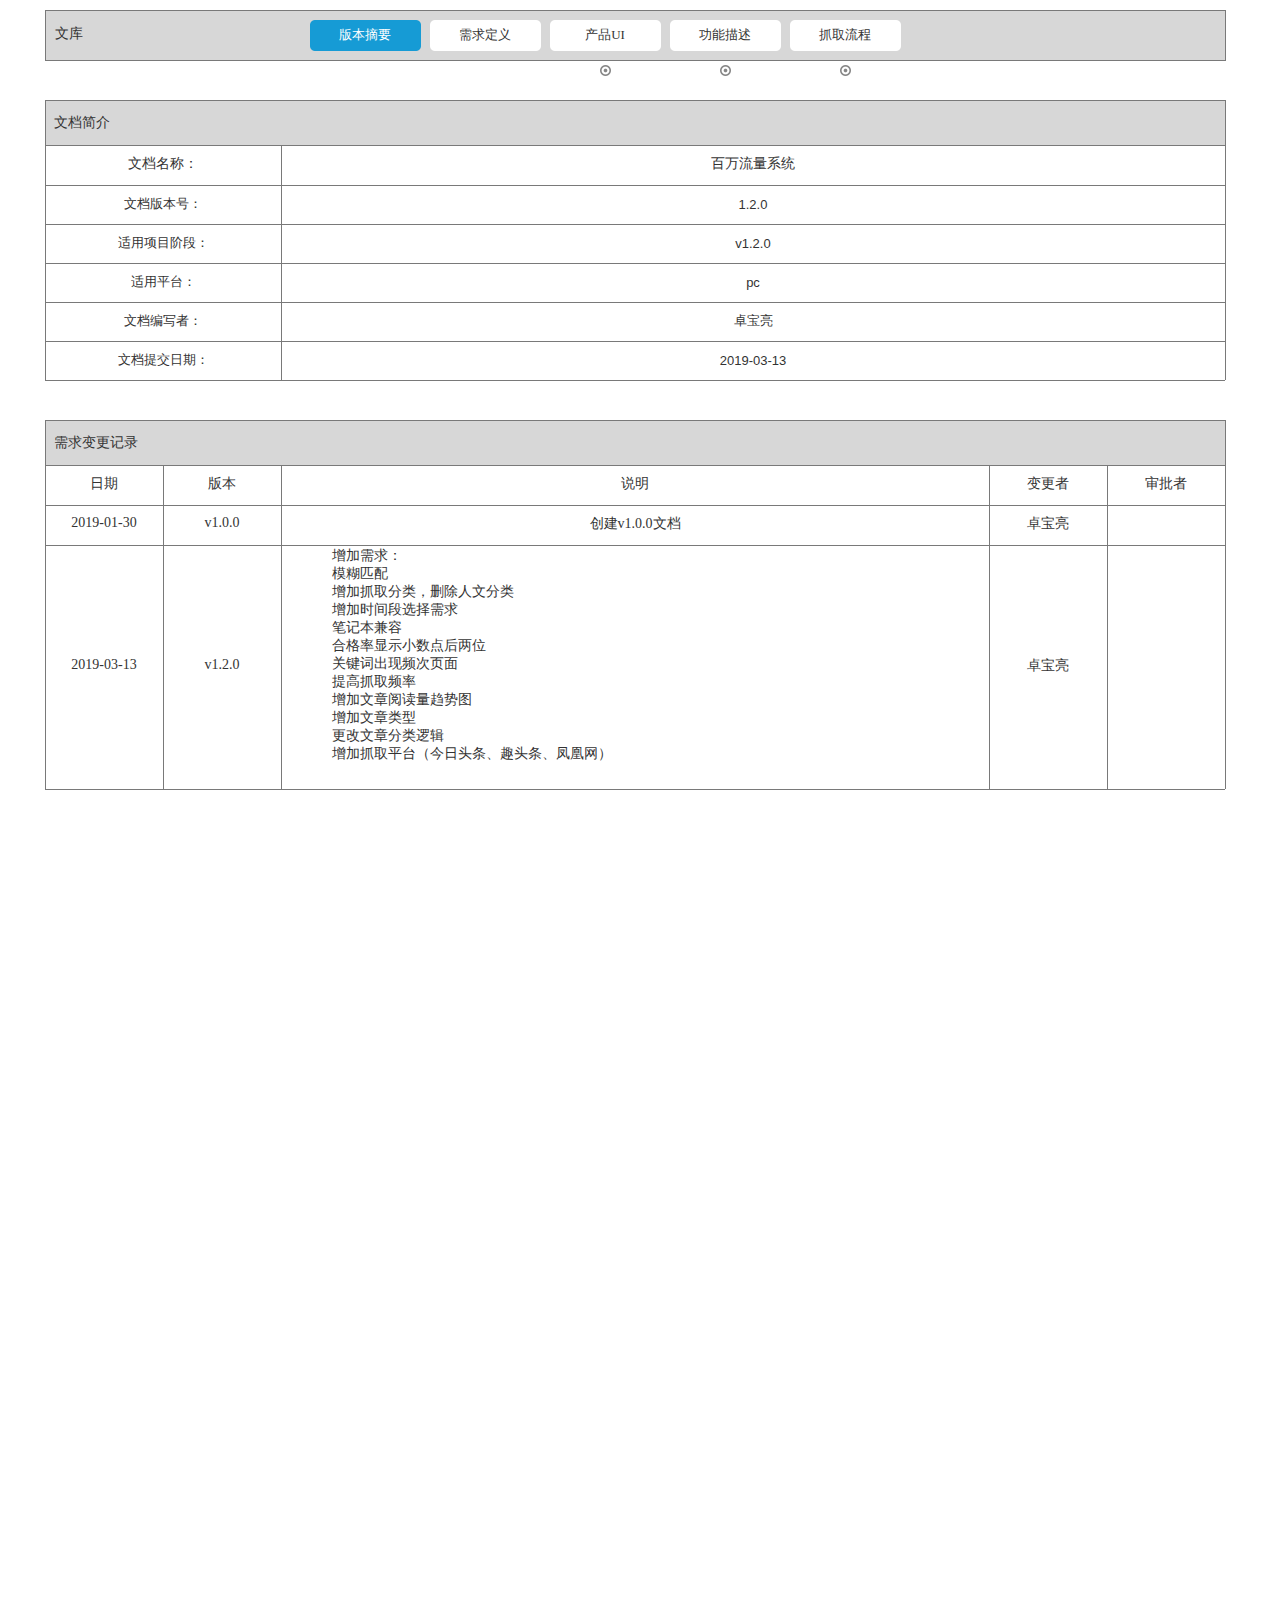
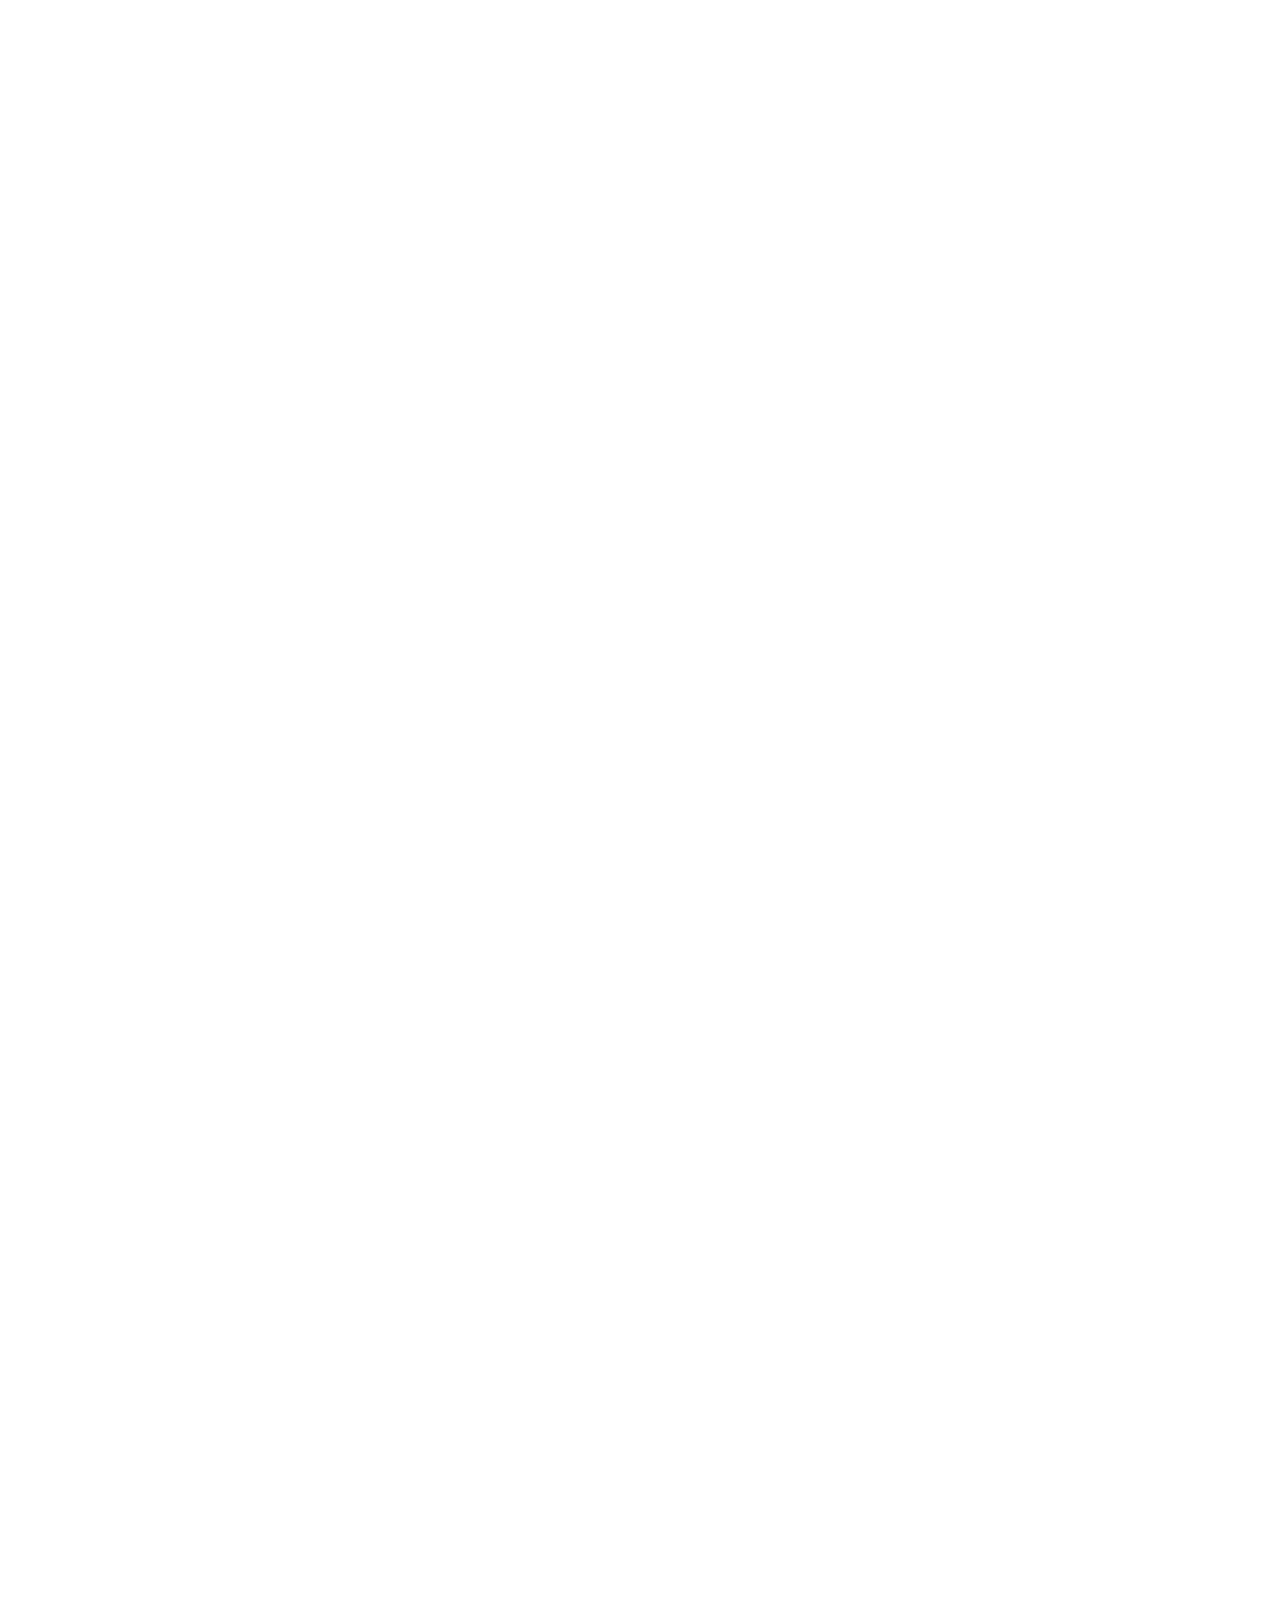
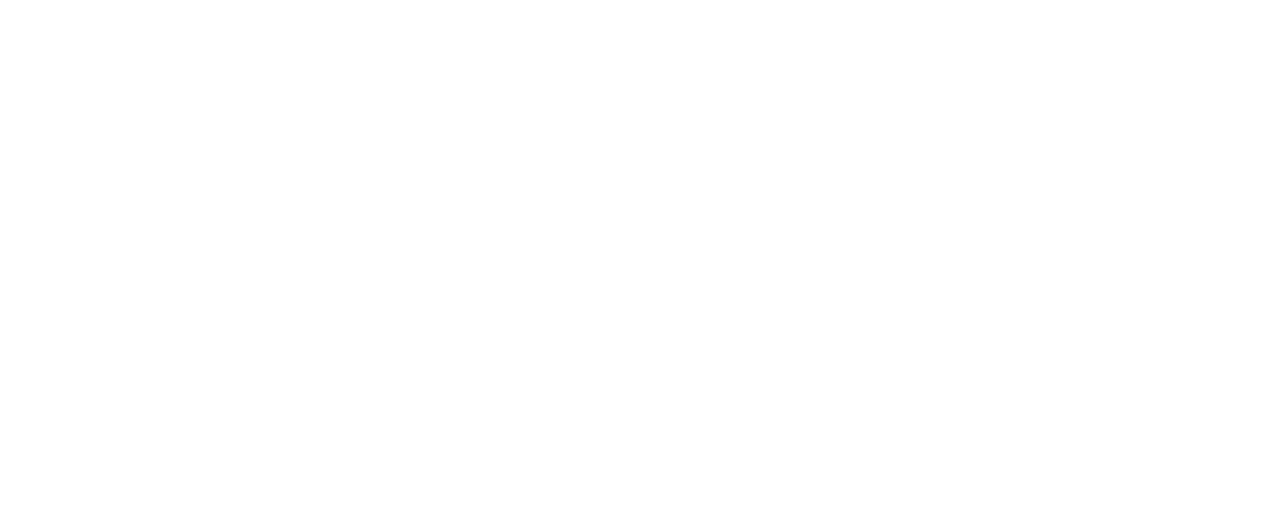
<file: index.html>
﻿<!DOCTYPE html>
<html>
  <head>
    <title>index</title>
    <meta http-equiv="X-UA-Compatible" content="IE=edge"/>
    <meta http-equiv="content-type" content="text/html; charset=utf-8"/>
    <meta name="apple-mobile-web-app-capable" content="yes"/>
    <link href="resources/css/jquery-ui-themes.css" type="text/css" rel="stylesheet"/>
    <link href="resources/css/axure_rp_page.css" type="text/css" rel="stylesheet"/>
    <link href="data/styles.css" type="text/css" rel="stylesheet"/>
    <link href="files/index/styles.css" type="text/css" rel="stylesheet"/>
    <script src="resources/scripts/jquery-1.7.1.min.js"></script>
    <script src="resources/scripts/jquery-ui-1.8.10.custom.min.js"></script>
    <script src="resources/scripts/prototypePre.js"></script>
    <script src="data/document.js"></script>
    <script src="resources/scripts/prototypePost.js"></script>
    <script src="files/index/data.js"></script>
    <script type="text/javascript">
      $axure.utils.getTransparentGifPath = function() { return 'resources/images/transparent.gif'; };
      $axure.utils.getOtherPath = function() { return 'resources/Other.html'; };
      $axure.utils.getReloadPath = function() { return 'resources/reload.html'; };
    </script>
  </head>
  <body>
    <div id="base" class="">

      <!-- Unnamed (内联框架) -->
      <div id="u0" class="ax_default">
        <iframe id="u0_input" scrolling="no" frameborder="0" webkitallowfullscreen mozallowfullscreen allowfullscreen></iframe>
      </div>

      <!-- Unnamed (矩形) -->
      <div id="u1" class="ax_default box_3">
        <img id="u1_img" class="img " src="images/index/u1.png"/>
      </div>

      <!-- Unnamed (矩形) -->
      <div id="u2" class="ax_default label">
        <img id="u2_img" class="img " src="images/index/u2.png"/>
        <div id="u2_text" class="text ">
          <p><span>文库</span></p>
        </div>
      </div>

      <!-- Unnamed (组合) -->
      <div id="u3" class="ax_default" data-left="275" data-top="20" data-width="591" data-height="31">

        <!-- 版本摘要 (矩形) -->
        <div id="u4" class="ax_default button" data-label="版本摘要">
          <img id="u4_img" class="img " src="images/index/版本摘要_u4.png"/>
          <div id="u4_text" class="text ">
            <p><span>版本摘要</span></p>
          </div>
        </div>

        <!-- 需求定义 (矩形) -->
        <div id="u5" class="ax_default button" data-label="需求定义">
          <img id="u5_img" class="img " src="images/index/版本摘要_u4.png"/>
          <div id="u5_text" class="text ">
            <p><span>需求定义</span></p>
          </div>
        </div>

        <!-- 产品结构 (矩形) -->
        <div id="u6" class="ax_default button" data-label="产品结构">
          <img id="u6_img" class="img " src="images/index/版本摘要_u4.png"/>
          <div id="u6_text" class="text ">
            <p><span>产品UI</span></p>
          </div>
        </div>

        <!-- 功能描述 (矩形) -->
        <div id="u7" class="ax_default button" data-label="功能描述">
          <img id="u7_img" class="img " src="images/index/版本摘要_u4.png"/>
          <div id="u7_text" class="text ">
            <p><span>功能描述</span></p>
          </div>
        </div>

        <!-- 用户流程 (矩形) -->
        <div id="u8" class="ax_default button" data-label="用户流程">
          <img id="u8_img" class="img " src="images/index/版本摘要_u4.png"/>
          <div id="u8_text" class="text ">
            <p><span>抓取流程</span></p>
          </div>
        </div>
      </div>

      <!-- Unnamed (形状) -->
      <div id="u9" class="ax_default icon">
        <img id="u9_img" class="img " src="images/index/u9.png"/>
      </div>

      <!-- Unnamed (形状) -->
      <div id="u10" class="ax_default icon">
        <img id="u10_img" class="img " src="images/index/u9.png"/>
      </div>

      <!-- Unnamed (形状) -->
      <div id="u11" class="ax_default icon">
        <img id="u11_img" class="img " src="images/index/u9.png"/>
      </div>
    </div>
  </body>
</html>
</file>
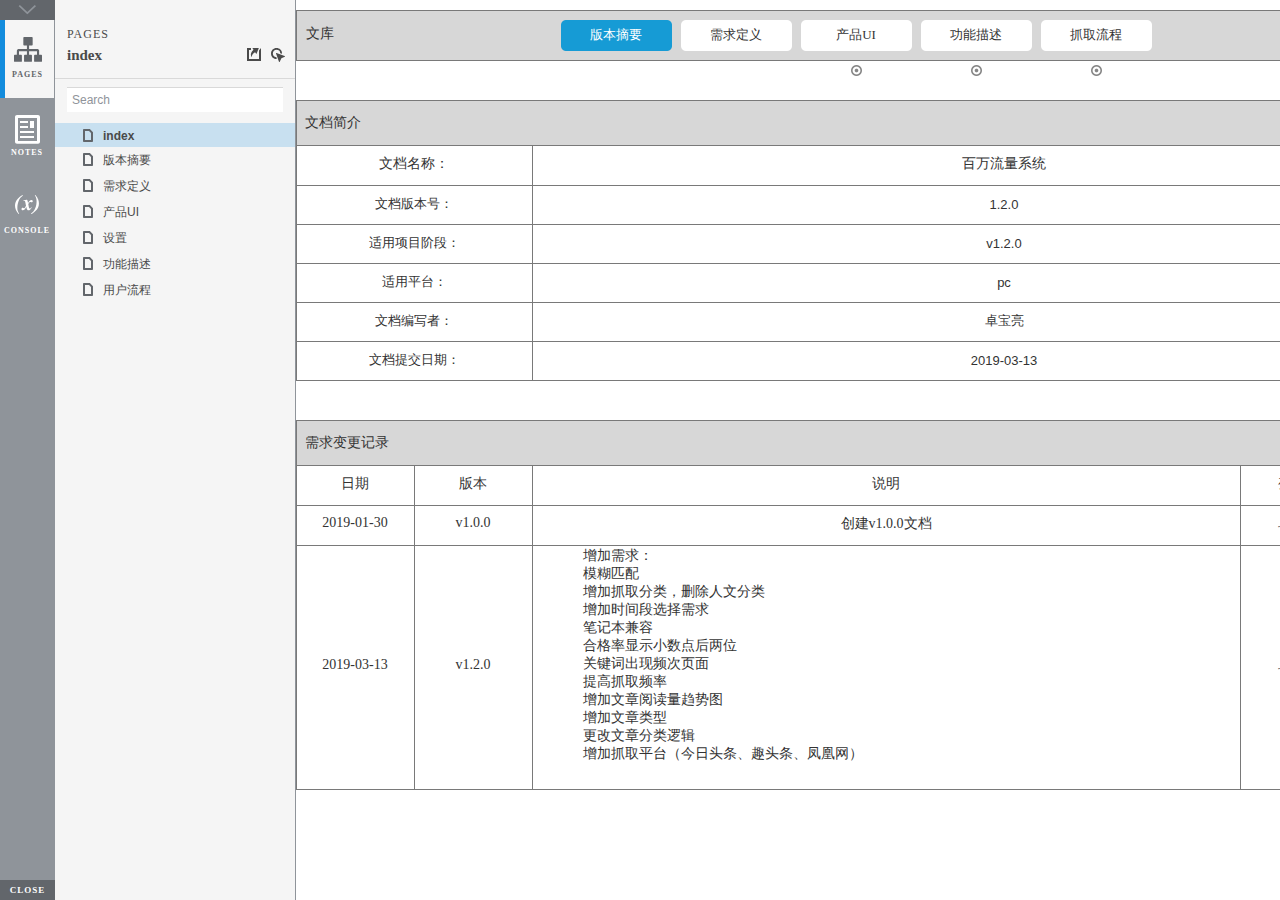
<file: start.html>
<!DOCTYPE html>
<html xmlns="http://www.w3.org/1999/xhtml" xml:lang="en" lang="en">
<head>
    <title>Untitled Document</title>
    <meta http-equiv="X-UA-Compatible" content="IE=edge"/>
    <meta http-equiv="content-type" content="text/html; charset=utf-8" />
    <meta name="viewport" content="width=device-width, initial-scale=1.0" />
    <meta name="apple-mobile-web-app-capable" content="yes" />
    <link type="text/css" href="resources/css/reset.css" rel="Stylesheet" />
    <link type="text/css" href="resources/css/default.css" rel="Stylesheet" />
    <!--<link href='https://fonts.googleapis.com/css?family=Nunito:300' rel='stylesheet' type='text/css'>-->

    <script type="text/javascript">
        if (location.href.toString().indexOf('file://localhost/') == 0) {
            location.href = location.href.toString().replace('file://localhost/', 'file:///');
        }
    </script>

    <!-- 8.0.0.3355 -->
<script src="resources/scripts/jquery-1.7.1.min.js"></script>
<script src="resources/scripts/startPre.js"></script>
<script src="data/document.js"></script>

    <style type="text/css">

#outerContainer {
	width:1000px;
	height:1500px;
}

.vsplitbar {
    width: 3px;
    /*background: #B9B9B9;*/
    border-right: 1px solid #8f949a;
}

.vsplitbar:hover, .vsplitbar.active {
    background: #8f949a;
}

#rightPanel {
    background-color: White;
}

/*#leftPanel {
    min-width: 120px;
}*/

.splitterMask {
   position:absolute;
   top: 0;
   left: 0;
   width: 100%;
   height: 100%;
   overflow: hidden;
   background-image: url(resources/images/transparent.gif);
   z-index: 20000;
}

    </style>
    <script type="text/javascript" language="JavaScript"><!--
        var SITEMAP_COLLAPSE_VAR_NAME = 'c';
        var PLUGIN_VAR_NAME = 'g';
        var FOOTNOTES_VAR_NAME = 'fn';
        var ADAPTIVE_VIEW_VAR_NAME = 'view';
        var lastLeftPanelWidth = 295;
        var toolBarOnly = true;

        // isolate scope
        (function() {
            setUpController();
            
            var configuration = $axure.document.configuration;
            var _settings = {};
            _settings.projectId = configuration.prototypeId;
            _settings.isAxshare = configuration.isAxshare;
            _settings.loadFeedbackPlugin = configuration.loadFeedbackPlugin;
            var cHash = getHashStringVar(SITEMAP_COLLAPSE_VAR_NAME);
            _settings.startCollapsed = cHash == "1";
            if(cHash == "2") closePlayer();
            var gHash = getHashStringVar(PLUGIN_VAR_NAME);
            if(gHash == "") gHash = 1;
            _settings.startPluginGid = gHash;

            $axure.player.settings = _settings;

            $(window).bind('load', function() {
                if(CHROME_5_LOCAL && !$('body').attr('pluginDetected')) {
                    window.location = 'resources/chrome/chrome.html';
                }
            });

            $(document).ready(function() {
                $axure.page.bind('load.start', mainFrame_onload);
                $axure.messageCenter.addMessageListener(messageCenter_message);

                $(document).on('pluginShown', function (event, data) {
                    setVarInCurrentUrlHash('g', data ? data : '');
                });

                $(document).on('pluginCreated', function(event, data) {
                    if($axure.player.settings.startPluginGid == data) {
                        $axure.player.showPlugin(data);
                    }
                });

                if($axure.player.settings.loadFeedbackPlugin) {
                    if($axure.player.settings.isAxshare) {
                        $axure.utils.loadJS('/Scripts/plugins/feedback/feedback8.js');
                    } else {
                        $axure.utils.loadJS('http://share.axure.com/Scripts/plugins/feedback/feedback8.js');
                    }
                }

                if(navigator.userAgent.indexOf("MSIE") >= 0) $('#outerContainer').width('100%');
                initialize();
                if($axure.player.settings.startCollapsed) $('#outerContainer').splitter({ sizeLeft: 0 });
                else $('#outerContainer').splitter({ sizeLeft: lastLeftPanelWidth });
                $('#leftPanel').width(lastLeftPanelWidth);
                
                $(window).resize(function() { resizeContent(); });

                $('#maximizePanelContainer').hide();

                initializeLogo();

                $(window).resize();
                resizeContent();
                
                $axure.player.collapseToBar();

                if($axure.player.settings.startCollapsed) {
                    collapse();
                    $('#leftPanel').width(0);
                }

                if(MOBILE_DEVICE) {
                    $('#interfaceControlFrameMinimizeContainer').height('45px');
                    $('#interfaceControlFrameMinimizeContainer a').height('45px');
                    $('#interfaceControlFrameHeaderContainer').css('margin-top','45px');
                    $('#interfaceControlFrameCloseContainer a').css('padding','10px 0px');
                    $('#maximizePanelContainer').height('45px');//.css('top','inherit').css('bottom','0px');

                    $('body').removeClass('hashover');

                    if(IOS) {
                        $('#rightPanel').css('overflow', 'auto').css('-webkit-overflow-scrolling', 'touch').css('-ms-overflow-x', 'hidden');

                        window.addEventListener("orientationchange", function() {
                            var viewport = document.querySelector("meta[name=viewport]");
                            //so iOS doesn't zoom when switching back to portrait
                            viewport.setAttribute('content', 'width=device-width, initial-scale=1.0, maximum-scale=1.0');
                            viewport.setAttribute('content', 'width=device-width, initial-scale=1.0');
                            resizeContent();
                        }, false);

                        $axure.page.bind('load.start', function() {
                            resizeContent();
                        });
                    }
                }

            });

            function initialize() {
                var legacyQString = getQueryString("Page");
                if (legacyQString.length > 0) {
                    location.href = location.href.substring(0, location.href.indexOf("?")) + "#p=" + legacyQString;
                    return;
                }

                var mainFrame = document.getElementById("mainFrame");
                mainFrame.contentWindow.location.href = getInitialUrl();
            }

            function initializeLogo() {
                if($axure.document.configuration.logoImagePath) {
                    var image = new Image();
                    image.onload = function() {
                        $('#logoImage').css('max-width', this.width + 'px');
                        $axure.player.resizeContent();
                    };
                    image.src = $axure.document.configuration.logoImagePath;
                
                    $('#interfaceControlFrameLogoImageContainer').html('<img id="logoImage" src="" />');
                    $('#logoImage').attr('src', $axure.document.configuration.logoImagePath).load(function() { resizeContent(); });
                } else $('#interfaceControlFrameLogoImageContainer').hide();

                if ($axure.document.configuration.logoImageCaption) {
                    $('#interfaceControlFrameLogoCaptionContainer').html($axure.document.configuration.logoImageCaption);
                } else $('#interfaceControlFrameLogoCaptionContainer').hide();

                if(!$('#interfaceControlFrameLogoImageContainer').is(':visible') && !$('#interfaceControlFrameLogoCaptionContainer').is(':visible')) {
                    $('#interfaceControlFrameLogoContainer').hide();
                }
            }

            var resizeContent = $axure.player.resizeContent = function() {
                var newHeight = $(window).height();
                var newWidth = $(window).width();

                var controlContainerHeight = newHeight;// - 30;
                if($('#interfaceControlFrameLogoContainer').is(':visible')) controlContainerHeight -= $('#interfaceControlFrameLogoContainer').outerHeight();// + 16;

                $('#outerContainer').height(newHeight).width(newWidth);
                $('.vsplitbar').height(newHeight);
                $('#leftPanel').height(newHeight);
                $('#interfaceControlFrame').height(newHeight);
                $('#interfaceControlFrameContainer').height(newHeight);
                $('#interfaceControlFrameHostContainer').height(controlContainerHeight);

                $('#rightPanel').height(newHeight);
                $('#mainFrame').height(newHeight);

                if($('#leftPanel').is(':visible')) $('#rightPanel').width($(window).width() - $('#leftPanel').width() - 1);// $('.vsplitbar').width());
                else $('#rightPanel').width($(window).width());

                $(document).trigger('ContainerHeightChange',[controlContainerHeight]);

                if(MOBILE_DEVICE) {
                    if(!(getHashStringVar(ADAPTIVE_VIEW_VAR_NAME).length > 0)) $axure.messageCenter.postMessage('setAdaptiveViewForSize', {'width':newWidth, 'height':$('#rightPanel').height()});
                }
            }

            var collapseToBar = $axure.player.collapseToBar = function() {
                lastLeftPanelWidth = $('#leftPanel').width();
                $('#leftPanel').width('55px');
                $('.vsplitbar').hide();
                $('#rightPanel').width($(window).width() - $('#leftPanel').width());
                $(window).resize();
                $('#outerContainer').trigger('resize');
                toolBarOnly = true;
            }

            var expandFromBar = $axure.player.expandFromBar = function() {
                if($('.vsplitbar').is(':visible')) return;

                $('#leftPanel').width(lastLeftPanelWidth);
                $('.vsplitbar').show();
                $('#rightPanel').width($(window).width() - $('#leftPanel').width() - 1);// $('.vsplitbar').width());
                $(window).resize();
                $('#outerContainer').trigger('resize');
                toolBarOnly = false;
            }

        })();

        function messageCenter_message(message, data) {
            if(message == 'expandFrame') expand();
            else if(message == 'getCollapseFrameOnLoad' && $axure.player.settings.startCollapsed && !MOBILE_DEVICE) $axure.messageCenter.postMessage('collapseFrameOnLoad');
        }

        
        function getInitialUrl() {
            var pageName = getHashStringVar("p");
            if(pageName.length > 0) return pageName + ".html";
            else {
                var url = getFirstPageUrl($axure.document.sitemap.rootNodes);
                return (url ? url : "about:blank");
            }
        }

        function getFirstPageUrl(nodes) {
            for (var i = 0; i < nodes.length; i++) {
                var node = nodes[i];
                if (node.url) return node.url;
                else {
                    var hasChildren = (node.children && node.children.length > 0);
                    if (hasChildren) {
                        var url = getFirstPageUrl(node.children);
                        if (url) return url;
                    }
                }
            }
            return null;
        }

        function closePlayer() {
            if($axure.page.location) window.location.href = $axure.page.location;
            else {
                var pageFile = getInitialUrl();
                var currentLocation = window.location.toString();
                window.location.href = currentLocation.substr(0, currentLocation.lastIndexOf("/") + 1) + pageFile;
            }
        }

        function replaceHash(newHash) {
            var currentLocWithoutHash = window.location.toString().split('#')[0];

            //We use replace so that every hash change doesn't get appended to the history stack.
            //We use replaceState in browsers that support it, else replace the location
            if(typeof window.history.replaceState != 'undefined') {
                try {
                    //Chrome 45 (Version 45.0.2454.85 m) started throwing an error here when generated locally (this only happens with sitemap open) which broke all interactions.
                    //try catch breaks the url adjusting nicely when the sitemap is open, but all interactions and forward and back buttons work.
                    //Uncaught SecurityError: Failed to execute 'replaceState' on 'History': A history state object with URL 'file:///C:/Users/Ian/Documents/Axure/HTML/Untitled/start.html#p=home' cannot be created in a document with origin 'null'.
                    window.history.replaceState(null, null, currentLocWithoutHash + newHash);
                } catch(ex) {}
            } else {
                window.location.replace(currentLocWithoutHash + newHash);
            }
        }

        function collapse() {
            setVarInCurrentUrlHash('c', 1);
            if(!toolBarOnly) lastLeftPanelWidth = $('#leftPanel').width();

            $('#maximizePanelContainer').show();
            $('#leftPanel').hide();
            $('.vsplitbar').hide();
            $('#rightPanel').width($(window).width());
            $(window).resize();
            $('#outerContainer').trigger('resize');

            $(document).trigger('sidebarCollapse');

            if(MOBILE_DEVICE) {
                $('#maximizePanelContainer').animate({
                    top:$('#rightPanel').height() - $('#maximizePanelContainer').height()
                }, 300, 'swing', function() {
                    $('#maximizePanelContainer').css('top', 'inherit').css('bottom', '0px');
                });
            }
        }

        function expand() {
            if(MOBILE_DEVICE) {
                $('#maximizePanelContainer').css('top', '0px').css('bottom', 'inherit');
            }

            deleteVarFromCurrentUrlHash('c');
            $('#maximizePanelContainer').hide();
            $('#leftPanel').width(lastLeftPanelWidth);
            $('#leftPanel').show();
            if(!toolBarOnly) {
                $('.vsplitbar').show();
                $('#rightPanel').width($(window).width() - $('#leftPanel').width() - 1);
            } else {
                $axure.player.collapseToBar();
            }
            $(window).resize();
            $('#outerContainer').trigger('resize');

            $(document).trigger('sidebarExpanded');
        }


        function mainFrame_onload() {
            if($axure.page.pageName) document.title = $axure.page.pageName;
        }

        function getQueryString(query) {
            var qstring = self.location.href.split("?");
            if(qstring.length < 2) return "";
            return GetParameter(qstring, query);
        }
        
        function GetParameter(qstring, query) {
            var prms = qstring[1].split("&");
            var frmelements = new Array();
            var currprmeter, querystr = "";

            for(var i = 0; i < prms.length; i++) {
                currprmeter = prms[i].split("=");
                frmelements[i] = new Array();
                frmelements[i][0] = currprmeter[0];
                frmelements[i][1] = currprmeter[1];
            }

            for(j = 0; j < frmelements.length; j++) {
                if(frmelements[j][0].toLowerCase() == query.toLowerCase()) {
                    querystr = frmelements[j][1];
                    break;
                }
            }
            return querystr;
        }
        
        function getHashStringVar(query) {
            var qstring = self.location.href.split("#");
            if(qstring.length < 2) return "";
            return GetParameter(qstring, query);
        }

        function setHashStringVar(currentHash, varName, varVal) {
            var varWithEqual = varName + '=';
            var poundVarWithEqual = varVal === '' ? '' :  '#' + varName + '=' + varVal;
            var ampVarWithEqual = varVal === '' ? '' :  '&' + varName + '=' + varVal;
            var hashToSet = '';

            var pageIndex = currentHash.indexOf('#' + varWithEqual);
            if(pageIndex == -1) pageIndex = currentHash.indexOf('&' + varWithEqual);
            if(pageIndex != -1) {
                var newHash = currentHash.substring(0, pageIndex);

                newHash = newHash == '' ? poundVarWithEqual : newHash + ampVarWithEqual;

                var ampIndex = currentHash.indexOf('&', pageIndex + 1);
                if(ampIndex != -1) {
                    newHash = newHash == '' ? '#' + currentHash.substring(ampIndex + 1) : newHash + currentHash.substring(ampIndex);
                }
                hashToSet = newHash;
            } else if(currentHash.indexOf('#') != -1) {
                hashToSet = currentHash + ampVarWithEqual;
            } else {
                hashToSet = poundVarWithEqual;
            }

            if(hashToSet != '' || varVal == '') {
                return hashToSet;
            }

            return null;
        }

        function setVarInCurrentUrlHash(varName, varVal) {
            var newHash = setHashStringVar(window.location.hash, varName, varVal);

            if(newHash != null) {
                replaceHash(newHash);
            }
        }

        function deleteHashStringVar(currentHash, varName) {
            var varWithEqual = varName + '=';

            var pageIndex = currentHash.indexOf('#' + varWithEqual);
            if(pageIndex == -1) pageIndex = currentHash.indexOf('&' + varWithEqual);
            if(pageIndex != -1) {
                var newHash = currentHash.substring(0, pageIndex);

                var ampIndex = currentHash.indexOf('&', pageIndex + 1);

                //IF begin of string....if none blank, ELSE # instead of & and rest
                //IF in string....prefix + if none blank, ELSE &-rest
                if(newHash == '') { //beginning of string
                    newHash = ampIndex != -1 ? '#' + currentHash.substring(ampIndex + 1) : '';
                } else { //somewhere in the middle
                    newHash = newHash + (ampIndex != -1 ? currentHash.substring(ampIndex) : '');
                }

                return newHash;
            }

            return null;
        }

        function deleteVarFromCurrentUrlHash(varName) {
            var newHash = deleteHashStringVar(window.location.hash, varName);

            if(newHash != null) {
                replaceHash(newHash);
            }
        }
    --></script>
    
    <link type="text/css" rel="Stylesheet" href="plugins/sitemap/styles/sitemap.css" />
    <link type="text/css" rel="Stylesheet" href="plugins/page_notes/styles/page_notes.css" />
    <link type="text/css" rel="Stylesheet" href="plugins/debug/styles/debug.css" />
    <script src="resources/scripts/startPost.js"></script>


    <!--<link type="text/css" rel="Stylesheet" href="plugins/recordplay/styles/recordplay.css" />
    <script type="text/javascript" src="plugins/recordplay/recordplay.js"></script>-->
    

</head>
<body scroll="no" class="hashover">
    <div id="outerContainer">

        <div id="leftPanel">
            <div id="interfaceControlFrame">
                <div id="interfaceControlFrameMinimizeContainer">
                    <a title="Collapse" id="interfaceControlFrameMinimizeButton" onclick="collapse();">&nbsp;</a>
                </div>
                <div id="interfaceControlFrameHeaderContainer">
                    <ul id="interfaceControlFrameHeader"></ul>
                </div>
                <div id="interfaceControlFrameContainer">
                    <div id="interfaceControlFrameLogoContainer">
                        <div id="interfaceControlFrameLogoImageContainer"></div>
                        <div id="interfaceControlFrameLogoCaptionContainer"></div>
                    </div>
                    <div id="interfaceControlFrameHostContainer">
                    </div>
                </div>
                <div id="interfaceControlFrameCloseContainer">
                    <a title="Close" id="interfaceControlFrameCloseButton" onclick="closePlayer();">CLOSE</a>
                </div>
            </div>
        </div>
        <div id="rightPanel">
            <iframe id="mainFrame" name="mainFrame" width="100%" height="100%" src="" frameborder="0" style="display: block;" webkitallowfullscreen mozallowfullscreen allowfullscreen></iframe>
        </div>

    </div>

    <div id="maximizePanelContainer">
        <iframe id="expandFrame" src="resources/expand.html" width="100%" height="100%" scrolling="no" allowtransparency="true" frameborder="0"></iframe>
    </div>

</body>
</html>
</file>
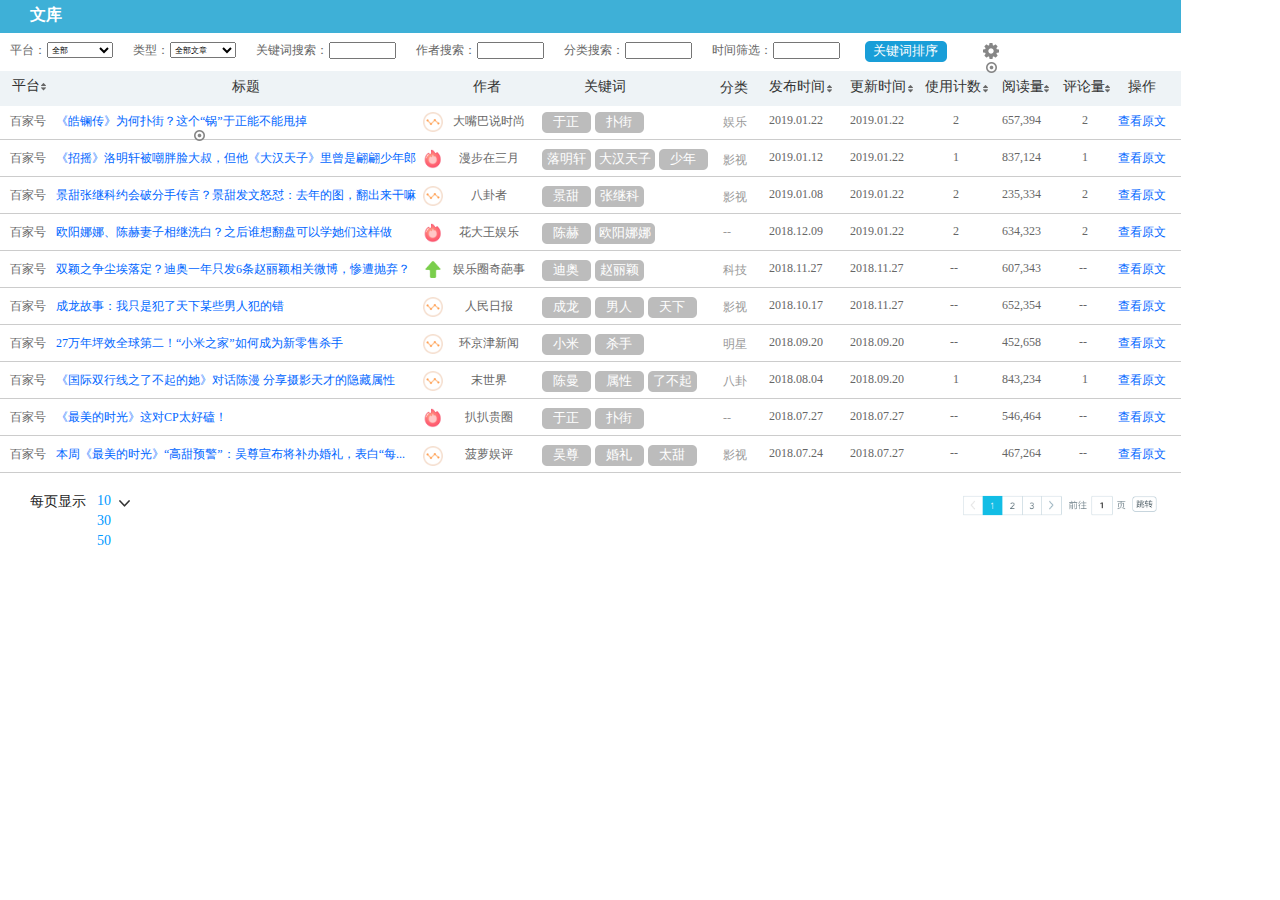
<file: 产品ui.html>
﻿<!DOCTYPE html>
<html>
  <head>
    <title>产品UI</title>
    <meta http-equiv="X-UA-Compatible" content="IE=edge"/>
    <meta http-equiv="content-type" content="text/html; charset=utf-8"/>
    <meta name="apple-mobile-web-app-capable" content="yes"/>
    <link href="resources/css/jquery-ui-themes.css" type="text/css" rel="stylesheet"/>
    <link href="resources/css/axure_rp_page.css" type="text/css" rel="stylesheet"/>
    <link href="data/styles.css" type="text/css" rel="stylesheet"/>
    <link href="files/产品ui/styles.css" type="text/css" rel="stylesheet"/>
    <script src="resources/scripts/jquery-1.7.1.min.js"></script>
    <script src="resources/scripts/jquery-ui-1.8.10.custom.min.js"></script>
    <script src="resources/scripts/prototypePre.js"></script>
    <script src="data/document.js"></script>
    <script src="resources/scripts/prototypePost.js"></script>
    <script src="files/产品ui/data.js"></script>
    <script type="text/javascript">
      $axure.utils.getTransparentGifPath = function() { return 'resources/images/transparent.gif'; };
      $axure.utils.getOtherPath = function() { return 'resources/Other.html'; };
      $axure.utils.getReloadPath = function() { return 'resources/reload.html'; };
    </script>
  </head>
  <body>
    <div id="base" class="">

      <!-- Unnamed (形状) -->
      <div id="u51" class="ax_default icon">
        <img id="u51_img" class="img " src="images/产品ui/u51.png"/>
      </div>

      <!-- Unnamed (矩形) -->
      <div id="u52" class="ax_default box_1">
        <img id="u52_img" class="img " src="images/产品ui/u52.png"/>
      </div>

      <!-- Unnamed (矩形) -->
      <div id="u53" class="ax_default _三级标题">
        <img id="u53_img" class="img " src="images/产品ui/u53.png"/>
        <div id="u53_text" class="text ">
          <p><span>文库</span></p>
        </div>
      </div>

      <!-- Unnamed (矩形) -->
      <div id="u54" class="ax_default label">
        <img id="u54_img" class="img " src="images/产品ui/u54.png"/>
        <div id="u54_text" class="text ">
          <p><span>平台：</span></p>
        </div>
      </div>

      <!-- Unnamed (下拉列表框) -->
      <div id="u55" class="ax_default droplist">
        <select id="u55_input">
          <option selected value="全部">全部</option>
          <option value="企鹅号">企鹅号</option>
          <option value="大鱼号">大鱼号</option>
          <option value="百家号">百家号</option>
          <option value="一点号">一点号</option>
          <option value="头条号">头条号</option>
          <option value="QQ看点">QQ看点</option>
        </select>
      </div>

      <!-- Unnamed (矩形) -->
      <div id="u56" class="ax_default box_1">
        <img id="u56_img" class="img " src="images/产品ui/u56.png"/>
      </div>

      <!-- Unnamed (组合) -->
      <div id="u57" class="ax_default" data-left="12" data-top="77" data-width="34" data-height="21">

        <!-- Unnamed (矩形) -->
        <div id="u58" class="ax_default label">
          <img id="u58_img" class="img " src="images/index/u2.png"/>
          <div id="u58_text" class="text ">
            <p><span>平台</span></p>
          </div>
        </div>

        <!-- Unnamed (形状) -->
        <div id="u59" class="ax_default icon">
          <img id="u59_img" class="img " src="images/产品ui/u59.png"/>
        </div>
      </div>

      <!-- Unnamed (组合) -->
      <div id="u60" class="ax_default" data-left="232" data-top="78" data-width="30" data-height="21">

        <!-- Unnamed (矩形) -->
        <div id="u61" class="ax_default label">
          <img id="u61_img" class="img " src="images/index/u2.png"/>
          <div id="u61_text" class="text ">
            <p><span>标题</span></p>
          </div>
        </div>
      </div>

      <!-- Unnamed (组合) -->
      <div id="u62" class="ax_default" data-left="769" data-top="78" data-width="63" data-height="21">

        <!-- Unnamed (矩形) -->
        <div id="u63" class="ax_default label">
          <img id="u63_img" class="img " src="images/产品ui/u63.png"/>
          <div id="u63_text" class="text ">
            <p><span>发布时间</span></p>
          </div>
        </div>

        <!-- Unnamed (形状) -->
        <div id="u64" class="ax_default icon">
          <img id="u64_img" class="img " src="images/产品ui/u59.png"/>
        </div>
      </div>

      <!-- Unnamed (组合) -->
      <div id="u65" class="ax_default" data-left="925" data-top="78" data-width="63" data-height="21">

        <!-- Unnamed (矩形) -->
        <div id="u66" class="ax_default label">
          <img id="u66_img" class="img " src="images/产品ui/u63.png"/>
          <div id="u66_text" class="text ">
            <p><span>使用计数</span></p>
          </div>
        </div>

        <!-- Unnamed (形状) -->
        <div id="u67" class="ax_default icon">
          <img id="u67_img" class="img " src="images/产品ui/u59.png"/>
        </div>
      </div>

      <!-- Unnamed (组合) -->
      <div id="u68" class="ax_default" data-left="30" data-top="493" data-width="1131" data-height="61">

        <!-- Unnamed (组合) -->
        <div id="u69" class="ax_default" data-left="30" data-top="493" data-width="100" data-height="61">

          <!-- Unnamed (矩形) -->
          <div id="u70" class="ax_default label">
            <img id="u70_img" class="img " src="images/产品ui/u63.png"/>
            <div id="u70_text" class="text ">
              <p><span>每页显示</span></p>
            </div>
          </div>

          <!-- Unnamed (矩形) -->
          <div id="u71" class="ax_default label">
            <img id="u71_img" class="img " src="images/产品ui/u71.png"/>
            <div id="u71_text" class="text ">
              <p><span>10</span></p>
            </div>
          </div>

          <!-- Unnamed (形状) -->
          <div id="u72" class="ax_default icon">
            <img id="u72_img" class="img " src="images/产品ui/u72.png"/>
          </div>

          <!-- Unnamed (矩形) -->
          <div id="u73" class="ax_default label">
            <img id="u73_img" class="img " src="images/产品ui/u71.png"/>
            <div id="u73_text" class="text ">
              <p><span>30</span></p>
            </div>
          </div>

          <!-- Unnamed (矩形) -->
          <div id="u74" class="ax_default label">
            <img id="u74_img" class="img " src="images/产品ui/u71.png"/>
            <div id="u74_text" class="text ">
              <p><span>50</span></p>
            </div>
          </div>
        </div>

        <!-- Unnamed (图片) -->
        <div id="u75" class="ax_default _图片">
          <img id="u75_img" class="img " src="images/产品ui/u75.png"/>
        </div>
      </div>

      <!-- Unnamed (组合) -->
      <div id="u76" class="ax_default" data-left="584" data-top="78" data-width="45" data-height="21">

        <!-- Unnamed (矩形) -->
        <div id="u77" class="ax_default label">
          <img id="u77_img" class="img " src="images/产品ui/u77.png"/>
          <div id="u77_text" class="text ">
            <p><span>关键词</span></p>
          </div>
        </div>
      </div>

      <!-- Unnamed (组合) -->
      <div id="u78" class="ax_default" data-left="1002" data-top="78" data-width="47" data-height="21">

        <!-- Unnamed (矩形) -->
        <div id="u79" class="ax_default label">
          <img id="u79_img" class="img " src="images/产品ui/u79.png"/>
          <div id="u79_text" class="text ">
            <p><span>阅读量</span></p>
          </div>
        </div>

        <!-- Unnamed (形状) -->
        <div id="u80" class="ax_default icon">
          <img id="u80_img" class="img " src="images/产品ui/u59.png"/>
        </div>
      </div>

      <!-- Unnamed (组合) -->
      <div id="u81" class="ax_default" data-left="473" data-top="78" data-width="30" data-height="21">

        <!-- Unnamed (矩形) -->
        <div id="u82" class="ax_default label">
          <img id="u82_img" class="img " src="images/index/u2.png"/>
          <div id="u82_text" class="text ">
            <p><span>作者</span></p>
          </div>
        </div>
      </div>

      <!-- Unnamed (矩形) -->
      <div id="u83" class="ax_default label">
        <img id="u83_img" class="img " src="images/产品ui/u83.png"/>
        <div id="u83_text" class="text ">
          <p><span>关键词搜索：</span></p>
        </div>
      </div>

      <!-- Unnamed (文本框) -->
      <div id="u84" class="ax_default text_field">
        <input id="u84_input" type="text" value=""/>
      </div>

      <!-- Unnamed (矩形) -->
      <div id="u85" class="ax_default label">
        <img id="u85_img" class="img " src="images/产品ui/u85.png"/>
        <div id="u85_text" class="text ">
          <p><span>作者搜索：</span></p>
        </div>
      </div>

      <!-- Unnamed (文本框) -->
      <div id="u86" class="ax_default text_field">
        <input id="u86_input" type="text" value=""/>
      </div>

      <!-- Unnamed (形状) -->
      <div id="u87" class="ax_default icon">
        <img id="u87_img" class="img " src="images/产品ui/u87.png"/>
      </div>

      <!-- Unnamed (矩形) -->
      <div id="u88" class="ax_default label">
        <img id="u88_img" class="img " src="images/产品ui/u54.png"/>
        <div id="u88_text" class="text ">
          <p><span>百家号</span></p>
        </div>
      </div>

      <!-- Unnamed (水平线) -->
      <div id="u89" class="ax_default line">
        <img id="u89_img" class="img " src="images/产品ui/u89.png"/>
      </div>

      <!-- Unnamed (矩形) -->
      <div id="u90" class="ax_default label">
        <img id="u90_img" class="img " src="images/产品ui/u90.png"/>
        <div id="u90_text" class="text ">
          <p><span>《皓镧传》为何扑街？这个“锅”于正能不能甩掉</span></p>
        </div>
      </div>

      <!-- Unnamed (矩形) -->
      <div id="u91" class="ax_default label">
        <img id="u91_img" class="img " src="images/产品ui/u83.png"/>
        <div id="u91_text" class="text ">
          <p><span>大嘴巴说时尚</span></p>
        </div>
      </div>

      <!-- Unnamed (矩形) -->
      <div id="u92" class="ax_default label">
        <img id="u92_img" class="img " src="images/产品ui/u92.png"/>
        <div id="u92_text" class="text ">
          <p><span>657,394</span></p>
        </div>
      </div>

      <!-- Unnamed (矩形) -->
      <div id="u93" class="ax_default label">
        <img id="u93_img" class="img " src="images/产品ui/u54.png"/>
        <div id="u93_text" class="text ">
          <p><span>百家号</span></p>
        </div>
      </div>

      <!-- Unnamed (水平线) -->
      <div id="u94" class="ax_default line">
        <img id="u94_img" class="img " src="images/产品ui/u89.png"/>
      </div>

      <!-- Unnamed (矩形) -->
      <div id="u95" class="ax_default label">
        <img id="u95_img" class="img " src="images/产品ui/u90.png"/>
        <div id="u95_text" class="text ">
          <p><span>《招摇》洛明轩被嘲胖脸大叔，但他《大汉天子》里曾是翩翩少年郎</span></p>
        </div>
      </div>

      <!-- Unnamed (矩形) -->
      <div id="u96" class="ax_default label">
        <img id="u96_img" class="img " src="images/产品ui/u85.png"/>
        <div id="u96_text" class="text ">
          <p><span>漫步在三月</span></p>
        </div>
      </div>

      <!-- Unnamed (矩形) -->
      <div id="u97" class="ax_default label">
        <img id="u97_img" class="img " src="images/产品ui/u92.png"/>
        <div id="u97_text" class="text ">
          <p><span>837,124</span></p>
        </div>
      </div>

      <!-- Unnamed (矩形) -->
      <div id="u98" class="ax_default label">
        <img id="u98_img" class="img " src="images/产品ui/u54.png"/>
        <div id="u98_text" class="text ">
          <p><span>百家号</span></p>
        </div>
      </div>

      <!-- Unnamed (水平线) -->
      <div id="u99" class="ax_default line">
        <img id="u99_img" class="img " src="images/产品ui/u89.png"/>
      </div>

      <!-- Unnamed (矩形) -->
      <div id="u100" class="ax_default label">
        <img id="u100_img" class="img " src="images/产品ui/u90.png"/>
        <div id="u100_text" class="text ">
          <p><span>景甜张继科约会破分手传言？景甜发文怒怼：去年的图，翻出来干嘛</span></p>
        </div>
      </div>

      <!-- Unnamed (矩形) -->
      <div id="u101" class="ax_default label">
        <img id="u101_img" class="img " src="images/产品ui/u54.png"/>
        <div id="u101_text" class="text ">
          <p><span>八卦者</span></p>
        </div>
      </div>

      <!-- Unnamed (矩形) -->
      <div id="u102" class="ax_default label">
        <img id="u102_img" class="img " src="images/产品ui/u92.png"/>
        <div id="u102_text" class="text ">
          <p><span>235,334</span></p>
        </div>
      </div>

      <!-- Unnamed (矩形) -->
      <div id="u103" class="ax_default label">
        <img id="u103_img" class="img " src="images/产品ui/u54.png"/>
        <div id="u103_text" class="text ">
          <p><span>百家号</span></p>
        </div>
      </div>

      <!-- Unnamed (水平线) -->
      <div id="u104" class="ax_default line">
        <img id="u104_img" class="img " src="images/产品ui/u89.png"/>
      </div>

      <!-- Unnamed (矩形) -->
      <div id="u105" class="ax_default label">
        <img id="u105_img" class="img " src="images/产品ui/u90.png"/>
        <div id="u105_text" class="text ">
          <p><span>欧阳娜娜、陈赫妻子相继洗白？之后谁想翻盘可以学她们这样做</span></p>
        </div>
      </div>

      <!-- Unnamed (矩形) -->
      <div id="u106" class="ax_default label">
        <img id="u106_img" class="img " src="images/产品ui/u85.png"/>
        <div id="u106_text" class="text ">
          <p><span>花大王娱乐</span></p>
        </div>
      </div>

      <!-- Unnamed (矩形) -->
      <div id="u107" class="ax_default label">
        <img id="u107_img" class="img " src="images/产品ui/u92.png"/>
        <div id="u107_text" class="text ">
          <p><span>634,323</span></p>
        </div>
      </div>

      <!-- Unnamed (矩形) -->
      <div id="u108" class="ax_default label">
        <img id="u108_img" class="img " src="images/产品ui/u54.png"/>
        <div id="u108_text" class="text ">
          <p><span>百家号</span></p>
        </div>
      </div>

      <!-- Unnamed (水平线) -->
      <div id="u109" class="ax_default line">
        <img id="u109_img" class="img " src="images/产品ui/u89.png"/>
      </div>

      <!-- Unnamed (矩形) -->
      <div id="u110" class="ax_default label">
        <img id="u110_img" class="img " src="images/产品ui/u90.png"/>
        <div id="u110_text" class="text ">
          <p><span>双颖之争尘埃落定？迪奥一年只发6条赵丽颖相关微博，惨遭抛弃？</span></p>
        </div>
      </div>

      <!-- Unnamed (矩形) -->
      <div id="u111" class="ax_default label">
        <img id="u111_img" class="img " src="images/产品ui/u83.png"/>
        <div id="u111_text" class="text ">
          <p><span>娱乐圈奇葩事</span></p>
        </div>
      </div>

      <!-- Unnamed (矩形) -->
      <div id="u112" class="ax_default label">
        <img id="u112_img" class="img " src="images/产品ui/u92.png"/>
        <div id="u112_text" class="text ">
          <p><span>607,343</span></p>
        </div>
      </div>

      <!-- Unnamed (矩形) -->
      <div id="u113" class="ax_default label">
        <img id="u113_img" class="img " src="images/产品ui/u54.png"/>
        <div id="u113_text" class="text ">
          <p><span>百家号</span></p>
        </div>
      </div>

      <!-- Unnamed (水平线) -->
      <div id="u114" class="ax_default line">
        <img id="u114_img" class="img " src="images/产品ui/u89.png"/>
      </div>

      <!-- Unnamed (矩形) -->
      <div id="u115" class="ax_default label">
        <img id="u115_img" class="img " src="images/产品ui/u90.png"/>
        <div id="u115_text" class="text ">
          <p><span>成龙故事：我只是犯了天下某些男人犯的错</span></p>
        </div>
      </div>

      <!-- Unnamed (矩形) -->
      <div id="u116" class="ax_default label">
        <img id="u116_img" class="img " src="images/产品ui/u116.png"/>
        <div id="u116_text" class="text ">
          <p><span>人民日报</span></p>
        </div>
      </div>

      <!-- Unnamed (矩形) -->
      <div id="u117" class="ax_default label">
        <img id="u117_img" class="img " src="images/产品ui/u92.png"/>
        <div id="u117_text" class="text ">
          <p><span>652,354</span></p>
        </div>
      </div>

      <!-- Unnamed (矩形) -->
      <div id="u118" class="ax_default label">
        <img id="u118_img" class="img " src="images/产品ui/u54.png"/>
        <div id="u118_text" class="text ">
          <p><span>百家号</span></p>
        </div>
      </div>

      <!-- Unnamed (水平线) -->
      <div id="u119" class="ax_default line">
        <img id="u119_img" class="img " src="images/产品ui/u89.png"/>
      </div>

      <!-- Unnamed (矩形) -->
      <div id="u120" class="ax_default label">
        <img id="u120_img" class="img " src="images/产品ui/u90.png"/>
        <div id="u120_text" class="text ">
          <p><span>27万年坪效全球第二！“小米之家”如何成为新零售杀手</span></p>
        </div>
      </div>

      <!-- Unnamed (矩形) -->
      <div id="u121" class="ax_default label">
        <img id="u121_img" class="img " src="images/产品ui/u85.png"/>
        <div id="u121_text" class="text ">
          <p><span>环京津新闻</span></p>
        </div>
      </div>

      <!-- Unnamed (矩形) -->
      <div id="u122" class="ax_default label">
        <img id="u122_img" class="img " src="images/产品ui/u92.png"/>
        <div id="u122_text" class="text ">
          <p><span>452,658</span></p>
        </div>
      </div>

      <!-- Unnamed (矩形) -->
      <div id="u123" class="ax_default label">
        <img id="u123_img" class="img " src="images/产品ui/u54.png"/>
        <div id="u123_text" class="text ">
          <p><span>百家号</span></p>
        </div>
      </div>

      <!-- Unnamed (水平线) -->
      <div id="u124" class="ax_default line">
        <img id="u124_img" class="img " src="images/产品ui/u89.png"/>
      </div>

      <!-- Unnamed (矩形) -->
      <div id="u125" class="ax_default label">
        <img id="u125_img" class="img " src="images/产品ui/u90.png"/>
        <div id="u125_text" class="text ">
          <p><span>《国际双行线之了不起的她》对话陈漫 分享摄影天才的隐藏属性</span></p>
        </div>
      </div>

      <!-- Unnamed (矩形) -->
      <div id="u126" class="ax_default label">
        <img id="u126_img" class="img " src="images/产品ui/u54.png"/>
        <div id="u126_text" class="text ">
          <p><span>末世界</span></p>
        </div>
      </div>

      <!-- Unnamed (矩形) -->
      <div id="u127" class="ax_default label">
        <img id="u127_img" class="img " src="images/产品ui/u92.png"/>
        <div id="u127_text" class="text ">
          <p><span>843,234</span></p>
        </div>
      </div>

      <!-- Unnamed (矩形) -->
      <div id="u128" class="ax_default label">
        <img id="u128_img" class="img " src="images/产品ui/u54.png"/>
        <div id="u128_text" class="text ">
          <p><span>百家号</span></p>
        </div>
      </div>

      <!-- Unnamed (水平线) -->
      <div id="u129" class="ax_default line">
        <img id="u129_img" class="img " src="images/产品ui/u89.png"/>
      </div>

      <!-- Unnamed (矩形) -->
      <div id="u130" class="ax_default label">
        <img id="u130_img" class="img " src="images/产品ui/u90.png"/>
        <div id="u130_text" class="text ">
          <p><span>《最美的时光》这对CP太好磕！</span></p>
        </div>
      </div>

      <!-- Unnamed (矩形) -->
      <div id="u131" class="ax_default label">
        <img id="u131_img" class="img " src="images/产品ui/u116.png"/>
        <div id="u131_text" class="text ">
          <p><span>扒扒贵圈</span></p>
        </div>
      </div>

      <!-- Unnamed (矩形) -->
      <div id="u132" class="ax_default label">
        <img id="u132_img" class="img " src="images/产品ui/u92.png"/>
        <div id="u132_text" class="text ">
          <p><span>546,464</span></p>
        </div>
      </div>

      <!-- Unnamed (矩形) -->
      <div id="u133" class="ax_default label">
        <img id="u133_img" class="img " src="images/产品ui/u54.png"/>
        <div id="u133_text" class="text ">
          <p><span>百家号</span></p>
        </div>
      </div>

      <!-- Unnamed (水平线) -->
      <div id="u134" class="ax_default line">
        <img id="u134_img" class="img " src="images/产品ui/u89.png"/>
      </div>

      <!-- Unnamed (矩形) -->
      <div id="u135" class="ax_default label">
        <img id="u135_img" class="img " src="images/产品ui/u135.png"/>
        <div id="u135_text" class="text ">
          <p><span>2018.07.24</span></p>
        </div>
      </div>

      <!-- Unnamed (矩形) -->
      <div id="u136" class="ax_default label">
        <img id="u136_img" class="img " src="images/产品ui/u90.png"/>
        <div id="u136_text" class="text ">
          <p><span>本周《最美的时光》“高甜预警”：吴尊宣布将补办婚礼，表白“每...</span></p>
        </div>
      </div>

      <!-- Unnamed (矩形) -->
      <div id="u137" class="ax_default label">
        <img id="u137_img" class="img " src="images/产品ui/u116.png"/>
        <div id="u137_text" class="text ">
          <p><span>菠萝娱评</span></p>
        </div>
      </div>

      <!-- Unnamed (矩形) -->
      <div id="u138" class="ax_default label">
        <img id="u138_img" class="img " src="images/产品ui/u92.png"/>
        <div id="u138_text" class="text ">
          <p><span>467,264</span></p>
        </div>
      </div>

      <!-- Unnamed (矩形) -->
      <div id="u139" class="ax_default label">
        <img id="u139_img" class="img " src="images/产品ui/u135.png"/>
        <div id="u139_text" class="text ">
          <p><span>2018.07.27</span></p>
        </div>
      </div>

      <!-- Unnamed (矩形) -->
      <div id="u140" class="ax_default label">
        <img id="u140_img" class="img " src="images/产品ui/u135.png"/>
        <div id="u140_text" class="text ">
          <p><span>2018.08.04</span></p>
        </div>
      </div>

      <!-- Unnamed (矩形) -->
      <div id="u141" class="ax_default label">
        <img id="u141_img" class="img " src="images/产品ui/u135.png"/>
        <div id="u141_text" class="text ">
          <p><span>2018.09.20</span></p>
        </div>
      </div>

      <!-- Unnamed (矩形) -->
      <div id="u142" class="ax_default label">
        <img id="u142_img" class="img " src="images/产品ui/u135.png"/>
        <div id="u142_text" class="text ">
          <p><span>2018.10.17</span></p>
        </div>
      </div>

      <!-- Unnamed (矩形) -->
      <div id="u143" class="ax_default label">
        <img id="u143_img" class="img " src="images/产品ui/u135.png"/>
        <div id="u143_text" class="text ">
          <p><span>2018.11.27</span></p>
        </div>
      </div>

      <!-- Unnamed (矩形) -->
      <div id="u144" class="ax_default label">
        <img id="u144_img" class="img " src="images/产品ui/u135.png"/>
        <div id="u144_text" class="text ">
          <p><span>2018.12.09</span></p>
        </div>
      </div>

      <!-- Unnamed (矩形) -->
      <div id="u145" class="ax_default label">
        <img id="u145_img" class="img " src="images/产品ui/u135.png"/>
        <div id="u145_text" class="text ">
          <p><span>2019.01.08</span></p>
        </div>
      </div>

      <!-- Unnamed (矩形) -->
      <div id="u146" class="ax_default label">
        <img id="u146_img" class="img " src="images/产品ui/u135.png"/>
        <div id="u146_text" class="text ">
          <p><span>2019.01.12</span></p>
        </div>
      </div>

      <!-- Unnamed (矩形) -->
      <div id="u147" class="ax_default label">
        <img id="u147_img" class="img " src="images/产品ui/u135.png"/>
        <div id="u147_text" class="text ">
          <p><span>2019.01.22</span></p>
        </div>
      </div>

      <!-- Unnamed (矩形) -->
      <div id="u148" class="ax_default label">
        <img id="u148_img" class="img " src="images/产品ui/u135.png"/>
        <div id="u148_text" class="text ">
          <p><span>2018.07.27</span></p>
        </div>
      </div>

      <!-- Unnamed (矩形) -->
      <div id="u149" class="ax_default label">
        <img id="u149_img" class="img " src="images/产品ui/u135.png"/>
        <div id="u149_text" class="text ">
          <p><span>2018.09.20</span></p>
        </div>
      </div>

      <!-- Unnamed (矩形) -->
      <div id="u150" class="ax_default label">
        <img id="u150_img" class="img " src="images/产品ui/u135.png"/>
        <div id="u150_text" class="text ">
          <p><span>2018.11.27</span></p>
        </div>
      </div>

      <!-- Unnamed (矩形) -->
      <div id="u151" class="ax_default label">
        <img id="u151_img" class="img " src="images/产品ui/u135.png"/>
        <div id="u151_text" class="text ">
          <p><span>2019.01.22</span></p>
        </div>
      </div>

      <!-- Unnamed (矩形) -->
      <div id="u152" class="ax_default label">
        <img id="u152_img" class="img " src="images/产品ui/u135.png"/>
        <div id="u152_text" class="text ">
          <p><span>2019.01.22</span></p>
        </div>
      </div>

      <!-- Unnamed (矩形) -->
      <div id="u153" class="ax_default label">
        <img id="u153_img" class="img " src="images/产品ui/u135.png"/>
        <div id="u153_text" class="text ">
          <p><span>2019.01.22</span></p>
        </div>
      </div>

      <!-- Unnamed (矩形) -->
      <div id="u154" class="ax_default label">
        <img id="u154_img" class="img " src="images/产品ui/u135.png"/>
        <div id="u154_text" class="text ">
          <p><span>2019.01.22</span></p>
        </div>
      </div>

      <!-- Unnamed (矩形) -->
      <div id="u155" class="ax_default label">
        <img id="u155_img" class="img " src="images/产品ui/u135.png"/>
        <div id="u155_text" class="text ">
          <p><span>2018.11.27</span></p>
        </div>
      </div>

      <!-- Unnamed (矩形) -->
      <div id="u156" class="ax_default label">
        <img id="u156_img" class="img " src="images/产品ui/u135.png"/>
        <div id="u156_text" class="text ">
          <p><span>2018.09.20</span></p>
        </div>
      </div>

      <!-- Unnamed (矩形) -->
      <div id="u157" class="ax_default label">
        <img id="u157_img" class="img " src="images/产品ui/u135.png"/>
        <div id="u157_text" class="text ">
          <p><span>2018.07.27</span></p>
        </div>
      </div>

      <!-- Unnamed (矩形) -->
      <div id="u158" class="ax_default primary_button">
        <img id="u158_img" class="img " src="images/产品ui/u158.png"/>
        <div id="u158_text" class="text ">
          <p><span>于正</span></p>
        </div>
      </div>

      <!-- Unnamed (矩形) -->
      <div id="u159" class="ax_default primary_button">
        <img id="u159_img" class="img " src="images/产品ui/u158.png"/>
        <div id="u159_text" class="text ">
          <p><span>扑街</span></p>
        </div>
      </div>

      <!-- Unnamed (矩形) -->
      <div id="u160" class="ax_default primary_button">
        <img id="u160_img" class="img " src="images/产品ui/u158.png"/>
        <div id="u160_text" class="text ">
          <p><span>落明轩</span></p>
        </div>
      </div>

      <!-- Unnamed (矩形) -->
      <div id="u161" class="ax_default primary_button">
        <img id="u161_img" class="img " src="images/产品ui/u161.png"/>
        <div id="u161_text" class="text ">
          <p><span>大汉天子</span></p>
        </div>
      </div>

      <!-- Unnamed (矩形) -->
      <div id="u162" class="ax_default primary_button">
        <img id="u162_img" class="img " src="images/产品ui/u158.png"/>
        <div id="u162_text" class="text ">
          <p><span>少年</span></p>
        </div>
      </div>

      <!-- Unnamed (矩形) -->
      <div id="u163" class="ax_default primary_button">
        <img id="u163_img" class="img " src="images/产品ui/u158.png"/>
        <div id="u163_text" class="text ">
          <p><span>景甜</span></p>
        </div>
      </div>

      <!-- Unnamed (矩形) -->
      <div id="u164" class="ax_default primary_button">
        <img id="u164_img" class="img " src="images/产品ui/u158.png"/>
        <div id="u164_text" class="text ">
          <p><span>张继科</span></p>
        </div>
      </div>

      <!-- Unnamed (矩形) -->
      <div id="u165" class="ax_default primary_button">
        <img id="u165_img" class="img " src="images/产品ui/u158.png"/>
        <div id="u165_text" class="text ">
          <p><span>陈赫</span></p>
        </div>
      </div>

      <!-- Unnamed (矩形) -->
      <div id="u166" class="ax_default primary_button">
        <img id="u166_img" class="img " src="images/产品ui/u161.png"/>
        <div id="u166_text" class="text ">
          <p><span>欧阳娜娜</span></p>
        </div>
      </div>

      <!-- Unnamed (矩形) -->
      <div id="u167" class="ax_default primary_button">
        <img id="u167_img" class="img " src="images/产品ui/u158.png"/>
        <div id="u167_text" class="text ">
          <p><span>迪奥</span></p>
        </div>
      </div>

      <!-- Unnamed (矩形) -->
      <div id="u168" class="ax_default primary_button">
        <img id="u168_img" class="img " src="images/产品ui/u158.png"/>
        <div id="u168_text" class="text ">
          <p><span>赵丽颖</span></p>
        </div>
      </div>

      <!-- Unnamed (矩形) -->
      <div id="u169" class="ax_default primary_button">
        <img id="u169_img" class="img " src="images/产品ui/u158.png"/>
        <div id="u169_text" class="text ">
          <p><span>成龙</span></p>
        </div>
      </div>

      <!-- Unnamed (矩形) -->
      <div id="u170" class="ax_default primary_button">
        <img id="u170_img" class="img " src="images/产品ui/u158.png"/>
        <div id="u170_text" class="text ">
          <p><span>男人</span></p>
        </div>
      </div>

      <!-- Unnamed (矩形) -->
      <div id="u171" class="ax_default primary_button">
        <img id="u171_img" class="img " src="images/产品ui/u158.png"/>
        <div id="u171_text" class="text ">
          <p><span>小米</span></p>
        </div>
      </div>

      <!-- Unnamed (矩形) -->
      <div id="u172" class="ax_default primary_button">
        <img id="u172_img" class="img " src="images/产品ui/u158.png"/>
        <div id="u172_text" class="text ">
          <p><span>杀手</span></p>
        </div>
      </div>

      <!-- Unnamed (矩形) -->
      <div id="u173" class="ax_default primary_button">
        <img id="u173_img" class="img " src="images/产品ui/u158.png"/>
        <div id="u173_text" class="text ">
          <p><span>陈曼</span></p>
        </div>
      </div>

      <!-- Unnamed (矩形) -->
      <div id="u174" class="ax_default primary_button">
        <img id="u174_img" class="img " src="images/产品ui/u158.png"/>
        <div id="u174_text" class="text ">
          <p><span>属性</span></p>
        </div>
      </div>

      <!-- Unnamed (矩形) -->
      <div id="u175" class="ax_default primary_button">
        <img id="u175_img" class="img " src="images/产品ui/u158.png"/>
        <div id="u175_text" class="text ">
          <p><span>于正</span></p>
        </div>
      </div>

      <!-- Unnamed (矩形) -->
      <div id="u176" class="ax_default primary_button">
        <img id="u176_img" class="img " src="images/产品ui/u158.png"/>
        <div id="u176_text" class="text ">
          <p><span>扑街</span></p>
        </div>
      </div>

      <!-- Unnamed (矩形) -->
      <div id="u177" class="ax_default primary_button">
        <img id="u177_img" class="img " src="images/产品ui/u158.png"/>
        <div id="u177_text" class="text ">
          <p><span>吴尊</span></p>
        </div>
      </div>

      <!-- Unnamed (矩形) -->
      <div id="u178" class="ax_default primary_button">
        <img id="u178_img" class="img " src="images/产品ui/u158.png"/>
        <div id="u178_text" class="text ">
          <p><span>婚礼</span></p>
        </div>
      </div>

      <!-- Unnamed (矩形) -->
      <div id="u179" class="ax_default primary_button">
        <img id="u179_img" class="img " src="images/产品ui/u158.png"/>
        <div id="u179_text" class="text ">
          <p><span>太甜</span></p>
        </div>
      </div>

      <!-- Unnamed (矩形) -->
      <div id="u180" class="ax_default primary_button">
        <img id="u180_img" class="img " src="images/产品ui/u158.png"/>
        <div id="u180_text" class="text ">
          <p><span>天下</span></p>
        </div>
      </div>

      <!-- Unnamed (矩形) -->
      <div id="u181" class="ax_default primary_button">
        <img id="u181_img" class="img " src="images/产品ui/u158.png"/>
        <div id="u181_text" class="text ">
          <p><span>了不起</span></p>
        </div>
      </div>

      <!-- Unnamed (矩形) -->
      <div id="u182" class="ax_default label">
        <img id="u182_img" class="img " src="images/产品ui/u182.png"/>
        <div id="u182_text" class="text ">
          <p><span>2</span></p>
        </div>
      </div>

      <!-- Unnamed (矩形) -->
      <div id="u183" class="ax_default label">
        <img id="u183_img" class="img " src="images/产品ui/u182.png"/>
        <div id="u183_text" class="text ">
          <p><span>1</span></p>
        </div>
      </div>

      <!-- Unnamed (矩形) -->
      <div id="u184" class="ax_default label">
        <img id="u184_img" class="img " src="images/产品ui/u182.png"/>
        <div id="u184_text" class="text ">
          <p><span>2</span></p>
        </div>
      </div>

      <!-- Unnamed (矩形) -->
      <div id="u185" class="ax_default label">
        <img id="u185_img" class="img " src="images/产品ui/u182.png"/>
        <div id="u185_text" class="text ">
          <p><span>2</span></p>
        </div>
      </div>

      <!-- Unnamed (矩形) -->
      <div id="u186" class="ax_default label">
        <img id="u186_img" class="img " src="images/产品ui/u186.png"/>
        <div id="u186_text" class="text ">
          <p><span>--</span></p>
        </div>
      </div>

      <!-- Unnamed (矩形) -->
      <div id="u187" class="ax_default label">
        <img id="u187_img" class="img " src="images/产品ui/u186.png"/>
        <div id="u187_text" class="text ">
          <p><span>--</span></p>
        </div>
      </div>

      <!-- Unnamed (矩形) -->
      <div id="u188" class="ax_default label">
        <img id="u188_img" class="img " src="images/产品ui/u186.png"/>
        <div id="u188_text" class="text ">
          <p><span>--</span></p>
        </div>
      </div>

      <!-- Unnamed (矩形) -->
      <div id="u189" class="ax_default label">
        <img id="u189_img" class="img " src="images/产品ui/u182.png"/>
        <div id="u189_text" class="text ">
          <p><span>1</span></p>
        </div>
      </div>

      <!-- Unnamed (矩形) -->
      <div id="u190" class="ax_default label">
        <img id="u190_img" class="img " src="images/产品ui/u186.png"/>
        <div id="u190_text" class="text ">
          <p><span>--</span></p>
        </div>
      </div>

      <!-- Unnamed (矩形) -->
      <div id="u191" class="ax_default label">
        <img id="u191_img" class="img " src="images/产品ui/u186.png"/>
        <div id="u191_text" class="text ">
          <p><span>--</span></p>
        </div>
      </div>

      <!-- Unnamed (组合) -->
      <div id="u192" class="ax_default" data-left="1128" data-top="78" data-width="30" data-height="21">

        <!-- Unnamed (矩形) -->
        <div id="u193" class="ax_default label">
          <img id="u193_img" class="img " src="images/index/u2.png"/>
          <div id="u193_text" class="text ">
            <p><span>操作</span></p>
          </div>
        </div>
      </div>

      <!-- Unnamed (矩形) -->
      <div id="u194" class="ax_default label">
        <img id="u194_img" class="img " src="images/产品ui/u116.png"/>
        <div id="u194_text" class="text ">
          <p><span>查看原文</span></p>
        </div>
      </div>

      <!-- Unnamed (矩形) -->
      <div id="u195" class="ax_default label">
        <img id="u195_img" class="img " src="images/产品ui/u116.png"/>
        <div id="u195_text" class="text ">
          <p><span>查看原文</span></p>
        </div>
      </div>

      <!-- Unnamed (矩形) -->
      <div id="u196" class="ax_default label">
        <img id="u196_img" class="img " src="images/产品ui/u116.png"/>
        <div id="u196_text" class="text ">
          <p><span>查看原文</span></p>
        </div>
      </div>

      <!-- Unnamed (矩形) -->
      <div id="u197" class="ax_default label">
        <img id="u197_img" class="img " src="images/产品ui/u116.png"/>
        <div id="u197_text" class="text ">
          <p><span>查看原文</span></p>
        </div>
      </div>

      <!-- Unnamed (矩形) -->
      <div id="u198" class="ax_default label">
        <img id="u198_img" class="img " src="images/产品ui/u116.png"/>
        <div id="u198_text" class="text ">
          <p><span>查看原文</span></p>
        </div>
      </div>

      <!-- Unnamed (矩形) -->
      <div id="u199" class="ax_default label">
        <img id="u199_img" class="img " src="images/产品ui/u116.png"/>
        <div id="u199_text" class="text ">
          <p><span>查看原文</span></p>
        </div>
      </div>

      <!-- Unnamed (矩形) -->
      <div id="u200" class="ax_default label">
        <img id="u200_img" class="img " src="images/产品ui/u116.png"/>
        <div id="u200_text" class="text ">
          <p><span>查看原文</span></p>
        </div>
      </div>

      <!-- Unnamed (矩形) -->
      <div id="u201" class="ax_default label">
        <img id="u201_img" class="img " src="images/产品ui/u116.png"/>
        <div id="u201_text" class="text ">
          <p><span>查看原文</span></p>
        </div>
      </div>

      <!-- Unnamed (矩形) -->
      <div id="u202" class="ax_default label">
        <img id="u202_img" class="img " src="images/产品ui/u116.png"/>
        <div id="u202_text" class="text ">
          <p><span>查看原文</span></p>
        </div>
      </div>

      <!-- Unnamed (矩形) -->
      <div id="u203" class="ax_default label">
        <img id="u203_img" class="img " src="images/产品ui/u116.png"/>
        <div id="u203_text" class="text ">
          <p><span>查看原文</span></p>
        </div>
      </div>

      <!-- Unnamed (形状) -->
      <div id="u204" class="ax_default icon">
        <img id="u204_img" class="img " src="images/index/u9.png"/>
      </div>

      <!-- Unnamed (形状) -->
      <div id="u205" class="ax_default icon">
        <img id="u205_img" class="img " src="images/index/u9.png"/>
      </div>

      <!-- Unnamed (组合) -->
      <div id="u206" class="ax_default" data-left="850" data-top="78" data-width="63" data-height="21">

        <!-- Unnamed (矩形) -->
        <div id="u207" class="ax_default label">
          <img id="u207_img" class="img " src="images/产品ui/u63.png"/>
          <div id="u207_text" class="text ">
            <p><span>更新时间</span></p>
          </div>
        </div>

        <!-- Unnamed (形状) -->
        <div id="u208" class="ax_default icon">
          <img id="u208_img" class="img " src="images/产品ui/u59.png"/>
        </div>
      </div>

      <!-- Unnamed (组合) -->
      <div id="u209" class="ax_default" data-left="1063" data-top="78" data-width="47" data-height="21">

        <!-- Unnamed (矩形) -->
        <div id="u210" class="ax_default label">
          <img id="u210_img" class="img " src="images/产品ui/u79.png"/>
          <div id="u210_text" class="text ">
            <p><span>评论量</span></p>
          </div>
        </div>

        <!-- Unnamed (形状) -->
        <div id="u211" class="ax_default icon">
          <img id="u211_img" class="img " src="images/产品ui/u59.png"/>
        </div>
      </div>

      <!-- Unnamed (矩形) -->
      <div id="u212" class="ax_default label">
        <img id="u212_img" class="img " src="images/产品ui/u182.png"/>
        <div id="u212_text" class="text ">
          <p><span>2</span></p>
        </div>
      </div>

      <!-- Unnamed (矩形) -->
      <div id="u213" class="ax_default label">
        <img id="u213_img" class="img " src="images/产品ui/u182.png"/>
        <div id="u213_text" class="text ">
          <p><span>1</span></p>
        </div>
      </div>

      <!-- Unnamed (矩形) -->
      <div id="u214" class="ax_default label">
        <img id="u214_img" class="img " src="images/产品ui/u182.png"/>
        <div id="u214_text" class="text ">
          <p><span>2</span></p>
        </div>
      </div>

      <!-- Unnamed (矩形) -->
      <div id="u215" class="ax_default label">
        <img id="u215_img" class="img " src="images/产品ui/u182.png"/>
        <div id="u215_text" class="text ">
          <p><span>2</span></p>
        </div>
      </div>

      <!-- Unnamed (矩形) -->
      <div id="u216" class="ax_default label">
        <img id="u216_img" class="img " src="images/产品ui/u186.png"/>
        <div id="u216_text" class="text ">
          <p><span>--</span></p>
        </div>
      </div>

      <!-- Unnamed (矩形) -->
      <div id="u217" class="ax_default label">
        <img id="u217_img" class="img " src="images/产品ui/u186.png"/>
        <div id="u217_text" class="text ">
          <p><span>--</span></p>
        </div>
      </div>

      <!-- Unnamed (矩形) -->
      <div id="u218" class="ax_default label">
        <img id="u218_img" class="img " src="images/产品ui/u186.png"/>
        <div id="u218_text" class="text ">
          <p><span>--</span></p>
        </div>
      </div>

      <!-- Unnamed (矩形) -->
      <div id="u219" class="ax_default label">
        <img id="u219_img" class="img " src="images/产品ui/u182.png"/>
        <div id="u219_text" class="text ">
          <p><span>1</span></p>
        </div>
      </div>

      <!-- Unnamed (矩形) -->
      <div id="u220" class="ax_default label">
        <img id="u220_img" class="img " src="images/产品ui/u186.png"/>
        <div id="u220_text" class="text ">
          <p><span>--</span></p>
        </div>
      </div>

      <!-- Unnamed (矩形) -->
      <div id="u221" class="ax_default label">
        <img id="u221_img" class="img " src="images/产品ui/u186.png"/>
        <div id="u221_text" class="text ">
          <p><span>--</span></p>
        </div>
      </div>

      <!-- Unnamed (矩形) -->
      <div id="u222" class="ax_default label">
        <img id="u222_img" class="img " src="images/产品ui/u85.png"/>
        <div id="u222_text" class="text ">
          <p><span>分类搜索：</span></p>
        </div>
      </div>

      <!-- Unnamed (文本框) -->
      <div id="u223" class="ax_default text_field">
        <input id="u223_input" type="text" value=""/>
      </div>

      <!-- Unnamed (组合) -->
      <div id="u224" class="ax_default" data-left="720" data-top="79" data-width="31" data-height="21">

        <!-- Unnamed (矩形) -->
        <div id="u225" class="ax_default label">
          <img id="u225_img" class="img " src="images/产品ui/u225.png"/>
          <div id="u225_text" class="text ">
            <p><span>分类</span></p>
          </div>
        </div>
      </div>

      <!-- Unnamed (矩形) -->
      <div id="u226" class="ax_default label">
        <img id="u226_img" class="img " src="images/产品ui/u226.png"/>
        <div id="u226_text" class="text ">
          <p><span>娱乐</span></p>
        </div>
      </div>

      <!-- Unnamed (矩形) -->
      <div id="u227" class="ax_default label">
        <img id="u227_img" class="img " src="images/产品ui/u226.png"/>
        <div id="u227_text" class="text ">
          <p><span>影视</span></p>
        </div>
      </div>

      <!-- Unnamed (矩形) -->
      <div id="u228" class="ax_default label">
        <img id="u228_img" class="img " src="images/产品ui/u226.png"/>
        <div id="u228_text" class="text ">
          <p><span>--</span></p>
        </div>
      </div>

      <!-- Unnamed (矩形) -->
      <div id="u229" class="ax_default label">
        <img id="u229_img" class="img " src="images/产品ui/u226.png"/>
        <div id="u229_text" class="text ">
          <p><span>科技</span></p>
        </div>
      </div>

      <!-- Unnamed (矩形) -->
      <div id="u230" class="ax_default label">
        <img id="u230_img" class="img " src="images/产品ui/u226.png"/>
        <div id="u230_text" class="text ">
          <p><span>影视</span></p>
        </div>
      </div>

      <!-- Unnamed (矩形) -->
      <div id="u231" class="ax_default label">
        <img id="u231_img" class="img " src="images/产品ui/u226.png"/>
        <div id="u231_text" class="text ">
          <p><span>明星</span></p>
        </div>
      </div>

      <!-- Unnamed (矩形) -->
      <div id="u232" class="ax_default label">
        <img id="u232_img" class="img " src="images/产品ui/u226.png"/>
        <div id="u232_text" class="text ">
          <p><span>八卦</span></p>
        </div>
      </div>

      <!-- Unnamed (矩形) -->
      <div id="u233" class="ax_default label">
        <img id="u233_img" class="img " src="images/产品ui/u226.png"/>
        <div id="u233_text" class="text ">
          <p><span>影视</span></p>
        </div>
      </div>

      <!-- Unnamed (矩形) -->
      <div id="u234" class="ax_default label">
        <img id="u234_img" class="img " src="images/产品ui/u226.png"/>
        <div id="u234_text" class="text ">
          <p><span>影视</span></p>
        </div>
      </div>

      <!-- Unnamed (矩形) -->
      <div id="u235" class="ax_default label">
        <img id="u235_img" class="img " src="images/产品ui/u226.png"/>
        <div id="u235_text" class="text ">
          <p><span>--</span></p>
        </div>
      </div>

      <!-- Unnamed (矩形) -->
      <div id="u236" class="ax_default label">
        <img id="u236_img" class="img " src="images/产品ui/u85.png"/>
        <div id="u236_text" class="text ">
          <p><span>时间筛选：</span></p>
        </div>
      </div>

      <!-- Unnamed (文本框) -->
      <div id="u237" class="ax_default text_field">
        <input id="u237_input" type="text" value=""/>
      </div>

      <!-- Unnamed (图片) -->
      <div id="u238" class="ax_default _图片">
        <img id="u238_img" class="img " src="images/产品ui/u238.png"/>
      </div>

      <!-- Unnamed (图片) -->
      <div id="u239" class="ax_default _图片">
        <img id="u239_img" class="img " src="images/产品ui/u238.png"/>
      </div>

      <!-- Unnamed (图片) -->
      <div id="u240" class="ax_default _图片">
        <img id="u240_img" class="img " src="images/产品ui/u238.png"/>
      </div>

      <!-- Unnamed (图片) -->
      <div id="u241" class="ax_default _图片">
        <img id="u241_img" class="img " src="images/产品ui/u241.png"/>
      </div>

      <!-- Unnamed (图片) -->
      <div id="u242" class="ax_default _图片">
        <img id="u242_img" class="img " src="images/产品ui/u242.png"/>
      </div>

      <!-- Unnamed (图片) -->
      <div id="u243" class="ax_default _图片">
        <img id="u243_img" class="img " src="images/产品ui/u242.png"/>
      </div>

      <!-- Unnamed (图片) -->
      <div id="u244" class="ax_default _图片">
        <img id="u244_img" class="img " src="images/产品ui/u242.png"/>
      </div>

      <!-- Unnamed (图片) -->
      <div id="u245" class="ax_default _图片">
        <img id="u245_img" class="img " src="images/产品ui/u242.png"/>
      </div>

      <!-- Unnamed (图片) -->
      <div id="u246" class="ax_default _图片">
        <img id="u246_img" class="img " src="images/产品ui/u242.png"/>
      </div>

      <!-- Unnamed (图片) -->
      <div id="u247" class="ax_default _图片">
        <img id="u247_img" class="img " src="images/产品ui/u242.png"/>
      </div>

      <!-- Unnamed (矩形) -->
      <div id="u248" class="ax_default label">
        <img id="u248_img" class="img " src="images/产品ui/u54.png"/>
        <div id="u248_text" class="text ">
          <p><span>类型：</span></p>
        </div>
      </div>

      <!-- Unnamed (下拉列表框) -->
      <div id="u249" class="ax_default droplist">
        <select id="u249_input">
          <option selected value="全部文章">全部文章</option>
          <option value="热门文章">热门文章</option>
          <option value="火爆文章">火爆文章</option>
          <option value="高流量文章">高流量文章</option>
        </select>
      </div>

      <!-- Unnamed (矩形) -->
      <div id="u250" class="ax_default primary_button">
        <img id="u250_img" class="img " src="images/产品ui/u250.png"/>
        <div id="u250_text" class="text ">
          <p><span>关键词排序</span></p>
        </div>
      </div>

      <!-- 关键词 (组合) -->
      <div id="u251" class="ax_default ax_default_hidden" data-label="关键词" style="display:none; visibility: hidden" data-left="0" data-top="0" data-width="1" data-height="1">

        <!-- Unnamed (矩形) -->
        <div id="u252" class="ax_default box_1">
          <img id="u252_img" class="img " src="images/产品ui/u252.png"/>
        </div>

        <!-- Unnamed (图片) -->
        <div id="u253" class="ax_default refs-design-apple">
          <img id="u253_img" class="img " src="images/产品ui/u253.png"/>
        </div>

        <!-- Unnamed (矩形) -->
        <div id="u254" class="ax_default label">
          <img id="u254_img" class="img " src="images/产品ui/u54.png"/>
          <div id="u254_text" class="text ">
            <p><span>关键词</span></p>
          </div>
        </div>

        <!-- Unnamed (矩形) -->
        <div id="u255" class="ax_default label">
          <img id="u255_img" class="img " src="images/产品ui/u116.png"/>
          <div id="u255_text" class="text ">
            <p><span>文章数量</span></p>
          </div>
        </div>

        <!-- Unnamed (水平线) -->
        <div id="u256" class="ax_default line">
          <img id="u256_img" class="img " src="images/产品ui/u256.png"/>
        </div>

        <!-- Unnamed (矩形) -->
        <div id="u257" class="ax_default label">
          <img id="u257_img" class="img " src="images/产品ui/u257.png"/>
          <div id="u257_text" class="text ">
            <p><span>于正</span></p>
          </div>
        </div>

        <!-- Unnamed (水平线) -->
        <div id="u258" class="ax_default line">
          <img id="u258_img" class="img " src="images/产品ui/u256.png"/>
        </div>

        <!-- Unnamed (矩形) -->
        <div id="u259" class="ax_default label">
          <img id="u259_img" class="img " src="images/产品ui/u186.png"/>
          <div id="u259_text" class="text ">
            <p><span>23</span></p>
          </div>
        </div>

        <!-- Unnamed (矩形) -->
        <div id="u260" class="ax_default label">
          <img id="u260_img" class="img " src="images/产品ui/u257.png"/>
          <div id="u260_text" class="text ">
            <p><span>陈赫</span></p>
          </div>
        </div>

        <!-- Unnamed (水平线) -->
        <div id="u261" class="ax_default line">
          <img id="u261_img" class="img " src="images/产品ui/u256.png"/>
        </div>

        <!-- Unnamed (矩形) -->
        <div id="u262" class="ax_default label">
          <img id="u262_img" class="img " src="images/产品ui/u186.png"/>
          <div id="u262_text" class="text ">
            <p><span>20</span></p>
          </div>
        </div>

        <!-- Unnamed (矩形) -->
        <div id="u263" class="ax_default label">
          <img id="u263_img" class="img " src="images/产品ui/u257.png"/>
          <div id="u263_text" class="text ">
            <p><span>男人</span></p>
          </div>
        </div>

        <!-- Unnamed (水平线) -->
        <div id="u264" class="ax_default line">
          <img id="u264_img" class="img " src="images/产品ui/u256.png"/>
        </div>

        <!-- Unnamed (矩形) -->
        <div id="u265" class="ax_default label">
          <img id="u265_img" class="img " src="images/产品ui/u186.png"/>
          <div id="u265_text" class="text ">
            <p><span>16</span></p>
          </div>
        </div>

        <!-- Unnamed (矩形) -->
        <div id="u266" class="ax_default label">
          <img id="u266_img" class="img " src="images/产品ui/u257.png"/>
          <div id="u266_text" class="text ">
            <p><span>属性</span></p>
          </div>
        </div>

        <!-- Unnamed (水平线) -->
        <div id="u267" class="ax_default line">
          <img id="u267_img" class="img " src="images/产品ui/u256.png"/>
        </div>

        <!-- Unnamed (矩形) -->
        <div id="u268" class="ax_default label">
          <img id="u268_img" class="img " src="images/产品ui/u186.png"/>
          <div id="u268_text" class="text ">
            <p><span>15</span></p>
          </div>
        </div>

        <!-- Unnamed (矩形) -->
        <div id="u269" class="ax_default label">
          <img id="u269_img" class="img " src="images/产品ui/u54.png"/>
          <div id="u269_text" class="text ">
            <p><span>了不起</span></p>
          </div>
        </div>

        <!-- Unnamed (水平线) -->
        <div id="u270" class="ax_default line">
          <img id="u270_img" class="img " src="images/产品ui/u256.png"/>
        </div>

        <!-- Unnamed (矩形) -->
        <div id="u271" class="ax_default label">
          <img id="u271_img" class="img " src="images/产品ui/u186.png"/>
          <div id="u271_text" class="text ">
            <p><span>10</span></p>
          </div>
        </div>

        <!-- Unnamed (矩形) -->
        <div id="u272" class="ax_default label">
          <img id="u272_img" class="img " src="images/产品ui/u116.png"/>
          <div id="u272_text" class="text ">
            <p><span>沙漠骆驼</span></p>
          </div>
        </div>

        <!-- Unnamed (水平线) -->
        <div id="u273" class="ax_default line">
          <img id="u273_img" class="img " src="images/产品ui/u256.png"/>
        </div>

        <!-- Unnamed (矩形) -->
        <div id="u274" class="ax_default label">
          <img id="u274_img" class="img " src="images/产品ui/u182.png"/>
          <div id="u274_text" class="text ">
            <p><span>9</span></p>
          </div>
        </div>

        <!-- Unnamed (矩形) -->
        <div id="u275" class="ax_default label">
          <img id="u275_img" class="img " src="images/产品ui/u116.png"/>
          <div id="u275_text" class="text ">
            <p><span>百万前进</span></p>
          </div>
        </div>

        <!-- Unnamed (水平线) -->
        <div id="u276" class="ax_default line">
          <img id="u276_img" class="img " src="images/产品ui/u256.png"/>
        </div>

        <!-- Unnamed (矩形) -->
        <div id="u277" class="ax_default label">
          <img id="u277_img" class="img " src="images/产品ui/u182.png"/>
          <div id="u277_text" class="text ">
            <p><span>6</span></p>
          </div>
        </div>

        <!-- Unnamed (矩形) -->
        <div id="u278" class="ax_default label">
          <img id="u278_img" class="img " src="images/产品ui/u257.png"/>
          <div id="u278_text" class="text ">
            <p><span>综艺</span></p>
          </div>
        </div>

        <!-- Unnamed (水平线) -->
        <div id="u279" class="ax_default line">
          <img id="u279_img" class="img " src="images/产品ui/u256.png"/>
        </div>

        <!-- Unnamed (矩形) -->
        <div id="u280" class="ax_default label">
          <img id="u280_img" class="img " src="images/产品ui/u182.png"/>
          <div id="u280_text" class="text ">
            <p><span>6</span></p>
          </div>
        </div>

        <!-- Unnamed (矩形) -->
        <div id="u281" class="ax_default label">
          <img id="u281_img" class="img " src="images/产品ui/u257.png"/>
          <div id="u281_text" class="text ">
            <p><span>美女</span></p>
          </div>
        </div>

        <!-- Unnamed (水平线) -->
        <div id="u282" class="ax_default line">
          <img id="u282_img" class="img " src="images/产品ui/u256.png"/>
        </div>

        <!-- Unnamed (矩形) -->
        <div id="u283" class="ax_default label">
          <img id="u283_img" class="img " src="images/产品ui/u182.png"/>
          <div id="u283_text" class="text ">
            <p><span>3</span></p>
          </div>
        </div>

        <!-- Unnamed (矩形) -->
        <div id="u284" class="ax_default label">
          <img id="u284_img" class="img " src="images/产品ui/u257.png"/>
          <div id="u284_text" class="text ">
            <p><span>影视</span></p>
          </div>
        </div>

        <!-- Unnamed (水平线) -->
        <div id="u285" class="ax_default line">
          <img id="u285_img" class="img " src="images/产品ui/u256.png"/>
        </div>

        <!-- Unnamed (矩形) -->
        <div id="u286" class="ax_default label">
          <img id="u286_img" class="img " src="images/产品ui/u182.png"/>
          <div id="u286_text" class="text ">
            <p><span>1</span></p>
          </div>
        </div>

        <!-- Unnamed (图片) -->
        <div id="u287" class="ax_default _图片">
          <img id="u287_img" class="img " src="images/产品ui/u75.png"/>
        </div>
      </div>

      <!-- 文章详情 (组合) -->
      <div id="u288" class="ax_default ax_default_hidden" data-label="文章详情" style="display:none; visibility: hidden" data-left="0" data-top="0" data-width="1" data-height="1">

        <!-- Unnamed (矩形) -->
        <div id="u289" class="ax_default box_1">
          <img id="u289_img" class="img " src="images/产品ui/u289.png"/>
        </div>

        <!-- Unnamed (动态面板) -->
        <div id="u290" class="ax_default">
          <div id="u290_state0" class="panel_state" data-label="State1" style="">
            <div id="u290_state0_content" class="panel_state_content">

              <!-- Unnamed (组合) -->
              <div id="u291" class="ax_default" data-left="0" data-top="0" data-width="601" data-height="2545">

                <!-- Unnamed (矩形) -->
                <div id="u292" class="ax_default _文本段落">
                  <img id="u292_img" class="img " src="images/产品ui/u292.png"/>
                  <div id="u292_text" class="text ">
                    <p><span style="font-family:'PingFang-SC-Regular', 'PingFang SC';">《皓镧传》扑了，播出后至目前，豆瓣评分</span><span style="font-family:'ArialMT', 'Arial';">4.8</span><span style="font-family:'PingFang-SC-Regular', 'PingFang SC';">，跟《延禧攻略》</span><span style="font-family:'ArialMT', 'Arial';">7.2</span><span style="font-family:'PingFang-SC-Regular', 'PingFang SC';">的评分相去甚远。</span></p><p><span style="font-family:'ArialMT', 'Arial';"><br></span></p><p><span style="font-family:'PingFang-SC-Regular', 'PingFang SC';">很多观众寄希望于原班人马出演的《皓镧传》重现《延禧攻略》的成功，但现在来看，似乎于正的爽剧</span><span style="font-family:'ArialMT', 'Arial';">“</span><span style="font-family:'PingFang-SC-Regular', 'PingFang SC';">方法论</span><span style="font-family:'ArialMT', 'Arial';">”</span><span style="font-family:'PingFang-SC-Regular', 'PingFang SC';">不灵了。</span></p><p><span style="font-family:'ArialMT', 'Arial';"><br></span></p><p><span style="font-family:'PingFang-SC-Regular', 'PingFang SC';">到底是哪里出了问题呢？氪娱（微信号：</span><span style="font-family:'ArialMT', 'Arial';">keyumedia</span><span style="font-family:'PingFang-SC-Regular', 'PingFang SC';">）现在就带着大家来分析一下。</span></p><p><span style="font-family:'PingFang-SC-Regular', 'PingFang SC';"><br></span></p><p><span style="font-family:'PingFang-SC-Regular', 'PingFang SC';"><br></span></p><p><span style="font-family:'PingFang-SC-Regular', 'PingFang SC';"><br></span></p><p><span style="font-family:'PingFang-SC-Regular', 'PingFang SC';"><br></span></p><p><span style="font-family:'PingFang-SC-Regular', 'PingFang SC';"><br></span></p><p><span style="font-family:'PingFang-SC-Regular', 'PingFang SC';"><br></span></p><p><span style="font-family:'PingFang-SC-Regular', 'PingFang SC';"><br></span></p><p><span style="font-family:'PingFang-SC-Regular', 'PingFang SC';"><br></span></p><p><span style="font-family:'PingFang-SC-Regular', 'PingFang SC';"><br></span></p><p><span style="font-family:'PingFang-SC-Regular', 'PingFang SC';"><br></span></p><p><span style="font-family:'PingFang-SC-Regular', 'PingFang SC';"><br></span></p><p><span style="font-family:'PingFang-SC-Regular', 'PingFang SC';"><br></span></p><p><span style="font-family:'PingFang-SC-Regular', 'PingFang SC';"><br></span></p><p><span style="font-family:'PingFang-SC-Regular', 'PingFang SC';"><br></span></p><p><span style="font-family:'PingFang-SC-Regular', 'PingFang SC';"><br></span></p><p><span style="font-family:'PingFang-SC-Regular', 'PingFang SC';"><br></span></p><p><span style="font-family:'PingFang-SC-Regular', 'PingFang SC';"><br></span></p><p><span style="font-family:'ArialMT', 'Arial';"><br></span></p><p><span style="font-family:'ArialMT', 'Arial';"><br></span></p><p><span style="font-family:'ArialMT', 'Arial';"><br></span></p><p><span style="font-family:'PingFang-SC-Regular', 'PingFang SC';">快节奏并不</span><span style="font-family:'ArialMT', 'Arial';">“</span><span style="font-family:'PingFang-SC-Regular', 'PingFang SC';">爽</span><span style="font-family:'ArialMT', 'Arial';">”</span></p><p><span style="font-family:'ArialMT', 'Arial';"><br></span></p><p><span style="font-family:'PingFang-SC-Regular', 'PingFang SC';">回头看《延禧攻略》以黑马之姿脱颖而出，天时地利自然重要，但更主要的原因，在于爽文式的快速推进。</span></p><p><span style="font-family:'ArialMT', 'Arial';"><br></span></p><p><span style="font-family:'PingFang-SC-Regular', 'PingFang SC';">《皓镧传》在前五集也展现出了不输《延禧攻略》的快节奏。</span></p><p><span style="font-family:'ArialMT', 'Arial';"><br></span></p><p><span style="font-family:'PingFang-SC-Regular', 'PingFang SC';">有多快呢？简直是开了加倍速看剧模式。短短的前两集，女主李皓镧就经历了被继母差点沉塘，被未婚夫和妹妹背叛，又被父亲遗弃，之后遭遇干娘被烧死等等</span><span style="font-family:'ArialMT', 'Arial';">“</span><span style="font-family:'PingFang-SC-Regular', 'PingFang SC';">虐点</span><span style="font-family:'ArialMT', 'Arial';">”</span><span style="font-family:'PingFang-SC-Regular', 'PingFang SC';">。</span></p><p><span style="font-family:'ArialMT', 'Arial';"><br></span></p><p><span style="font-family:'PingFang-SC-Regular', 'PingFang SC';">看起来，节奏是快了，但是快节奏不代表就有了信息量，也不等于切场频率。当前几集只有表达人物的情绪，想要表现女主被虐得有多惨，没有连贯的事件推动剧情发展，废戏就会有很多，更带不出真正的剧情小高潮。</span></p><p><span style="font-family:'PingFang-SC-Regular', 'PingFang SC';"><br></span></p><p><span style="font-family:'PingFang-SC-Regular', 'PingFang SC';"><br></span></p><p><span style="font-family:'PingFang-SC-Regular', 'PingFang SC';"><br></span></p><p><span style="font-family:'PingFang-SC-Regular', 'PingFang SC';"><br></span></p><p><span style="font-family:'PingFang-SC-Regular', 'PingFang SC';"><br></span></p><p><span style="font-family:'PingFang-SC-Regular', 'PingFang SC';"><br></span></p><p><span style="font-family:'PingFang-SC-Regular', 'PingFang SC';"><br></span></p><p><span style="font-family:'PingFang-SC-Regular', 'PingFang SC';"><br></span></p><p><span style="font-family:'PingFang-SC-Regular', 'PingFang SC';"><br></span></p><p><span style="font-family:'PingFang-SC-Regular', 'PingFang SC';"><br></span></p><p><span style="font-family:'PingFang-SC-Regular', 'PingFang SC';"><br></span></p><p><span style="font-family:'PingFang-SC-Regular', 'PingFang SC';"><br></span></p><p><span style="font-family:'PingFang-SC-Regular', 'PingFang SC';"><br></span></p><p><span style="font-family:'PingFang-SC-Regular', 'PingFang SC';"><br></span></p><p><span style="font-family:'PingFang-SC-Regular', 'PingFang SC';"><br></span></p><p><span style="font-family:'PingFang-SC-Regular', 'PingFang SC';"><br></span></p><p><span style="font-family:'PingFang-SC-Regular', 'PingFang SC';"><br></span></p><p><span style="font-family:'PingFang-SC-Regular', 'PingFang SC';"><br></span></p><p><span style="font-family:'PingFang-SC-Regular', 'PingFang SC';"><br></span></p><p><span style="font-family:'PingFang-SC-Regular', 'PingFang SC';"><br></span></p><p><span style="font-family:'ArialMT', 'Arial';"><br></span></p><p><span style="font-family:'ArialMT', 'Arial';"><br></span></p><p><span style="font-family:'ArialMT', 'Arial';"><br></span></p><p><span style="font-family:'ArialMT', 'Arial';"><br></span></p><p><span style="font-family:'PingFang-SC-Regular', 'PingFang SC';">而且甚至出现了上一个镜头里，李皓镧还在水里苦命挣扎，下一个镜头就切换到了乔装回家救母的情节。镜头转换过于生硬，细节铺垫的不到位让人看得是一头雾水，观众消化剧情的空间被压缩，实在是过于赶客。</span></p><p><span style="font-family:'ArialMT', 'Arial';"><br></span></p><p><span style="font-family:'PingFang-SC-Regular', 'PingFang SC';">于正在</span><span style="font-family:'ArialMT', 'Arial';">ins</span><span style="font-family:'PingFang-SC-Regular', 'PingFang SC';">表示面前几集让人觉得</span><span style="font-family:'ArialMT', 'Arial';">“</span><span style="font-family:'PingFang-SC-Regular', 'PingFang SC';">不爽</span><span style="font-family:'ArialMT', 'Arial';">”</span><span style="font-family:'PingFang-SC-Regular', 'PingFang SC';">，快过头是剪辑的锅。但他可能忘记了《延禧攻略》的快节奏，不仅仅是一个</span><span style="font-family:'ArialMT', 'Arial';">“</span><span style="font-family:'PingFang-SC-Regular', 'PingFang SC';">快</span><span style="font-family:'ArialMT', 'Arial';">”</span><span style="font-family:'PingFang-SC-Regular', 'PingFang SC';">字，而是把通常在其他剧中需要两三集完成的起承转合，在一集中就完成，当虐点和魏姐的</span><span style="font-family:'ArialMT', 'Arial';">“</span><span style="font-family:'PingFang-SC-Regular', 'PingFang SC';">反杀</span><span style="font-family:'ArialMT', 'Arial';">”</span><span style="font-family:'PingFang-SC-Regular', 'PingFang SC';">在短时间内解决，不仅一环扣一环的用好几个情节推动下一个情节，更是缩短了观众憋屈的时间。</span></p><p><span style="font-family:'PingFang-SC-Regular', 'PingFang SC';"><br></span></p><p><span style="font-family:'PingFang-SC-Regular', 'PingFang SC';"><br></span></p><p><span style="font-family:'PingFang-SC-Regular', 'PingFang SC';"><br></span></p><p><span style="font-family:'PingFang-SC-Regular', 'PingFang SC';"><br></span></p><p><span style="font-family:'PingFang-SC-Regular', 'PingFang SC';"><br></span></p><p><span style="font-family:'PingFang-SC-Regular', 'PingFang SC';"><br></span></p><p><span style="font-family:'PingFang-SC-Regular', 'PingFang SC';"><br></span></p><p><span style="font-family:'PingFang-SC-Regular', 'PingFang SC';"><br></span></p><p><span style="font-family:'PingFang-SC-Regular', 'PingFang SC';"><br></span></p><p><span style="font-family:'PingFang-SC-Regular', 'PingFang SC';"><br></span></p><p><span style="font-family:'PingFang-SC-Regular', 'PingFang SC';"><br></span></p><p><span style="font-family:'PingFang-SC-Regular', 'PingFang SC';"><br></span></p><p><span style="font-family:'PingFang-SC-Regular', 'PingFang SC';"><br></span></p><p><span style="font-family:'PingFang-SC-Regular', 'PingFang SC';"><br></span></p><p><span style="font-family:'PingFang-SC-Regular', 'PingFang SC';"><br></span></p><p><span style="font-family:'PingFang-SC-Regular', 'PingFang SC';"><br></span></p><p><span style="font-family:'PingFang-SC-Regular', 'PingFang SC';"><br></span></p><p><span style="font-family:'ArialMT', 'Arial';"><br></span></p><p><span style="font-family:'ArialMT', 'Arial';"><br></span></p><p><span style="font-family:'ArialMT', 'Arial';"><br></span></p><p><span style="font-family:'PingFang-SC-Regular', 'PingFang SC';">所谓</span><span style="font-family:'ArialMT', 'Arial';">“</span><span style="font-family:'PingFang-SC-Regular', 'PingFang SC';">黄金七分钟，生死前三集</span><span style="font-family:'ArialMT', 'Arial';">”</span><span style="font-family:'PingFang-SC-Regular', 'PingFang SC';">，这是现在影视行业做剧的一个标准了，于正一向深谙此道，当别的剧还在为了赚钱尽量拉长故事</span><span style="font-family:'ArialMT', 'Arial';">“</span><span style="font-family:'PingFang-SC-Regular', 'PingFang SC';">注水</span><span style="font-family:'ArialMT', 'Arial';">”</span><span style="font-family:'PingFang-SC-Regular', 'PingFang SC';">的时候，他在《延禧攻略》中就舍得把尽量多的梗塞进一集内容。但在《皓镧传》中，这种</span><span style="font-family:'ArialMT', 'Arial';">“</span><span style="font-family:'PingFang-SC-Regular', 'PingFang SC';">快</span><span style="font-family:'ArialMT', 'Arial';">”</span><span style="font-family:'PingFang-SC-Regular', 'PingFang SC';">却带来了大量的费戏，成为了另一种</span><span style="font-family:'ArialMT', 'Arial';">“</span><span style="font-family:'PingFang-SC-Regular', 'PingFang SC';">注水</span><span style="font-family:'ArialMT', 'Arial';">”</span><span style="font-family:'PingFang-SC-Regular', 'PingFang SC';">。</span></p><p><span style="font-family:'ArialMT', 'Arial';"><br></span></p><p><span style="font-family:'PingFang-SC-Regular', 'PingFang SC';">恶女硬凹励志大女主</span></p><p><span style="font-family:'ArialMT', 'Arial';"><br></span></p><p><span style="font-family:'PingFang-SC-Regular', 'PingFang SC';">另外，《皓镧传》女主的人设也出了问题。</span></p><p><span style="font-family:'ArialMT', 'Arial';"><br></span></p><p><span style="font-family:'PingFang-SC-Regular', 'PingFang SC';">很多人诟病于正将太史公笔下</span><span style="font-family:'ArialMT', 'Arial';">“</span><span style="font-family:'PingFang-SC-Regular', 'PingFang SC';">淫不止</span><span style="font-family:'ArialMT', 'Arial';">”</span><span style="font-family:'PingFang-SC-Regular', 'PingFang SC';">的赵姬化身成励志大女主，是洗白了历史</span><span style="font-family:'ArialMT', 'Arial';">“</span><span style="font-family:'PingFang-SC-Regular', 'PingFang SC';">负面人物</span><span style="font-family:'ArialMT', 'Arial';">”</span><span style="font-family:'PingFang-SC-Regular', 'PingFang SC';">。洗白历史人物，其实并不是人设失败的原因。</span></p><p><span style="font-family:'ArialMT', 'Arial';"><br></span></p><p><span style="font-family:'PingFang-SC-Regular', 'PingFang SC';">问题在于，当于正试图把历史上的</span><span style="font-family:'ArialMT', 'Arial';">“</span><span style="font-family:'PingFang-SC-Regular', 'PingFang SC';">恶女</span><span style="font-family:'ArialMT', 'Arial';">”</span><span style="font-family:'PingFang-SC-Regular', 'PingFang SC';">赵姬作为故事的主角，</span><span style="font-family:'ArialMT', 'Arial';">“</span><span style="font-family:'PingFang-SC-Regular', 'PingFang SC';">洗白</span><span style="font-family:'ArialMT', 'Arial';">”</span><span style="font-family:'PingFang-SC-Regular', 'PingFang SC';">成励志大女主的时候，其实就暴露了短板，抛弃了能再次推陈出新的机会。</span></p><p><span style="font-family:'PingFang-SC-Regular', 'PingFang SC';">断了的另一层</span><span style="font-family:'ArialMT', 'Arial';">“</span><span style="font-family:'PingFang-SC-Regular', 'PingFang SC';">爽</span><span style="font-family:'ArialMT', 'Arial';">”</span><span style="font-family:'PingFang-SC-Regular', 'PingFang SC';">，则是《延禧攻略》有的互动性，在《皓镧传》中荡然无存。</span></p><p><span style="font-family:'ArialMT', 'Arial';"><br></span></p><p><span style="font-family:'PingFang-SC-Regular', 'PingFang SC';">《延禧攻略》剧中是各种</span><span style="font-family:'ArialMT', 'Arial';">CP</span><span style="font-family:'PingFang-SC-Regular', 'PingFang SC';">混搭，</span><span style="font-family:'ArialMT', 'Arial';">“</span><span style="font-family:'PingFang-SC-Regular', 'PingFang SC';">令后</span><span style="font-family:'ArialMT', 'Arial';">CP”</span><span style="font-family:'PingFang-SC-Regular', 'PingFang SC';">，</span><span style="font-family:'ArialMT', 'Arial';">“</span><span style="font-family:'PingFang-SC-Regular', 'PingFang SC';">利落</span><span style="font-family:'ArialMT', 'Arial';">CP”</span><span style="font-family:'PingFang-SC-Regular', 'PingFang SC';">，</span><span style="font-family:'ArialMT', 'Arial';">“</span><span style="font-family:'PingFang-SC-Regular', 'PingFang SC';">傅璎</span><span style="font-family:'ArialMT', 'Arial';">CP”</span><span style="font-family:'PingFang-SC-Regular', 'PingFang SC';">都积累了观众的真情实感，形成这部剧的观看强黏性和持续话题度。单看《延禧攻略》里的</span><span style="font-family:'ArialMT', 'Arial';">“</span><span style="font-family:'PingFang-SC-Regular', 'PingFang SC';">利落</span><span style="font-family:'ArialMT', 'Arial';">”CP</span><span style="font-family:'PingFang-SC-Regular', 'PingFang SC';">，成了</span><span style="font-family:'ArialMT', 'Arial';">lofter</span><span style="font-family:'PingFang-SC-Regular', 'PingFang SC';">年度</span><span style="font-family:'ArialMT', 'Arial';">CP</span><span style="font-family:'PingFang-SC-Regular', 'PingFang SC';">榜单上唯一上榜的</span><span style="font-family:'ArialMT', 'Arial';">“BG”</span><span style="font-family:'PingFang-SC-Regular', 'PingFang SC';">组合，就知道这个</span><span style="font-family:'ArialMT', 'Arial';">CP</span><span style="font-family:'PingFang-SC-Regular', 'PingFang SC';">有多么深入人心。</span></p><p><span style="font-family:'PingFang-SC-Regular', 'PingFang SC';"><br></span></p><p><span style="font-family:'PingFang-SC-Regular', 'PingFang SC';"><br></span></p><p><span style="font-family:'PingFang-SC-Regular', 'PingFang SC';"><br></span></p><p><span style="font-family:'PingFang-SC-Regular', 'PingFang SC';"><br></span></p><p><span style="font-family:'PingFang-SC-Regular', 'PingFang SC';"><br></span></p><p><span style="font-family:'PingFang-SC-Regular', 'PingFang SC';"><br></span></p><p><span style="font-family:'PingFang-SC-Regular', 'PingFang SC';"><br></span></p><p><span style="font-family:'PingFang-SC-Regular', 'PingFang SC';"><br></span></p><p><span style="font-family:'PingFang-SC-Regular', 'PingFang SC';"><br></span></p><p><span style="font-family:'PingFang-SC-Regular', 'PingFang SC';"><br></span></p><p><span style="font-family:'PingFang-SC-Regular', 'PingFang SC';"><br></span></p><p><span style="font-family:'PingFang-SC-Regular', 'PingFang SC';"><br></span></p><p><span style="font-family:'PingFang-SC-Regular', 'PingFang SC';"><br></span></p><p><span style="font-family:'PingFang-SC-Regular', 'PingFang SC';"><br></span></p><p><span style="font-family:'PingFang-SC-Regular', 'PingFang SC';"><br></span></p><p><span style="font-family:'PingFang-SC-Regular', 'PingFang SC';"><br></span></p><p><span style="font-family:'PingFang-SC-Regular', 'PingFang SC';"><br></span></p><p><span style="font-family:'PingFang-SC-Regular', 'PingFang SC';"><br></span></p><p><span style="font-family:'PingFang-SC-Regular', 'PingFang SC';"><br></span></p><p><span style="font-family:'ArialMT', 'Arial';"><br></span></p><p><span style="font-family:'PingFang-SC-Regular', 'PingFang SC';">而《皓镧传》中的</span><span style="font-family:'ArialMT', 'Arial';">“</span><span style="font-family:'PingFang-SC-Regular', 'PingFang SC';">不离</span><span style="font-family:'ArialMT', 'Arial';">”CP</span><span style="font-family:'PingFang-SC-Regular', 'PingFang SC';">处处有</span><span style="font-family:'ArialMT', 'Arial';">“</span><span style="font-family:'PingFang-SC-Regular', 'PingFang SC';">利落</span><span style="font-family:'ArialMT', 'Arial';">”CP</span><span style="font-family:'PingFang-SC-Regular', 'PingFang SC';">的影子，什么捏脸啊，大猪蹄子的傲娇口是心非啊，搂腰点额头啊，就连抛出的</span><span style="font-family:'ArialMT', 'Arial';">“</span><span style="font-family:'PingFang-SC-Regular', 'PingFang SC';">第一次见面就似曾相识</span><span style="font-family:'ArialMT', 'Arial';">”</span><span style="font-family:'PingFang-SC-Regular', 'PingFang SC';">诸如此类的台词，都能引发</span><span style="font-family:'ArialMT', 'Arial';">“</span><span style="font-family:'PingFang-SC-Regular', 'PingFang SC';">延禧</span><span style="font-family:'ArialMT', 'Arial';">”</span><span style="font-family:'PingFang-SC-Regular', 'PingFang SC';">粉丝的联想，就有种</span><span style="font-family:'ArialMT', 'Arial';">“</span><span style="font-family:'PingFang-SC-Regular', 'PingFang SC';">前世今生</span><span style="font-family:'ArialMT', 'Arial';">”</span><span style="font-family:'PingFang-SC-Regular', 'PingFang SC';">的熟悉感，用心之深已然昭昭。</span></p><p><span style="font-family:'ArialMT', 'Arial';"><br></span></p><p><span style="font-family:'PingFang-SC-Regular', 'PingFang SC';">可这显然不够引起像《延禧攻略》这样的</span><span style="font-family:'ArialMT', 'Arial';">CP</span><span style="font-family:'PingFang-SC-Regular', 'PingFang SC';">互动，</span><span style="font-family:'ArialMT', 'Arial';">“</span><span style="font-family:'PingFang-SC-Regular', 'PingFang SC';">战国合伙人</span><span style="font-family:'ArialMT', 'Arial';">”</span><span style="font-family:'PingFang-SC-Regular', 'PingFang SC';">的人物互动设定，李皓镧有别于魏璎珞的</span><span style="font-family:'ArialMT', 'Arial';">“</span><span style="font-family:'PingFang-SC-Regular', 'PingFang SC';">恋爱脑</span><span style="font-family:'ArialMT', 'Arial';">”</span><span style="font-family:'PingFang-SC-Regular', 'PingFang SC';">人设，导致了只有三角恋争风吃醋的戏码，到目前还没有推出让观众欲罢不能的</span><span style="font-family:'ArialMT', 'Arial';">CP</span><span style="font-family:'PingFang-SC-Regular', 'PingFang SC';">线。</span></p><p><span style="font-family:'ArialMT', 'Arial';"><br></span></p><p><span style="font-family:'ArialMT', 'Arial';"><br></span></p><p><span style="font-family:'PingFang-SC-Regular', 'PingFang SC';">唯一还熟悉的配方，就是于正依旧借着李皓镧的口，传输着现代独立女性的观点。</span><span style="font-family:'ArialMT', 'Arial';">BBC</span><span style="font-family:'PingFang-SC-Regular', 'PingFang SC';">评论《延禧攻略》将引发一个现象，那就是未来几年，</span><span style="font-family:'ArialMT', 'Arial';">“</span><span style="font-family:'PingFang-SC-Regular', 'PingFang SC';">以女权主义为主题的电视剧</span><span style="font-family:'ArialMT', 'Arial';">”</span><span style="font-family:'PingFang-SC-Regular', 'PingFang SC';">将占据中国观众的视线。</span></p><p><span style="font-family:'ArialMT', 'Arial';"><br></span></p><p><span style="font-family:'PingFang-SC-Regular', 'PingFang SC';">《皓镧传》中把这一点放得更大了，从卖身为仆的舞姬，化身成以</span><span style="font-family:'ArialMT', 'Arial';">“</span><span style="font-family:'PingFang-SC-Regular', 'PingFang SC';">合伙人</span><span style="font-family:'ArialMT', 'Arial';">”</span><span style="font-family:'PingFang-SC-Regular', 'PingFang SC';">自称想要和吕不韦平起平坐的独立女性，还喊出了</span><span style="font-family:'ArialMT', 'Arial';">“</span><span style="font-family:'PingFang-SC-Regular', 'PingFang SC';">我要积累更多的财富和力量，彻底洗刷我受过的冤屈</span><span style="font-family:'ArialMT', 'Arial';">”</span><span style="font-family:'PingFang-SC-Regular', 'PingFang SC';">。这样女性的独立先从财富自由开始的现代女性觉醒口号。</span></p><p><span style="font-family:'ArialMT', 'Arial';"><br></span></p><p><span style="font-family:'PingFang-SC-Regular', 'PingFang SC';">只是这一次，《皓镧传》败在了一个</span><span style="font-family:'ArialMT', 'Arial';">“</span><span style="font-family:'PingFang-SC-Regular', 'PingFang SC';">旧</span><span style="font-family:'ArialMT', 'Arial';">”</span><span style="font-family:'PingFang-SC-Regular', 'PingFang SC';">字上。对于创作者来说，要么创新题材，要么局部颠覆，如果重复自我，即是死路。</span></p>
                  </div>
                </div>

                <!-- Unnamed (图片) -->
                <div id="u293" class="ax_default _图片">
                  <img id="u293_img" class="img " src="images/产品ui/u293.png"/>
                </div>

                <!-- Unnamed (图片) -->
                <div id="u294" class="ax_default _图片">
                  <img id="u294_img" class="img " src="images/产品ui/u294.jpg"/>
                </div>

                <!-- Unnamed (图片) -->
                <div id="u295" class="ax_default _图片">
                  <img id="u295_img" class="img " src="images/产品ui/u295.png"/>
                </div>

                <!-- Unnamed (图片) -->
                <div id="u296" class="ax_default _图片">
                  <img id="u296_img" class="img " src="images/产品ui/u296.jpg"/>
                </div>
              </div>
            </div>
          </div>
        </div>

        <!-- Unnamed (矩形) -->
        <div id="u297" class="ax_default _三级标题">
          <img id="u297_img" class="img " src="images/产品ui/u297.png"/>
          <div id="u297_text" class="text ">
            <p><span>《皓镧传》为何扑街？这个“锅”于正能不能甩掉</span></p>
          </div>
        </div>

        <!-- Unnamed (矩形) -->
        <div id="u298" class="ax_default primary_button">
          <img id="u298_img" class="img " src="images/产品ui/u298.png"/>
          <div id="u298_text" class="text ">
            <p><span>于正</span></p>
          </div>
        </div>

        <!-- Unnamed (矩形) -->
        <div id="u299" class="ax_default primary_button">
          <img id="u299_img" class="img " src="images/产品ui/u298.png"/>
          <div id="u299_text" class="text ">
            <p><span>吴谨言</span></p>
          </div>
        </div>

        <!-- Unnamed (矩形) -->
        <div id="u300" class="ax_default primary_button">
          <img id="u300_img" class="img " src="images/产品ui/u298.png"/>
          <div id="u300_text" class="text ">
            <p><span>聂远</span></p>
          </div>
        </div>

        <!-- Unnamed (矩形) -->
        <div id="u301" class="ax_default primary_button">
          <img id="u301_img" class="img " src="images/产品ui/u298.png"/>
          <div id="u301_text" class="text ">
            <p><span>娱乐</span></p>
          </div>
        </div>

        <!-- Unnamed (矩形) -->
        <div id="u302" class="ax_default primary_button">
          <img id="u302_img" class="img " src="images/产品ui/u298.png"/>
          <div id="u302_text" class="text ">
            <p><span>影视</span></p>
          </div>
        </div>

        <!-- Unnamed (矩形) -->
        <div id="u303" class="ax_default primary_button">
          <img id="u303_img" class="img " src="images/产品ui/u303.png"/>
          <div id="u303_text" class="text ">
            <p><span>一键复制</span></p>
          </div>
        </div>

        <!-- Unnamed (图片) -->
        <div id="u304" class="ax_default refs-design-apple">
          <img id="u304_img" class="img " src="images/产品ui/u253.png"/>
        </div>

        <!-- Unnamed (矩形) -->
        <div id="u305" class="ax_default label">
          <img id="u305_img" class="img " src="images/产品ui/u305.png"/>
          <div id="u305_text" class="text ">
            <p><span style="font-family:'PingFang-SC-Regular', 'PingFang SC';">使用计数：</span><span style="font-family:'ArialMT', 'Arial';">2</span></p>
          </div>
        </div>

        <!-- Unnamed (形状) -->
        <div id="u306" class="ax_default icon">
          <img id="u306_img" class="img " src="images/index/u9.png"/>
        </div>

        <!-- Unnamed (矩形) -->
        <div id="u307" class="ax_default primary_button">
          <img id="u307_img" class="img " src="images/产品ui/u307.png"/>
          <div id="u307_text" class="text ">
            <p><span>关联已改写文章</span></p>
          </div>
        </div>
      </div>

      <!-- 关联 (组合) -->
      <div id="u308" class="ax_default ax_default_hidden" data-label="关联" style="display:none; visibility: hidden" data-left="0" data-top="0" data-width="1" data-height="1">

        <!-- Unnamed (矩形) -->
        <div id="u309" class="ax_default box_1">
          <img id="u309_img" class="img " src="images/产品ui/u309.png"/>
        </div>

        <!-- Unnamed (矩形) -->
        <div id="u310" class="ax_default label">
          <img id="u310_img" class="img " src="images/产品ui/u54.png"/>
          <div id="u310_text" class="text ">
            <p><span>平台：</span></p>
          </div>
        </div>

        <!-- Unnamed (下拉列表框) -->
        <div id="u311" class="ax_default droplist">
          <select id="u311_input">
          </select>
        </div>

        <!-- Unnamed (矩形) -->
        <div id="u312" class="ax_default label">
          <img id="u312_img" class="img " src="images/产品ui/u54.png"/>
          <div id="u312_text" class="text ">
            <p><span>账号：</span></p>
          </div>
        </div>

        <!-- Unnamed (下拉列表框) -->
        <div id="u313" class="ax_default droplist">
          <select id="u313_input">
          </select>
        </div>

        <!-- Unnamed (矩形) -->
        <div id="u314" class="ax_default label">
          <img id="u314_img" class="img " src="images/产品ui/u54.png"/>
          <div id="u314_text" class="text ">
            <p><span>标题：</span></p>
          </div>
        </div>

        <!-- Unnamed (文本框) -->
        <div id="u315" class="ax_default text_field">
          <input id="u315_input" type="text" value=""/>
        </div>

        <!-- Unnamed (矩形) -->
        <div id="u316" class="ax_default primary_button">
          <img id="u316_img" class="img " src="images/产品ui/u316.png"/>
          <div id="u316_text" class="text ">
            <p><span>添加</span></p>
          </div>
        </div>

        <!-- Unnamed (图片) -->
        <div id="u317" class="ax_default refs-design-apple">
          <img id="u317_img" class="img " src="images/产品ui/u253.png"/>
        </div>

        <!-- Unnamed (矩形) -->
        <div id="u318" class="ax_default label">
          <img id="u318_img" class="img " src="images/产品ui/u318.png"/>
          <div id="u318_text" class="text ">
            <p><span>《皓镧传》为何扑街？这个“锅”于正能不能</span></p>
          </div>
        </div>

        <!-- Unnamed (矩形) -->
        <div id="u319" class="ax_default label">
          <img id="u319_img" class="img " src="images/产品ui/u54.png"/>
          <div id="u319_text" class="text ">
            <p><span>标题：</span></p>
          </div>
        </div>

        <!-- Unnamed (矩形) -->
        <div id="u320" class="ax_default label">
          <img id="u320_img" class="img " src="images/产品ui/u54.png"/>
          <div id="u320_text" class="text ">
            <p><span>平台：</span></p>
          </div>
        </div>

        <!-- Unnamed (矩形) -->
        <div id="u321" class="ax_default label">
          <img id="u321_img" class="img " src="images/产品ui/u54.png"/>
          <div id="u321_text" class="text ">
            <p><span>账号：</span></p>
          </div>
        </div>

        <!-- Unnamed (矩形) -->
        <div id="u322" class="ax_default label">
          <img id="u322_img" class="img " src="images/产品ui/u322.png"/>
          <div id="u322_text" class="text ">
            <p><span>企鹅号</span></p>
          </div>
        </div>

        <!-- Unnamed (矩形) -->
        <div id="u323" class="ax_default label">
          <img id="u323_img" class="img " src="images/产品ui/u323.png"/>
          <div id="u323_text" class="text ">
            <p><span>盖饭娱乐</span></p>
          </div>
        </div>

        <!-- Unnamed (水平线) -->
        <div id="u324" class="ax_default line">
          <img id="u324_img" class="img " src="images/产品ui/u256.png"/>
        </div>

        <!-- Unnamed (矩形) -->
        <div id="u325" class="ax_default primary_button">
          <img id="u325_img" class="img " src="images/产品ui/u325.png"/>
          <div id="u325_text" class="text ">
            <p><span>确认</span></p>
          </div>
        </div>

        <!-- Unnamed (矩形) -->
        <div id="u326" class="ax_default primary_button">
          <img id="u326_img" class="img " src="images/产品ui/u326.png"/>
          <div id="u326_text" class="text ">
            <p><span>清空</span></p>
          </div>
        </div>
      </div>

      <!-- 走势 (组合) -->
      <div id="u327" class="ax_default ax_default_hidden" data-label="走势" style="display:none; visibility: hidden" data-left="0" data-top="0" data-width="1" data-height="1">

        <!-- Unnamed (矩形) -->
        <div id="u328" class="ax_default box_1">
          <img id="u328_img" class="img " src="images/产品ui/u328.png"/>
        </div>

        <!-- Unnamed (图片) -->
        <div id="u329" class="ax_default refs-design-apple">
          <img id="u329_img" class="img " src="images/产品ui/u253.png"/>
        </div>

        <!-- Unnamed (矩形) -->
        <div id="u330" class="ax_default label">
          <img id="u330_img" class="img " src="images/产品ui/u83.png"/>
          <div id="u330_text" class="text ">
            <p><span>阅读量走势图</span></p>
          </div>
        </div>

        <!-- Unnamed (水平线) -->
        <div id="u331" class="ax_default line">
          <img id="u331_img" class="img " src="images/产品ui/u331.png"/>
        </div>

        <!-- Unnamed (垂直线) -->
        <div id="u332" class="ax_default line">
          <img id="u332_img" class="img " src="images/产品ui/u332.png"/>
        </div>

        <!-- Unnamed (形状) -->
        <div id="u333" class="ax_default icon">
          <img id="u333_img" class="img " src="images/产品ui/u333.png"/>
        </div>

        <!-- Unnamed (矩形) -->
        <div id="u334" class="ax_default label">
          <img id="u334_img" class="img " src="images/产品ui/u92.png"/>
          <div id="u334_text" class="text ">
            <p><span>100,000</span></p>
          </div>
        </div>

        <!-- Unnamed (矩形) -->
        <div id="u335" class="ax_default label">
          <img id="u335_img" class="img " src="images/产品ui/u92.png"/>
          <div id="u335_text" class="text ">
            <p><span>200,000</span></p>
          </div>
        </div>

        <!-- Unnamed (矩形) -->
        <div id="u336" class="ax_default label">
          <img id="u336_img" class="img " src="images/产品ui/u92.png"/>
          <div id="u336_text" class="text ">
            <p><span>300,000</span></p>
          </div>
        </div>

        <!-- Unnamed (矩形) -->
        <div id="u337" class="ax_default label">
          <img id="u337_img" class="img " src="images/产品ui/u92.png"/>
          <div id="u337_text" class="text ">
            <p><span>400,000</span></p>
          </div>
        </div>

        <!-- Unnamed (矩形) -->
        <div id="u338" class="ax_default label">
          <img id="u338_img" class="img " src="images/产品ui/u92.png"/>
          <div id="u338_text" class="text ">
            <p><span>500,000</span></p>
          </div>
        </div>

        <!-- Unnamed (矩形) -->
        <div id="u339" class="ax_default label">
          <img id="u339_img" class="img " src="images/产品ui/u135.png"/>
          <div id="u339_text" class="text ">
            <p><span>2019.01.22</span></p>
          </div>
        </div>

        <!-- Unnamed (矩形) -->
        <div id="u340" class="ax_default label">
          <img id="u340_img" class="img " src="images/产品ui/u135.png"/>
          <div id="u340_text" class="text ">
            <p><span>2019.01.23</span></p>
          </div>
        </div>

        <!-- Unnamed (矩形) -->
        <div id="u341" class="ax_default label">
          <img id="u341_img" class="img " src="images/产品ui/u135.png"/>
          <div id="u341_text" class="text ">
            <p><span>2019.01.24</span></p>
          </div>
        </div>

        <!-- Unnamed (矩形) -->
        <div id="u342" class="ax_default label">
          <img id="u342_img" class="img " src="images/产品ui/u135.png"/>
          <div id="u342_text" class="text ">
            <p><span>2019.01.25</span></p>
          </div>
        </div>

        <!-- Unnamed (矩形) -->
        <div id="u343" class="ax_default label">
          <img id="u343_img" class="img " src="images/产品ui/u135.png"/>
          <div id="u343_text" class="text ">
            <p><span>2019.01.26</span></p>
          </div>
        </div>

        <!-- Unnamed (矩形) -->
        <div id="u344" class="ax_default label">
          <img id="u344_img" class="img " src="images/产品ui/u135.png"/>
          <div id="u344_text" class="text ">
            <p><span>2019.01.27</span></p>
          </div>
        </div>
      </div>
    </div>
  </body>
</html>
</file>
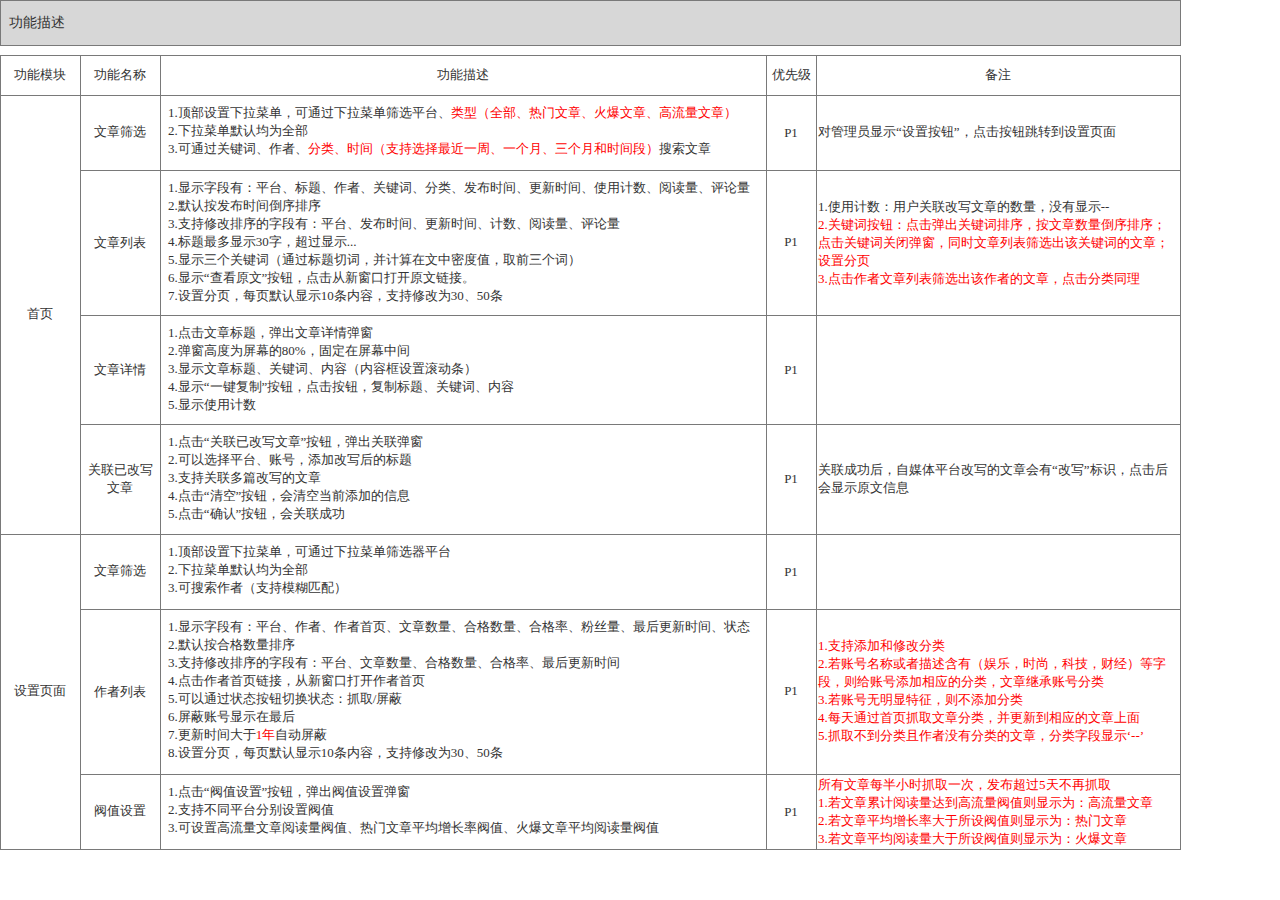
<file: 功能描述.html>
﻿<!DOCTYPE html>
<html>
  <head>
    <title>功能描述</title>
    <meta http-equiv="X-UA-Compatible" content="IE=edge"/>
    <meta http-equiv="content-type" content="text/html; charset=utf-8"/>
    <meta name="apple-mobile-web-app-capable" content="yes"/>
    <link href="resources/css/jquery-ui-themes.css" type="text/css" rel="stylesheet"/>
    <link href="resources/css/axure_rp_page.css" type="text/css" rel="stylesheet"/>
    <link href="data/styles.css" type="text/css" rel="stylesheet"/>
    <link href="files/功能描述/styles.css" type="text/css" rel="stylesheet"/>
    <script src="resources/scripts/jquery-1.7.1.min.js"></script>
    <script src="resources/scripts/jquery-ui-1.8.10.custom.min.js"></script>
    <script src="resources/scripts/prototypePre.js"></script>
    <script src="data/document.js"></script>
    <script src="resources/scripts/prototypePost.js"></script>
    <script src="files/功能描述/data.js"></script>
    <script type="text/javascript">
      $axure.utils.getTransparentGifPath = function() { return 'resources/images/transparent.gif'; };
      $axure.utils.getOtherPath = function() { return 'resources/Other.html'; };
      $axure.utils.getReloadPath = function() { return 'resources/reload.html'; };
    </script>
  </head>
  <body>
    <div id="base" class="">

      <!-- Unnamed (矩形) -->
      <div id="u540" class="ax_default box_3">
        <img id="u540_img" class="img " src="images/版本摘要/u12.png"/>
        <div id="u540_text" class="text ">
          <p><span>&nbsp; 功能描述</span></p>
        </div>
      </div>

      <!-- Unnamed (矩形) -->
      <div id="u541" class="ax_default box_1">
        <img id="u541_img" class="img " src="images/功能描述/u541.png"/>
        <div id="u541_text" class="text ">
          <p><span>功能模块</span></p>
        </div>
      </div>

      <!-- Unnamed (矩形) -->
      <div id="u542" class="ax_default box_1">
        <img id="u542_img" class="img " src="images/功能描述/u541.png"/>
        <div id="u542_text" class="text ">
          <p><span>功能名称</span></p>
        </div>
      </div>

      <!-- Unnamed (矩形) -->
      <div id="u543" class="ax_default box_1">
        <img id="u543_img" class="img " src="images/功能描述/u543.png"/>
        <div id="u543_text" class="text ">
          <p><span>功能描述</span></p>
        </div>
      </div>

      <!-- Unnamed (矩形) -->
      <div id="u544" class="ax_default box_1">
        <img id="u544_img" class="img " src="images/功能描述/u544.png"/>
        <div id="u544_text" class="text ">
          <p><span>优先级</span></p>
        </div>
      </div>

      <!-- Unnamed (矩形) -->
      <div id="u545" class="ax_default box_1">
        <img id="u545_img" class="img " src="images/功能描述/u545.png"/>
        <div id="u545_text" class="text ">
          <p><span>备注</span></p>
        </div>
      </div>

      <!-- Unnamed (矩形) -->
      <div id="u546" class="ax_default box_1">
        <img id="u546_img" class="img " src="images/功能描述/u546.png"/>
      </div>

      <!-- Unnamed (矩形) -->
      <div id="u547" class="ax_default box_1">
        <img id="u547_img" class="img " src="images/功能描述/u547.png"/>
        <div id="u547_text" class="text ">
          <p><span>P1</span></p>
        </div>
      </div>

      <!-- Unnamed (矩形) -->
      <div id="u548" class="ax_default _文本段落">
        <img id="u548_img" class="img " src="images/功能描述/u548.png"/>
        <div id="u548_text" class="text ">
          <p><span>1.顶部设置下拉菜单，可通过下拉菜单筛选平台、</span><span style="color:#FF0000;">类型（全部、热门文章、火爆文章、高流量文章）</span></p><p><span>2.下拉菜单默认均为全部</span></p><p><span>3.可通过关键词、作者、</span><span style="color:#FF0000;">分类、时间（支持选择最近一周、一个月、三个月和时间段）</span><span>搜索文章</span></p><p><span><br></span></p>
        </div>
      </div>

      <!-- Unnamed (矩形) -->
      <div id="u549" class="ax_default box_1">
        <img id="u549_img" class="img " src="images/功能描述/u549.png"/>
        <div id="u549_text" class="text ">
          <p><span>对管理员显示“设置按钮”，点击按钮跳转到设置页面</span></p>
        </div>
      </div>

      <!-- Unnamed (矩形) -->
      <div id="u550" class="ax_default box_1">
        <img id="u550_img" class="img " src="images/功能描述/u550.png"/>
        <div id="u550_text" class="text ">
          <p><span>首页</span></p>
        </div>
      </div>

      <!-- Unnamed (矩形) -->
      <div id="u551" class="ax_default box_1">
        <img id="u551_img" class="img " src="images/功能描述/u551.png"/>
        <div id="u551_text" class="text ">
          <p><span>文章筛选</span></p>
        </div>
      </div>

      <!-- Unnamed (矩形) -->
      <div id="u552" class="ax_default box_1">
        <img id="u552_img" class="img " src="images/功能描述/u552.png"/>
      </div>

      <!-- Unnamed (矩形) -->
      <div id="u553" class="ax_default _文本段落">
        <img id="u553_img" class="img " src="images/功能描述/u553.png"/>
        <div id="u553_text" class="text ">
          <p><span>1.显示字段有：平台、标题、作者、关键词、分类、发布时间、更新时间、使用计数、阅读量、评论量</span></p><p><span>2.默认按发布时间倒序排序</span></p><p><span>3.支持修改排序的字段有：平台、发布时间、更新时间、计数、阅读量、评论量</span></p><p><span>4.标题最多显示30字，超过显示...</span></p><p><span>5.显示三个关键词（通过标题切词，并计算在文中密度值，取前三个词）</span></p><p><span>6.显示“查看原文”按钮，点击从新窗口打开原文链接。</span></p><p><span>7.设置分页，每页默认显示10条内容，支持修改为30、50条</span></p>
        </div>
      </div>

      <!-- Unnamed (矩形) -->
      <div id="u554" class="ax_default box_1">
        <img id="u554_img" class="img " src="images/功能描述/u554.png"/>
        <div id="u554_text" class="text ">
          <p><span>文章列表</span></p>
        </div>
      </div>

      <!-- Unnamed (矩形) -->
      <div id="u555" class="ax_default box_1">
        <img id="u555_img" class="img " src="images/功能描述/u555.png"/>
        <div id="u555_text" class="text ">
          <p><span>P1</span></p>
        </div>
      </div>

      <!-- Unnamed (矩形) -->
      <div id="u556" class="ax_default box_1">
        <img id="u556_img" class="img " src="images/功能描述/u556.png"/>
        <div id="u556_text" class="text ">
          <p><span>1.使用计数：用户关联改写文章的数量，没有显示--</span></p><p><span style="color:#FF0000;">2.关键词按钮：点击弹出关键词排序，按文章数量倒序排序；点击关键词关闭弹窗，同时文章列表筛选出该关键词的文章；设置分页</span></p><p><span style="color:#FF0000;">3.点击作者文章列表筛选出该作者的文章，点击分类同理</span></p>
        </div>
      </div>

      <!-- Unnamed (矩形) -->
      <div id="u557" class="ax_default box_1">
        <img id="u557_img" class="img " src="images/功能描述/u546.png"/>
      </div>

      <!-- Unnamed (矩形) -->
      <div id="u558" class="ax_default box_1">
        <img id="u558_img" class="img " src="images/功能描述/u547.png"/>
        <div id="u558_text" class="text ">
          <p><span>P1</span></p>
        </div>
      </div>

      <!-- Unnamed (矩形) -->
      <div id="u559" class="ax_default _文本段落">
        <img id="u559_img" class="img " src="images/功能描述/u548.png"/>
        <div id="u559_text" class="text ">
          <p><span>1.顶部设置下拉菜单，可通过下拉菜单筛选器平台</span></p><p><span>2.下拉菜单默认均为全部</span></p><p><span>3.可搜索作者（支持模糊匹配）</span></p><p><span><br></span></p>
        </div>
      </div>

      <!-- Unnamed (矩形) -->
      <div id="u560" class="ax_default box_1">
        <img id="u560_img" class="img " src="images/功能描述/u549.png"/>
      </div>

      <!-- Unnamed (矩形) -->
      <div id="u561" class="ax_default box_1">
        <img id="u561_img" class="img " src="images/功能描述/u561.png"/>
        <div id="u561_text" class="text ">
          <p><span>设置页面</span></p>
        </div>
      </div>

      <!-- Unnamed (矩形) -->
      <div id="u562" class="ax_default box_1">
        <img id="u562_img" class="img " src="images/功能描述/u551.png"/>
        <div id="u562_text" class="text ">
          <p><span>文章筛选</span></p>
        </div>
      </div>

      <!-- Unnamed (矩形) -->
      <div id="u563" class="ax_default box_1">
        <img id="u563_img" class="img " src="images/功能描述/u563.png"/>
      </div>

      <!-- Unnamed (矩形) -->
      <div id="u564" class="ax_default _文本段落">
        <img id="u564_img" class="img " src="images/功能描述/u564.png"/>
        <div id="u564_text" class="text ">
          <p><span>1.显示字段有：平台、作者、作者首页、文章数量、合格数量、合格率、粉丝量、最后更新时间、状态</span></p><p><span>2.默认按合格数量排序</span></p><p><span>3.支持修改排序的字段有：平台、文章数量、合格数量、合格率、最后更新时间</span></p><p><span>4.点击作者首页链接，从新窗口打开作者首页</span></p><p><span>5.可以通过状态按钮切换状态：抓取/屏蔽</span></p><p><span>6.屏蔽账号显示在最后</span></p><p><span>7.更新时间大于</span><span style="color:#FF0000;">1年</span><span>自动屏蔽</span></p><p><span>8.设置分页，每页默认显示10条内容，支持修改为30、50条</span></p>
        </div>
      </div>

      <!-- Unnamed (矩形) -->
      <div id="u565" class="ax_default box_1">
        <img id="u565_img" class="img " src="images/功能描述/u565.png"/>
        <div id="u565_text" class="text ">
          <p><span>作者列表</span></p>
        </div>
      </div>

      <!-- Unnamed (矩形) -->
      <div id="u566" class="ax_default box_1">
        <img id="u566_img" class="img " src="images/功能描述/u566.png"/>
        <div id="u566_text" class="text ">
          <p><span>P1</span></p>
        </div>
      </div>

      <!-- Unnamed (矩形) -->
      <div id="u567" class="ax_default box_1">
        <img id="u567_img" class="img " src="images/功能描述/u567.png"/>
        <div id="u567_text" class="text ">
          <p><span>1.支持添加和修改分类</span></p><p><span>2.若账号名称或者描述含有（娱乐，时尚，科技，财经）等字段，则给账号添加相应的分类，文章继承账号分类</span></p><p><span>3.若账号无明显特征，则不添加分类</span></p><p><span>4.每天通过首页抓取文章分类，并更新到相应的文章上面</span></p><p><span>5.抓取不到分类且作者没有分类的文章，分类字段显示‘--’</span></p>
        </div>
      </div>

      <!-- Unnamed (矩形) -->
      <div id="u568" class="ax_default box_1">
        <img id="u568_img" class="img " src="images/功能描述/u568.png"/>
      </div>

      <!-- Unnamed (矩形) -->
      <div id="u569" class="ax_default _文本段落">
        <img id="u569_img" class="img " src="images/功能描述/u569.png"/>
        <div id="u569_text" class="text ">
          <p><span>1.点击文章标题，弹出文章详情弹窗</span></p><p><span>2.弹窗高度为屏幕的80%，固定在屏幕中间</span></p><p><span>3.显示文章标题、关键词、内容（内容框设置滚动条）</span></p><p><span>4.显示“一键复制”按钮，点击按钮，复制标题、关键词、内容</span></p><p><span>5.显示使用计数</span></p>
        </div>
      </div>

      <!-- Unnamed (矩形) -->
      <div id="u570" class="ax_default box_1">
        <img id="u570_img" class="img " src="images/功能描述/u570.png"/>
        <div id="u570_text" class="text ">
          <p><span>文章详情</span></p>
        </div>
      </div>

      <!-- Unnamed (矩形) -->
      <div id="u571" class="ax_default box_1">
        <img id="u571_img" class="img " src="images/功能描述/u571.png"/>
        <div id="u571_text" class="text ">
          <p><span>P1</span></p>
        </div>
      </div>

      <!-- Unnamed (矩形) -->
      <div id="u572" class="ax_default box_1">
        <img id="u572_img" class="img " src="images/功能描述/u572.png"/>
      </div>

      <!-- Unnamed (矩形) -->
      <div id="u573" class="ax_default box_1">
        <img id="u573_img" class="img " src="images/功能描述/u546.png"/>
      </div>

      <!-- Unnamed (矩形) -->
      <div id="u574" class="ax_default box_1">
        <img id="u574_img" class="img " src="images/功能描述/u547.png"/>
        <div id="u574_text" class="text ">
          <p><span>P1</span></p>
        </div>
      </div>

      <!-- Unnamed (矩形) -->
      <div id="u575" class="ax_default _文本段落">
        <img id="u575_img" class="img " src="images/功能描述/u548.png"/>
        <div id="u575_text" class="text ">
          <p><span>1.点击“阀值设置”按钮，弹出阀值设置弹窗</span></p><p><span>2.支持不同平台分别设置阀值</span></p><p><span>3.可设置高流量文章阅读量阀值、热门文章平均增长率阀值、火爆文章平均阅读量阀值</span></p><p><span><br></span></p>
        </div>
      </div>

      <!-- Unnamed (矩形) -->
      <div id="u576" class="ax_default box_1">
        <img id="u576_img" class="img " src="images/功能描述/u549.png"/>
        <div id="u576_text" class="text ">
          <p><span>所有文章每半小时抓取一次，发布超过5天不再抓取</span></p><p><span>1.若文章累计阅读量达到高流量阀值则显示为：高流量文章</span></p><p><span>2.若文章平均增长率大于所设阀值则显示为：热门文章</span></p><p><span>3.若文章平均阅读量大于所设阀值则显示为：火爆文章</span></p>
        </div>
      </div>

      <!-- Unnamed (矩形) -->
      <div id="u577" class="ax_default box_1">
        <img id="u577_img" class="img " src="images/功能描述/u551.png"/>
        <div id="u577_text" class="text ">
          <p><span>阀值设置</span></p>
        </div>
      </div>

      <!-- Unnamed (矩形) -->
      <div id="u578" class="ax_default box_1">
        <img id="u578_img" class="img " src="images/功能描述/u568.png"/>
      </div>

      <!-- Unnamed (矩形) -->
      <div id="u579" class="ax_default _文本段落">
        <img id="u579_img" class="img " src="images/功能描述/u569.png"/>
        <div id="u579_text" class="text ">
          <p><span>1.点击“关联已改写文章”按钮，弹出关联弹窗</span></p><p><span>2.可以选择平台、账号，添加改写后的标题</span></p><p><span>3.支持关联多篇改写的文章</span></p><p><span>4.点击“清空”按钮，会清空当前添加的信息</span></p><p><span>5.点击“确认”按钮，会关联成功</span></p>
        </div>
      </div>

      <!-- Unnamed (矩形) -->
      <div id="u580" class="ax_default box_1">
        <img id="u580_img" class="img " src="images/功能描述/u570.png"/>
        <div id="u580_text" class="text ">
          <p><span>关联已改写文章</span></p>
        </div>
      </div>

      <!-- Unnamed (矩形) -->
      <div id="u581" class="ax_default box_1">
        <img id="u581_img" class="img " src="images/功能描述/u571.png"/>
        <div id="u581_text" class="text ">
          <p><span>P1</span></p>
        </div>
      </div>

      <!-- Unnamed (矩形) -->
      <div id="u582" class="ax_default box_1">
        <img id="u582_img" class="img " src="images/功能描述/u572.png"/>
        <div id="u582_text" class="text ">
          <p><span>关联成功后，自媒体平台改写的文章会有“改写”标识，点击后会显示原文信息</span></p>
        </div>
      </div>
    </div>
  </body>
</html>
</file>
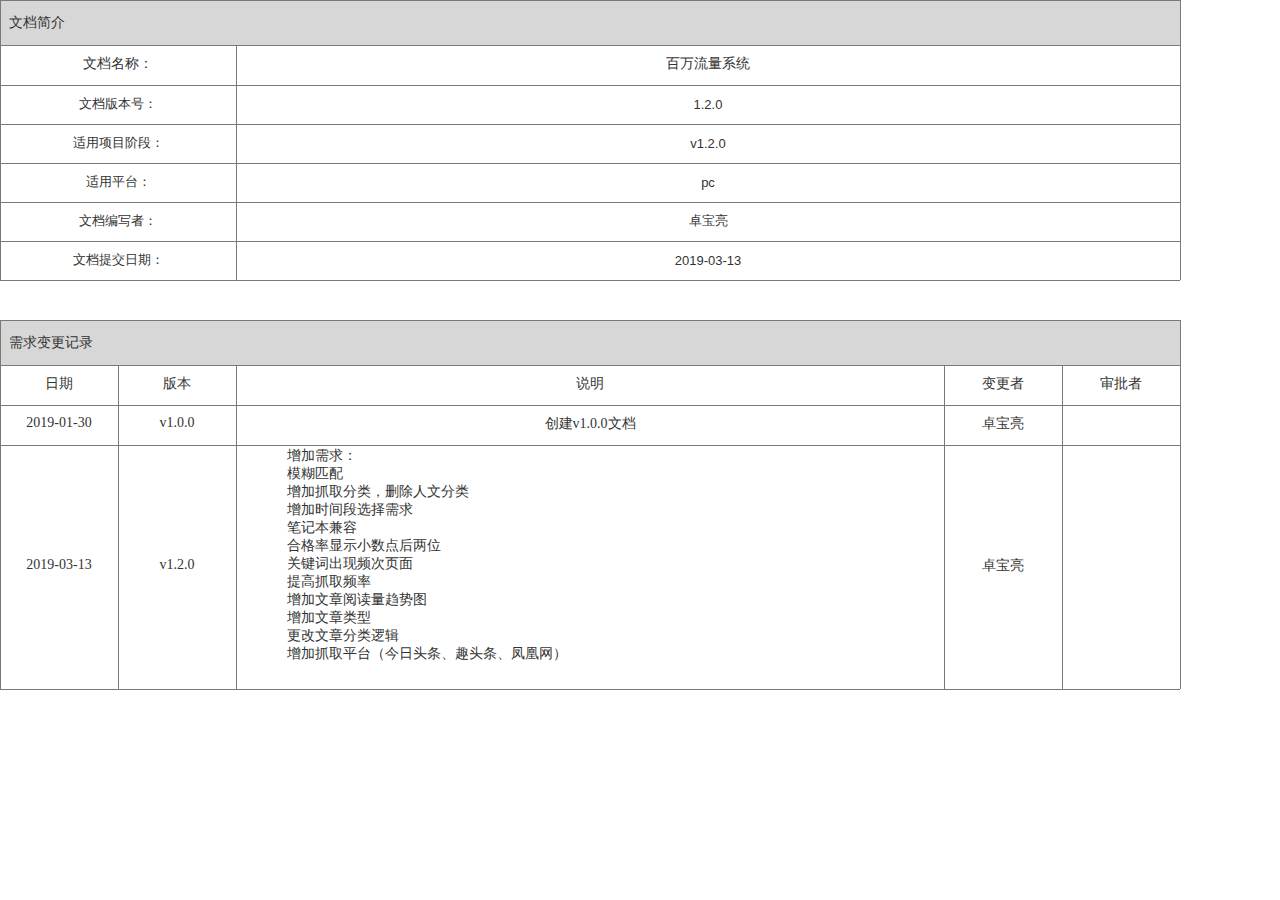
<file: 版本摘要.html>
﻿<!DOCTYPE html>
<html>
  <head>
    <title>版本摘要</title>
    <meta http-equiv="X-UA-Compatible" content="IE=edge"/>
    <meta http-equiv="content-type" content="text/html; charset=utf-8"/>
    <meta name="apple-mobile-web-app-capable" content="yes"/>
    <link href="resources/css/jquery-ui-themes.css" type="text/css" rel="stylesheet"/>
    <link href="resources/css/axure_rp_page.css" type="text/css" rel="stylesheet"/>
    <link href="data/styles.css" type="text/css" rel="stylesheet"/>
    <link href="files/版本摘要/styles.css" type="text/css" rel="stylesheet"/>
    <script src="resources/scripts/jquery-1.7.1.min.js"></script>
    <script src="resources/scripts/jquery-ui-1.8.10.custom.min.js"></script>
    <script src="resources/scripts/prototypePre.js"></script>
    <script src="data/document.js"></script>
    <script src="resources/scripts/prototypePost.js"></script>
    <script src="files/版本摘要/data.js"></script>
    <script type="text/javascript">
      $axure.utils.getTransparentGifPath = function() { return 'resources/images/transparent.gif'; };
      $axure.utils.getOtherPath = function() { return 'resources/Other.html'; };
      $axure.utils.getReloadPath = function() { return 'resources/reload.html'; };
    </script>
  </head>
  <body>
    <div id="base" class="">

      <!-- Unnamed (矩形) -->
      <div id="u12" class="ax_default box_3">
        <img id="u12_img" class="img " src="images/版本摘要/u12.png"/>
        <div id="u12_text" class="text ">
          <p><span>&nbsp; 文档简介</span></p>
        </div>
      </div>

      <!-- Unnamed (表格) -->
      <div id="u13" class="ax_default">

        <!-- Unnamed (单元格) -->
        <div id="u14" class="ax_default table_cell">
          <img id="u14_img" class="img " src="images/版本摘要/u14.png"/>
          <div id="u14_text" class="text ">
            <p><span>文档名称：</span></p>
          </div>
        </div>

        <!-- Unnamed (单元格) -->
        <div id="u15" class="ax_default table_cell">
          <img id="u15_img" class="img " src="images/版本摘要/u15.png"/>
          <div id="u15_text" class="text ">
            <p><span>百万流量系统</span></p>
          </div>
        </div>

        <!-- Unnamed (单元格) -->
        <div id="u16" class="ax_default table_cell">
          <img id="u16_img" class="img " src="images/版本摘要/u16.png"/>
          <div id="u16_text" class="text ">
            <p><span>文档版本号：</span></p>
          </div>
        </div>

        <!-- Unnamed (单元格) -->
        <div id="u17" class="ax_default table_cell">
          <img id="u17_img" class="img " src="images/版本摘要/u17.png"/>
          <div id="u17_text" class="text ">
            <p><span>1.2.0</span></p>
          </div>
        </div>

        <!-- Unnamed (单元格) -->
        <div id="u18" class="ax_default table_cell">
          <img id="u18_img" class="img " src="images/版本摘要/u16.png"/>
          <div id="u18_text" class="text ">
            <p><span>适用项目阶段：</span></p>
          </div>
        </div>

        <!-- Unnamed (单元格) -->
        <div id="u19" class="ax_default table_cell">
          <img id="u19_img" class="img " src="images/版本摘要/u17.png"/>
          <div id="u19_text" class="text ">
            <p><span>v1.2.0</span></p>
          </div>
        </div>

        <!-- Unnamed (单元格) -->
        <div id="u20" class="ax_default table_cell">
          <img id="u20_img" class="img " src="images/版本摘要/u16.png"/>
          <div id="u20_text" class="text ">
            <p><span>适用平台：</span></p>
          </div>
        </div>

        <!-- Unnamed (单元格) -->
        <div id="u21" class="ax_default table_cell">
          <img id="u21_img" class="img " src="images/版本摘要/u17.png"/>
          <div id="u21_text" class="text ">
            <p><span>pc</span></p>
          </div>
        </div>

        <!-- Unnamed (单元格) -->
        <div id="u22" class="ax_default table_cell">
          <img id="u22_img" class="img " src="images/版本摘要/u16.png"/>
          <div id="u22_text" class="text ">
            <p><span>文档编写者：</span></p>
          </div>
        </div>

        <!-- Unnamed (单元格) -->
        <div id="u23" class="ax_default table_cell">
          <img id="u23_img" class="img " src="images/版本摘要/u17.png"/>
          <div id="u23_text" class="text ">
            <p><span>卓宝亮</span></p>
          </div>
        </div>

        <!-- Unnamed (单元格) -->
        <div id="u24" class="ax_default table_cell">
          <img id="u24_img" class="img " src="images/版本摘要/u24.png"/>
          <div id="u24_text" class="text ">
            <p><span>文档提交日期：</span></p>
          </div>
        </div>

        <!-- Unnamed (单元格) -->
        <div id="u25" class="ax_default table_cell">
          <img id="u25_img" class="img " src="images/版本摘要/u25.png"/>
          <div id="u25_text" class="text ">
            <p><span>2019-03-13</span></p>
          </div>
        </div>
      </div>

      <!-- Unnamed (矩形) -->
      <div id="u26" class="ax_default box_3">
        <img id="u26_img" class="img " src="images/版本摘要/u12.png"/>
        <div id="u26_text" class="text ">
          <p><span>&nbsp; 需求变更记录</span></p>
        </div>
      </div>

      <!-- Unnamed (表格) -->
      <div id="u27" class="ax_default">

        <!-- Unnamed (单元格) -->
        <div id="u28" class="ax_default table_cell">
          <img id="u28_img" class="img " src="images/版本摘要/u28.png"/>
          <div id="u28_text" class="text ">
            <p><span>日期</span></p>
          </div>
        </div>

        <!-- Unnamed (单元格) -->
        <div id="u29" class="ax_default table_cell">
          <img id="u29_img" class="img " src="images/版本摘要/u28.png"/>
          <div id="u29_text" class="text ">
            <p><span>版本</span></p>
          </div>
        </div>

        <!-- Unnamed (单元格) -->
        <div id="u30" class="ax_default table_cell">
          <img id="u30_img" class="img " src="images/版本摘要/u30.png"/>
          <div id="u30_text" class="text ">
            <p><span>说明</span></p>
          </div>
        </div>

        <!-- Unnamed (单元格) -->
        <div id="u31" class="ax_default table_cell">
          <img id="u31_img" class="img " src="images/版本摘要/u28.png"/>
          <div id="u31_text" class="text ">
            <p><span>变更者</span></p>
          </div>
        </div>

        <!-- Unnamed (单元格) -->
        <div id="u32" class="ax_default table_cell">
          <img id="u32_img" class="img " src="images/版本摘要/u32.png"/>
          <div id="u32_text" class="text ">
            <p><span>审批者</span></p>
          </div>
        </div>

        <!-- Unnamed (单元格) -->
        <div id="u33" class="ax_default table_cell">
          <img id="u33_img" class="img " src="images/版本摘要/u28.png"/>
          <div id="u33_text" class="text ">
            <p><span>2019-01-30</span></p>
          </div>
        </div>

        <!-- Unnamed (单元格) -->
        <div id="u34" class="ax_default table_cell">
          <img id="u34_img" class="img " src="images/版本摘要/u28.png"/>
          <div id="u34_text" class="text ">
            <p><span>v1.0.0</span></p>
          </div>
        </div>

        <!-- Unnamed (单元格) -->
        <div id="u35" class="ax_default table_cell">
          <img id="u35_img" class="img " src="images/版本摘要/u30.png"/>
          <div id="u35_text" class="text ">
            <p><span>创建v1.0.0文档</span></p>
          </div>
        </div>

        <!-- Unnamed (单元格) -->
        <div id="u36" class="ax_default table_cell">
          <img id="u36_img" class="img " src="images/版本摘要/u28.png"/>
          <div id="u36_text" class="text ">
            <p><span>卓宝亮</span></p>
          </div>
        </div>

        <!-- Unnamed (单元格) -->
        <div id="u37" class="ax_default table_cell">
          <img id="u37_img" class="img " src="images/版本摘要/u32.png"/>
        </div>

        <!-- Unnamed (单元格) -->
        <div id="u38" class="ax_default table_cell">
          <img id="u38_img" class="img " src="images/版本摘要/u38.png"/>
          <div id="u38_text" class="text ">
            <p><span>2019-03-13</span></p>
          </div>
        </div>

        <!-- Unnamed (单元格) -->
        <div id="u39" class="ax_default table_cell">
          <img id="u39_img" class="img " src="images/版本摘要/u38.png"/>
          <div id="u39_text" class="text ">
            <p><span>v1.2.0</span></p>
          </div>
        </div>

        <!-- Unnamed (单元格) -->
        <div id="u40" class="ax_default table_cell">
          <img id="u40_img" class="img " src="images/版本摘要/u40.png"/>
          <div id="u40_text" class="text ">
            <p><span>&nbsp;&nbsp; &nbsp; &nbsp; &nbsp; &nbsp; &nbsp;&nbsp; 增加需求：</span></p><p><span>&nbsp;&nbsp; &nbsp; &nbsp; &nbsp; &nbsp; &nbsp;&nbsp; 模糊匹配</span></p><p><span>&nbsp;&nbsp; &nbsp; &nbsp; &nbsp; &nbsp; &nbsp;&nbsp; 增加抓取分类，删除人文分类</span></p><p><span>&nbsp;&nbsp; &nbsp; &nbsp; &nbsp; &nbsp; &nbsp;&nbsp; 增加时间段选择需求</span></p><p><span>&nbsp;&nbsp; &nbsp; &nbsp; &nbsp; &nbsp; &nbsp;&nbsp; 笔记本兼容</span></p><p><span>&nbsp;&nbsp; &nbsp; &nbsp; &nbsp; &nbsp; &nbsp;&nbsp; 合格率显示小数点后两位</span></p><p><span>&nbsp;&nbsp; &nbsp; &nbsp; &nbsp; &nbsp; &nbsp;&nbsp; 关键词出现频次页面</span></p><p><span>&nbsp;&nbsp; &nbsp; &nbsp; &nbsp; &nbsp; &nbsp;&nbsp; 提高抓取频率</span></p><p><span>&nbsp;&nbsp; &nbsp; &nbsp; &nbsp; &nbsp; &nbsp;&nbsp; 增加文章阅读量趋势图</span></p><p><span>&nbsp;&nbsp; &nbsp; &nbsp; &nbsp; &nbsp; &nbsp;&nbsp; 增加文章类型</span></p><p><span>&nbsp;&nbsp; &nbsp; &nbsp; &nbsp; &nbsp; &nbsp;&nbsp; 更改文章分类逻辑</span></p><p><span>&nbsp;&nbsp; &nbsp; &nbsp; &nbsp; &nbsp; &nbsp;&nbsp; 增加抓取平台（今日头条、趣头条、凤凰网）</span></p>
          </div>
        </div>

        <!-- Unnamed (单元格) -->
        <div id="u41" class="ax_default table_cell">
          <img id="u41_img" class="img " src="images/版本摘要/u38.png"/>
          <div id="u41_text" class="text ">
            <p><span>卓宝亮</span></p>
          </div>
        </div>

        <!-- Unnamed (单元格) -->
        <div id="u42" class="ax_default table_cell">
          <img id="u42_img" class="img " src="images/版本摘要/u42.png"/>
        </div>
      </div>
    </div>
  </body>
</html>
</file>
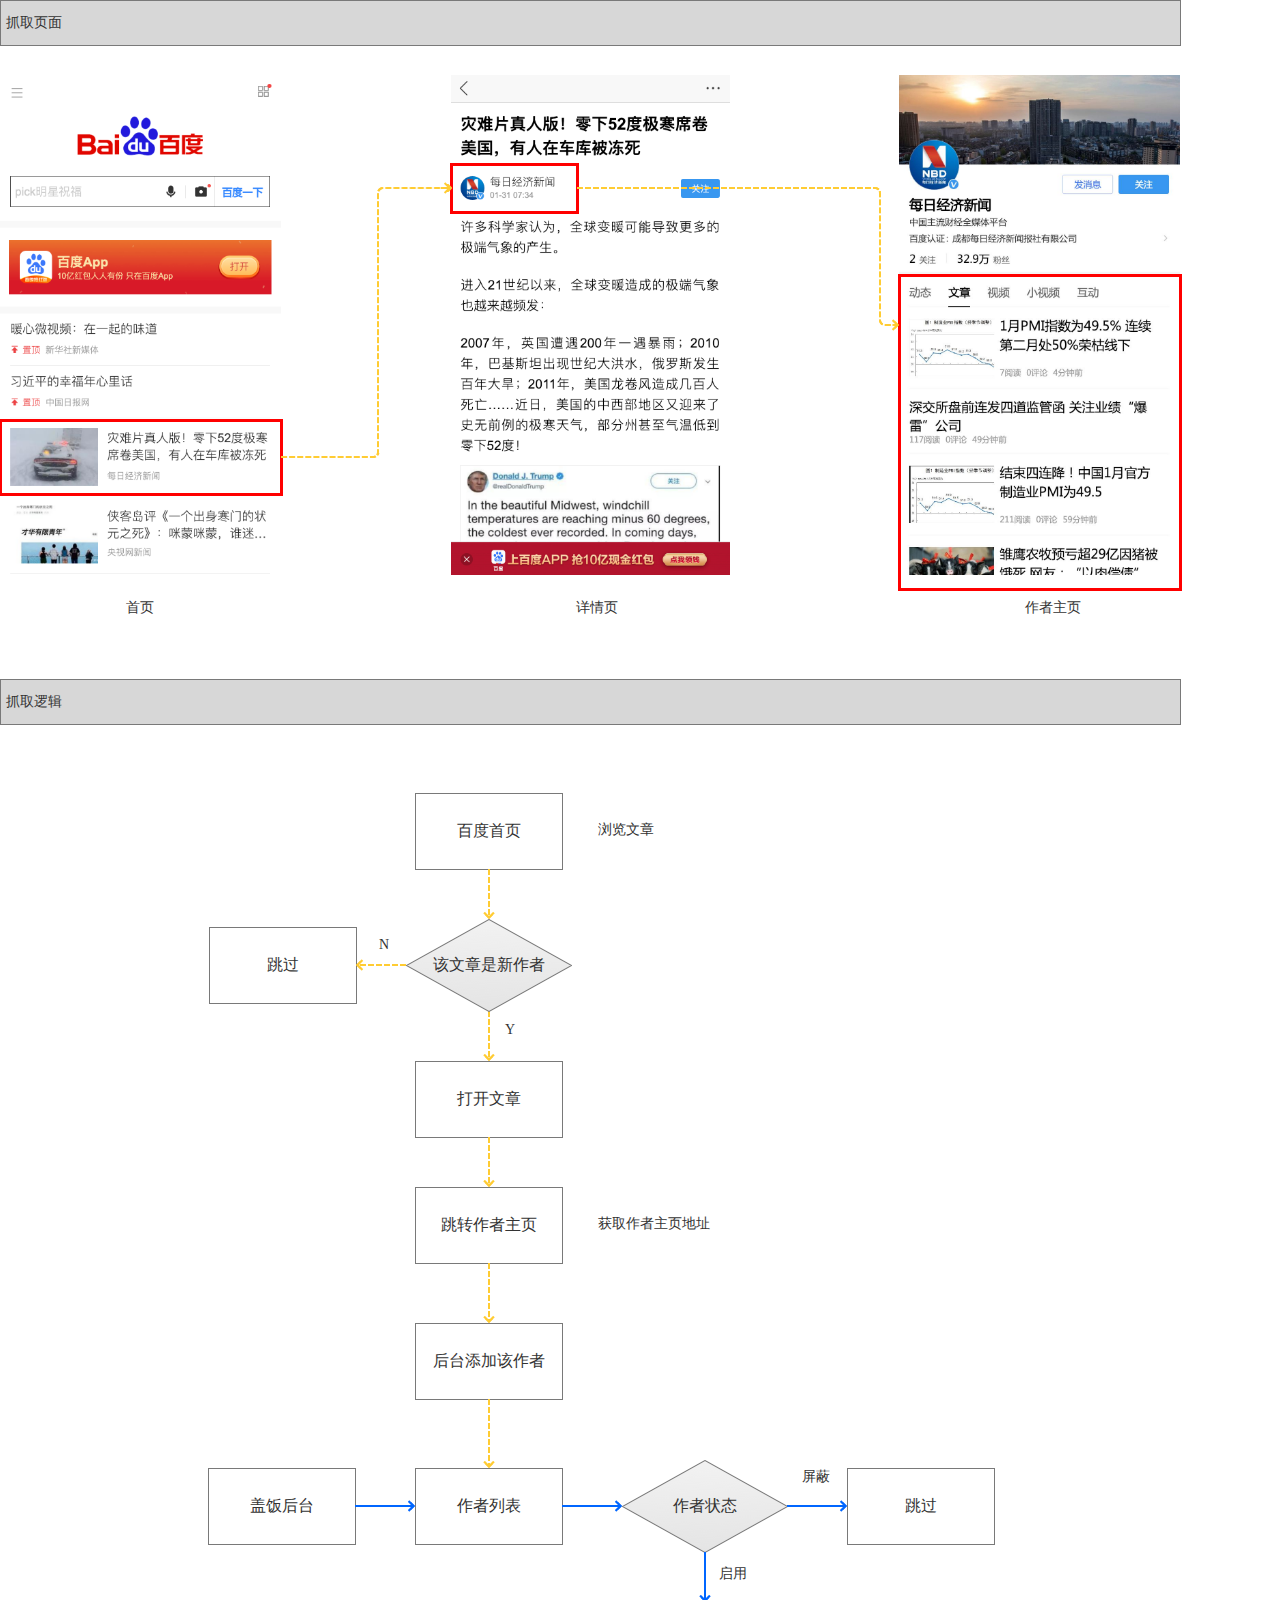
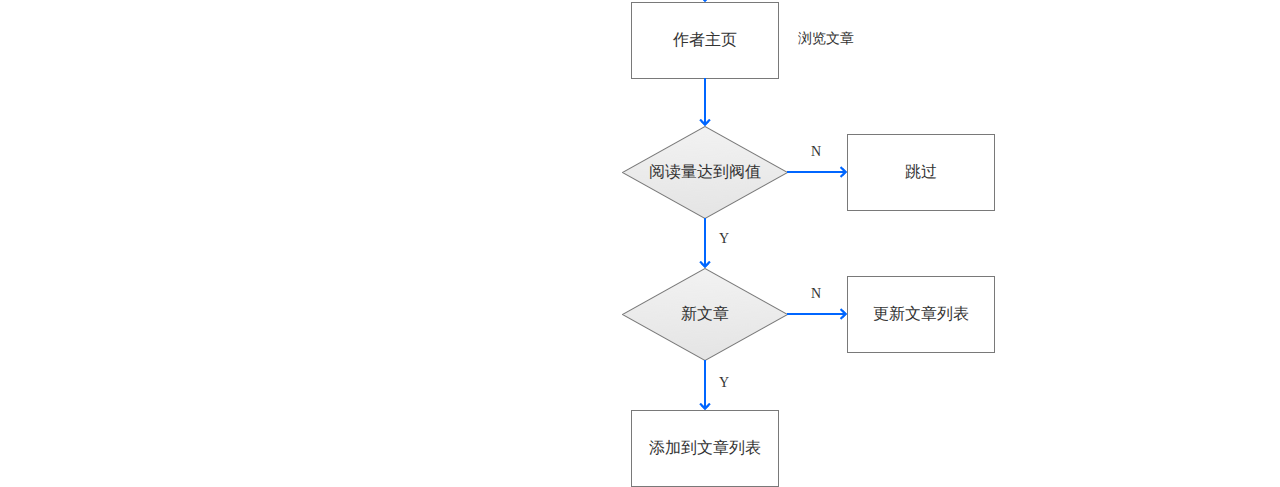
<file: 用户流程.html>
﻿<!DOCTYPE html>
<html>
  <head>
    <title>用户流程</title>
    <meta http-equiv="X-UA-Compatible" content="IE=edge"/>
    <meta http-equiv="content-type" content="text/html; charset=utf-8"/>
    <meta name="apple-mobile-web-app-capable" content="yes"/>
    <link href="resources/css/jquery-ui-themes.css" type="text/css" rel="stylesheet"/>
    <link href="resources/css/axure_rp_page.css" type="text/css" rel="stylesheet"/>
    <link href="data/styles.css" type="text/css" rel="stylesheet"/>
    <link href="files/用户流程/styles.css" type="text/css" rel="stylesheet"/>
    <script src="resources/scripts/jquery-1.7.1.min.js"></script>
    <script src="resources/scripts/jquery-ui-1.8.10.custom.min.js"></script>
    <script src="resources/scripts/prototypePre.js"></script>
    <script src="data/document.js"></script>
    <script src="resources/scripts/prototypePost.js"></script>
    <script src="files/用户流程/data.js"></script>
    <script type="text/javascript">
      $axure.utils.getTransparentGifPath = function() { return 'resources/images/transparent.gif'; };
      $axure.utils.getOtherPath = function() { return 'resources/Other.html'; };
      $axure.utils.getReloadPath = function() { return 'resources/reload.html'; };
    </script>
  </head>
  <body>
    <div id="base" class="">

      <!-- Unnamed (图片) -->
      <div id="u583" class="ax_default _图片">
        <img id="u583_img" class="img " src="images/用户流程/u583.png"/>
      </div>

      <!-- Unnamed (图片) -->
      <div id="u584" class="ax_default _图片">
        <img id="u584_img" class="img " src="images/用户流程/u584.png"/>
      </div>

      <!-- Unnamed (图片) -->
      <div id="u585" class="ax_default _图片">
        <img id="u585_img" class="img " src="images/用户流程/u585.jpg"/>
      </div>

      <!-- Unnamed (矩形) -->
      <div id="u586" class="ax_default box_3">
        <img id="u586_img" class="img " src="images/版本摘要/u12.png"/>
        <div id="u586_text" class="text ">
          <p><span>&nbsp;抓取页面</span></p>
        </div>
      </div>

      <!-- Unnamed (矩形) -->
      <div id="u587" class="ax_default label">
        <img id="u587_img" class="img " src="images/index/u2.png"/>
        <div id="u587_text" class="text ">
          <p><span>首页</span></p>
        </div>
      </div>

      <!-- Unnamed (矩形) -->
      <div id="u588" class="ax_default label">
        <img id="u588_img" class="img " src="images/产品ui/u79.png"/>
        <div id="u588_text" class="text ">
          <p><span>详情页</span></p>
        </div>
      </div>

      <!-- Unnamed (矩形) -->
      <div id="u589" class="ax_default label">
        <img id="u589_img" class="img " src="images/产品ui/u63.png"/>
        <div id="u589_text" class="text ">
          <p><span>作者主页</span></p>
        </div>
      </div>

      <!-- Unnamed (矩形) -->
      <div id="u590" class="ax_default box_1">
        <img id="u590_img" class="img " src="images/用户流程/u590.png"/>
      </div>

      <!-- Unnamed (矩形) -->
      <div id="u591" class="ax_default box_1">
        <img id="u591_img" class="img " src="images/用户流程/u591.png"/>
      </div>

      <!-- Unnamed (矩形) -->
      <div id="u592" class="ax_default box_1">
        <img id="u592_img" class="img " src="images/用户流程/u592.png"/>
      </div>

      <!-- Unnamed (连接线) -->
      <div id="u593" class="ax_default _连接线">
        <img id="u593_seg0" class="img " src="images/用户流程/u593_seg0.png" alt="u593_seg0"/>
        <img id="u593_seg1" class="img " src="images/用户流程/u593_seg1.png" alt="u593_seg1"/>
        <img id="u593_seg2" class="img " src="images/用户流程/u593_seg2.png" alt="u593_seg2"/>
        <img id="u593_seg3" class="img " src="images/用户流程/u593_seg3.png" alt="u593_seg3"/>
        <div id="u593_text" class="text " style="display:none; visibility: hidden">
          <p></p>
        </div>
      </div>

      <!-- Unnamed (连接线) -->
      <div id="u594" class="ax_default _连接线">
        <img id="u594_seg0" class="img " src="images/用户流程/u594_seg0.png" alt="u594_seg0"/>
        <img id="u594_seg1" class="img " src="images/用户流程/u594_seg1.png" alt="u594_seg1"/>
        <img id="u594_seg2" class="img " src="images/用户流程/u594_seg2.png" alt="u594_seg2"/>
        <img id="u594_seg3" class="img " src="images/用户流程/u594_seg3.png" alt="u594_seg3"/>
        <div id="u594_text" class="text " style="display:none; visibility: hidden">
          <p></p>
        </div>
      </div>

      <!-- Unnamed (矩形) -->
      <div id="u595" class="ax_default box_3">
        <img id="u595_img" class="img " src="images/版本摘要/u12.png"/>
        <div id="u595_text" class="text ">
          <p><span>&nbsp;抓取逻辑</span></p>
        </div>
      </div>

      <!-- Unnamed (矩形) -->
      <div id="u596" class="ax_default box_1">
        <img id="u596_img" class="img " src="images/用户流程/u596.png"/>
        <div id="u596_text" class="text ">
          <p><span>百度首页</span></p>
        </div>
      </div>

      <!-- Unnamed (矩形) -->
      <div id="u597" class="ax_default box_1">
        <img id="u597_img" class="img " src="images/用户流程/u596.png"/>
        <div id="u597_text" class="text ">
          <p><span>打开文章</span></p>
        </div>
      </div>

      <!-- Unnamed (矩形) -->
      <div id="u598" class="ax_default label">
        <img id="u598_img" class="img " src="images/产品ui/u63.png"/>
        <div id="u598_text" class="text ">
          <p><span>浏览文章</span></p>
        </div>
      </div>

      <!-- Unnamed (矩形) -->
      <div id="u599" class="ax_default label">
        <img id="u599_img" class="img " src="images/用户流程/u599.png"/>
        <div id="u599_text" class="text ">
          <p><span>获取作者主页地址</span></p>
        </div>
      </div>

      <!-- Unnamed (连接线) -->
      <div id="u600" class="ax_default _连接线">
        <img id="u600_seg0" class="img " src="images/用户流程/u600_seg0.png" alt="u600_seg0"/>
        <img id="u600_seg1" class="img " src="images/用户流程/u600_seg1.png" alt="u600_seg1"/>
        <div id="u600_text" class="text " style="display:none; visibility: hidden">
          <p></p>
        </div>
      </div>

      <!-- Unnamed (连接线) -->
      <div id="u601" class="ax_default _连接线">
        <img id="u601_seg0" class="img " src="images/用户流程/u600_seg0.png" alt="u601_seg0"/>
        <img id="u601_seg1" class="img " src="images/用户流程/u600_seg1.png" alt="u601_seg1"/>
        <div id="u601_text" class="text " style="display:none; visibility: hidden">
          <p></p>
        </div>
      </div>

      <!-- Unnamed (矩形) -->
      <div id="u602" class="ax_default box_1">
        <img id="u602_img" class="img " src="images/用户流程/u596.png"/>
        <div id="u602_text" class="text ">
          <p><span>跳转作者主页</span></p>
        </div>
      </div>

      <!-- Unnamed (菱形) -->
      <div id="u603" class="ax_default flow_shape">
        <img id="u603_img" class="img " src="images/用户流程/u603.png"/>
        <div id="u603_text" class="text ">
          <p><span>该文章是新作者</span></p>
        </div>
      </div>

      <!-- Unnamed (矩形) -->
      <div id="u604" class="ax_default box_1">
        <img id="u604_img" class="img " src="images/用户流程/u596.png"/>
        <div id="u604_text" class="text ">
          <p><span>后台添加该作者</span></p>
        </div>
      </div>

      <!-- Unnamed (矩形) -->
      <div id="u605" class="ax_default label">
        <img id="u605_img" class="img " src="images/用户流程/u605.png"/>
        <div id="u605_text" class="text ">
          <p><span>Y</span></p>
        </div>
      </div>

      <!-- Unnamed (矩形) -->
      <div id="u606" class="ax_default box_1">
        <img id="u606_img" class="img " src="images/用户流程/u596.png"/>
        <div id="u606_text" class="text ">
          <p><span>跳过</span></p>
        </div>
      </div>

      <!-- Unnamed (连接线) -->
      <div id="u607" class="ax_default _连接线">
        <img id="u607_seg0" class="img " src="images/用户流程/u607_seg0.png" alt="u607_seg0"/>
        <img id="u607_seg1" class="img " src="images/用户流程/u607_seg1.png" alt="u607_seg1"/>
        <div id="u607_text" class="text " style="display:none; visibility: hidden">
          <p></p>
        </div>
      </div>

      <!-- Unnamed (矩形) -->
      <div id="u608" class="ax_default label">
        <img id="u608_img" class="img " src="images/用户流程/u608.png"/>
        <div id="u608_text" class="text ">
          <p><span>N</span></p>
        </div>
      </div>

      <!-- Unnamed (连接线) -->
      <div id="u609" class="ax_default _连接线">
        <img id="u609_seg0" class="img " src="images/用户流程/u600_seg0.png" alt="u609_seg0"/>
        <img id="u609_seg1" class="img " src="images/用户流程/u600_seg1.png" alt="u609_seg1"/>
        <div id="u609_text" class="text " style="display:none; visibility: hidden">
          <p></p>
        </div>
      </div>

      <!-- Unnamed (连接线) -->
      <div id="u610" class="ax_default _连接线">
        <img id="u610_seg0" class="img " src="images/用户流程/u610_seg0.png" alt="u610_seg0"/>
        <img id="u610_seg1" class="img " src="images/用户流程/u610_seg1.png" alt="u610_seg1"/>
        <div id="u610_text" class="text " style="display:none; visibility: hidden">
          <p></p>
        </div>
      </div>

      <!-- Unnamed (矩形) -->
      <div id="u611" class="ax_default box_1">
        <img id="u611_img" class="img " src="images/用户流程/u596.png"/>
        <div id="u611_text" class="text ">
          <p><span>盖饭后台</span></p>
        </div>
      </div>

      <!-- Unnamed (矩形) -->
      <div id="u612" class="ax_default box_1">
        <img id="u612_img" class="img " src="images/用户流程/u596.png"/>
        <div id="u612_text" class="text ">
          <p><span>作者列表</span></p>
        </div>
      </div>

      <!-- Unnamed (矩形) -->
      <div id="u613" class="ax_default box_1">
        <img id="u613_img" class="img " src="images/用户流程/u596.png"/>
        <div id="u613_text" class="text ">
          <p><span>作者主页</span></p>
        </div>
      </div>

      <!-- Unnamed (菱形) -->
      <div id="u614" class="ax_default flow_shape">
        <img id="u614_img" class="img " src="images/用户流程/u603.png"/>
        <div id="u614_text" class="text ">
          <p><span>阅读量达到阀值</span></p>
        </div>
      </div>

      <!-- Unnamed (矩形) -->
      <div id="u615" class="ax_default box_1">
        <img id="u615_img" class="img " src="images/用户流程/u596.png"/>
        <div id="u615_text" class="text ">
          <p><span>跳过</span></p>
        </div>
      </div>

      <!-- Unnamed (菱形) -->
      <div id="u616" class="ax_default flow_shape">
        <img id="u616_img" class="img " src="images/用户流程/u603.png"/>
        <div id="u616_text" class="text ">
          <p><span>新文章</span></p>
        </div>
      </div>

      <!-- Unnamed (矩形) -->
      <div id="u617" class="ax_default box_1">
        <img id="u617_img" class="img " src="images/用户流程/u596.png"/>
        <div id="u617_text" class="text ">
          <p><span>添加到文章列表</span></p>
        </div>
      </div>

      <!-- Unnamed (矩形) -->
      <div id="u618" class="ax_default box_1">
        <img id="u618_img" class="img " src="images/用户流程/u596.png"/>
        <div id="u618_text" class="text ">
          <p><span>更新文章列表</span></p>
        </div>
      </div>

      <!-- Unnamed (连接线) -->
      <div id="u619" class="ax_default _连接线">
        <img id="u619_seg0" class="img " src="images/用户流程/u619_seg0.png" alt="u619_seg0"/>
        <img id="u619_seg1" class="img " src="images/用户流程/u619_seg1.png" alt="u619_seg1"/>
        <div id="u619_text" class="text " style="display:none; visibility: hidden">
          <p></p>
        </div>
      </div>

      <!-- Unnamed (连接线) -->
      <div id="u620" class="ax_default _连接线">
        <img id="u620_seg0" class="img " src="images/用户流程/u620_seg0.png" alt="u620_seg0"/>
        <img id="u620_seg1" class="img " src="images/用户流程/u620_seg1.png" alt="u620_seg1"/>
        <div id="u620_text" class="text " style="display:none; visibility: hidden">
          <p></p>
        </div>
      </div>

      <!-- Unnamed (连接线) -->
      <div id="u621" class="ax_default _连接线">
        <img id="u621_seg0" class="img " src="images/用户流程/u619_seg0.png" alt="u621_seg0"/>
        <img id="u621_seg1" class="img " src="images/用户流程/u619_seg1.png" alt="u621_seg1"/>
        <div id="u621_text" class="text " style="display:none; visibility: hidden">
          <p></p>
        </div>
      </div>

      <!-- Unnamed (连接线) -->
      <div id="u622" class="ax_default _连接线">
        <img id="u622_seg0" class="img " src="images/用户流程/u622_seg0.png" alt="u622_seg0"/>
        <img id="u622_seg1" class="img " src="images/用户流程/u622_seg1.png" alt="u622_seg1"/>
        <div id="u622_text" class="text " style="display:none; visibility: hidden">
          <p></p>
        </div>
      </div>

      <!-- Unnamed (连接线) -->
      <div id="u623" class="ax_default _连接线">
        <img id="u623_seg0" class="img " src="images/用户流程/u619_seg0.png" alt="u623_seg0"/>
        <img id="u623_seg1" class="img " src="images/用户流程/u619_seg1.png" alt="u623_seg1"/>
        <div id="u623_text" class="text " style="display:none; visibility: hidden">
          <p></p>
        </div>
      </div>

      <!-- Unnamed (连接线) -->
      <div id="u624" class="ax_default _连接线">
        <img id="u624_seg0" class="img " src="images/用户流程/u622_seg0.png" alt="u624_seg0"/>
        <img id="u624_seg1" class="img " src="images/用户流程/u622_seg1.png" alt="u624_seg1"/>
        <div id="u624_text" class="text " style="display:none; visibility: hidden">
          <p></p>
        </div>
      </div>

      <!-- Unnamed (菱形) -->
      <div id="u625" class="ax_default flow_shape">
        <img id="u625_img" class="img " src="images/用户流程/u603.png"/>
        <div id="u625_text" class="text ">
          <p><span>作者状态</span></p>
        </div>
      </div>

      <!-- Unnamed (矩形) -->
      <div id="u626" class="ax_default box_1">
        <img id="u626_img" class="img " src="images/用户流程/u596.png"/>
        <div id="u626_text" class="text ">
          <p><span>跳过</span></p>
        </div>
      </div>

      <!-- Unnamed (连接线) -->
      <div id="u627" class="ax_default _连接线">
        <img id="u627_seg0" class="img " src="images/用户流程/u619_seg0.png" alt="u627_seg0"/>
        <img id="u627_seg1" class="img " src="images/用户流程/u619_seg1.png" alt="u627_seg1"/>
        <div id="u627_text" class="text " style="display:none; visibility: hidden">
          <p></p>
        </div>
      </div>

      <!-- Unnamed (连接线) -->
      <div id="u628" class="ax_default _连接线">
        <img id="u628_seg0" class="img " src="images/用户流程/u619_seg0.png" alt="u628_seg0"/>
        <img id="u628_seg1" class="img " src="images/用户流程/u619_seg1.png" alt="u628_seg1"/>
        <div id="u628_text" class="text " style="display:none; visibility: hidden">
          <p></p>
        </div>
      </div>

      <!-- Unnamed (连接线) -->
      <div id="u629" class="ax_default _连接线">
        <img id="u629_seg0" class="img " src="images/用户流程/u622_seg0.png" alt="u629_seg0"/>
        <img id="u629_seg1" class="img " src="images/用户流程/u622_seg1.png" alt="u629_seg1"/>
        <div id="u629_text" class="text " style="display:none; visibility: hidden">
          <p></p>
        </div>
      </div>

      <!-- Unnamed (连接线) -->
      <div id="u630" class="ax_default _连接线">
        <img id="u630_seg0" class="img " src="images/用户流程/u630_seg0.png" alt="u630_seg0"/>
        <img id="u630_seg1" class="img " src="images/用户流程/u622_seg1.png" alt="u630_seg1"/>
        <div id="u630_text" class="text " style="display:none; visibility: hidden">
          <p></p>
        </div>
      </div>

      <!-- Unnamed (矩形) -->
      <div id="u631" class="ax_default label">
        <img id="u631_img" class="img " src="images/用户流程/u605.png"/>
        <div id="u631_text" class="text ">
          <p><span>Y</span></p>
        </div>
      </div>

      <!-- Unnamed (矩形) -->
      <div id="u632" class="ax_default label">
        <img id="u632_img" class="img " src="images/用户流程/u608.png"/>
        <div id="u632_text" class="text ">
          <p><span>N</span></p>
        </div>
      </div>

      <!-- Unnamed (矩形) -->
      <div id="u633" class="ax_default label">
        <img id="u633_img" class="img " src="images/用户流程/u605.png"/>
        <div id="u633_text" class="text ">
          <p><span>Y</span></p>
        </div>
      </div>

      <!-- Unnamed (矩形) -->
      <div id="u634" class="ax_default label">
        <img id="u634_img" class="img " src="images/用户流程/u608.png"/>
        <div id="u634_text" class="text ">
          <p><span>N</span></p>
        </div>
      </div>

      <!-- Unnamed (矩形) -->
      <div id="u635" class="ax_default label">
        <img id="u635_img" class="img " src="images/index/u2.png"/>
        <div id="u635_text" class="text ">
          <p><span>屏蔽</span></p>
        </div>
      </div>

      <!-- Unnamed (矩形) -->
      <div id="u636" class="ax_default label">
        <img id="u636_img" class="img " src="images/index/u2.png"/>
        <div id="u636_text" class="text ">
          <p><span>启用</span></p>
        </div>
      </div>

      <!-- Unnamed (矩形) -->
      <div id="u637" class="ax_default label">
        <img id="u637_img" class="img " src="images/产品ui/u63.png"/>
        <div id="u637_text" class="text ">
          <p><span>浏览文章</span></p>
        </div>
      </div>
    </div>
  </body>
</html>
</file>
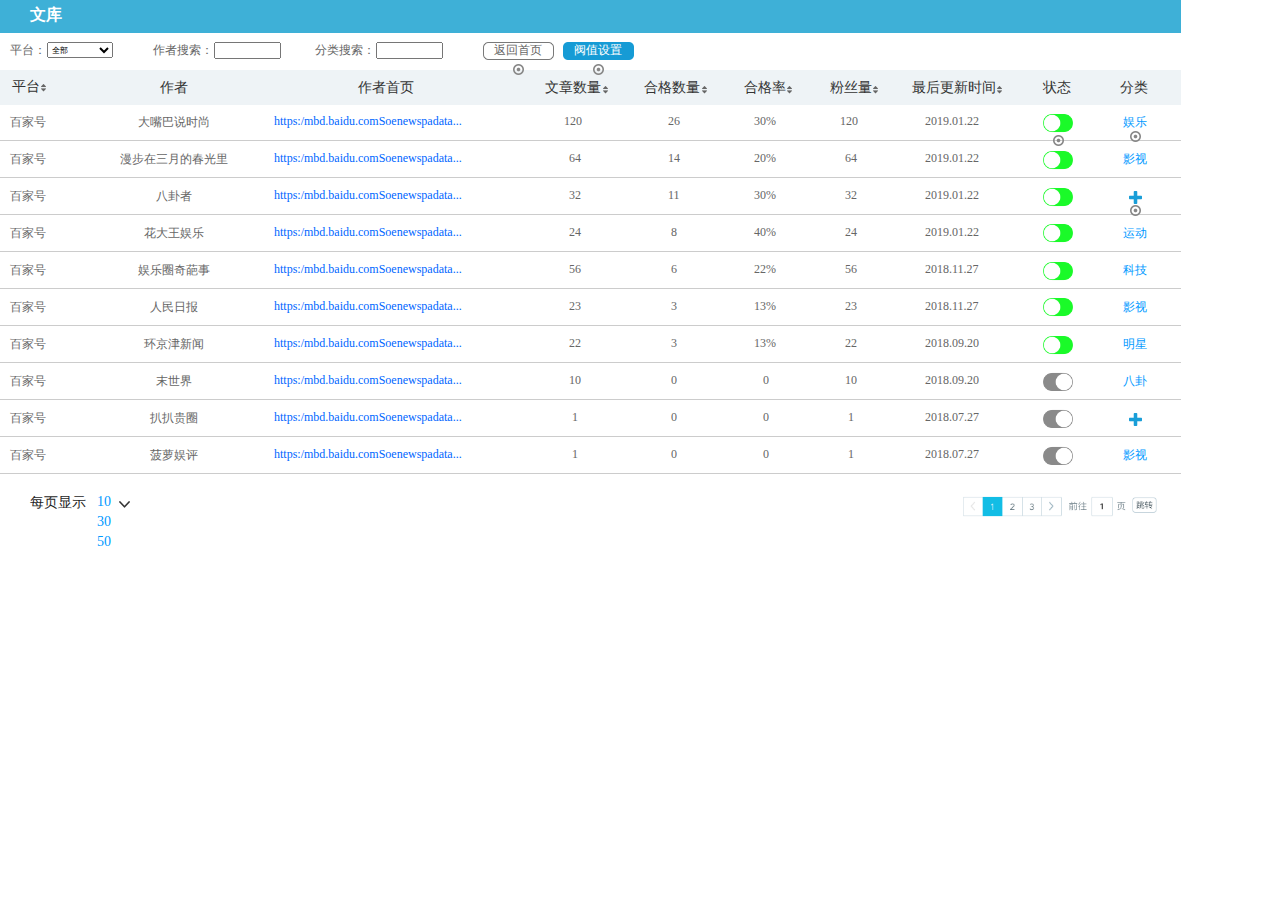
<file: 设置.html>
﻿<!DOCTYPE html>
<html>
  <head>
    <title>设置</title>
    <meta http-equiv="X-UA-Compatible" content="IE=edge"/>
    <meta http-equiv="content-type" content="text/html; charset=utf-8"/>
    <meta name="apple-mobile-web-app-capable" content="yes"/>
    <link href="resources/css/jquery-ui-themes.css" type="text/css" rel="stylesheet"/>
    <link href="resources/css/axure_rp_page.css" type="text/css" rel="stylesheet"/>
    <link href="data/styles.css" type="text/css" rel="stylesheet"/>
    <link href="files/设置/styles.css" type="text/css" rel="stylesheet"/>
    <script src="resources/scripts/jquery-1.7.1.min.js"></script>
    <script src="resources/scripts/jquery-ui-1.8.10.custom.min.js"></script>
    <script src="resources/scripts/prototypePre.js"></script>
    <script src="data/document.js"></script>
    <script src="resources/scripts/prototypePost.js"></script>
    <script src="files/设置/data.js"></script>
    <script type="text/javascript">
      $axure.utils.getTransparentGifPath = function() { return 'resources/images/transparent.gif'; };
      $axure.utils.getOtherPath = function() { return 'resources/Other.html'; };
      $axure.utils.getReloadPath = function() { return 'resources/reload.html'; };
    </script>
  </head>
  <body>
    <div id="base" class="">

      <!-- Unnamed (矩形) -->
      <div id="u345" class="ax_default box_1">
        <img id="u345_img" class="img " src="images/产品ui/u52.png"/>
      </div>

      <!-- Unnamed (矩形) -->
      <div id="u346" class="ax_default _三级标题">
        <img id="u346_img" class="img " src="images/产品ui/u53.png"/>
        <div id="u346_text" class="text ">
          <p><span>文库</span></p>
        </div>
      </div>

      <!-- Unnamed (矩形) -->
      <div id="u347" class="ax_default box_1">
        <img id="u347_img" class="img " src="images/产品ui/u56.png"/>
      </div>

      <!-- Unnamed (组合) -->
      <div id="u348" class="ax_default" data-left="12" data-top="78" data-width="34" data-height="21">

        <!-- Unnamed (矩形) -->
        <div id="u349" class="ax_default label">
          <img id="u349_img" class="img " src="images/index/u2.png"/>
          <div id="u349_text" class="text ">
            <p><span>平台</span></p>
          </div>
        </div>

        <!-- Unnamed (形状) -->
        <div id="u350" class="ax_default icon">
          <img id="u350_img" class="img " src="images/产品ui/u59.png"/>
        </div>
      </div>

      <!-- Unnamed (矩形) -->
      <div id="u351" class="ax_default label">
        <img id="u351_img" class="img " src="images/产品ui/u54.png"/>
        <div id="u351_text" class="text ">
          <p><span>百家号</span></p>
        </div>
      </div>

      <!-- Unnamed (水平线) -->
      <div id="u352" class="ax_default line">
        <img id="u352_img" class="img " src="images/产品ui/u89.png"/>
      </div>

      <!-- Unnamed (组合) -->
      <div id="u353" class="ax_default" data-left="30" data-top="494" data-width="1131" data-height="61">

        <!-- Unnamed (组合) -->
        <div id="u354" class="ax_default" data-left="30" data-top="494" data-width="100" data-height="61">

          <!-- Unnamed (矩形) -->
          <div id="u355" class="ax_default label">
            <img id="u355_img" class="img " src="images/产品ui/u63.png"/>
            <div id="u355_text" class="text ">
              <p><span>每页显示</span></p>
            </div>
          </div>

          <!-- Unnamed (矩形) -->
          <div id="u356" class="ax_default label">
            <img id="u356_img" class="img " src="images/产品ui/u71.png"/>
            <div id="u356_text" class="text ">
              <p><span>10</span></p>
            </div>
          </div>

          <!-- Unnamed (形状) -->
          <div id="u357" class="ax_default icon">
            <img id="u357_img" class="img " src="images/产品ui/u72.png"/>
          </div>

          <!-- Unnamed (矩形) -->
          <div id="u358" class="ax_default label">
            <img id="u358_img" class="img " src="images/产品ui/u71.png"/>
            <div id="u358_text" class="text ">
              <p><span>30</span></p>
            </div>
          </div>

          <!-- Unnamed (矩形) -->
          <div id="u359" class="ax_default label">
            <img id="u359_img" class="img " src="images/产品ui/u71.png"/>
            <div id="u359_text" class="text ">
              <p><span>50</span></p>
            </div>
          </div>
        </div>

        <!-- Unnamed (图片) -->
        <div id="u360" class="ax_default _图片">
          <img id="u360_img" class="img " src="images/产品ui/u75.png"/>
        </div>
      </div>

      <!-- Unnamed (组合) -->
      <div id="u361" class="ax_default" data-left="358" data-top="79" data-width="58" data-height="21">

        <!-- Unnamed (矩形) -->
        <div id="u362" class="ax_default label">
          <img id="u362_img" class="img " src="images/产品ui/u63.png"/>
          <div id="u362_text" class="text ">
            <p><span>作者首页</span></p>
          </div>
        </div>
      </div>

      <!-- Unnamed (组合) -->
      <div id="u363" class="ax_default" data-left="160" data-top="79" data-width="30" data-height="21">

        <!-- Unnamed (矩形) -->
        <div id="u364" class="ax_default label">
          <img id="u364_img" class="img " src="images/index/u2.png"/>
          <div id="u364_text" class="text ">
            <p><span>作者</span></p>
          </div>
        </div>
      </div>

      <!-- Unnamed (矩形) -->
      <div id="u365" class="ax_default label">
        <img id="u365_img" class="img " src="images/产品ui/u83.png"/>
        <div id="u365_text" class="text ">
          <p><span>大嘴巴说时尚</span></p>
        </div>
      </div>

      <!-- Unnamed (矩形) -->
      <div id="u366" class="ax_default label">
        <img id="u366_img" class="img " src="images/设置/u366.png"/>
        <div id="u366_text" class="text ">
          <p><span>https:/mbd.baidu.comSoenewspadata...</span></p>
        </div>
      </div>

      <!-- Unnamed (矩形) -->
      <div id="u367" class="ax_default label">
        <img id="u367_img" class="img " src="images/产品ui/u54.png"/>
        <div id="u367_text" class="text ">
          <p><span>百家号</span></p>
        </div>
      </div>

      <!-- Unnamed (水平线) -->
      <div id="u368" class="ax_default line">
        <img id="u368_img" class="img " src="images/产品ui/u89.png"/>
      </div>

      <!-- Unnamed (矩形) -->
      <div id="u369" class="ax_default label">
        <img id="u369_img" class="img " src="images/设置/u369.png"/>
        <div id="u369_text" class="text ">
          <p><span>漫步在三月的春光里</span></p>
        </div>
      </div>

      <!-- Unnamed (矩形) -->
      <div id="u370" class="ax_default label">
        <img id="u370_img" class="img " src="images/设置/u366.png"/>
        <div id="u370_text" class="text ">
          <p><span>https:/mbd.baidu.comSoenewspadata...</span></p>
        </div>
      </div>

      <!-- Unnamed (矩形) -->
      <div id="u371" class="ax_default label">
        <img id="u371_img" class="img " src="images/产品ui/u54.png"/>
        <div id="u371_text" class="text ">
          <p><span>百家号</span></p>
        </div>
      </div>

      <!-- Unnamed (水平线) -->
      <div id="u372" class="ax_default line">
        <img id="u372_img" class="img " src="images/产品ui/u89.png"/>
      </div>

      <!-- Unnamed (矩形) -->
      <div id="u373" class="ax_default label">
        <img id="u373_img" class="img " src="images/产品ui/u54.png"/>
        <div id="u373_text" class="text ">
          <p><span>八卦者</span></p>
        </div>
      </div>

      <!-- Unnamed (矩形) -->
      <div id="u374" class="ax_default label">
        <img id="u374_img" class="img " src="images/设置/u366.png"/>
        <div id="u374_text" class="text ">
          <p><span>https:/mbd.baidu.comSoenewspadata...</span></p>
        </div>
      </div>

      <!-- Unnamed (矩形) -->
      <div id="u375" class="ax_default label">
        <img id="u375_img" class="img " src="images/产品ui/u54.png"/>
        <div id="u375_text" class="text ">
          <p><span>百家号</span></p>
        </div>
      </div>

      <!-- Unnamed (水平线) -->
      <div id="u376" class="ax_default line">
        <img id="u376_img" class="img " src="images/产品ui/u89.png"/>
      </div>

      <!-- Unnamed (矩形) -->
      <div id="u377" class="ax_default label">
        <img id="u377_img" class="img " src="images/产品ui/u85.png"/>
        <div id="u377_text" class="text ">
          <p><span>花大王娱乐</span></p>
        </div>
      </div>

      <!-- Unnamed (矩形) -->
      <div id="u378" class="ax_default label">
        <img id="u378_img" class="img " src="images/设置/u366.png"/>
        <div id="u378_text" class="text ">
          <p><span>https:/mbd.baidu.comSoenewspadata...</span></p>
        </div>
      </div>

      <!-- Unnamed (矩形) -->
      <div id="u379" class="ax_default label">
        <img id="u379_img" class="img " src="images/产品ui/u54.png"/>
        <div id="u379_text" class="text ">
          <p><span>百家号</span></p>
        </div>
      </div>

      <!-- Unnamed (水平线) -->
      <div id="u380" class="ax_default line">
        <img id="u380_img" class="img " src="images/产品ui/u89.png"/>
      </div>

      <!-- Unnamed (矩形) -->
      <div id="u381" class="ax_default label">
        <img id="u381_img" class="img " src="images/产品ui/u83.png"/>
        <div id="u381_text" class="text ">
          <p><span>娱乐圈奇葩事</span></p>
        </div>
      </div>

      <!-- Unnamed (矩形) -->
      <div id="u382" class="ax_default label">
        <img id="u382_img" class="img " src="images/设置/u366.png"/>
        <div id="u382_text" class="text ">
          <p><span>https:/mbd.baidu.comSoenewspadata...</span></p>
        </div>
      </div>

      <!-- Unnamed (矩形) -->
      <div id="u383" class="ax_default label">
        <img id="u383_img" class="img " src="images/产品ui/u54.png"/>
        <div id="u383_text" class="text ">
          <p><span>百家号</span></p>
        </div>
      </div>

      <!-- Unnamed (水平线) -->
      <div id="u384" class="ax_default line">
        <img id="u384_img" class="img " src="images/产品ui/u89.png"/>
      </div>

      <!-- Unnamed (矩形) -->
      <div id="u385" class="ax_default label">
        <img id="u385_img" class="img " src="images/产品ui/u116.png"/>
        <div id="u385_text" class="text ">
          <p><span>人民日报</span></p>
        </div>
      </div>

      <!-- Unnamed (矩形) -->
      <div id="u386" class="ax_default label">
        <img id="u386_img" class="img " src="images/设置/u366.png"/>
        <div id="u386_text" class="text ">
          <p><span>https:/mbd.baidu.comSoenewspadata...</span></p>
        </div>
      </div>

      <!-- Unnamed (矩形) -->
      <div id="u387" class="ax_default label">
        <img id="u387_img" class="img " src="images/产品ui/u54.png"/>
        <div id="u387_text" class="text ">
          <p><span>百家号</span></p>
        </div>
      </div>

      <!-- Unnamed (水平线) -->
      <div id="u388" class="ax_default line">
        <img id="u388_img" class="img " src="images/产品ui/u89.png"/>
      </div>

      <!-- Unnamed (矩形) -->
      <div id="u389" class="ax_default label">
        <img id="u389_img" class="img " src="images/产品ui/u85.png"/>
        <div id="u389_text" class="text ">
          <p><span>环京津新闻</span></p>
        </div>
      </div>

      <!-- Unnamed (矩形) -->
      <div id="u390" class="ax_default label">
        <img id="u390_img" class="img " src="images/设置/u366.png"/>
        <div id="u390_text" class="text ">
          <p><span>https:/mbd.baidu.comSoenewspadata...</span></p>
        </div>
      </div>

      <!-- Unnamed (矩形) -->
      <div id="u391" class="ax_default label">
        <img id="u391_img" class="img " src="images/产品ui/u54.png"/>
        <div id="u391_text" class="text ">
          <p><span>百家号</span></p>
        </div>
      </div>

      <!-- Unnamed (水平线) -->
      <div id="u392" class="ax_default line">
        <img id="u392_img" class="img " src="images/产品ui/u89.png"/>
      </div>

      <!-- Unnamed (矩形) -->
      <div id="u393" class="ax_default label">
        <img id="u393_img" class="img " src="images/产品ui/u54.png"/>
        <div id="u393_text" class="text ">
          <p><span>末世界</span></p>
        </div>
      </div>

      <!-- Unnamed (矩形) -->
      <div id="u394" class="ax_default label">
        <img id="u394_img" class="img " src="images/设置/u366.png"/>
        <div id="u394_text" class="text ">
          <p><span>https:/mbd.baidu.comSoenewspadata...</span></p>
        </div>
      </div>

      <!-- Unnamed (矩形) -->
      <div id="u395" class="ax_default label">
        <img id="u395_img" class="img " src="images/产品ui/u54.png"/>
        <div id="u395_text" class="text ">
          <p><span>百家号</span></p>
        </div>
      </div>

      <!-- Unnamed (水平线) -->
      <div id="u396" class="ax_default line">
        <img id="u396_img" class="img " src="images/产品ui/u89.png"/>
      </div>

      <!-- Unnamed (矩形) -->
      <div id="u397" class="ax_default label">
        <img id="u397_img" class="img " src="images/产品ui/u116.png"/>
        <div id="u397_text" class="text ">
          <p><span>扒扒贵圈</span></p>
        </div>
      </div>

      <!-- Unnamed (矩形) -->
      <div id="u398" class="ax_default label">
        <img id="u398_img" class="img " src="images/设置/u366.png"/>
        <div id="u398_text" class="text ">
          <p><span>https:/mbd.baidu.comSoenewspadata...</span></p>
        </div>
      </div>

      <!-- Unnamed (矩形) -->
      <div id="u399" class="ax_default label">
        <img id="u399_img" class="img " src="images/产品ui/u54.png"/>
        <div id="u399_text" class="text ">
          <p><span>百家号</span></p>
        </div>
      </div>

      <!-- Unnamed (水平线) -->
      <div id="u400" class="ax_default line">
        <img id="u400_img" class="img " src="images/产品ui/u89.png"/>
      </div>

      <!-- Unnamed (矩形) -->
      <div id="u401" class="ax_default label">
        <img id="u401_img" class="img " src="images/产品ui/u116.png"/>
        <div id="u401_text" class="text ">
          <p><span>菠萝娱评</span></p>
        </div>
      </div>

      <!-- Unnamed (矩形) -->
      <div id="u402" class="ax_default label">
        <img id="u402_img" class="img " src="images/设置/u366.png"/>
        <div id="u402_text" class="text ">
          <p><span>https:/mbd.baidu.comSoenewspadata...</span></p>
        </div>
      </div>

      <!-- Unnamed (组合) -->
      <div id="u403" class="ax_default" data-left="545" data-top="79" data-width="63" data-height="21">

        <!-- Unnamed (矩形) -->
        <div id="u404" class="ax_default label">
          <img id="u404_img" class="img " src="images/产品ui/u63.png"/>
          <div id="u404_text" class="text ">
            <p><span>文章数量</span></p>
          </div>
        </div>

        <!-- Unnamed (形状) -->
        <div id="u405" class="ax_default icon">
          <img id="u405_img" class="img " src="images/产品ui/u59.png"/>
        </div>
      </div>

      <!-- Unnamed (矩形) -->
      <div id="u406" class="ax_default label">
        <img id="u406_img" class="img " src="images/产品ui/u182.png"/>
        <div id="u406_text" class="text ">
          <p><span>1</span></p>
        </div>
      </div>

      <!-- Unnamed (矩形) -->
      <div id="u407" class="ax_default label">
        <img id="u407_img" class="img " src="images/产品ui/u182.png"/>
        <div id="u407_text" class="text ">
          <p><span>1</span></p>
        </div>
      </div>

      <!-- Unnamed (矩形) -->
      <div id="u408" class="ax_default label">
        <img id="u408_img" class="img " src="images/产品ui/u186.png"/>
        <div id="u408_text" class="text ">
          <p><span>10</span></p>
        </div>
      </div>

      <!-- Unnamed (矩形) -->
      <div id="u409" class="ax_default label">
        <img id="u409_img" class="img " src="images/产品ui/u186.png"/>
        <div id="u409_text" class="text ">
          <p><span>22</span></p>
        </div>
      </div>

      <!-- Unnamed (矩形) -->
      <div id="u410" class="ax_default label">
        <img id="u410_img" class="img " src="images/产品ui/u186.png"/>
        <div id="u410_text" class="text ">
          <p><span>23</span></p>
        </div>
      </div>

      <!-- Unnamed (矩形) -->
      <div id="u411" class="ax_default label">
        <img id="u411_img" class="img " src="images/产品ui/u186.png"/>
        <div id="u411_text" class="text ">
          <p><span>56</span></p>
        </div>
      </div>

      <!-- Unnamed (矩形) -->
      <div id="u412" class="ax_default label">
        <img id="u412_img" class="img " src="images/产品ui/u186.png"/>
        <div id="u412_text" class="text ">
          <p><span>24</span></p>
        </div>
      </div>

      <!-- Unnamed (矩形) -->
      <div id="u413" class="ax_default label">
        <img id="u413_img" class="img " src="images/产品ui/u186.png"/>
        <div id="u413_text" class="text ">
          <p><span>32</span></p>
        </div>
      </div>

      <!-- Unnamed (矩形) -->
      <div id="u414" class="ax_default label">
        <img id="u414_img" class="img " src="images/产品ui/u186.png"/>
        <div id="u414_text" class="text ">
          <p><span>64</span></p>
        </div>
      </div>

      <!-- Unnamed (矩形) -->
      <div id="u415" class="ax_default label">
        <img id="u415_img" class="img " src="images/设置/u415.png"/>
        <div id="u415_text" class="text ">
          <p><span>120</span></p>
        </div>
      </div>

      <!-- Unnamed (组合) -->
      <div id="u416" class="ax_default" data-left="912" data-top="79" data-width="90" data-height="21">

        <!-- Unnamed (矩形) -->
        <div id="u417" class="ax_default label">
          <img id="u417_img" class="img " src="images/设置/u417.png"/>
          <div id="u417_text" class="text ">
            <p><span>最后更新时间</span></p>
          </div>
        </div>

        <!-- Unnamed (形状) -->
        <div id="u418" class="ax_default icon">
          <img id="u418_img" class="img " src="images/产品ui/u59.png"/>
        </div>
      </div>

      <!-- Unnamed (矩形) -->
      <div id="u419" class="ax_default label">
        <img id="u419_img" class="img " src="images/产品ui/u135.png"/>
        <div id="u419_text" class="text ">
          <p><span>2018.07.27</span></p>
        </div>
      </div>

      <!-- Unnamed (矩形) -->
      <div id="u420" class="ax_default label">
        <img id="u420_img" class="img " src="images/产品ui/u135.png"/>
        <div id="u420_text" class="text ">
          <p><span>2018.09.20</span></p>
        </div>
      </div>

      <!-- Unnamed (矩形) -->
      <div id="u421" class="ax_default label">
        <img id="u421_img" class="img " src="images/产品ui/u135.png"/>
        <div id="u421_text" class="text ">
          <p><span>2018.11.27</span></p>
        </div>
      </div>

      <!-- Unnamed (矩形) -->
      <div id="u422" class="ax_default label">
        <img id="u422_img" class="img " src="images/产品ui/u135.png"/>
        <div id="u422_text" class="text ">
          <p><span>2019.01.22</span></p>
        </div>
      </div>

      <!-- Unnamed (矩形) -->
      <div id="u423" class="ax_default label">
        <img id="u423_img" class="img " src="images/产品ui/u135.png"/>
        <div id="u423_text" class="text ">
          <p><span>2019.01.22</span></p>
        </div>
      </div>

      <!-- Unnamed (矩形) -->
      <div id="u424" class="ax_default label">
        <img id="u424_img" class="img " src="images/产品ui/u135.png"/>
        <div id="u424_text" class="text ">
          <p><span>2019.01.22</span></p>
        </div>
      </div>

      <!-- Unnamed (矩形) -->
      <div id="u425" class="ax_default label">
        <img id="u425_img" class="img " src="images/产品ui/u135.png"/>
        <div id="u425_text" class="text ">
          <p><span>2019.01.22</span></p>
        </div>
      </div>

      <!-- Unnamed (矩形) -->
      <div id="u426" class="ax_default label">
        <img id="u426_img" class="img " src="images/产品ui/u135.png"/>
        <div id="u426_text" class="text ">
          <p><span>2018.11.27</span></p>
        </div>
      </div>

      <!-- Unnamed (矩形) -->
      <div id="u427" class="ax_default label">
        <img id="u427_img" class="img " src="images/产品ui/u135.png"/>
        <div id="u427_text" class="text ">
          <p><span>2018.09.20</span></p>
        </div>
      </div>

      <!-- Unnamed (矩形) -->
      <div id="u428" class="ax_default label">
        <img id="u428_img" class="img " src="images/产品ui/u135.png"/>
        <div id="u428_text" class="text ">
          <p><span>2018.07.27</span></p>
        </div>
      </div>

      <!-- Unnamed (组合) -->
      <div id="u429" class="ax_default" data-left="644" data-top="79" data-width="63" data-height="21">

        <!-- Unnamed (矩形) -->
        <div id="u430" class="ax_default label">
          <img id="u430_img" class="img " src="images/产品ui/u63.png"/>
          <div id="u430_text" class="text ">
            <p><span>合格数量</span></p>
          </div>
        </div>

        <!-- Unnamed (形状) -->
        <div id="u431" class="ax_default icon">
          <img id="u431_img" class="img " src="images/产品ui/u59.png"/>
        </div>
      </div>

      <!-- Unnamed (矩形) -->
      <div id="u432" class="ax_default label">
        <img id="u432_img" class="img " src="images/产品ui/u182.png"/>
        <div id="u432_text" class="text ">
          <p><span>0</span></p>
        </div>
      </div>

      <!-- Unnamed (矩形) -->
      <div id="u433" class="ax_default label">
        <img id="u433_img" class="img " src="images/产品ui/u182.png"/>
        <div id="u433_text" class="text ">
          <p><span>0</span></p>
        </div>
      </div>

      <!-- Unnamed (矩形) -->
      <div id="u434" class="ax_default label">
        <img id="u434_img" class="img " src="images/产品ui/u182.png"/>
        <div id="u434_text" class="text ">
          <p><span>0</span></p>
        </div>
      </div>

      <!-- Unnamed (矩形) -->
      <div id="u435" class="ax_default label">
        <img id="u435_img" class="img " src="images/产品ui/u182.png"/>
        <div id="u435_text" class="text ">
          <p><span>3</span></p>
        </div>
      </div>

      <!-- Unnamed (矩形) -->
      <div id="u436" class="ax_default label">
        <img id="u436_img" class="img " src="images/产品ui/u182.png"/>
        <div id="u436_text" class="text ">
          <p><span>3</span></p>
        </div>
      </div>

      <!-- Unnamed (矩形) -->
      <div id="u437" class="ax_default label">
        <img id="u437_img" class="img " src="images/产品ui/u182.png"/>
        <div id="u437_text" class="text ">
          <p><span>6</span></p>
        </div>
      </div>

      <!-- Unnamed (矩形) -->
      <div id="u438" class="ax_default label">
        <img id="u438_img" class="img " src="images/产品ui/u182.png"/>
        <div id="u438_text" class="text ">
          <p><span>8</span></p>
        </div>
      </div>

      <!-- Unnamed (矩形) -->
      <div id="u439" class="ax_default label">
        <img id="u439_img" class="img " src="images/产品ui/u186.png"/>
        <div id="u439_text" class="text ">
          <p><span>11</span></p>
        </div>
      </div>

      <!-- Unnamed (矩形) -->
      <div id="u440" class="ax_default label">
        <img id="u440_img" class="img " src="images/产品ui/u186.png"/>
        <div id="u440_text" class="text ">
          <p><span>14</span></p>
        </div>
      </div>

      <!-- Unnamed (矩形) -->
      <div id="u441" class="ax_default label">
        <img id="u441_img" class="img " src="images/产品ui/u186.png"/>
        <div id="u441_text" class="text ">
          <p><span>26</span></p>
        </div>
      </div>

      <!-- Unnamed (组合) -->
      <div id="u442" class="ax_default" data-left="1120" data-top="79" data-width="31" data-height="21">

        <!-- Unnamed (矩形) -->
        <div id="u443" class="ax_default label">
          <img id="u443_img" class="img " src="images/产品ui/u225.png"/>
          <div id="u443_text" class="text ">
            <p><span>分类</span></p>
          </div>
        </div>
      </div>

      <!-- Unnamed (组合) -->
      <div id="u444" class="ax_default" data-left="744" data-top="79" data-width="48" data-height="21">

        <!-- Unnamed (矩形) -->
        <div id="u445" class="ax_default label">
          <img id="u445_img" class="img " src="images/产品ui/u79.png"/>
          <div id="u445_text" class="text ">
            <p><span>合格率</span></p>
          </div>
        </div>

        <!-- Unnamed (形状) -->
        <div id="u446" class="ax_default icon">
          <img id="u446_img" class="img " src="images/产品ui/u59.png"/>
        </div>
      </div>

      <!-- Unnamed (矩形) -->
      <div id="u447" class="ax_default label">
        <img id="u447_img" class="img " src="images/产品ui/u182.png"/>
        <div id="u447_text" class="text ">
          <p><span>0</span></p>
        </div>
      </div>

      <!-- Unnamed (矩形) -->
      <div id="u448" class="ax_default label">
        <img id="u448_img" class="img " src="images/产品ui/u182.png"/>
        <div id="u448_text" class="text ">
          <p><span>0</span></p>
        </div>
      </div>

      <!-- Unnamed (矩形) -->
      <div id="u449" class="ax_default label">
        <img id="u449_img" class="img " src="images/产品ui/u182.png"/>
        <div id="u449_text" class="text ">
          <p><span>0</span></p>
        </div>
      </div>

      <!-- Unnamed (矩形) -->
      <div id="u450" class="ax_default label">
        <img id="u450_img" class="img " src="images/设置/u450.png"/>
        <div id="u450_text" class="text ">
          <p><span>13%</span></p>
        </div>
      </div>

      <!-- Unnamed (矩形) -->
      <div id="u451" class="ax_default label">
        <img id="u451_img" class="img " src="images/设置/u450.png"/>
        <div id="u451_text" class="text ">
          <p><span>22%</span></p>
        </div>
      </div>

      <!-- Unnamed (矩形) -->
      <div id="u452" class="ax_default label">
        <img id="u452_img" class="img " src="images/设置/u450.png"/>
        <div id="u452_text" class="text ">
          <p><span>40%</span></p>
        </div>
      </div>

      <!-- Unnamed (矩形) -->
      <div id="u453" class="ax_default label">
        <img id="u453_img" class="img " src="images/设置/u450.png"/>
        <div id="u453_text" class="text ">
          <p><span>30%</span></p>
        </div>
      </div>

      <!-- Unnamed (矩形) -->
      <div id="u454" class="ax_default label">
        <img id="u454_img" class="img " src="images/设置/u450.png"/>
        <div id="u454_text" class="text ">
          <p><span>20%</span></p>
        </div>
      </div>

      <!-- Unnamed (矩形) -->
      <div id="u455" class="ax_default label">
        <img id="u455_img" class="img " src="images/设置/u450.png"/>
        <div id="u455_text" class="text ">
          <p><span>30%</span></p>
        </div>
      </div>

      <!-- Unnamed (矩形) -->
      <div id="u456" class="ax_default label">
        <img id="u456_img" class="img " src="images/设置/u450.png"/>
        <div id="u456_text" class="text ">
          <p><span>13%</span></p>
        </div>
      </div>

      <!-- 1 (图片) -->
      <div id="u457" class="ax_default _图片" data-label="1">
        <img id="u457_img" class="img " src="images/设置/1_u457.png"/>
      </div>

      <!-- Unnamed (图片) -->
      <div id="u458" class="ax_default _图片">
        <img id="u458_img" class="img " src="images/设置/u458.png"/>
      </div>

      <!-- Unnamed (图片) -->
      <div id="u459" class="ax_default _图片">
        <img id="u459_img" class="img " src="images/设置/u458.png"/>
      </div>

      <!-- Unnamed (图片) -->
      <div id="u460" class="ax_default _图片">
        <img id="u460_img" class="img " src="images/设置/u458.png"/>
      </div>

      <!-- Unnamed (图片) -->
      <div id="u461" class="ax_default _图片">
        <img id="u461_img" class="img " src="images/设置/1_u457.png"/>
      </div>

      <!-- Unnamed (图片) -->
      <div id="u462" class="ax_default _图片">
        <img id="u462_img" class="img " src="images/设置/1_u457.png"/>
      </div>

      <!-- Unnamed (图片) -->
      <div id="u463" class="ax_default _图片">
        <img id="u463_img" class="img " src="images/设置/1_u457.png"/>
      </div>

      <!-- Unnamed (图片) -->
      <div id="u464" class="ax_default _图片">
        <img id="u464_img" class="img " src="images/设置/1_u457.png"/>
      </div>

      <!-- Unnamed (图片) -->
      <div id="u465" class="ax_default _图片">
        <img id="u465_img" class="img " src="images/设置/1_u457.png"/>
      </div>

      <!-- Unnamed (图片) -->
      <div id="u466" class="ax_default _图片">
        <img id="u466_img" class="img " src="images/设置/1_u457.png"/>
      </div>

      <!-- Unnamed (矩形) -->
      <div id="u467" class="ax_default table">
        <img id="u467_img" class="img " src="images/设置/u467.png"/>
        <div id="u467_text" class="text ">
          <p><span>返回首页</span></p>
        </div>
      </div>

      <!-- 阀值设置 (组合) -->
      <div id="u468" class="ax_default ax_default_hidden" data-label="阀值设置" style="display:none; visibility: hidden" data-left="0" data-top="0" data-width="1" data-height="1">

        <!-- Unnamed (矩形) -->
        <div id="u469" class="ax_default box_1">
          <img id="u469_img" class="img " src="images/设置/u469.png"/>
        </div>

        <!-- Unnamed (矩形) -->
        <div id="u470" class="ax_default label">
          <img id="u470_img" class="img " src="images/设置/u470.png"/>
          <div id="u470_text" class="text ">
            <p><span>高流量文章读量阀值：</span></p>
          </div>
        </div>

        <!-- Unnamed (矩形) -->
        <div id="u471" class="ax_default primary_button">
          <img id="u471_img" class="img " src="images/设置/u471.png"/>
          <div id="u471_text" class="text ">
            <p><span>设置</span></p>
          </div>
        </div>

        <!-- Unnamed (矩形) -->
        <div id="u472" class="ax_default primary_button">
          <img id="u472_img" class="img " src="images/设置/u472.png"/>
          <div id="u472_text" class="text ">
            <p><span>取消</span></p>
          </div>
        </div>

        <!-- Unnamed (文本框) -->
        <div id="u473" class="ax_default text_field">
          <input id="u473_input" type="text" value=""/>
        </div>

        <!-- Unnamed (形状) -->
        <div id="u474" class="ax_default icon">
          <img id="u474_img" class="img " src="images/index/u9.png"/>
        </div>

        <!-- Unnamed (矩形) -->
        <div id="u475" class="ax_default label">
          <img id="u475_img" class="img " src="images/设置/u475.png"/>
          <div id="u475_text" class="text ">
            <p><span>热门文章平均增长率阀值：</span></p>
          </div>
        </div>

        <!-- Unnamed (文本框) -->
        <div id="u476" class="ax_default text_field">
          <input id="u476_input" type="text" value=""/>
        </div>

        <!-- Unnamed (矩形) -->
        <div id="u477" class="ax_default label">
          <img id="u477_img" class="img " src="images/设置/u475.png"/>
          <div id="u477_text" class="text ">
            <p><span>火爆文章平均阅读量阀值：</span></p>
          </div>
        </div>

        <!-- Unnamed (文本框) -->
        <div id="u478" class="ax_default text_field">
          <input id="u478_input" type="text" value=""/>
        </div>

        <!-- Unnamed (矩形) -->
        <div id="u479" class="ax_default label">
          <img id="u479_img" class="img " src="images/产品ui/u79.png"/>
          <div id="u479_text" class="text ">
            <p><span>百家号</span></p>
          </div>
        </div>

        <!-- Unnamed (矩形) -->
        <div id="u480" class="ax_default label">
          <img id="u480_img" class="img " src="images/设置/u470.png"/>
          <div id="u480_text" class="text ">
            <p><span>高流量文章读量阀值：</span></p>
          </div>
        </div>

        <!-- Unnamed (文本框) -->
        <div id="u481" class="ax_default text_field">
          <input id="u481_input" type="text" value=""/>
        </div>

        <!-- Unnamed (矩形) -->
        <div id="u482" class="ax_default label">
          <img id="u482_img" class="img " src="images/设置/u475.png"/>
          <div id="u482_text" class="text ">
            <p><span>热门文章平均增长率阀值：</span></p>
          </div>
        </div>

        <!-- Unnamed (文本框) -->
        <div id="u483" class="ax_default text_field">
          <input id="u483_input" type="text" value=""/>
        </div>

        <!-- Unnamed (矩形) -->
        <div id="u484" class="ax_default label">
          <img id="u484_img" class="img " src="images/设置/u475.png"/>
          <div id="u484_text" class="text ">
            <p><span>火爆文章平均阅读量阀值：</span></p>
          </div>
        </div>

        <!-- Unnamed (文本框) -->
        <div id="u485" class="ax_default text_field">
          <input id="u485_input" type="text" value=""/>
        </div>

        <!-- Unnamed (矩形) -->
        <div id="u486" class="ax_default label">
          <img id="u486_img" class="img " src="images/产品ui/u79.png"/>
          <div id="u486_text" class="text ">
            <p><span>头条号</span></p>
          </div>
        </div>

        <!-- Unnamed (水平线) -->
        <div id="u487" class="ax_default line">
          <img id="u487_img" class="img " src="images/设置/u487.png"/>
        </div>
      </div>

      <!-- 2 (组合) -->
      <div id="u488" class="ax_default ax_default_hidden" data-label="2" style="display:none; visibility: hidden" data-left="0" data-top="0" data-width="1" data-height="1">

        <!-- Unnamed (椭圆形) -->
        <div id="u489" class="ax_default ellipse">
          <img id="u489_img" class="img " src="images/设置/u489.png"/>
        </div>

        <!-- Unnamed (图片) -->
        <div id="u490" class="ax_default _图片">
          <img id="u490_img" class="img " src="images/设置/u458.png"/>
        </div>
      </div>

      <!-- Unnamed (矩形) -->
      <div id="u491" class="ax_default primary_button">
        <img id="u491_img" class="img " src="images/设置/u491.png"/>
        <div id="u491_text" class="text ">
          <p><span>阀值设置</span></p>
        </div>
      </div>

      <!-- Unnamed (矩形) -->
      <div id="u492" class="ax_default label">
        <img id="u492_img" class="img " src="images/产品ui/u54.png"/>
        <div id="u492_text" class="text ">
          <p><span>平台：</span></p>
        </div>
      </div>

      <!-- Unnamed (下拉列表框) -->
      <div id="u493" class="ax_default droplist">
        <select id="u493_input">
          <option selected value="全部">全部</option>
          <option value="企鹅号">企鹅号</option>
          <option value="大鱼号">大鱼号</option>
          <option value="百家号">百家号</option>
          <option value="一点号">一点号</option>
          <option value="头条号">头条号</option>
          <option value="QQ看点">QQ看点</option>
        </select>
      </div>

      <!-- Unnamed (矩形) -->
      <div id="u494" class="ax_default label">
        <img id="u494_img" class="img " src="images/产品ui/u85.png"/>
        <div id="u494_text" class="text ">
          <p><span>作者搜索：</span></p>
        </div>
      </div>

      <!-- Unnamed (文本框) -->
      <div id="u495" class="ax_default text_field">
        <input id="u495_input" type="text" value=""/>
      </div>

      <!-- Unnamed (形状) -->
      <div id="u496" class="ax_default icon">
        <img id="u496_img" class="img " src="images/index/u9.png"/>
      </div>

      <!-- Unnamed (形状) -->
      <div id="u497" class="ax_default icon">
        <img id="u497_img" class="img " src="images/index/u9.png"/>
      </div>

      <!-- Unnamed (形状) -->
      <div id="u498" class="ax_default icon">
        <img id="u498_img" class="img " src="images/index/u9.png"/>
      </div>

      <!-- Unnamed (组合) -->
      <div id="u499" class="ax_default" data-left="830" data-top="79" data-width="48" data-height="21">

        <!-- Unnamed (矩形) -->
        <div id="u500" class="ax_default label">
          <img id="u500_img" class="img " src="images/产品ui/u79.png"/>
          <div id="u500_text" class="text ">
            <p><span>粉丝量</span></p>
          </div>
        </div>

        <!-- Unnamed (形状) -->
        <div id="u501" class="ax_default icon">
          <img id="u501_img" class="img " src="images/产品ui/u59.png"/>
        </div>
      </div>

      <!-- Unnamed (矩形) -->
      <div id="u502" class="ax_default label">
        <img id="u502_img" class="img " src="images/产品ui/u182.png"/>
        <div id="u502_text" class="text ">
          <p><span>1</span></p>
        </div>
      </div>

      <!-- Unnamed (矩形) -->
      <div id="u503" class="ax_default label">
        <img id="u503_img" class="img " src="images/产品ui/u182.png"/>
        <div id="u503_text" class="text ">
          <p><span>1</span></p>
        </div>
      </div>

      <!-- Unnamed (矩形) -->
      <div id="u504" class="ax_default label">
        <img id="u504_img" class="img " src="images/产品ui/u186.png"/>
        <div id="u504_text" class="text ">
          <p><span>10</span></p>
        </div>
      </div>

      <!-- Unnamed (矩形) -->
      <div id="u505" class="ax_default label">
        <img id="u505_img" class="img " src="images/产品ui/u186.png"/>
        <div id="u505_text" class="text ">
          <p><span>22</span></p>
        </div>
      </div>

      <!-- Unnamed (矩形) -->
      <div id="u506" class="ax_default label">
        <img id="u506_img" class="img " src="images/产品ui/u186.png"/>
        <div id="u506_text" class="text ">
          <p><span>23</span></p>
        </div>
      </div>

      <!-- Unnamed (矩形) -->
      <div id="u507" class="ax_default label">
        <img id="u507_img" class="img " src="images/产品ui/u186.png"/>
        <div id="u507_text" class="text ">
          <p><span>56</span></p>
        </div>
      </div>

      <!-- Unnamed (矩形) -->
      <div id="u508" class="ax_default label">
        <img id="u508_img" class="img " src="images/产品ui/u186.png"/>
        <div id="u508_text" class="text ">
          <p><span>24</span></p>
        </div>
      </div>

      <!-- Unnamed (矩形) -->
      <div id="u509" class="ax_default label">
        <img id="u509_img" class="img " src="images/产品ui/u186.png"/>
        <div id="u509_text" class="text ">
          <p><span>32</span></p>
        </div>
      </div>

      <!-- Unnamed (矩形) -->
      <div id="u510" class="ax_default label">
        <img id="u510_img" class="img " src="images/产品ui/u186.png"/>
        <div id="u510_text" class="text ">
          <p><span>64</span></p>
        </div>
      </div>

      <!-- Unnamed (矩形) -->
      <div id="u511" class="ax_default label">
        <img id="u511_img" class="img " src="images/设置/u415.png"/>
        <div id="u511_text" class="text ">
          <p><span>120</span></p>
        </div>
      </div>

      <!-- Unnamed (组合) -->
      <div id="u512" class="ax_default" data-left="1043" data-top="79" data-width="30" data-height="21">

        <!-- Unnamed (矩形) -->
        <div id="u513" class="ax_default label">
          <img id="u513_img" class="img " src="images/index/u2.png"/>
          <div id="u513_text" class="text ">
            <p><span>状态</span></p>
          </div>
        </div>
      </div>

      <!-- Unnamed (矩形) -->
      <div id="u514" class="ax_default label">
        <img id="u514_img" class="img " src="images/产品ui/u226.png"/>
        <div id="u514_text" class="text ">
          <p><span>娱乐</span></p>
        </div>
      </div>

      <!-- Unnamed (矩形) -->
      <div id="u515" class="ax_default label">
        <img id="u515_img" class="img " src="images/产品ui/u226.png"/>
        <div id="u515_text" class="text ">
          <p><span>影视</span></p>
        </div>
      </div>

      <!-- Unnamed (矩形) -->
      <div id="u516" class="ax_default label">
        <img id="u516_img" class="img " src="images/产品ui/u226.png"/>
        <div id="u516_text" class="text ">
          <p><span>运动</span></p>
        </div>
      </div>

      <!-- Unnamed (矩形) -->
      <div id="u517" class="ax_default label">
        <img id="u517_img" class="img " src="images/产品ui/u226.png"/>
        <div id="u517_text" class="text ">
          <p><span>科技</span></p>
        </div>
      </div>

      <!-- Unnamed (矩形) -->
      <div id="u518" class="ax_default label">
        <img id="u518_img" class="img " src="images/产品ui/u226.png"/>
        <div id="u518_text" class="text ">
          <p><span>影视</span></p>
        </div>
      </div>

      <!-- Unnamed (矩形) -->
      <div id="u519" class="ax_default label">
        <img id="u519_img" class="img " src="images/产品ui/u226.png"/>
        <div id="u519_text" class="text ">
          <p><span>明星</span></p>
        </div>
      </div>

      <!-- Unnamed (矩形) -->
      <div id="u520" class="ax_default label">
        <img id="u520_img" class="img " src="images/产品ui/u226.png"/>
        <div id="u520_text" class="text ">
          <p><span>八卦</span></p>
        </div>
      </div>

      <!-- Unnamed (矩形) -->
      <div id="u521" class="ax_default label">
        <img id="u521_img" class="img " src="images/产品ui/u226.png"/>
        <div id="u521_text" class="text ">
          <p><span>影视</span></p>
        </div>
      </div>

      <!-- Unnamed (形状) -->
      <div id="u522" class="ax_default icon">
        <img id="u522_img" class="img " src="images/设置/u522.png"/>
      </div>

      <!-- Unnamed (形状) -->
      <div id="u523" class="ax_default icon">
        <img id="u523_img" class="img " src="images/设置/u522.png"/>
      </div>

      <!-- 分类修改 (组合) -->
      <div id="u524" class="ax_default ax_default_hidden" data-label="分类修改" style="display:none; visibility: hidden" data-left="0" data-top="0" data-width="1" data-height="1">

        <!-- Unnamed (矩形) -->
        <div id="u525" class="ax_default box_1">
          <img id="u525_img" class="img " src="images/设置/u525.png"/>
        </div>

        <!-- Unnamed (矩形) -->
        <div id="u526" class="ax_default primary_button">
          <img id="u526_img" class="img " src="images/设置/u471.png"/>
          <div id="u526_text" class="text ">
            <p><span>修改</span></p>
          </div>
        </div>

        <!-- Unnamed (矩形) -->
        <div id="u527" class="ax_default primary_button">
          <img id="u527_img" class="img " src="images/设置/u472.png"/>
          <div id="u527_text" class="text ">
            <p><span>取消</span></p>
          </div>
        </div>

        <!-- Unnamed (文本框) -->
        <div id="u528" class="ax_default text_field">
          <input id="u528_input" type="text" value=""/>
        </div>

        <!-- Unnamed (形状) -->
        <div id="u529" class="ax_default icon">
          <img id="u529_img" class="img " src="images/index/u9.png"/>
        </div>
      </div>

      <!-- 分类添加 (组合) -->
      <div id="u530" class="ax_default ax_default_hidden" data-label="分类添加" style="display:none; visibility: hidden" data-left="0" data-top="0" data-width="1" data-height="1">

        <!-- Unnamed (矩形) -->
        <div id="u531" class="ax_default box_1">
          <img id="u531_img" class="img " src="images/设置/u525.png"/>
        </div>

        <!-- Unnamed (矩形) -->
        <div id="u532" class="ax_default primary_button">
          <img id="u532_img" class="img " src="images/设置/u471.png"/>
          <div id="u532_text" class="text ">
            <p><span>添加</span></p>
          </div>
        </div>

        <!-- Unnamed (矩形) -->
        <div id="u533" class="ax_default primary_button">
          <img id="u533_img" class="img " src="images/设置/u472.png"/>
          <div id="u533_text" class="text ">
            <p><span>取消</span></p>
          </div>
        </div>

        <!-- Unnamed (文本框) -->
        <div id="u534" class="ax_default text_field">
          <input id="u534_input" type="text" value=""/>
        </div>

        <!-- Unnamed (形状) -->
        <div id="u535" class="ax_default icon">
          <img id="u535_img" class="img " src="images/index/u9.png"/>
        </div>
      </div>

      <!-- Unnamed (形状) -->
      <div id="u536" class="ax_default icon">
        <img id="u536_img" class="img " src="images/index/u9.png"/>
      </div>

      <!-- Unnamed (形状) -->
      <div id="u537" class="ax_default icon">
        <img id="u537_img" class="img " src="images/index/u9.png"/>
      </div>

      <!-- Unnamed (矩形) -->
      <div id="u538" class="ax_default label">
        <img id="u538_img" class="img " src="images/设置/u538.png"/>
        <div id="u538_text" class="text ">
          <p><span>分类搜索：</span></p>
        </div>
      </div>

      <!-- Unnamed (文本框) -->
      <div id="u539" class="ax_default text_field">
        <input id="u539_input" type="text" value=""/>
      </div>
    </div>
  </body>
</html>
</file>
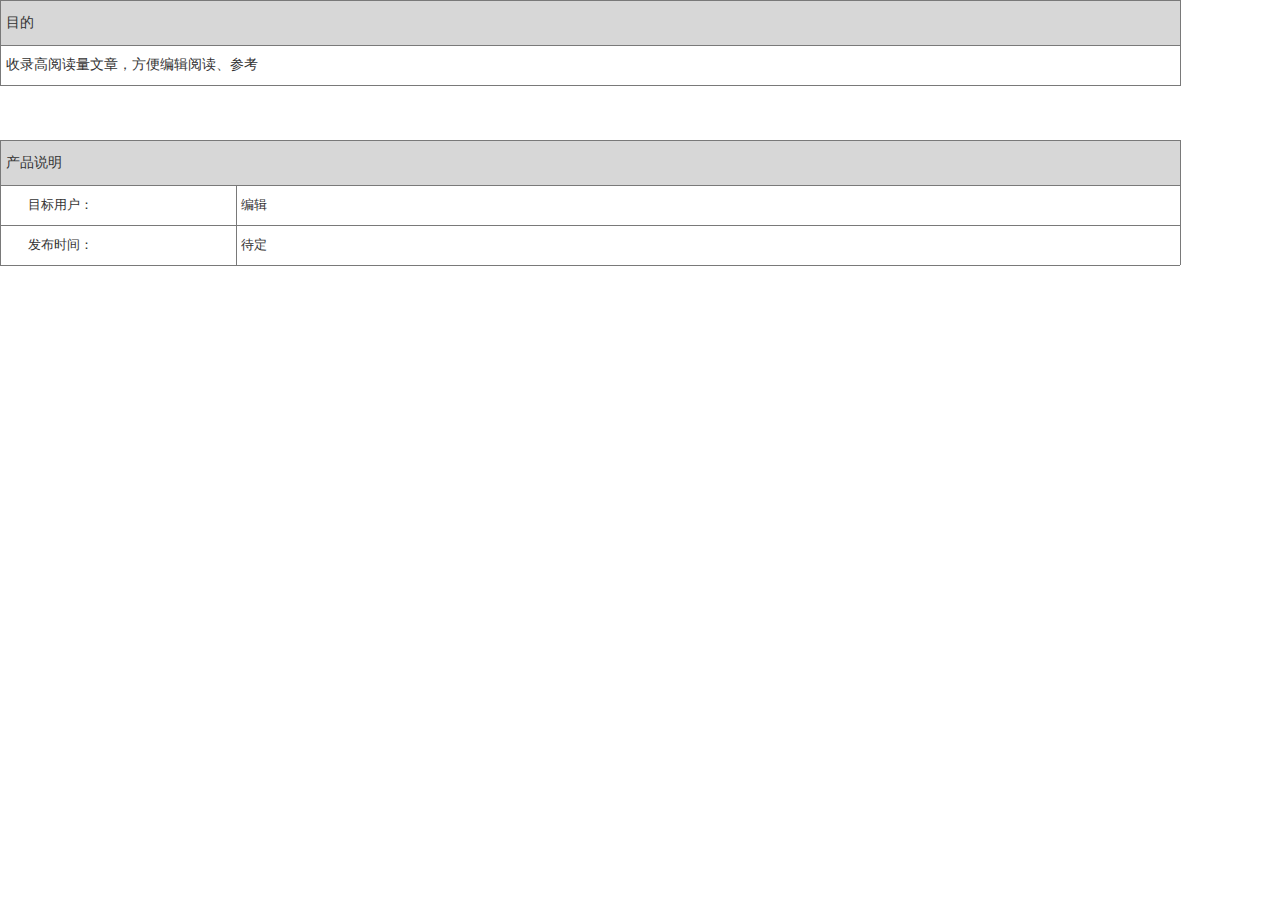
<file: 需求定义.html>
﻿<!DOCTYPE html>
<html>
  <head>
    <title>需求定义</title>
    <meta http-equiv="X-UA-Compatible" content="IE=edge"/>
    <meta http-equiv="content-type" content="text/html; charset=utf-8"/>
    <meta name="apple-mobile-web-app-capable" content="yes"/>
    <link href="resources/css/jquery-ui-themes.css" type="text/css" rel="stylesheet"/>
    <link href="resources/css/axure_rp_page.css" type="text/css" rel="stylesheet"/>
    <link href="data/styles.css" type="text/css" rel="stylesheet"/>
    <link href="files/需求定义/styles.css" type="text/css" rel="stylesheet"/>
    <script src="resources/scripts/jquery-1.7.1.min.js"></script>
    <script src="resources/scripts/jquery-ui-1.8.10.custom.min.js"></script>
    <script src="resources/scripts/prototypePre.js"></script>
    <script src="data/document.js"></script>
    <script src="resources/scripts/prototypePost.js"></script>
    <script src="files/需求定义/data.js"></script>
    <script type="text/javascript">
      $axure.utils.getTransparentGifPath = function() { return 'resources/images/transparent.gif'; };
      $axure.utils.getOtherPath = function() { return 'resources/Other.html'; };
      $axure.utils.getReloadPath = function() { return 'resources/reload.html'; };
    </script>
  </head>
  <body>
    <div id="base" class="">

      <!-- Unnamed (表格) -->
      <div id="u43" class="ax_default">

        <!-- Unnamed (单元格) -->
        <div id="u44" class="ax_default table_cell">
          <img id="u44_img" class="img " src="images/版本摘要/u14.png"/>
          <div id="u44_text" class="text ">
            <p><span>&nbsp;&nbsp; &nbsp; &nbsp;&nbsp; 目标用户：</span></p>
          </div>
        </div>

        <!-- Unnamed (单元格) -->
        <div id="u45" class="ax_default table_cell">
          <img id="u45_img" class="img " src="images/版本摘要/u15.png"/>
          <div id="u45_text" class="text ">
            <p><span>&nbsp;编辑</span></p>
          </div>
        </div>

        <!-- Unnamed (单元格) -->
        <div id="u46" class="ax_default table_cell">
          <img id="u46_img" class="img " src="images/需求定义/u46.png"/>
          <div id="u46_text" class="text ">
            <p><span>&nbsp;&nbsp; &nbsp; &nbsp;&nbsp; 发布时间：</span></p>
          </div>
        </div>

        <!-- Unnamed (单元格) -->
        <div id="u47" class="ax_default table_cell">
          <img id="u47_img" class="img " src="images/需求定义/u47.png"/>
          <div id="u47_text" class="text ">
            <p><span>&nbsp;待定</span></p>
          </div>
        </div>
      </div>

      <!-- Unnamed (矩形) -->
      <div id="u48" class="ax_default box_3">
        <img id="u48_img" class="img " src="images/版本摘要/u12.png"/>
        <div id="u48_text" class="text ">
          <p><span>&nbsp;目的</span></p>
        </div>
      </div>

      <!-- Unnamed (矩形) -->
      <div id="u49" class="ax_default box_3">
        <img id="u49_img" class="img " src="images/版本摘要/u12.png"/>
        <div id="u49_text" class="text ">
          <p><span>&nbsp;产品说明</span></p>
        </div>
      </div>

      <!-- Unnamed (矩形) -->
      <div id="u50" class="ax_default box_1">
        <img id="u50_img" class="img " src="images/需求定义/u50.png"/>
        <div id="u50_text" class="text ">
          <p><span>&nbsp;收录高阅读量文章，方便编辑阅读、参考</span></p>
        </div>
      </div>
    </div>
  </body>
</html>
</file>
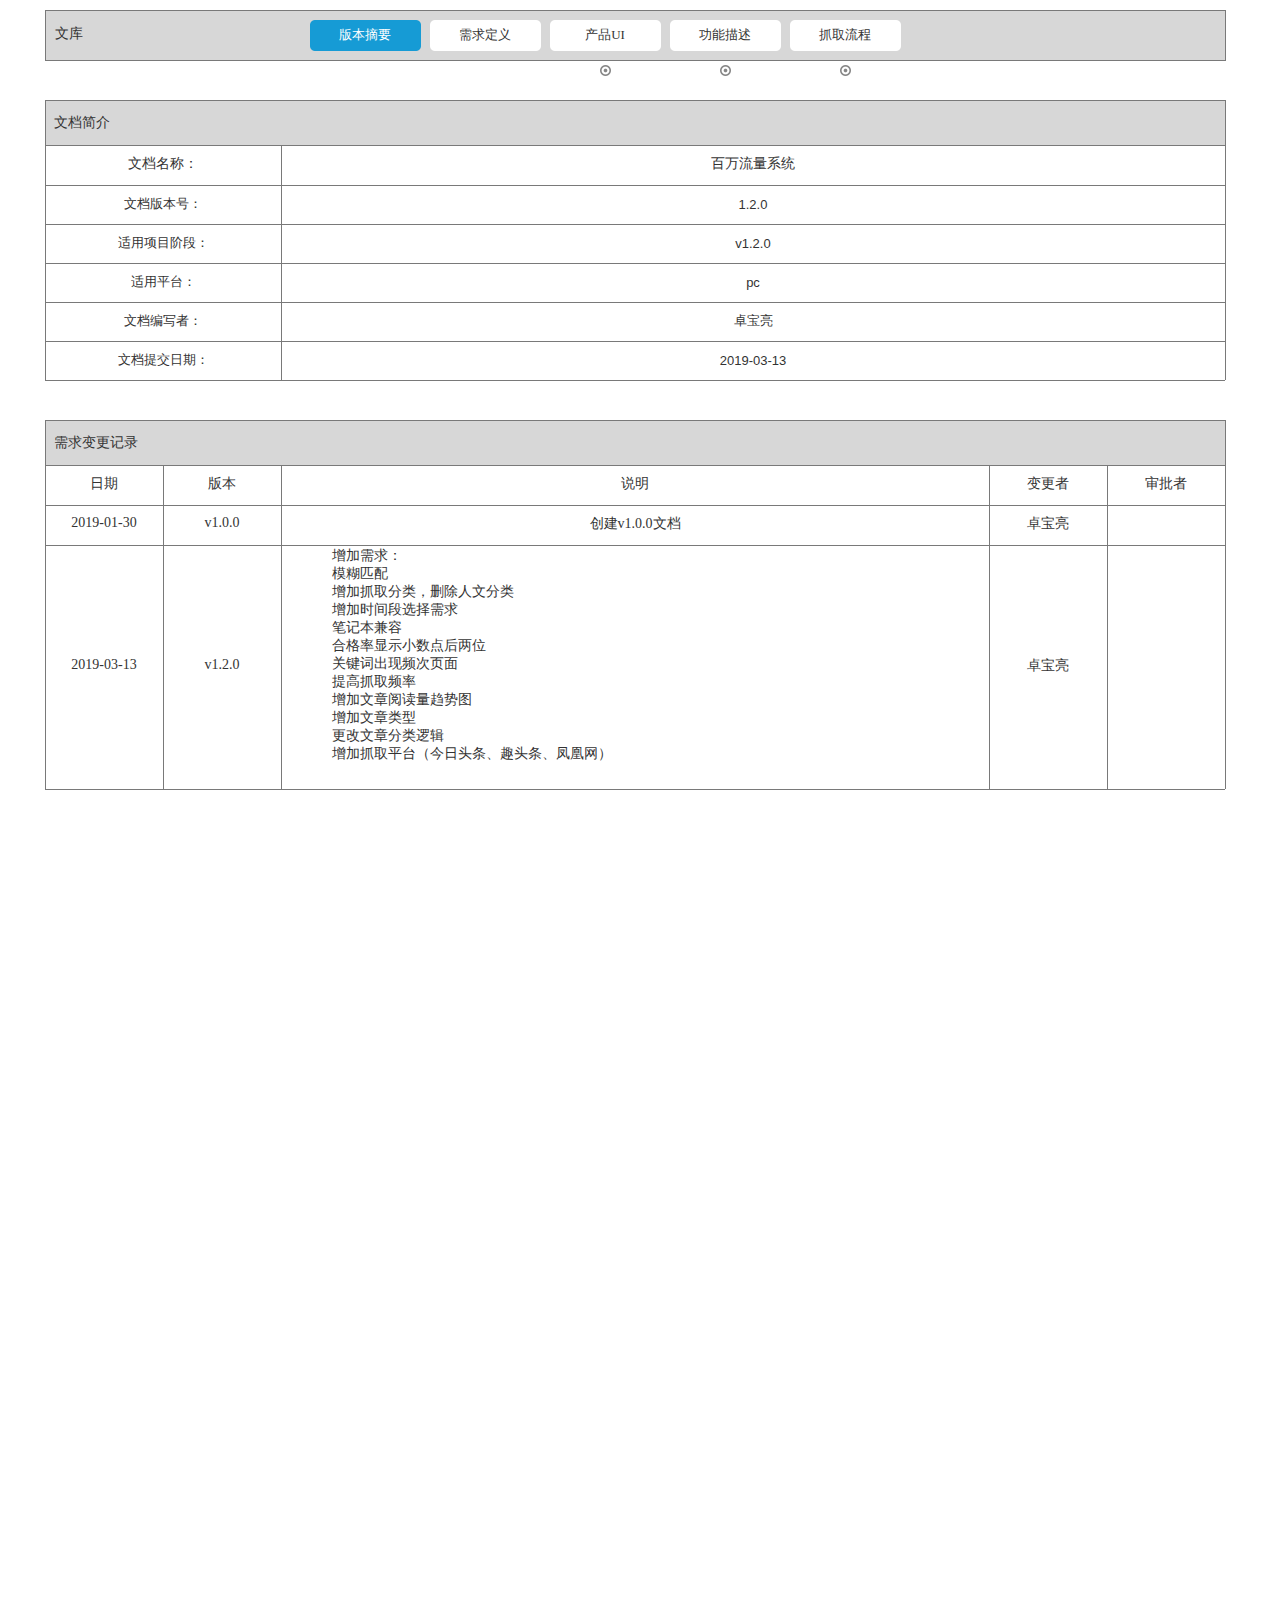
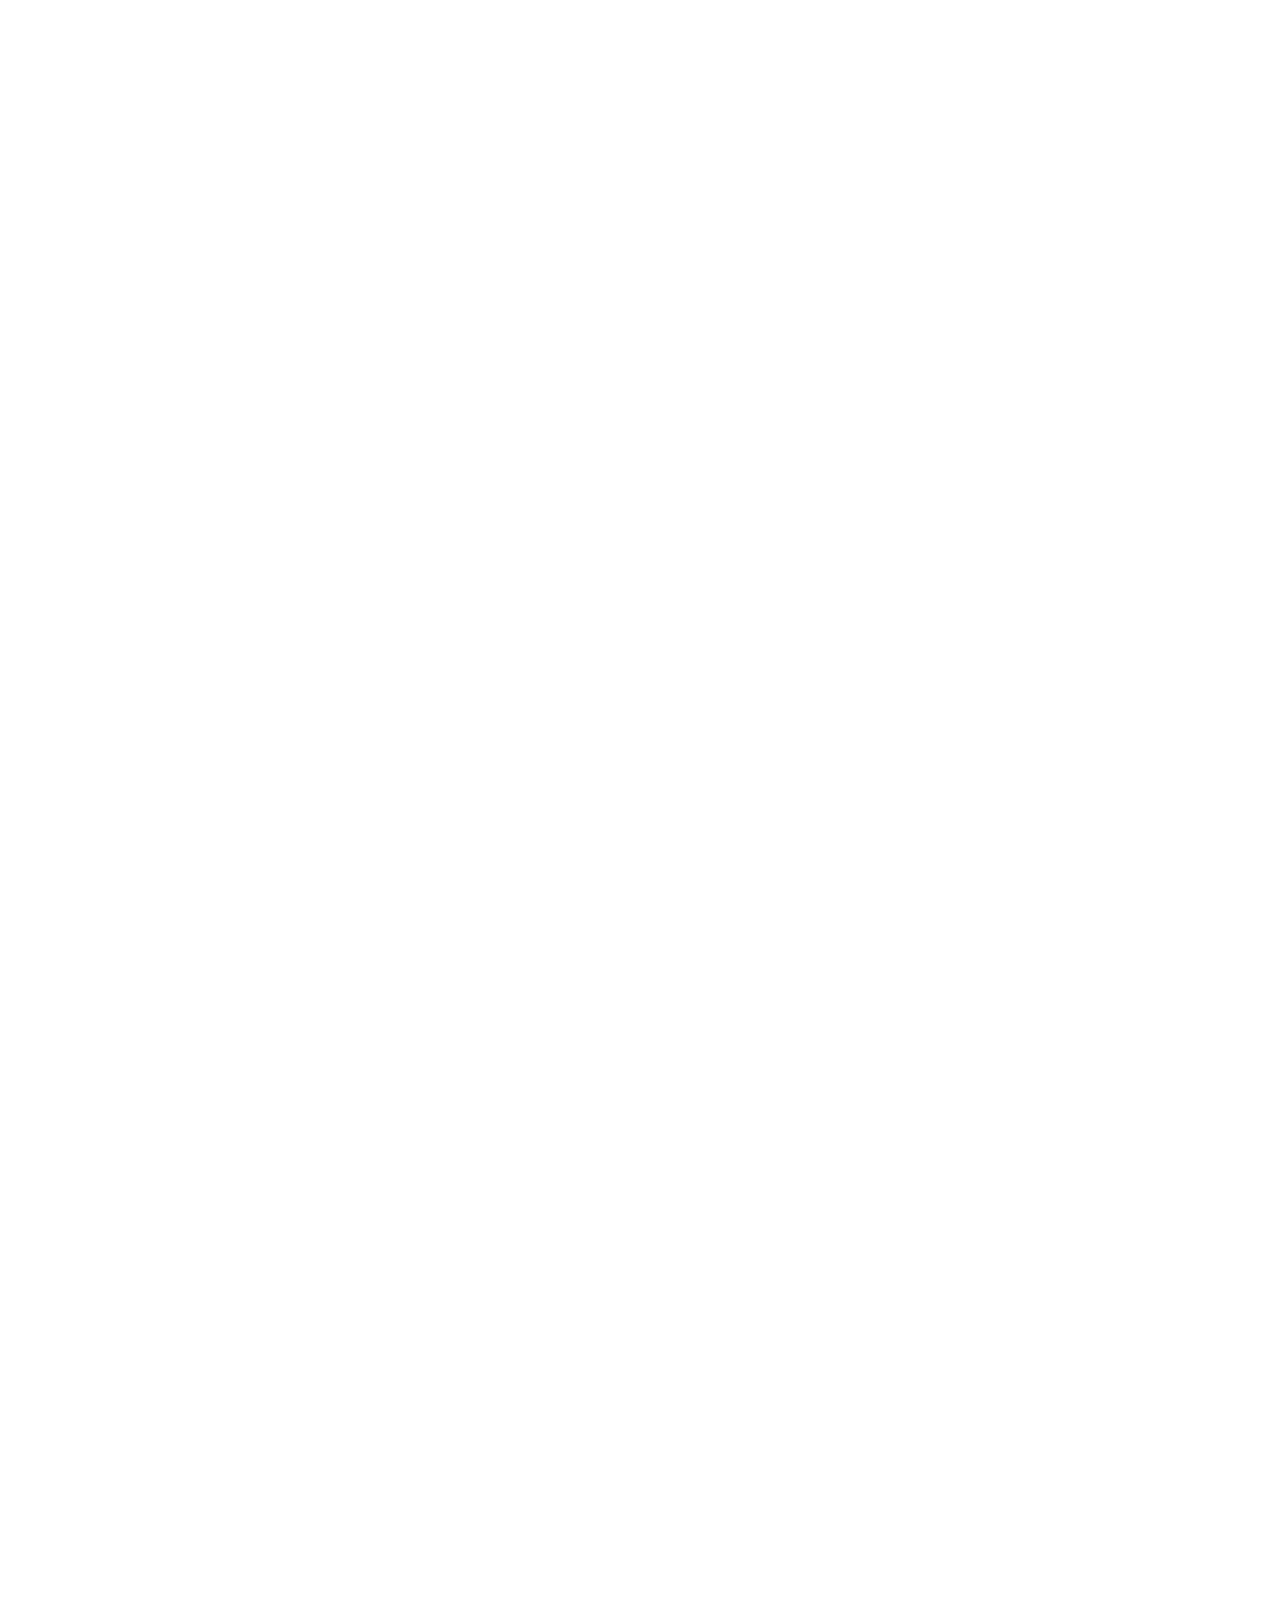
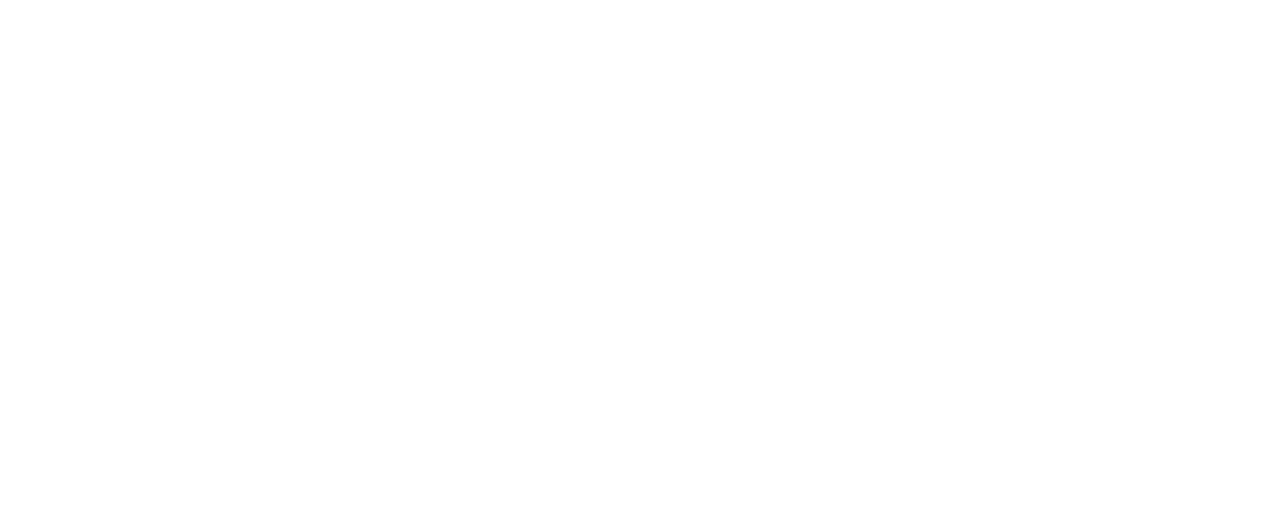
<file: resources/reload.html>
﻿<html>
	<head>
		<title></title>
	</head>
	<body>
	
	<script language="javascript">
	function getUrl() {
      var query = window.location.hash.substring(1);
      var vars = query.split("&&&");
      for (var i=0;i<vars.length;i++) {
        var url = vars[i];
        return decodeURI(url).replace("html%23","html#");
      } 
    }

    var rel = '../';
    var url = getUrl();
    if (url.indexOf(":") > 0 && url.indexOf(":") < 10) rel = '';
	self.location.href = rel + url;
	</script>
	
	</body>
</html>
</file>
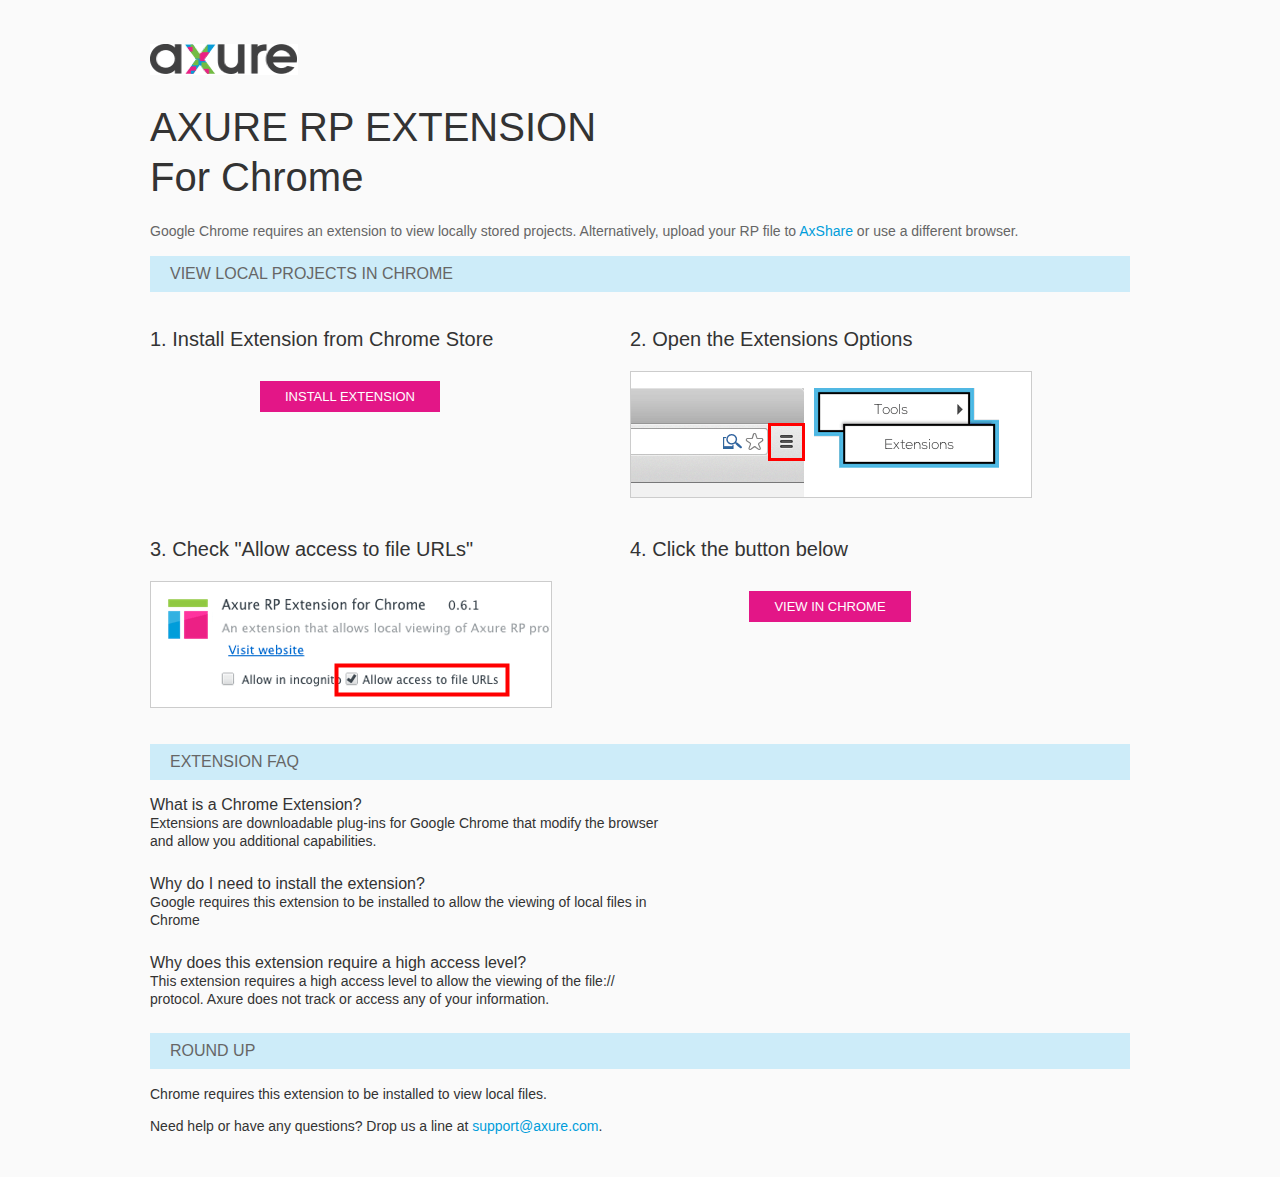
<file: resources/chrome/chrome.html>
<html>
<head>
    <title>Install the Axure RP Chrome Extension</title>
    <style type="text/css">
        *
        {
            font-family: Helvetica, Arial, sans-serif;
        }
        body
        {
            text-align: center;
            background-color: #fafafa;
        }
        p
        {
            font-size: 14px;
            line-height: 18px;
            color: #333333;
        }
        div.container
        {
            width: 980px;
            margin-left: auto;
            margin-right: auto;
            text-align: left;
        }
        a
        {
            text-decoration: none;
            color: #009dda;
        }
        .button
        {
            background: #E31687;
            font: normal 16px Arial, sans-serif;
            color: #FFFFFF;
            padding: 8px 25px 8px 25px;
            border: 0;
            display: inline-block;
            margin-top: 10px;
            text-transform: uppercase;
            font-size: 13px;
        }
        a:hover.button
        {
            opacity: .8;
        }
        div.left
        {
            width: 400px;
            float: left;
            margin-right: 80px;
        }
        div.right
        {
            width: 400px;
            float: left;
        }
        div.buttonContainer
        {
            text-align: center;
        }
        h1
        {
            font-size: 40px;
            color: #333333;
            line-height: 50px;
            margin-bottom: 20px;
            font-weight: normal;
        }
        h2
        {
            font-size: 38px;
            font-weight: normal;
            color: #08639C;
            text-align: center;
        }
        h3
        {
            font-size: 20px;
            color: #333333;
            font-weight: normal;
        }
        .heading
        {
            background-color: #cdecf9;
            height: 36px;
            line-height: 36px;
            padding-left: 20px;
            font-size: 16px;
            color: #666666;
        }
        span.faq
        {
            font-size: 16px;
            font-weight: normal;
            color: #333333;
            display: block;
        }
    </style>
</head>
<body>
    <div class="container">
        <br />
        <br />
        <img src="axure_logo.gif" alt="axure" />
        <br />
        <h1>
            AXURE RP EXTENSION<br />
            For Chrome</h1>
        <p style="font-size: 14px; color: #666666; margin-top: 10px;">
            Google Chrome requires an extension to view locally stored projects. Alternatively,
            upload your RP file to <a href="https://share.axure.com">AxShare</a> or use a different
            browser.</p>
        <h3 class="heading">
            VIEW LOCAL PROJECTS IN CHROME</h3>
        <div class="left">
            <h3>
                1. Install Extension from Chrome Store</h3>
            <div class="buttonContainer">
                <a class="button" href="https://chrome.google.com/webstore/detail/dogkpdfcklifaemcdfbildhcofnopogp"
                    target="_blank">Install Extension</a>
            </div>
        </div>
        <div class="right">
            <h3>
                2. Open the Extensions Options</h3>
            <img src="extensions_menu.gif" alt="extensions" />
        </div>
        <div style="clear: both; height: 20px;">
            &nbsp;</div>
        <div class="left">
            <h3>
                3. Check "Allow access to file URLs"</h3>
            <img src="allow_access.gif" alt="allow access" />
        </div>
        <div class="right">
            <h3>
                4. Click the button below</h3>
            <div class="buttonContainer">
                <a class="button" href="../../start.html">View in Chrome</a>
            </div>
        </div>
        <div style="clear: both; height: 20px;">
        </div>
        <h3 class="heading">
            EXTENSION FAQ</h3>
        <p>
            <span class="faq">What is a Chrome Extension?</span> Extensions are downloadable
            plug-ins for Google Chrome that modify the browser<br />
            and allow you additional capabilities.
        </p>
        <p style="margin-top: 25px;">
            <span class="faq">Why do I need to install the extension?</span> Google requires
            this extension to be installed to allow the viewing of local files in<br />
            Chrome
        </p>
        <p style="margin-top: 25px; margin-bottom: 25px;">
            <span class="faq">Why does this extension require a high access level?</span> This
            extension requires a high access level to allow the viewing of the file://<br />
            protocol. Axure does not track or access any of your information.
        </p>
        <h3 class="heading">
            ROUND UP</h3>
        <p>
            Chrome requires this extension to be installed to view local files.</p>
        <p>
            Need help or have any questions? Drop us a line at <a href="mailto:support@axure.com">
                support@axure.com</a>.
        </p>
        <div style="clear: both; height: 20px;">
        </div>
    </div>
</body>
</html>
</file>
<file: resources/css/axure_rp_page.css>
﻿/* so the window resize fires within a frame in IE7 */
html, body {
    height: 100%;
}

a {
    color: inherit;
}

p {
    margin: 0px;
    text-rendering: optimizeLegibility;
    font-feature-settings: "kern" 1;
    -webkit-font-feature-settings: "kern";
    -moz-font-feature-settings: "kern";
    -moz-font-feature-settings: "kern=1";
    font-kerning: normal;
}

iframe {
    background: #FFFFFF;
}

/* to match IE with C, FF */
input {
    padding: 1px 0px 1px 0px;
    box-sizing: border-box;
    -moz-box-sizing: border-box;
}

textarea {
    margin: 0px;
    box-sizing: border-box;
    -moz-box-sizing: border-box;
}

div.intcases {
    font-family: arial; 
    font-size: 12px;
    text-align:left; 
    border:1px solid #AAA; 
    background:#FFF none repeat scroll 0% 0%; 
    z-index:9999; 
    visibility:hidden; 
    position:absolute;
    padding: 0px;
    border-radius: 3px;
    white-space: nowrap;
}

div.intcaselink {
    cursor: pointer;
    padding: 3px 8px 3px 8px;
    margin: 5px;
    background:#EEE none repeat scroll 0% 0%; 
    border:1px solid #AAA;
    border-radius: 3px;
}

div.refpageimage {
    position: absolute;
    left: 0px;
    top: 0px;
    font-size: 0px;
    width: 16px;
    height: 16px;
    cursor: pointer;
    background-image: url(images/newwindow.gif);
    background-repeat: no-repeat;
}

div.annnoteimage {
    position: absolute;
    left: 0px;
    top: 0px;
    font-size: 0px;
    /*width: 16px;
    height: 12px;*/
    cursor: help;
    /*background-image: url(images/note.gif);*/
    /*background-repeat: no-repeat;*/
    width: 13px;
    height: 12px;
    padding-top: 1px;
    text-align: center;
    background-color: #138CDD;
    -moz-box-shadow: 1px 1px 3px #aaa;
    -webkit-box-shadow: 1px 1px 3px #aaa;
    box-shadow: 1px 1px 3px #aaa;
}

div.annnoteline {
    display: inline-block;
    width: 9px;
    height: 1px;
    border-bottom: 1px solid white;
    margin-top: 1px;
}

div.annnotelabel {
    position: absolute;
    left: 0px;
    top: 0px;
    font-family: Helvetica,Arial;
    font-size: 10px;
    /*border: 1px solid rgb(166,221,242);*/
    cursor: help;
    /*background:rgb(0,157,217) none repeat scroll 0% 0%;*/ 
    padding: 1px 3px 1px 3px;
    white-space: nowrap;
    color: white;
    
    background-color: #138CDD;
    -moz-box-shadow: 1px 1px 3px #aaa;
    -webkit-box-shadow: 1px 1px 3px #aaa;
    box-shadow: 1px 1px 3px #aaa;
}

.annotation {
    font-size: 12px;
    padding-left: 2px;
    margin-bottom: 5px;
}

.annotationName {
    /*font-size: 13px;
    font-weight: bold;
    margin-bottom: 3px;
    white-space: nowrap;*/

    font-family: 'Trebuchet MS';
    font-size: 14px;
    font-weight: bold;
    margin-bottom: 5px;
    white-space: nowrap;
}

.annotationValue {
    font-family: Arial, Helvetica, Sans-Serif;
    font-size: 12px;
    color: #4a4a4a;
    line-height: 21px;
    margin-bottom: 20px;
}

.noteLink {
    text-decoration: inherit;
    color: inherit;
}

.noteLink:hover {
    background-color: white;
}

/* this is a fix for the issue where dialogs jump around and takes the text-align from the body */
.dialogFix {
    position:absolute;
    text-align:left;
    border: 1px solid #8f949a;
}


@keyframes pulsate {
  from {
    box-shadow: 0 0 10px #15d6ba;
  }
  to {
    box-shadow: 0 0 20px #15d6ba;
  }
}

@-webkit-keyframes pulsate {
  from {
    -webkit-box-shadow: 0 0 10px #15d6ba;
    box-shadow: 0 0 10px #15d6ba;
  }
  to {
    -webkit-box-shadow: 0 0 20px #15d6ba;
    box-shadow: 0 0 20px #15d6ba;
  }
}
 
@-moz-keyframes pulsate {
  from {
    -moz-box-shadow: 0 0 10px #15d6ba;
    box-shadow: 0 0 10px #15d6ba;
  }
  to {
    -moz-box-shadow: 0 0 20px #15d6ba;
    box-shadow: 0 0 20px #15d6ba;
  }
}

.legacyPulsateBorder {
    /*border: 5px solid #15d6ba;
    margin: -5px;*/
    -moz-box-shadow: 0 0 10px 3px #15d6ba;
    box-shadow: 0 0 10px 3px #15d6ba;
}

.pulsateBorder {
  animation-name: pulsate;
  animation-timing-function: ease-in-out;
  animation-duration: 0.9s;
  animation-iteration-count: infinite;
  animation-direction: alternate;
  
  -webkit-animation-name: pulsate;
  -webkit-animation-timing-function: ease-in-out;
  -webkit-animation-duration: 0.9s;
  -webkit-animation-iteration-count: infinite;
  -webkit-animation-direction: alternate;

  -moz-animation-name: pulsate;
  -moz-animation-timing-function: ease-in-out;
  -moz-animation-duration: 0.9s;
  -moz-animation-iteration-count: infinite;
  -moz-animation-direction: alternate;
}

.ax_default_hidden, .ax_default_unplaced{
    display: none;
    visibility: hidden;
}

.widgetNoteSelected {
    -moz-box-shadow: 0 0 10px 3px #138CDD;
    box-shadow: 0 0 10px 3px #138CDD;
    /*-moz-box-shadow: 0 0 20px #3915d6;
    box-shadow: 0 0 20px #3915d6;*/
    /*border: 3px solid #3915d6;*/
    /*margin: -3px;*/
}


.singleImg {
    display: none;
    visibility: hidden;
}
</file>
<file: data/styles.css>
﻿.ax_default {
  font-family:'ArialMT', 'Arial';
  font-weight:400;
  font-style:normal;
  font-size:13px;
  color:#333333;
  text-align:center;
  line-height:normal;
}
.box_1 {
}
.box_2 {
}
.box_3 {
}
.ellipse {
}
.placeholder {
}
.button {
}
.primary_button {
  color:#FFFFFF;
}
.link_button {
  color:#169BD5;
}
._形状 {
  font-family:'ArialMT', 'Arial';
  font-weight:400;
  font-style:normal;
  font-size:13px;
  color:#333333;
  text-align:center;
  line-height:normal;
}
._图片 {
}
._一级标题 {
  font-family:'ArialMT', 'Arial';
  font-weight:bold;
  font-style:normal;
  font-size:32px;
  text-align:left;
}
._二级标题 {
  font-family:'ArialMT', 'Arial';
  font-weight:bold;
  font-style:normal;
  font-size:24px;
  text-align:left;
}
._三级标题 {
  font-family:'ArialMT', 'Arial';
  font-weight:bold;
  font-style:normal;
  font-size:18px;
  text-align:left;
}
._四级标题 {
  font-family:'ArialMT', 'Arial';
  font-weight:bold;
  font-style:normal;
  font-size:14px;
  text-align:left;
}
._五级标题 {
  font-family:'ArialMT', 'Arial';
  font-weight:bold;
  font-style:normal;
  text-align:left;
}
._六级标题 {
  font-family:'ArialMT', 'Arial';
  font-weight:bold;
  font-style:normal;
  font-size:10px;
  text-align:left;
}
.label {
  font-size:14px;
  text-align:left;
}
._文本段落 {
  text-align:left;
}
.line {
}
.text_field {
  color:#000000;
  text-align:left;
}
.text_area {
  color:#000000;
  text-align:left;
}
.droplist {
  color:#000000;
  text-align:left;
}
.checkbox {
  text-align:left;
}
.table_cell {
}
._流程形状 {
}
._连接线 {
  font-family:'PingFang-SC-Regular', 'PingFang SC';
  font-weight:400;
  font-style:normal;
  font-size:13px;
  color:#333333;
  text-align:center;
  line-height:normal;
}
.sticky_1 {
  text-align:left;
}
.sticky_2 {
  text-align:left;
}
.sticky_3 {
  text-align:left;
}
.sticky_4 {
  text-align:left;
}
.marker {
  color:#FFFFFF;
}
.flow_shape {
}
.image {
}
.icon {
}
.box_4 {
  color:#FFFFFF;
}
.table {
  font-size:13px;
  color:#333333;
  text-align:center;
  line-height:normal;
}
.menu_item {
}
._图片1 {
}
._图片2 {
  color:#000000;
}
.shape {
  font-family:'ArialMT', 'Arial';
  font-weight:400;
  font-style:normal;
  font-size:13px;
  color:#333333;
  text-align:center;
  line-height:normal;
}
._文本段落1 {
  font-family:'ArialMT', 'Arial';
  font-weight:normal;
  font-style:normal;
  font-size:13px;
  color:#000000;
  text-align:left;
}
.refs-design-apple {
  font-family:'PingFang-SC-Regular', 'PingFang SC';
  font-weight:400;
  font-style:normal;
}
</file>
<file: files/index/styles.css>
﻿body {
  margin:0px;
  background-image:none;
  position:relative;
  left:-10px;
  width:1190px;
  margin-left:auto;
  margin-right:auto;
  text-align:left;
}
#base {
  position:absolute;
  z-index:0;
}
#u0 {
  border-width:0px;
  position:absolute;
  left:10px;
  top:100px;
  width:1190px;
  height:3623px;
}
#u0_input {
  border-width:0px;
  position:absolute;
  left:0px;
  top:0px;
  width:1190px;
  height:3623px;
  overflow:hidden;
}
#u1_img {
  border-width:0px;
  position:absolute;
  left:0px;
  top:0px;
  width:1181px;
  height:51px;
}
#u1 {
  border-width:0px;
  position:absolute;
  left:10px;
  top:10px;
  width:1180px;
  height:50px;
}
#u1_text {
  border-width:0px;
  position:absolute;
  left:0px;
  top:0px;
  width:0px;
  visibility:hidden;
  word-wrap:break-word;
}
#u2_img {
  border-width:0px;
  position:absolute;
  left:0px;
  top:0px;
  width:30px;
  height:21px;
}
#u2 {
  border-width:0px;
  position:absolute;
  left:20px;
  top:25px;
  width:29px;
  height:20px;
  font-family:'PingFangSC-Medium', 'PingFang SC Medium', 'PingFang SC';
  font-weight:500;
  font-style:normal;
}
#u2_text {
  border-width:0px;
  position:absolute;
  left:0px;
  top:0px;
  width:29px;
  white-space:nowrap;
}
#u3 {
  border-width:0px;
  position:absolute;
  left:0px;
  top:0px;
  width:0px;
  height:0px;
}
#u4_img {
  border-width:0px;
  position:absolute;
  left:0px;
  top:0px;
  width:111px;
  height:31px;
}
#u4 {
  border-width:0px;
  position:absolute;
  left:275px;
  top:20px;
  width:110px;
  height:30px;
  font-family:'PingFang-SC-Regular', 'PingFang SC';
  font-weight:400;
  font-style:normal;
}
#u4_img.selected {
}
#u4.selected {
}
#u4_text {
  border-width:0px;
  position:absolute;
  left:2px;
  top:6px;
  width:106px;
  word-wrap:break-word;
}
#u5_img {
  border-width:0px;
  position:absolute;
  left:0px;
  top:0px;
  width:111px;
  height:31px;
}
#u5 {
  border-width:0px;
  position:absolute;
  left:395px;
  top:20px;
  width:110px;
  height:30px;
  font-family:'PingFang-SC-Regular', 'PingFang SC';
  font-weight:400;
  font-style:normal;
}
#u5_img.selected {
}
#u5.selected {
}
#u5_text {
  border-width:0px;
  position:absolute;
  left:2px;
  top:6px;
  width:106px;
  word-wrap:break-word;
}
#u6_img {
  border-width:0px;
  position:absolute;
  left:0px;
  top:0px;
  width:111px;
  height:31px;
}
#u6 {
  border-width:0px;
  position:absolute;
  left:515px;
  top:20px;
  width:110px;
  height:30px;
  font-family:'PingFang-SC-Regular', 'PingFang SC';
  font-weight:400;
  font-style:normal;
}
#u6_img.selected {
}
#u6.selected {
}
#u6_text {
  border-width:0px;
  position:absolute;
  left:2px;
  top:6px;
  width:106px;
  word-wrap:break-word;
}
#u7_img {
  border-width:0px;
  position:absolute;
  left:0px;
  top:0px;
  width:111px;
  height:31px;
}
#u7 {
  border-width:0px;
  position:absolute;
  left:635px;
  top:20px;
  width:110px;
  height:30px;
  font-family:'PingFang-SC-Regular', 'PingFang SC';
  font-weight:400;
  font-style:normal;
}
#u7_img.selected {
}
#u7.selected {
}
#u7_text {
  border-width:0px;
  position:absolute;
  left:2px;
  top:6px;
  width:106px;
  word-wrap:break-word;
}
#u8_img {
  border-width:0px;
  position:absolute;
  left:0px;
  top:0px;
  width:111px;
  height:31px;
}
#u8 {
  border-width:0px;
  position:absolute;
  left:755px;
  top:20px;
  width:110px;
  height:30px;
  font-family:'PingFang-SC-Regular', 'PingFang SC';
  font-weight:400;
  font-style:normal;
}
#u8_img.selected {
}
#u8.selected {
}
#u8_text {
  border-width:0px;
  position:absolute;
  left:2px;
  top:6px;
  width:106px;
  word-wrap:break-word;
}
#u9_img {
  border-width:0px;
  position:absolute;
  left:0px;
  top:0px;
  width:11px;
  height:11px;
}
#u9 {
  border-width:0px;
  position:absolute;
  left:685px;
  top:65px;
  width:10px;
  height:10px;
}
#u9_text {
  border-width:0px;
  position:absolute;
  left:0px;
  top:0px;
  width:0px;
  visibility:hidden;
  word-wrap:break-word;
}
#u10_img {
  border-width:0px;
  position:absolute;
  left:0px;
  top:0px;
  width:11px;
  height:11px;
}
#u10 {
  border-width:0px;
  position:absolute;
  left:565px;
  top:65px;
  width:10px;
  height:10px;
}
#u10_text {
  border-width:0px;
  position:absolute;
  left:0px;
  top:0px;
  width:0px;
  visibility:hidden;
  word-wrap:break-word;
}
#u11_img {
  border-width:0px;
  position:absolute;
  left:0px;
  top:0px;
  width:11px;
  height:11px;
}
#u11 {
  border-width:0px;
  position:absolute;
  left:805px;
  top:65px;
  width:10px;
  height:10px;
}
#u11_text {
  border-width:0px;
  position:absolute;
  left:0px;
  top:0px;
  width:0px;
  visibility:hidden;
  word-wrap:break-word;
}
</file>
<file: resources/css/default.css>
﻿body {
  font-family : Arial, Helvetica, Sans-Serif;
  background-color: #8f949a;
  overflow:hidden;
}
a {
  cursor: pointer;
}

input[type="radio"], input[type="checkbox"] {
    margin: 0px 9px 0px 0px;
    vertical-align: bottom;
}

input {
    -webkit-box-sizing: border-box;
    -moz-box-sizing: border-box;
    box-sizing: border-box;
}

#maximizePanelContainer {
  font-size: 4px;
  position:absolute;
  left: 0px;
  top: 0px;
  width: 55px;
  height: 20px;
  overflow: visible;
  z-index: 1000;
}
#maximizePanelOver {
    position: absolute;
    left: 0px;
    top: 0px;
    width: 55px;
    height: 20px;
}
.maximizePanel {
    position: absolute;
    left: 0px;
    top: 0px;
    width: 55px;
    height: 20px;
    background: #a2a2a2 url('../images/expand.png') no-repeat center center;
    background: url('../images/expand.svg') no-repeat center center, linear-gradient(rgba(200,200,200,.5),rgba(200,200,200,.5));
    cursor: pointer;
}

#interfaceControlFrameMinimizeContainer {
  position:absolute;
    top: 0px;
    left: 0px;
  font-size: 2px; /*for IE*/
  text-align: right;
  z-index: 100;
    height: 20px;
    width: 55px;
    background-color: #62666b;
}
#interfaceControlFrameMinimizeContainer a {
    display: inline-block;
    width: 55px;
    height: 20px;
    font-size: 2px;
    background: url('../images/close.png') no-repeat center center;
    background: url('../images/close.svg') no-repeat center center, linear-gradient(transparent,transparent);
    text-decoration: none;
}

.hashover #interfaceControlFrameMinimizeContainer a:hover {
    background: url('../images/close_hover.png') no-repeat center center;
    background: url('../images/close_hover.svg') no-repeat center center, linear-gradient(transparent,transparent);
}

#interfaceControlFrame {
    margin: 0px 0px 0px 55px;
}

#interfaceControlFrameCloseContainer {
    /*display: none;*/
    position:absolute;
    bottom: 0px;
    left: 0px;
    font-size: 9px;
    font-family: 'Trebuchet MS';
    font-weight: bold;
    letter-spacing: 1px;
    z-index: 100;
    width: 55px;
    background-color: #62666b;
    text-align: center;  
}
#interfaceControlFrameCloseContainer a {
    display: inline-block;
    width: 55px;
    color: #ffffff;
    padding: 5px 0px;
}

#interfaceControlFrameHeader li a {
    display: block;
    width: 54px;
    height: 78px;
    text-align: center;
    padding-top: 50px;
    outline: none;
    margin-right: 1px;
    text-decoration: none;
    color: #ffffff;
    white-space: nowrap;
    background-color: transparent;
    background-repeat: no-repeat;
    background-position: 50% 17px;
    box-sizing: border-box;
    -moz-box-sizing: border-box;
    -webkit-box-sizing: border-box;
    border-left: 4px solid transparent;
    border-right: 4px solid transparent;
}

.hashover #interfaceControlFrameHeader li a:hover {
    background-color: transparent;
    background-repeat: no-repeat;
    background-position: 50% 17px;
    color: #c2c2c2;
}

#interfaceControlFrameHeader li a.selected, #interfaceControlFrameHeader li a.selected:hover {
    background-color: #f5f5f5;
    background-repeat: no-repeat;
    background-position: 50% 17px;
    color: #62666b;
    border-left: 5px solid #138CDD;
}

#interfaceControlFrameHeaderContainer {
    float: left;
    overflow: visible;
    width: 55px;
    margin-left: -55px;
    margin-top: 20px;
}

#interfaceControlFrameHeader {
    position: relative;
    list-style: none;
    font-size: 8px;
    z-index: 50;
    font-family: 'Trebuchet MS';
    font-weight: bold;
    letter-spacing: 1px;
}

#interfaceControlFrameContainer {
    float: right;
    background-color: #f5f5f5;
    overflow: hidden;
    width: 100%;
}

#interfaceControlFrameLogoContainer {
  background-color: White;
  padding: 20px 10px 10px 10px;
  overflow: hidden;
}

#interfaceControlFrameLogoImageContainer {
  text-align: center;
}

#interfaceControlFrameLogoCaptionContainer {
  text-align: center;
  margin: 5px 10px 0px 10px;
  font-size: 12px;
  color: #4a4a4a;
}

#logoImage {
    width: 100%;
}

.emptyStateContainer {
    text-align: center;
    padding: 0px 10px;
    margin-top: 32px
}

.emptyStateTitle {
    margin: 0px 0px 9px 0px;
    font-weight: bold;
}

.emptyStateContent {
    line-height: 16px;
}

.dottedDivider {
    height: 2px;
    margin: 15px 0px 15px 0px;
    background: url('../images/divider.png') no-repeat center center;
    background: url('../images/divider.svg') no-repeat center center, linear-gradient(transparent,transparent);
}

.nondottedDivider {
    height: 2px;
    margin: 9px 0px 9px 0px;
}
</file>
<file: plugins/sitemap/styles/sitemap.css>
﻿
#sitemapHost {
    font-size: 12px;
    color:#4a4a4a;
    height: 100%;
}

#sitemapHostBtn a {
    background: url('images/sitemap_on.png');
    background: url('images/sitemap_on.svg'),linear-gradient(transparent, transparent);
}

.hashover #sitemapHostBtn a:hover {
    background: url('images/sitemap_hover.png');
    background: url('images/sitemap_hover.svg'),linear-gradient(transparent, transparent);
}

#sitemapHostBtn a.selected, #sitemapHostBtn a.selected:hover {
    background: url('images/sitemap_off.png');
    background: url('images/sitemap_off.svg'),linear-gradient(transparent, transparent);
}

#sitemapHost .pageButtonHeader {
    top: -27px;
}

#sitemapTreeContainer {
    overflow: auto;
    width: 100%;
    height: 100%;
    -webkit-overflow-scrolling: touch;
}

.sitemapTree {
    margin: 0px 0px 10px 0px;
    overflow:visible;
}

.sitemapTree ul {
    list-style-type: none;
    margin: 0px 0px 0px 0px;
    padding-left: 0px;
}

.sitemapPlusMinusLink 
{
}

.sitemapMinus 
{
	vertical-align:middle;
    background: url('images/minus.gif');
    background-repeat: no-repeat;
	margin-right: 3px;	
	margin-bottom: 1px;
    height:9px;
    width:9px;
    display:inline-block;
}

.sitemapPlus 
{
	vertical-align:middle;
    background: url('images/plus.gif');
    background-repeat: no-repeat;
	margin-right: 3px;	
	margin-bottom: 1px;
	height:9px;
    width:9px;
    display:inline-block;
}

.sitemapPageLink 
{
    margin-left: 0px;
}

.sitemapPageIcon 
{
	margin: 0px 0px -3px 4px;
    width: 16px;
    height: 16px;
    display: inline-block;
    background: url('images/page.png') no-repeat center center;
    background: url('images/page.svg') no-repeat center center, linear-gradient(transparent,transparent);
}

.sitemapFlowIcon
{
    background: url('images/flow.png') no-repeat center center;
    background: url('images/flow.svg') no-repeat center center, linear-gradient(transparent,transparent);
}

.sitemapFolderIcon
{
    background: url('images/folder_closed.png') no-repeat center center;
    background: url('images/folder_closed.svg') no-repeat center center, linear-gradient(transparent,transparent);
}

.sitemapFolderOpenIcon
{
    background: url('images/folder_open.png') no-repeat center center;
    background: url('images/folder_open.svg') no-repeat center center, linear-gradient(transparent,transparent);
}

.sitemapPageName 
{
    margin-left: 7px;
}

.sitemapNode 
{
    /*margin:4px 0px 4px 0px;*/
    white-space:nowrap;
}

.sitemapPageLinkContainer {
    /*display: inline-block;*/
    margin-left: 0px;
    padding: 4px 0px 4px 0px;
}
/*
.sitemapNode div
{
	padding-top: 1px; 
	padding-bottom: 3px;
    padding-left: 20px;
	height: 14px;
}
*/

.sitemapExpandableNode 
{
	margin-left: 0px;
}

.sitemapHighlight 
{
    /*display: inline-block;*/
	background-color : #C8E0F0;
    font-weight: bold;
}

.sitemapGreyedName
{
	color: #AAA;
}


.pluginNameHeader
{
    font-family: 'Trebuchet MS';
	font-size: 12px;
    letter-spacing: 1px;
	/*font-weight: bold;*/
	white-space: nowrap;
    margin-bottom: 5px;
}

.pageNameHeader
{
    font-family: 'Trebuchet MS';
    /*display: inline-block;*/
    /*float: left;*/
	font-size: 15px;
	font-weight: bold;
	/*height: 23px;*/
    padding-right: 77px;
	white-space: nowrap;
    overflow: hidden;
    text-overflow: ellipsis;
}

.pageButtonHeader
{
    float: right;
    position: relative;
    /*width: 72px;*/
	height: 24px;
    top: -22px;
    margin-bottom: -24px;
}

.sitemapHeader
{
    padding-top: 27px;
    border-bottom: 1px solid #d9d9d9;
    min-width: 110px;
}

.sitemapToolbar {
    margin: 0px 5px 14px 12px;
}

.sitemapToolbarButton
{
    float: left;
    width: 22px;
    height: 22px;
    border: 1px solid transparent;
}

#linksButton {
    background: url('images/share.png') no-repeat center center;
    background: url('images/share.svg') no-repeat center center, linear-gradient(transparent,transparent);
}

#linksButton:hover {
    background: url('images/share_hover.png') no-repeat center center;
    background: url('images/share_hover.svg') no-repeat center center, linear-gradient(transparent,transparent);
}

#linksButton.sitemapToolbarButtonSelected, .hashover #linksButton.sitemapToolbarButtonSelected:hover {
    background: url('images/share_on.png') no-repeat center center;
    background: url('images/share_on.svg') no-repeat center center, linear-gradient(transparent,transparent);
}

#adaptiveButton {
    background: url('images/views.png') no-repeat center center;
    background: url('images/views.svg') no-repeat center center, linear-gradient(transparent,transparent);
}

#adaptiveButton:hover {
    background: url('images/views_hover.png') no-repeat center center;
    background: url('images/views_hover.svg') no-repeat center center, linear-gradient(transparent,transparent);
}

#adaptiveButton.sitemapToolbarButtonSelected, #adaptiveButton.sitemapToolbarButtonSelected:hover {
    background: url('images/views_on.png') no-repeat center center;
    background: url('images/views_on.svg') no-repeat center center, linear-gradient(transparent,transparent);
}

#highlightInteractiveButton {
    background: url('images/hotspots.png') no-repeat center center;
    background: url('images/hotspots.svg') no-repeat center center, linear-gradient(transparent,transparent);
    margin-top: 1px;
}

#highlightInteractiveButton:hover {
    background: url('images/hotspots_hover.png') no-repeat center center;
    background: url('images/hotspots_hover.svg') no-repeat center center, linear-gradient(transparent,transparent);
}

#highlightInteractiveButton.sitemapToolbarButtonSelected, #highlightInteractiveButton.sitemapToolbarButtonSelected:hover {
    background: url('images/hotspots_on.png') no-repeat center center;
    background: url('images/hotspots_on.svg') no-repeat center center, linear-gradient(transparent,transparent);
}

/*#variablesButton {
    background: url('images/229_variables_16.png') no-repeat center center;
}*/

#searchButton {
    background: url('images/232_search_16.png') no-repeat center center;
}

.sitemapLinkContainer
{
	margin-top: 8px;
	padding-right: 5px;
	/*font-size: 12px;*/
}

.sitemapLinkField 
{
	width: 100%;
	font-size: 12px;
	margin-top: 3px;
    padding: 5px;
}

.sitemapRadioSelected {
    font-weight: bold;
}

.sitemapOptionContainer
{
	margin-top: 8px;
	padding-right: 5px;
	/*font-size: 12px;*/
}

#sitemapOptionsDiv
{
	margin-top: 10px;
	/*margin-left: 16px;*/
}

#viewSelectDiv
{
    padding: 2px 0px 0px 0px;
	/*margin-left: 5px;*/
}

#viewSelect
{
	width: 70%;
}

.sitemapUrlOption
{
	padding-bottom: 8px;
}

.optionLabel
{
	font-size: 12px;
}

.sitemapPopupContainer
{
    display: none;
    position: absolute;
	background-color: #F4F4F4;
	border: 1px solid #B9B9B9;
	padding: 5px 5px 5px 5px;
	margin: 5px 0px 0px 5px;
    z-index: 1;
}

#sitemapLinksContainer {
    border-top: 1px solid #d9d9d9;
    padding: 10px;
    margin-left: 0px;
    /*line-height: 18px;*/
}

#adaptiveViewsContainer {
    border-top: 1px solid #d9d9d9;
    padding: 10px;
    margin-left: 0px;
    line-height: 18px;
}

.adaptiveViewOption
{
	padding: 2px;
}

.adaptiveViewOption:hover
{ 
	background-color: rgb(204,235,248);
	cursor: pointer;
}

.currentAdaptiveView {
    font-weight: bold;
}

.adaptiveCheckboxDiv {
	height: 15px;
	width: 15px;
	float: left;
}

.checkedAdaptive {
	background: url('images/adaptivecheck.png') no-repeat center center;
}

/*#variablesContainer 
{
	max-height: 350px;
	overflow: auto;
}*/

/*#variablesClearLink 
{
	color: #069;
	left: 5px;
}*/

#searchDiv {
    padding: 8px 12px 11px 12px;
}

#searchBox {
    width: 100%;
    border: none;
    border-top: 1px solid #d9d9d9;
    /*border-bottom: 1px solid #d9d9d9;*/
    padding: 5px;
    font-size: 12px;
}

.searchBoxHint 
{
	color: #8f949a;
	/*font-style: italic;*/
}

#sitemapLinksPageName
{
	font-weight: bold;
}

#sitemapOptionsHeader
{
	font-weight: bold;
}
</file>
<file: plugins/page_notes/styles/page_notes.css>
﻿#pageNotesHost {
    font-size: 12px;
    color:#4a4a4a;
    height: 100%;
}

#pageNotesHostBtn a {
    background: url('images/notes_on.png');
    background: url('images/notes_on.svg'),linear-gradient(transparent, transparent);
}

.hashover #pageNotesHostBtn a:hover {
    background: url('images/notes_hover.png');
    background: url('images/notes_hover.svg'),linear-gradient(transparent, transparent);
}

#pageNotesHostBtn a.selected, #pageNotesHostBtn a.selected:hover {
    background: url('images/notes_off.png');
    background: url('images/notes_off.svg'),linear-gradient(transparent, transparent);
}

#footnotesButton {
    background: url('images/footnotes.png') no-repeat center center;
    background: url('images/footnotes.svg') no-repeat center center,linear-gradient(transparent, transparent);
}

#footnotesButton:hover {
    background: url('images/footnotes_hover.png') no-repeat center center;
    background: url('images/footnotes_hover.svg') no-repeat center center,linear-gradient(transparent, transparent);
}

#footnotesButton.sitemapToolbarButtonSelected, #footnotesButton.sitemapToolbarButtonSelected:hover {
    background: url('images/footnotes_on.png') no-repeat center center;
    background: url('images/footnotes_on.svg') no-repeat center center,linear-gradient(transparent, transparent);
}

.nextPageButton {
    background: url('images/forward.png') no-repeat center center;
    background: url('images/forward.svg') no-repeat center center,linear-gradient(transparent, transparent);    
}

.nextPageButton:hover {
    background: url('images/forward_hover.png') no-repeat center center;
    background: url('images/forward_hover.svg') no-repeat center center,linear-gradient(transparent, transparent);    
}

.prevPageButton {
    background: url('images/back.png') no-repeat center center;
    background: url('images/back.svg') no-repeat center center,linear-gradient(transparent, transparent);    
}

.prevPageButton:hover {
    background: url('images/back_hover.png') no-repeat center center;
    background: url('images/back_hover.svg') no-repeat center center,linear-gradient(transparent, transparent);    
}

#pageNotesScrollContainer 
{
    overflow: auto;
    width: 100%;
    /*height: 100%;*/
    -webkit-overflow-scrolling: touch;
}    

#pageNotesContainer 
{
    /*padding: 10px 10px 10px 12px;*/
}

#pageNotesContent 
{
	overflow: visible;
}

.pageNoteContainer 
{
    padding: 10px;
}

.pageNoteName 
{
    font-family: 'Trebuchet MS';
	font-size: 14px;
    font-weight: bold;
	margin-bottom: 5px;
	/*text-decoration: underline;*/
	white-space: nowrap;
}

.pageNote 
{
    line-height: 21px;
	/*margin-bottom: 20px;*/
}

.widgetNoteContainer {
    padding: 10px;
    border-bottom: 1px solid transparent;
    border-top: 1px solid transparent;
    cursor: pointer;
}

.widgetNoteContainerSelected {
    background-color: white;
    border-bottom: 1px solid #c2c2c2;
    border-top: 1px solid #c2c2c2;
}

/*.widgetNoteContainer:hover {
    background-color: white;
    //border-bottom: 1px solid #c2c2c2;
    //border-top: 1px solid #c2c2c2;
}*/

.widgetNoteFootnote {
    display: inline-block;
    /*vertical-align: top;
    margin: 2px 5px 10px 0px;
    padding: 1px 6px;
    font-size: 10px;
    color: #ffffff;
    background-color: #0a6cd6;*/
    width: 13px;
    height: 12px;
    padding-top: 1px;
    text-align: center;
    background-color: #138CDD;
    /*-moz-box-shadow: 1px 1px 3px #aaa;
    -webkit-box-shadow: 1px 1px 3px #aaa;
    box-shadow: 1px 1px 3px #aaa;*/
    font-size: 0px;
    margin-right: 8px;
}

div.annnoteline {
    display: inline-block;
    width: 9px;
    height: 1px;
    border-bottom: 1px solid white;
    margin-top: 1px;
}

.widgetNoteLabel {
    display: inline-block;
    vertical-align: top;
    font-family: 'Trebuchet MS';
	font-size: 14px;
    font-weight: bold;
	margin-bottom: 5px;    
}

.noteLink {
    text-decoration: inherit;
    color: inherit;
}

.noteLink:hover {
    background-color: white;
}
</file>
<file: plugins/debug/styles/debug.css>
﻿#debugHost {
    font-size: 12px;
    color:#4a4a4a;
    height: 100%;
}

#debugHostBtn a {
    background: url('images/variables_on.png');
    background: url('images/variables_on.svg'),linear-gradient(transparent, transparent);
}

.hashover #debugHostBtn a:hover {
    background: url('images/variables_hover.png');
    background: url('images/variables_hover.svg'),linear-gradient(transparent, transparent);
}

#debugHostBtn a.selected, #debugHostBtn a.selected:hover {
    background: url('images/variables_off.png');
    background: url('images/variables_off.svg'),linear-gradient(transparent, transparent);
}

#debugHeader .pageNameHeader {
    padding-right: 0px;
}

#variablesClearLink {
    display: inline-block;
    margin-bottom: 15px;
}

#variablesClearLink:hover {
    color: #0a6cd6;
}

#traceClearLink {
    display: inline-block;
    margin-bottom: 15px;
}

#traceClearLink:hover {
    color: #0a6cd6;
}

#debugScrollContainer 
{
    overflow: auto;
    width: 100%;
    height: 100%;
    -webkit-overflow-scrolling: touch;
}

#debugContainer {
        padding: 10px 10px 10px 10px;
}

.variableName
{
	font-weight: bold;
}

.variableDiv
{
    margin-bottom: 20px;
    line-height: 16px;

}

#variablesContainer {
    padding-bottom: 5px;
    /*overflow: auto;*/
}

#traceContainer {
    padding-top: 15px;
    /*padding: 0px 10px 10px 10px;*/
}

.debugToolbarButton 
{
	font-size: 1em;
	color: #069;
}

.axEventBlock {
    display: inline-block;
    width: 100%;
    margin: 5px 0px 5px 0px;
    line-height: 21px;
}

/*a.axEventBlock:hover {
    background-color: #069;
    color: white;
}*/

.axTime {
    margin: 0px 0px 0px 0px;
    font-size: 11px;
    color: #b1b3b5;
}

.axLabel {
    margin: 0px 0px 5px 0px;
    font-family: 'Trebuchet MS';
    font-size: 14px;
    font-weight: bold;
}

.lastAxEvent {
    margin-bottom: 10px;
    border-bottom: 1px solid #c2c2c2;
    padding-bottom: 10px;
}

.axEvent {
    margin: 0px 0px 5px 0px;
    font-weight: bold;
}

.axCase {
    margin: 0px 0px 5px 8px;
    font-style: italic;
}

.axAction {
    margin: 0px 0px 5px 13px;
}

#traceEmptyState.emptyStateContainer {
    margin-top: 0px;
}

.debugLinksContainer {
    text-align: right;
}
</file>
<file: plugins/recordplay/styles/recordplay.css>
﻿#recordPlayHost {
    font-size: 12px;
    color:#333;
    height: 100%;
}


#recordPlayContainer 
{
    overflow: auto;
    width: 100%;
    height: 100%;
    padding: 10px 10px 10px 10px;
}

#recordPlayToolbar 
{
	margin: 5px 5px 5px 5px;
    height: 22px;
}

#recordPlayToolbar .recordPlayButton
{
    float: left;
    width: 22px;
    height: 22px;
    border: 1px solid transparent;
}

#recordPlayToolbar .recordPlayButton:hover
{
    border: 1px solid rgb(0,157,217);
    background-color : rgb(166,221,242);
}

#recordPlayToolbar .recordPlayButton:active
{
    border: 1px solid rgb(0,157,217);
    background-color : rgb(204,235,248);
}

#recordPlayToolbar .recordPlayButtonSelected {
    border: 1px solid rgb(0,157,217);
    background-color : rgb(204,235,248);    
}

#recordButton {
    background: url('../../sitemap/styles/images/233_hyperlink_16.png') no-repeat center center;
}

#playButton {
    background: url('../../sitemap/styles/images/225_responsive_16.png') no-repeat center center;
}

#stopButton {
    background: url('../../sitemap/styles/images/228_togglenotes_16.png') no-repeat center center;
}

#deleteButton {
    background: url('../../sitemap/styles/images/231_event_16.png') no-repeat center center;
}

#recordNameHeader
{
    /* yeah??*/
	font-size: 13px;
	font-weight: bold;
	height: 23px;
	white-space: nowrap;
}

#recordPlayContent 
{
    /* yeah??*/
	overflow: visible;
}

.recordPlayName 
{
	font-size: 12px;
	margin-bottom: 5px;
	text-decoration: underline;
	white-space: nowrap;
}

.recordPlay 
{
	margin-bottom: 10px;
}
</file>
<file: files/产品ui/styles.css>
﻿body {
  margin:0px;
  background-image:none;
  position:static;
  left:auto;
  width:1374px;
  margin-left:0;
  margin-right:0;
  text-align:left;
}
#base {
  position:absolute;
  z-index:0;
}
#u51_img {
  border-width:0px;
  position:absolute;
  left:0px;
  top:0px;
  width:7px;
  height:5px;
}
#u51 {
  border-width:0px;
  position:absolute;
  left:1369px;
  top:675px;
  width:6px;
  height:4px;
  -webkit-transform:rotate(270deg);
  -moz-transform:rotate(270deg);
  -ms-transform:rotate(270deg);
  transform:rotate(270deg);
}
#u51_text {
  border-width:0px;
  position:absolute;
  left:0px;
  top:0px;
  width:0px;
  visibility:hidden;
  word-wrap:break-word;
}
#u52_img {
  border-width:0px;
  position:absolute;
  left:0px;
  top:0px;
  width:1181px;
  height:33px;
}
#u52 {
  border-width:0px;
  position:absolute;
  left:0px;
  top:0px;
  width:1180px;
  height:32px;
}
#u52_text {
  border-width:0px;
  position:absolute;
  left:0px;
  top:0px;
  width:0px;
  visibility:hidden;
  word-wrap:break-word;
}
#u53_img {
  border-width:0px;
  position:absolute;
  left:0px;
  top:0px;
  width:34px;
  height:23px;
}
#u53 {
  border-width:0px;
  position:absolute;
  left:30px;
  top:5px;
  width:33px;
  height:22px;
  font-family:'PingFangSC-Semibold', 'PingFang SC Semibold', 'PingFang SC';
  font-weight:650;
  font-style:normal;
  font-size:16px;
  color:#FFFFFF;
}
#u53_text {
  border-width:0px;
  position:absolute;
  left:0px;
  top:0px;
  width:33px;
  white-space:nowrap;
}
#u54_img {
  border-width:0px;
  position:absolute;
  left:0px;
  top:0px;
  width:38px;
  height:18px;
}
#u54 {
  border-width:0px;
  position:absolute;
  left:10px;
  top:42px;
  width:37px;
  height:17px;
  font-family:'PingFang-SC-Regular', 'PingFang SC';
  font-weight:400;
  font-style:normal;
  font-size:12px;
  color:#666666;
}
#u54_text {
  border-width:0px;
  position:absolute;
  left:0px;
  top:0px;
  width:37px;
  white-space:nowrap;
}
#u55 {
  border-width:0px;
  position:absolute;
  left:47px;
  top:42px;
  width:66px;
  height:16px;
}
#u55_input {
  position:absolute;
  left:0px;
  top:0px;
  width:66px;
  height:16px;
  font-family:'ArialMT', 'Arial';
  font-weight:400;
  font-style:normal;
  font-size:8px;
  text-decoration:none;
  color:#000000;
}
#u55_input:disabled {
  color:grayText;
}
#u56_img {
  border-width:0px;
  position:absolute;
  left:0px;
  top:0px;
  width:1181px;
  height:35px;
}
#u56 {
  border-width:0px;
  position:absolute;
  left:0px;
  top:71px;
  width:1180px;
  height:34px;
}
#u56_text {
  border-width:0px;
  position:absolute;
  left:0px;
  top:0px;
  width:0px;
  visibility:hidden;
  word-wrap:break-word;
}
#u57 {
  border-width:0px;
  position:absolute;
  left:0px;
  top:0px;
  width:0px;
  height:0px;
}
#u58_img {
  border-width:0px;
  position:absolute;
  left:0px;
  top:0px;
  width:30px;
  height:21px;
}
#u58 {
  border-width:0px;
  position:absolute;
  left:12px;
  top:77px;
  width:29px;
  height:20px;
  font-family:'PingFang-SC-Regular', 'PingFang SC';
  font-weight:400;
  font-style:normal;
}
#u58_text {
  border-width:0px;
  position:absolute;
  left:0px;
  top:0px;
  width:29px;
  white-space:nowrap;
}
#u59_img {
  border-width:0px;
  position:absolute;
  left:0px;
  top:0px;
  width:5px;
  height:8px;
}
#u59 {
  border-width:0px;
  position:absolute;
  left:41px;
  top:83px;
  width:4px;
  height:7px;
}
#u59_text {
  border-width:0px;
  position:absolute;
  left:0px;
  top:0px;
  width:0px;
  visibility:hidden;
  word-wrap:break-word;
}
#u60 {
  border-width:0px;
  position:absolute;
  left:0px;
  top:0px;
  width:0px;
  height:0px;
}
#u61_img {
  border-width:0px;
  position:absolute;
  left:0px;
  top:0px;
  width:30px;
  height:21px;
}
#u61 {
  border-width:0px;
  position:absolute;
  left:232px;
  top:78px;
  width:29px;
  height:20px;
  font-family:'PingFang-SC-Regular', 'PingFang SC';
  font-weight:400;
  font-style:normal;
}
#u61_text {
  border-width:0px;
  position:absolute;
  left:0px;
  top:0px;
  width:29px;
  white-space:nowrap;
}
#u62 {
  border-width:0px;
  position:absolute;
  left:0px;
  top:0px;
  width:0px;
  height:0px;
}
#u63_img {
  border-width:0px;
  position:absolute;
  left:0px;
  top:0px;
  width:58px;
  height:21px;
}
#u63 {
  border-width:0px;
  position:absolute;
  left:769px;
  top:78px;
  width:57px;
  height:20px;
  font-family:'PingFang-SC-Regular', 'PingFang SC';
  font-weight:400;
  font-style:normal;
}
#u63_text {
  border-width:0px;
  position:absolute;
  left:0px;
  top:0px;
  width:57px;
  white-space:nowrap;
}
#u64_img {
  border-width:0px;
  position:absolute;
  left:0px;
  top:0px;
  width:5px;
  height:8px;
}
#u64 {
  border-width:0px;
  position:absolute;
  left:827px;
  top:85px;
  width:4px;
  height:7px;
}
#u64_text {
  border-width:0px;
  position:absolute;
  left:0px;
  top:0px;
  width:0px;
  visibility:hidden;
  word-wrap:break-word;
}
#u65 {
  border-width:0px;
  position:absolute;
  left:0px;
  top:0px;
  width:0px;
  height:0px;
}
#u66_img {
  border-width:0px;
  position:absolute;
  left:0px;
  top:0px;
  width:58px;
  height:21px;
}
#u66 {
  border-width:0px;
  position:absolute;
  left:925px;
  top:78px;
  width:57px;
  height:20px;
  font-family:'PingFang-SC-Regular', 'PingFang SC';
  font-weight:400;
  font-style:normal;
}
#u66_text {
  border-width:0px;
  position:absolute;
  left:0px;
  top:0px;
  width:57px;
  white-space:nowrap;
}
#u67_img {
  border-width:0px;
  position:absolute;
  left:0px;
  top:0px;
  width:5px;
  height:8px;
}
#u67 {
  border-width:0px;
  position:absolute;
  left:983px;
  top:85px;
  width:4px;
  height:7px;
}
#u67_text {
  border-width:0px;
  position:absolute;
  left:0px;
  top:0px;
  width:0px;
  visibility:hidden;
  word-wrap:break-word;
}
#u68 {
  border-width:0px;
  position:absolute;
  left:0px;
  top:0px;
  width:0px;
  height:0px;
}
#u69 {
  border-width:0px;
  position:absolute;
  left:0px;
  top:0px;
  width:0px;
  height:0px;
}
#u70_img {
  border-width:0px;
  position:absolute;
  left:0px;
  top:0px;
  width:58px;
  height:21px;
}
#u70 {
  border-width:0px;
  position:absolute;
  left:30px;
  top:493px;
  width:57px;
  height:20px;
  font-family:'PingFang-SC-Regular', 'PingFang SC';
  font-weight:400;
  font-style:normal;
  color:#1E1E1E;
}
#u70_text {
  border-width:0px;
  position:absolute;
  left:0px;
  top:0px;
  width:57px;
  white-space:nowrap;
}
#u71_img {
  border-width:0px;
  position:absolute;
  left:0px;
  top:0px;
  width:18px;
  height:21px;
}
#u71 {
  border-width:0px;
  position:absolute;
  left:97px;
  top:493px;
  width:17px;
  height:20px;
  font-family:'PingFang-SC-Regular', 'PingFang SC';
  font-weight:400;
  font-style:normal;
  color:#0099FF;
}
#u71_text {
  border-width:0px;
  position:absolute;
  left:0px;
  top:0px;
  width:17px;
  white-space:nowrap;
}
#u72_img {
  border-width:0px;
  position:absolute;
  left:0px;
  top:0px;
  width:11px;
  height:7px;
}
#u72 {
  border-width:0px;
  position:absolute;
  left:119px;
  top:500px;
  width:10px;
  height:6px;
}
#u72_text {
  border-width:0px;
  position:absolute;
  left:0px;
  top:0px;
  width:0px;
  visibility:hidden;
  word-wrap:break-word;
}
#u73_img {
  border-width:0px;
  position:absolute;
  left:0px;
  top:0px;
  width:18px;
  height:21px;
}
#u73 {
  border-width:0px;
  position:absolute;
  left:97px;
  top:513px;
  width:17px;
  height:20px;
  font-family:'PingFang-SC-Regular', 'PingFang SC';
  font-weight:400;
  font-style:normal;
  color:#0099FF;
}
#u73_text {
  border-width:0px;
  position:absolute;
  left:0px;
  top:0px;
  width:17px;
  white-space:nowrap;
}
#u74_img {
  border-width:0px;
  position:absolute;
  left:0px;
  top:0px;
  width:18px;
  height:21px;
}
#u74 {
  border-width:0px;
  position:absolute;
  left:97px;
  top:533px;
  width:17px;
  height:20px;
  font-family:'PingFang-SC-Regular', 'PingFang SC';
  font-weight:400;
  font-style:normal;
  color:#0099FF;
}
#u74_text {
  border-width:0px;
  position:absolute;
  left:0px;
  top:0px;
  width:17px;
  white-space:nowrap;
}
#u75_img {
  border-width:0px;
  position:absolute;
  left:0px;
  top:0px;
  width:200px;
  height:25px;
}
#u75 {
  border-width:0px;
  position:absolute;
  left:960px;
  top:493px;
  width:200px;
  height:25px;
}
#u75_text {
  border-width:0px;
  position:absolute;
  left:0px;
  top:0px;
  width:0px;
  visibility:hidden;
  word-wrap:break-word;
}
#u76 {
  border-width:0px;
  position:absolute;
  left:0px;
  top:0px;
  width:0px;
  height:0px;
}
#u77_img {
  border-width:0px;
  position:absolute;
  left:0px;
  top:0px;
  width:45px;
  height:18px;
}
#u77 {
  border-width:0px;
  position:absolute;
  left:584px;
  top:78px;
  width:44px;
  height:17px;
  font-family:'PingFang-SC-Regular', 'PingFang SC';
  font-weight:400;
  font-style:normal;
}
#u77_text {
  border-width:0px;
  position:absolute;
  left:0px;
  top:0px;
  width:43px;
  white-space:nowrap;
}
#u78 {
  border-width:0px;
  position:absolute;
  left:0px;
  top:0px;
  width:0px;
  height:0px;
}
#u79_img {
  border-width:0px;
  position:absolute;
  left:0px;
  top:0px;
  width:44px;
  height:21px;
}
#u79 {
  border-width:0px;
  position:absolute;
  left:1002px;
  top:78px;
  width:43px;
  height:20px;
  font-family:'PingFang-SC-Regular', 'PingFang SC';
  font-weight:400;
  font-style:normal;
}
#u79_text {
  border-width:0px;
  position:absolute;
  left:0px;
  top:0px;
  width:43px;
  white-space:nowrap;
}
#u80_img {
  border-width:0px;
  position:absolute;
  left:0px;
  top:0px;
  width:5px;
  height:8px;
}
#u80 {
  border-width:0px;
  position:absolute;
  left:1044px;
  top:85px;
  width:4px;
  height:7px;
}
#u80_text {
  border-width:0px;
  position:absolute;
  left:0px;
  top:0px;
  width:0px;
  visibility:hidden;
  word-wrap:break-word;
}
#u81 {
  border-width:0px;
  position:absolute;
  left:0px;
  top:0px;
  width:0px;
  height:0px;
}
#u82_img {
  border-width:0px;
  position:absolute;
  left:0px;
  top:0px;
  width:30px;
  height:21px;
}
#u82 {
  border-width:0px;
  position:absolute;
  left:473px;
  top:78px;
  width:29px;
  height:20px;
  font-family:'PingFang-SC-Regular', 'PingFang SC';
  font-weight:400;
  font-style:normal;
}
#u82_text {
  border-width:0px;
  position:absolute;
  left:0px;
  top:0px;
  width:29px;
  white-space:nowrap;
}
#u83_img {
  border-width:0px;
  position:absolute;
  left:0px;
  top:0px;
  width:74px;
  height:18px;
}
#u83 {
  border-width:0px;
  position:absolute;
  left:256px;
  top:42px;
  width:73px;
  height:17px;
  font-family:'PingFang-SC-Regular', 'PingFang SC';
  font-weight:400;
  font-style:normal;
  font-size:12px;
  color:#666666;
}
#u83_text {
  border-width:0px;
  position:absolute;
  left:0px;
  top:0px;
  width:73px;
  white-space:nowrap;
}
#u84 {
  border-width:0px;
  position:absolute;
  left:329px;
  top:42px;
  width:67px;
  height:17px;
}
#u84_input {
  position:absolute;
  left:0px;
  top:0px;
  width:67px;
  height:17px;
  font-family:'ArialMT', 'Arial';
  font-weight:400;
  font-style:normal;
  font-size:13px;
  text-decoration:none;
  color:#000000;
  text-align:left;
}
#u85_img {
  border-width:0px;
  position:absolute;
  left:0px;
  top:0px;
  width:62px;
  height:18px;
}
#u85 {
  border-width:0px;
  position:absolute;
  left:416px;
  top:42px;
  width:61px;
  height:17px;
  font-family:'PingFang-SC-Regular', 'PingFang SC';
  font-weight:400;
  font-style:normal;
  font-size:12px;
  color:#666666;
}
#u85_text {
  border-width:0px;
  position:absolute;
  left:0px;
  top:0px;
  width:61px;
  white-space:nowrap;
}
#u86 {
  border-width:0px;
  position:absolute;
  left:477px;
  top:42px;
  width:67px;
  height:17px;
}
#u86_input {
  position:absolute;
  left:0px;
  top:0px;
  width:67px;
  height:17px;
  font-family:'ArialMT', 'Arial';
  font-weight:400;
  font-style:normal;
  font-size:13px;
  text-decoration:none;
  color:#000000;
  text-align:left;
}
#u87_img {
  border-width:0px;
  position:absolute;
  left:0px;
  top:0px;
  width:16px;
  height:16px;
}
#u87 {
  border-width:0px;
  position:absolute;
  left:983px;
  top:43px;
  width:15px;
  height:15px;
}
#u87_text {
  border-width:0px;
  position:absolute;
  left:0px;
  top:0px;
  width:0px;
  visibility:hidden;
  word-wrap:break-word;
}
#u88_img {
  border-width:0px;
  position:absolute;
  left:0px;
  top:0px;
  width:38px;
  height:18px;
}
#u88 {
  border-width:0px;
  position:absolute;
  left:10px;
  top:113px;
  width:37px;
  height:17px;
  font-family:'PingFang-SC-Regular', 'PingFang SC';
  font-weight:400;
  font-style:normal;
  font-size:12px;
  color:#666666;
}
#u88_text {
  border-width:0px;
  position:absolute;
  left:0px;
  top:0px;
  width:37px;
  white-space:nowrap;
}
#u89_img {
  border-width:0px;
  position:absolute;
  left:0px;
  top:0px;
  width:1181px;
  height:2px;
}
#u89 {
  border-width:0px;
  position:absolute;
  left:0px;
  top:139px;
  width:1180px;
  height:1px;
}
#u89_text {
  border-width:0px;
  position:absolute;
  left:0px;
  top:0px;
  width:0px;
  visibility:hidden;
  word-wrap:break-word;
}
#u90_img {
  border-width:0px;
  position:absolute;
  left:0px;
  top:0px;
  width:381px;
  height:18px;
}
#u90 {
  border-width:0px;
  position:absolute;
  left:56px;
  top:113px;
  width:380px;
  height:17px;
  font-family:'PingFang-SC-Regular', 'PingFang SC';
  font-weight:400;
  font-style:normal;
  font-size:12px;
  color:#0066FF;
}
#u90_text {
  border-width:0px;
  position:absolute;
  left:0px;
  top:0px;
  width:380px;
  word-wrap:break-word;
}
#u91_img {
  border-width:0px;
  position:absolute;
  left:0px;
  top:0px;
  width:74px;
  height:18px;
}
#u91 {
  border-width:0px;
  position:absolute;
  left:453px;
  top:113px;
  width:73px;
  height:17px;
  font-family:'PingFang-SC-Regular', 'PingFang SC';
  font-weight:400;
  font-style:normal;
  font-size:12px;
  color:#666666;
}
#u91_text {
  border-width:0px;
  position:absolute;
  left:0px;
  top:0px;
  width:73px;
  white-space:nowrap;
}
#u92_img {
  border-width:0px;
  position:absolute;
  left:0px;
  top:0px;
  width:47px;
  height:18px;
}
#u92 {
  border-width:0px;
  position:absolute;
  left:1002px;
  top:113px;
  width:46px;
  height:17px;
  font-family:'PingFang-SC-Regular', 'PingFang SC';
  font-weight:400;
  font-style:normal;
  font-size:12px;
  color:#666666;
}
#u92_text {
  border-width:0px;
  position:absolute;
  left:0px;
  top:0px;
  width:46px;
  white-space:nowrap;
}
#u93_img {
  border-width:0px;
  position:absolute;
  left:0px;
  top:0px;
  width:38px;
  height:18px;
}
#u93 {
  border-width:0px;
  position:absolute;
  left:10px;
  top:150px;
  width:37px;
  height:17px;
  font-family:'PingFang-SC-Regular', 'PingFang SC';
  font-weight:400;
  font-style:normal;
  font-size:12px;
  color:#666666;
}
#u93_text {
  border-width:0px;
  position:absolute;
  left:0px;
  top:0px;
  width:37px;
  white-space:nowrap;
}
#u94_img {
  border-width:0px;
  position:absolute;
  left:0px;
  top:0px;
  width:1181px;
  height:2px;
}
#u94 {
  border-width:0px;
  position:absolute;
  left:0px;
  top:176px;
  width:1180px;
  height:1px;
}
#u94_text {
  border-width:0px;
  position:absolute;
  left:0px;
  top:0px;
  width:0px;
  visibility:hidden;
  word-wrap:break-word;
}
#u95_img {
  border-width:0px;
  position:absolute;
  left:0px;
  top:0px;
  width:381px;
  height:18px;
}
#u95 {
  border-width:0px;
  position:absolute;
  left:56px;
  top:150px;
  width:380px;
  height:17px;
  font-family:'PingFang-SC-Regular', 'PingFang SC';
  font-weight:400;
  font-style:normal;
  font-size:12px;
  color:#0066FF;
}
#u95_text {
  border-width:0px;
  position:absolute;
  left:0px;
  top:0px;
  width:380px;
  word-wrap:break-word;
}
#u96_img {
  border-width:0px;
  position:absolute;
  left:0px;
  top:0px;
  width:62px;
  height:18px;
}
#u96 {
  border-width:0px;
  position:absolute;
  left:459px;
  top:150px;
  width:61px;
  height:17px;
  font-family:'PingFang-SC-Regular', 'PingFang SC';
  font-weight:400;
  font-style:normal;
  font-size:12px;
  color:#666666;
}
#u96_text {
  border-width:0px;
  position:absolute;
  left:0px;
  top:0px;
  width:61px;
  white-space:nowrap;
}
#u97_img {
  border-width:0px;
  position:absolute;
  left:0px;
  top:0px;
  width:47px;
  height:18px;
}
#u97 {
  border-width:0px;
  position:absolute;
  left:1002px;
  top:150px;
  width:46px;
  height:17px;
  font-family:'PingFang-SC-Regular', 'PingFang SC';
  font-weight:400;
  font-style:normal;
  font-size:12px;
  color:#666666;
}
#u97_text {
  border-width:0px;
  position:absolute;
  left:0px;
  top:0px;
  width:46px;
  white-space:nowrap;
}
#u98_img {
  border-width:0px;
  position:absolute;
  left:0px;
  top:0px;
  width:38px;
  height:18px;
}
#u98 {
  border-width:0px;
  position:absolute;
  left:10px;
  top:187px;
  width:37px;
  height:17px;
  font-family:'PingFang-SC-Regular', 'PingFang SC';
  font-weight:400;
  font-style:normal;
  font-size:12px;
  color:#666666;
}
#u98_text {
  border-width:0px;
  position:absolute;
  left:0px;
  top:0px;
  width:37px;
  white-space:nowrap;
}
#u99_img {
  border-width:0px;
  position:absolute;
  left:0px;
  top:0px;
  width:1181px;
  height:2px;
}
#u99 {
  border-width:0px;
  position:absolute;
  left:0px;
  top:213px;
  width:1180px;
  height:1px;
}
#u99_text {
  border-width:0px;
  position:absolute;
  left:0px;
  top:0px;
  width:0px;
  visibility:hidden;
  word-wrap:break-word;
}
#u100_img {
  border-width:0px;
  position:absolute;
  left:0px;
  top:0px;
  width:381px;
  height:18px;
}
#u100 {
  border-width:0px;
  position:absolute;
  left:56px;
  top:187px;
  width:380px;
  height:17px;
  font-family:'PingFang-SC-Regular', 'PingFang SC';
  font-weight:400;
  font-style:normal;
  font-size:12px;
  color:#0066FF;
}
#u100_text {
  border-width:0px;
  position:absolute;
  left:0px;
  top:0px;
  width:380px;
  word-wrap:break-word;
}
#u101_img {
  border-width:0px;
  position:absolute;
  left:0px;
  top:0px;
  width:38px;
  height:18px;
}
#u101 {
  border-width:0px;
  position:absolute;
  left:471px;
  top:187px;
  width:37px;
  height:17px;
  font-family:'PingFang-SC-Regular', 'PingFang SC';
  font-weight:400;
  font-style:normal;
  font-size:12px;
  color:#666666;
}
#u101_text {
  border-width:0px;
  position:absolute;
  left:0px;
  top:0px;
  width:37px;
  white-space:nowrap;
}
#u102_img {
  border-width:0px;
  position:absolute;
  left:0px;
  top:0px;
  width:47px;
  height:18px;
}
#u102 {
  border-width:0px;
  position:absolute;
  left:1002px;
  top:187px;
  width:46px;
  height:17px;
  font-family:'PingFang-SC-Regular', 'PingFang SC';
  font-weight:400;
  font-style:normal;
  font-size:12px;
  color:#666666;
}
#u102_text {
  border-width:0px;
  position:absolute;
  left:0px;
  top:0px;
  width:46px;
  white-space:nowrap;
}
#u103_img {
  border-width:0px;
  position:absolute;
  left:0px;
  top:0px;
  width:38px;
  height:18px;
}
#u103 {
  border-width:0px;
  position:absolute;
  left:10px;
  top:224px;
  width:37px;
  height:17px;
  font-family:'PingFang-SC-Regular', 'PingFang SC';
  font-weight:400;
  font-style:normal;
  font-size:12px;
  color:#666666;
}
#u103_text {
  border-width:0px;
  position:absolute;
  left:0px;
  top:0px;
  width:37px;
  white-space:nowrap;
}
#u104_img {
  border-width:0px;
  position:absolute;
  left:0px;
  top:0px;
  width:1181px;
  height:2px;
}
#u104 {
  border-width:0px;
  position:absolute;
  left:0px;
  top:250px;
  width:1180px;
  height:1px;
}
#u104_text {
  border-width:0px;
  position:absolute;
  left:0px;
  top:0px;
  width:0px;
  visibility:hidden;
  word-wrap:break-word;
}
#u105_img {
  border-width:0px;
  position:absolute;
  left:0px;
  top:0px;
  width:381px;
  height:18px;
}
#u105 {
  border-width:0px;
  position:absolute;
  left:56px;
  top:224px;
  width:380px;
  height:17px;
  font-family:'PingFang-SC-Regular', 'PingFang SC';
  font-weight:400;
  font-style:normal;
  font-size:12px;
  color:#0066FF;
}
#u105_text {
  border-width:0px;
  position:absolute;
  left:0px;
  top:0px;
  width:380px;
  word-wrap:break-word;
}
#u106_img {
  border-width:0px;
  position:absolute;
  left:0px;
  top:0px;
  width:62px;
  height:18px;
}
#u106 {
  border-width:0px;
  position:absolute;
  left:459px;
  top:224px;
  width:61px;
  height:17px;
  font-family:'PingFang-SC-Regular', 'PingFang SC';
  font-weight:400;
  font-style:normal;
  font-size:12px;
  color:#666666;
}
#u106_text {
  border-width:0px;
  position:absolute;
  left:0px;
  top:0px;
  width:61px;
  white-space:nowrap;
}
#u107_img {
  border-width:0px;
  position:absolute;
  left:0px;
  top:0px;
  width:47px;
  height:18px;
}
#u107 {
  border-width:0px;
  position:absolute;
  left:1002px;
  top:224px;
  width:46px;
  height:17px;
  font-family:'PingFang-SC-Regular', 'PingFang SC';
  font-weight:400;
  font-style:normal;
  font-size:12px;
  color:#666666;
}
#u107_text {
  border-width:0px;
  position:absolute;
  left:0px;
  top:0px;
  width:46px;
  white-space:nowrap;
}
#u108_img {
  border-width:0px;
  position:absolute;
  left:0px;
  top:0px;
  width:38px;
  height:18px;
}
#u108 {
  border-width:0px;
  position:absolute;
  left:10px;
  top:261px;
  width:37px;
  height:17px;
  font-family:'PingFang-SC-Regular', 'PingFang SC';
  font-weight:400;
  font-style:normal;
  font-size:12px;
  color:#666666;
}
#u108_text {
  border-width:0px;
  position:absolute;
  left:0px;
  top:0px;
  width:37px;
  white-space:nowrap;
}
#u109_img {
  border-width:0px;
  position:absolute;
  left:0px;
  top:0px;
  width:1181px;
  height:2px;
}
#u109 {
  border-width:0px;
  position:absolute;
  left:0px;
  top:287px;
  width:1180px;
  height:1px;
}
#u109_text {
  border-width:0px;
  position:absolute;
  left:0px;
  top:0px;
  width:0px;
  visibility:hidden;
  word-wrap:break-word;
}
#u110_img {
  border-width:0px;
  position:absolute;
  left:0px;
  top:0px;
  width:381px;
  height:18px;
}
#u110 {
  border-width:0px;
  position:absolute;
  left:56px;
  top:261px;
  width:380px;
  height:17px;
  font-family:'PingFang-SC-Regular', 'PingFang SC';
  font-weight:400;
  font-style:normal;
  font-size:12px;
  color:#0066FF;
}
#u110_text {
  border-width:0px;
  position:absolute;
  left:0px;
  top:0px;
  width:380px;
  word-wrap:break-word;
}
#u111_img {
  border-width:0px;
  position:absolute;
  left:0px;
  top:0px;
  width:74px;
  height:18px;
}
#u111 {
  border-width:0px;
  position:absolute;
  left:453px;
  top:261px;
  width:73px;
  height:17px;
  font-family:'PingFang-SC-Regular', 'PingFang SC';
  font-weight:400;
  font-style:normal;
  font-size:12px;
  color:#666666;
}
#u111_text {
  border-width:0px;
  position:absolute;
  left:0px;
  top:0px;
  width:73px;
  white-space:nowrap;
}
#u112_img {
  border-width:0px;
  position:absolute;
  left:0px;
  top:0px;
  width:47px;
  height:18px;
}
#u112 {
  border-width:0px;
  position:absolute;
  left:1002px;
  top:261px;
  width:46px;
  height:17px;
  font-family:'PingFang-SC-Regular', 'PingFang SC';
  font-weight:400;
  font-style:normal;
  font-size:12px;
  color:#666666;
}
#u112_text {
  border-width:0px;
  position:absolute;
  left:0px;
  top:0px;
  width:46px;
  white-space:nowrap;
}
#u113_img {
  border-width:0px;
  position:absolute;
  left:0px;
  top:0px;
  width:38px;
  height:18px;
}
#u113 {
  border-width:0px;
  position:absolute;
  left:10px;
  top:298px;
  width:37px;
  height:17px;
  font-family:'PingFang-SC-Regular', 'PingFang SC';
  font-weight:400;
  font-style:normal;
  font-size:12px;
  color:#666666;
}
#u113_text {
  border-width:0px;
  position:absolute;
  left:0px;
  top:0px;
  width:37px;
  white-space:nowrap;
}
#u114_img {
  border-width:0px;
  position:absolute;
  left:0px;
  top:0px;
  width:1181px;
  height:2px;
}
#u114 {
  border-width:0px;
  position:absolute;
  left:0px;
  top:324px;
  width:1180px;
  height:1px;
}
#u114_text {
  border-width:0px;
  position:absolute;
  left:0px;
  top:0px;
  width:0px;
  visibility:hidden;
  word-wrap:break-word;
}
#u115_img {
  border-width:0px;
  position:absolute;
  left:0px;
  top:0px;
  width:381px;
  height:18px;
}
#u115 {
  border-width:0px;
  position:absolute;
  left:56px;
  top:298px;
  width:380px;
  height:17px;
  font-family:'PingFang-SC-Regular', 'PingFang SC';
  font-weight:400;
  font-style:normal;
  font-size:12px;
  color:#0066FF;
}
#u115_text {
  border-width:0px;
  position:absolute;
  left:0px;
  top:0px;
  width:380px;
  word-wrap:break-word;
}
#u116_img {
  border-width:0px;
  position:absolute;
  left:0px;
  top:0px;
  width:50px;
  height:18px;
}
#u116 {
  border-width:0px;
  position:absolute;
  left:465px;
  top:298px;
  width:49px;
  height:17px;
  font-family:'PingFang-SC-Regular', 'PingFang SC';
  font-weight:400;
  font-style:normal;
  font-size:12px;
  color:#666666;
}
#u116_text {
  border-width:0px;
  position:absolute;
  left:0px;
  top:0px;
  width:49px;
  white-space:nowrap;
}
#u117_img {
  border-width:0px;
  position:absolute;
  left:0px;
  top:0px;
  width:47px;
  height:18px;
}
#u117 {
  border-width:0px;
  position:absolute;
  left:1002px;
  top:298px;
  width:46px;
  height:17px;
  font-family:'PingFang-SC-Regular', 'PingFang SC';
  font-weight:400;
  font-style:normal;
  font-size:12px;
  color:#666666;
}
#u117_text {
  border-width:0px;
  position:absolute;
  left:0px;
  top:0px;
  width:46px;
  white-space:nowrap;
}
#u118_img {
  border-width:0px;
  position:absolute;
  left:0px;
  top:0px;
  width:38px;
  height:18px;
}
#u118 {
  border-width:0px;
  position:absolute;
  left:10px;
  top:335px;
  width:37px;
  height:17px;
  font-family:'PingFang-SC-Regular', 'PingFang SC';
  font-weight:400;
  font-style:normal;
  font-size:12px;
  color:#666666;
}
#u118_text {
  border-width:0px;
  position:absolute;
  left:0px;
  top:0px;
  width:37px;
  white-space:nowrap;
}
#u119_img {
  border-width:0px;
  position:absolute;
  left:0px;
  top:0px;
  width:1181px;
  height:2px;
}
#u119 {
  border-width:0px;
  position:absolute;
  left:0px;
  top:361px;
  width:1180px;
  height:1px;
}
#u119_text {
  border-width:0px;
  position:absolute;
  left:0px;
  top:0px;
  width:0px;
  visibility:hidden;
  word-wrap:break-word;
}
#u120_img {
  border-width:0px;
  position:absolute;
  left:0px;
  top:0px;
  width:381px;
  height:18px;
}
#u120 {
  border-width:0px;
  position:absolute;
  left:56px;
  top:335px;
  width:380px;
  height:17px;
  font-family:'PingFang-SC-Regular', 'PingFang SC';
  font-weight:400;
  font-style:normal;
  font-size:12px;
  color:#0066FF;
}
#u120_text {
  border-width:0px;
  position:absolute;
  left:0px;
  top:0px;
  width:380px;
  word-wrap:break-word;
}
#u121_img {
  border-width:0px;
  position:absolute;
  left:0px;
  top:0px;
  width:62px;
  height:18px;
}
#u121 {
  border-width:0px;
  position:absolute;
  left:459px;
  top:335px;
  width:61px;
  height:17px;
  font-family:'PingFang-SC-Regular', 'PingFang SC';
  font-weight:400;
  font-style:normal;
  font-size:12px;
  color:#666666;
}
#u121_text {
  border-width:0px;
  position:absolute;
  left:0px;
  top:0px;
  width:61px;
  white-space:nowrap;
}
#u122_img {
  border-width:0px;
  position:absolute;
  left:0px;
  top:0px;
  width:47px;
  height:18px;
}
#u122 {
  border-width:0px;
  position:absolute;
  left:1002px;
  top:335px;
  width:46px;
  height:17px;
  font-family:'PingFang-SC-Regular', 'PingFang SC';
  font-weight:400;
  font-style:normal;
  font-size:12px;
  color:#666666;
}
#u122_text {
  border-width:0px;
  position:absolute;
  left:0px;
  top:0px;
  width:46px;
  white-space:nowrap;
}
#u123_img {
  border-width:0px;
  position:absolute;
  left:0px;
  top:0px;
  width:38px;
  height:18px;
}
#u123 {
  border-width:0px;
  position:absolute;
  left:10px;
  top:372px;
  width:37px;
  height:17px;
  font-family:'PingFang-SC-Regular', 'PingFang SC';
  font-weight:400;
  font-style:normal;
  font-size:12px;
  color:#666666;
}
#u123_text {
  border-width:0px;
  position:absolute;
  left:0px;
  top:0px;
  width:37px;
  white-space:nowrap;
}
#u124_img {
  border-width:0px;
  position:absolute;
  left:0px;
  top:0px;
  width:1181px;
  height:2px;
}
#u124 {
  border-width:0px;
  position:absolute;
  left:0px;
  top:398px;
  width:1180px;
  height:1px;
}
#u124_text {
  border-width:0px;
  position:absolute;
  left:0px;
  top:0px;
  width:0px;
  visibility:hidden;
  word-wrap:break-word;
}
#u125_img {
  border-width:0px;
  position:absolute;
  left:0px;
  top:0px;
  width:381px;
  height:18px;
}
#u125 {
  border-width:0px;
  position:absolute;
  left:56px;
  top:372px;
  width:380px;
  height:17px;
  font-family:'PingFang-SC-Regular', 'PingFang SC';
  font-weight:400;
  font-style:normal;
  font-size:12px;
  color:#0066FF;
}
#u125_text {
  border-width:0px;
  position:absolute;
  left:0px;
  top:0px;
  width:380px;
  word-wrap:break-word;
}
#u126_img {
  border-width:0px;
  position:absolute;
  left:0px;
  top:0px;
  width:38px;
  height:18px;
}
#u126 {
  border-width:0px;
  position:absolute;
  left:471px;
  top:372px;
  width:37px;
  height:17px;
  font-family:'PingFang-SC-Regular', 'PingFang SC';
  font-weight:400;
  font-style:normal;
  font-size:12px;
  color:#666666;
}
#u126_text {
  border-width:0px;
  position:absolute;
  left:0px;
  top:0px;
  width:37px;
  white-space:nowrap;
}
#u127_img {
  border-width:0px;
  position:absolute;
  left:0px;
  top:0px;
  width:47px;
  height:18px;
}
#u127 {
  border-width:0px;
  position:absolute;
  left:1002px;
  top:372px;
  width:46px;
  height:17px;
  font-family:'PingFang-SC-Regular', 'PingFang SC';
  font-weight:400;
  font-style:normal;
  font-size:12px;
  color:#666666;
}
#u127_text {
  border-width:0px;
  position:absolute;
  left:0px;
  top:0px;
  width:46px;
  white-space:nowrap;
}
#u128_img {
  border-width:0px;
  position:absolute;
  left:0px;
  top:0px;
  width:38px;
  height:18px;
}
#u128 {
  border-width:0px;
  position:absolute;
  left:10px;
  top:409px;
  width:37px;
  height:17px;
  font-family:'PingFang-SC-Regular', 'PingFang SC';
  font-weight:400;
  font-style:normal;
  font-size:12px;
  color:#666666;
}
#u128_text {
  border-width:0px;
  position:absolute;
  left:0px;
  top:0px;
  width:37px;
  white-space:nowrap;
}
#u129_img {
  border-width:0px;
  position:absolute;
  left:0px;
  top:0px;
  width:1181px;
  height:2px;
}
#u129 {
  border-width:0px;
  position:absolute;
  left:0px;
  top:435px;
  width:1180px;
  height:1px;
}
#u129_text {
  border-width:0px;
  position:absolute;
  left:0px;
  top:0px;
  width:0px;
  visibility:hidden;
  word-wrap:break-word;
}
#u130_img {
  border-width:0px;
  position:absolute;
  left:0px;
  top:0px;
  width:381px;
  height:18px;
}
#u130 {
  border-width:0px;
  position:absolute;
  left:56px;
  top:409px;
  width:380px;
  height:17px;
  font-family:'PingFang-SC-Regular', 'PingFang SC';
  font-weight:400;
  font-style:normal;
  font-size:12px;
  color:#0066FF;
}
#u130_text {
  border-width:0px;
  position:absolute;
  left:0px;
  top:0px;
  width:380px;
  word-wrap:break-word;
}
#u131_img {
  border-width:0px;
  position:absolute;
  left:0px;
  top:0px;
  width:50px;
  height:18px;
}
#u131 {
  border-width:0px;
  position:absolute;
  left:465px;
  top:409px;
  width:49px;
  height:17px;
  font-family:'PingFang-SC-Regular', 'PingFang SC';
  font-weight:400;
  font-style:normal;
  font-size:12px;
  color:#666666;
}
#u131_text {
  border-width:0px;
  position:absolute;
  left:0px;
  top:0px;
  width:49px;
  white-space:nowrap;
}
#u132_img {
  border-width:0px;
  position:absolute;
  left:0px;
  top:0px;
  width:47px;
  height:18px;
}
#u132 {
  border-width:0px;
  position:absolute;
  left:1002px;
  top:409px;
  width:46px;
  height:17px;
  font-family:'PingFang-SC-Regular', 'PingFang SC';
  font-weight:400;
  font-style:normal;
  font-size:12px;
  color:#666666;
}
#u132_text {
  border-width:0px;
  position:absolute;
  left:0px;
  top:0px;
  width:46px;
  white-space:nowrap;
}
#u133_img {
  border-width:0px;
  position:absolute;
  left:0px;
  top:0px;
  width:38px;
  height:18px;
}
#u133 {
  border-width:0px;
  position:absolute;
  left:10px;
  top:446px;
  width:37px;
  height:17px;
  font-family:'PingFang-SC-Regular', 'PingFang SC';
  font-weight:400;
  font-style:normal;
  font-size:12px;
  color:#666666;
}
#u133_text {
  border-width:0px;
  position:absolute;
  left:0px;
  top:0px;
  width:37px;
  white-space:nowrap;
}
#u134_img {
  border-width:0px;
  position:absolute;
  left:0px;
  top:0px;
  width:1181px;
  height:2px;
}
#u134 {
  border-width:0px;
  position:absolute;
  left:0px;
  top:472px;
  width:1180px;
  height:1px;
}
#u134_text {
  border-width:0px;
  position:absolute;
  left:0px;
  top:0px;
  width:0px;
  visibility:hidden;
  word-wrap:break-word;
}
#u135_img {
  border-width:0px;
  position:absolute;
  left:0px;
  top:0px;
  width:64px;
  height:18px;
}
#u135 {
  border-width:0px;
  position:absolute;
  left:769px;
  top:446px;
  width:63px;
  height:17px;
  font-family:'PingFang-SC-Regular', 'PingFang SC';
  font-weight:400;
  font-style:normal;
  font-size:12px;
  color:#666666;
}
#u135_text {
  border-width:0px;
  position:absolute;
  left:0px;
  top:0px;
  width:63px;
  white-space:nowrap;
}
#u136_img {
  border-width:0px;
  position:absolute;
  left:0px;
  top:0px;
  width:381px;
  height:18px;
}
#u136 {
  border-width:0px;
  position:absolute;
  left:56px;
  top:446px;
  width:380px;
  height:17px;
  font-family:'PingFang-SC-Regular', 'PingFang SC';
  font-weight:400;
  font-style:normal;
  font-size:12px;
  color:#0066FF;
}
#u136_text {
  border-width:0px;
  position:absolute;
  left:0px;
  top:0px;
  width:380px;
  word-wrap:break-word;
}
#u137_img {
  border-width:0px;
  position:absolute;
  left:0px;
  top:0px;
  width:50px;
  height:18px;
}
#u137 {
  border-width:0px;
  position:absolute;
  left:465px;
  top:446px;
  width:49px;
  height:17px;
  font-family:'PingFang-SC-Regular', 'PingFang SC';
  font-weight:400;
  font-style:normal;
  font-size:12px;
  color:#666666;
}
#u137_text {
  border-width:0px;
  position:absolute;
  left:0px;
  top:0px;
  width:49px;
  white-space:nowrap;
}
#u138_img {
  border-width:0px;
  position:absolute;
  left:0px;
  top:0px;
  width:47px;
  height:18px;
}
#u138 {
  border-width:0px;
  position:absolute;
  left:1002px;
  top:446px;
  width:46px;
  height:17px;
  font-family:'PingFang-SC-Regular', 'PingFang SC';
  font-weight:400;
  font-style:normal;
  font-size:12px;
  color:#666666;
}
#u138_text {
  border-width:0px;
  position:absolute;
  left:0px;
  top:0px;
  width:46px;
  white-space:nowrap;
}
#u139_img {
  border-width:0px;
  position:absolute;
  left:0px;
  top:0px;
  width:64px;
  height:18px;
}
#u139 {
  border-width:0px;
  position:absolute;
  left:769px;
  top:409px;
  width:63px;
  height:17px;
  font-family:'PingFang-SC-Regular', 'PingFang SC';
  font-weight:400;
  font-style:normal;
  font-size:12px;
  color:#666666;
}
#u139_text {
  border-width:0px;
  position:absolute;
  left:0px;
  top:0px;
  width:63px;
  white-space:nowrap;
}
#u140_img {
  border-width:0px;
  position:absolute;
  left:0px;
  top:0px;
  width:64px;
  height:18px;
}
#u140 {
  border-width:0px;
  position:absolute;
  left:769px;
  top:372px;
  width:63px;
  height:17px;
  font-family:'PingFang-SC-Regular', 'PingFang SC';
  font-weight:400;
  font-style:normal;
  font-size:12px;
  color:#666666;
}
#u140_text {
  border-width:0px;
  position:absolute;
  left:0px;
  top:0px;
  width:63px;
  white-space:nowrap;
}
#u141_img {
  border-width:0px;
  position:absolute;
  left:0px;
  top:0px;
  width:64px;
  height:18px;
}
#u141 {
  border-width:0px;
  position:absolute;
  left:769px;
  top:335px;
  width:63px;
  height:17px;
  font-family:'PingFang-SC-Regular', 'PingFang SC';
  font-weight:400;
  font-style:normal;
  font-size:12px;
  color:#666666;
}
#u141_text {
  border-width:0px;
  position:absolute;
  left:0px;
  top:0px;
  width:63px;
  white-space:nowrap;
}
#u142_img {
  border-width:0px;
  position:absolute;
  left:0px;
  top:0px;
  width:64px;
  height:18px;
}
#u142 {
  border-width:0px;
  position:absolute;
  left:769px;
  top:298px;
  width:63px;
  height:17px;
  font-family:'PingFang-SC-Regular', 'PingFang SC';
  font-weight:400;
  font-style:normal;
  font-size:12px;
  color:#666666;
}
#u142_text {
  border-width:0px;
  position:absolute;
  left:0px;
  top:0px;
  width:63px;
  white-space:nowrap;
}
#u143_img {
  border-width:0px;
  position:absolute;
  left:0px;
  top:0px;
  width:64px;
  height:18px;
}
#u143 {
  border-width:0px;
  position:absolute;
  left:769px;
  top:261px;
  width:63px;
  height:17px;
  font-family:'PingFang-SC-Regular', 'PingFang SC';
  font-weight:400;
  font-style:normal;
  font-size:12px;
  color:#666666;
}
#u143_text {
  border-width:0px;
  position:absolute;
  left:0px;
  top:0px;
  width:63px;
  white-space:nowrap;
}
#u144_img {
  border-width:0px;
  position:absolute;
  left:0px;
  top:0px;
  width:64px;
  height:18px;
}
#u144 {
  border-width:0px;
  position:absolute;
  left:769px;
  top:224px;
  width:63px;
  height:17px;
  font-family:'PingFang-SC-Regular', 'PingFang SC';
  font-weight:400;
  font-style:normal;
  font-size:12px;
  color:#666666;
}
#u144_text {
  border-width:0px;
  position:absolute;
  left:0px;
  top:0px;
  width:63px;
  white-space:nowrap;
}
#u145_img {
  border-width:0px;
  position:absolute;
  left:0px;
  top:0px;
  width:64px;
  height:18px;
}
#u145 {
  border-width:0px;
  position:absolute;
  left:769px;
  top:187px;
  width:63px;
  height:17px;
  font-family:'PingFang-SC-Regular', 'PingFang SC';
  font-weight:400;
  font-style:normal;
  font-size:12px;
  color:#666666;
}
#u145_text {
  border-width:0px;
  position:absolute;
  left:0px;
  top:0px;
  width:63px;
  white-space:nowrap;
}
#u146_img {
  border-width:0px;
  position:absolute;
  left:0px;
  top:0px;
  width:64px;
  height:18px;
}
#u146 {
  border-width:0px;
  position:absolute;
  left:769px;
  top:150px;
  width:63px;
  height:17px;
  font-family:'PingFang-SC-Regular', 'PingFang SC';
  font-weight:400;
  font-style:normal;
  font-size:12px;
  color:#666666;
}
#u146_text {
  border-width:0px;
  position:absolute;
  left:0px;
  top:0px;
  width:63px;
  white-space:nowrap;
}
#u147_img {
  border-width:0px;
  position:absolute;
  left:0px;
  top:0px;
  width:64px;
  height:18px;
}
#u147 {
  border-width:0px;
  position:absolute;
  left:769px;
  top:113px;
  width:63px;
  height:17px;
  font-family:'PingFang-SC-Regular', 'PingFang SC';
  font-weight:400;
  font-style:normal;
  font-size:12px;
  color:#666666;
}
#u147_text {
  border-width:0px;
  position:absolute;
  left:0px;
  top:0px;
  width:63px;
  white-space:nowrap;
}
#u148_img {
  border-width:0px;
  position:absolute;
  left:0px;
  top:0px;
  width:64px;
  height:18px;
}
#u148 {
  border-width:0px;
  position:absolute;
  left:850px;
  top:409px;
  width:63px;
  height:17px;
  font-family:'PingFang-SC-Regular', 'PingFang SC';
  font-weight:400;
  font-style:normal;
  font-size:12px;
  color:#666666;
}
#u148_text {
  border-width:0px;
  position:absolute;
  left:0px;
  top:0px;
  width:63px;
  white-space:nowrap;
}
#u149_img {
  border-width:0px;
  position:absolute;
  left:0px;
  top:0px;
  width:64px;
  height:18px;
}
#u149 {
  border-width:0px;
  position:absolute;
  left:850px;
  top:335px;
  width:63px;
  height:17px;
  font-family:'PingFang-SC-Regular', 'PingFang SC';
  font-weight:400;
  font-style:normal;
  font-size:12px;
  color:#666666;
}
#u149_text {
  border-width:0px;
  position:absolute;
  left:0px;
  top:0px;
  width:63px;
  white-space:nowrap;
}
#u150_img {
  border-width:0px;
  position:absolute;
  left:0px;
  top:0px;
  width:64px;
  height:18px;
}
#u150 {
  border-width:0px;
  position:absolute;
  left:850px;
  top:261px;
  width:63px;
  height:17px;
  font-family:'PingFang-SC-Regular', 'PingFang SC';
  font-weight:400;
  font-style:normal;
  font-size:12px;
  color:#666666;
}
#u150_text {
  border-width:0px;
  position:absolute;
  left:0px;
  top:0px;
  width:63px;
  white-space:nowrap;
}
#u151_img {
  border-width:0px;
  position:absolute;
  left:0px;
  top:0px;
  width:64px;
  height:18px;
}
#u151 {
  border-width:0px;
  position:absolute;
  left:850px;
  top:113px;
  width:63px;
  height:17px;
  font-family:'PingFang-SC-Regular', 'PingFang SC';
  font-weight:400;
  font-style:normal;
  font-size:12px;
  color:#666666;
}
#u151_text {
  border-width:0px;
  position:absolute;
  left:0px;
  top:0px;
  width:63px;
  white-space:nowrap;
}
#u152_img {
  border-width:0px;
  position:absolute;
  left:0px;
  top:0px;
  width:64px;
  height:18px;
}
#u152 {
  border-width:0px;
  position:absolute;
  left:850px;
  top:150px;
  width:63px;
  height:17px;
  font-family:'PingFang-SC-Regular', 'PingFang SC';
  font-weight:400;
  font-style:normal;
  font-size:12px;
  color:#666666;
}
#u152_text {
  border-width:0px;
  position:absolute;
  left:0px;
  top:0px;
  width:63px;
  white-space:nowrap;
}
#u153_img {
  border-width:0px;
  position:absolute;
  left:0px;
  top:0px;
  width:64px;
  height:18px;
}
#u153 {
  border-width:0px;
  position:absolute;
  left:850px;
  top:187px;
  width:63px;
  height:17px;
  font-family:'PingFang-SC-Regular', 'PingFang SC';
  font-weight:400;
  font-style:normal;
  font-size:12px;
  color:#666666;
}
#u153_text {
  border-width:0px;
  position:absolute;
  left:0px;
  top:0px;
  width:63px;
  white-space:nowrap;
}
#u154_img {
  border-width:0px;
  position:absolute;
  left:0px;
  top:0px;
  width:64px;
  height:18px;
}
#u154 {
  border-width:0px;
  position:absolute;
  left:850px;
  top:224px;
  width:63px;
  height:17px;
  font-family:'PingFang-SC-Regular', 'PingFang SC';
  font-weight:400;
  font-style:normal;
  font-size:12px;
  color:#666666;
}
#u154_text {
  border-width:0px;
  position:absolute;
  left:0px;
  top:0px;
  width:63px;
  white-space:nowrap;
}
#u155_img {
  border-width:0px;
  position:absolute;
  left:0px;
  top:0px;
  width:64px;
  height:18px;
}
#u155 {
  border-width:0px;
  position:absolute;
  left:850px;
  top:298px;
  width:63px;
  height:17px;
  font-family:'PingFang-SC-Regular', 'PingFang SC';
  font-weight:400;
  font-style:normal;
  font-size:12px;
  color:#666666;
}
#u155_text {
  border-width:0px;
  position:absolute;
  left:0px;
  top:0px;
  width:63px;
  white-space:nowrap;
}
#u156_img {
  border-width:0px;
  position:absolute;
  left:0px;
  top:0px;
  width:64px;
  height:18px;
}
#u156 {
  border-width:0px;
  position:absolute;
  left:850px;
  top:372px;
  width:63px;
  height:17px;
  font-family:'PingFang-SC-Regular', 'PingFang SC';
  font-weight:400;
  font-style:normal;
  font-size:12px;
  color:#666666;
}
#u156_text {
  border-width:0px;
  position:absolute;
  left:0px;
  top:0px;
  width:63px;
  white-space:nowrap;
}
#u157_img {
  border-width:0px;
  position:absolute;
  left:0px;
  top:0px;
  width:64px;
  height:18px;
}
#u157 {
  border-width:0px;
  position:absolute;
  left:850px;
  top:446px;
  width:63px;
  height:17px;
  font-family:'PingFang-SC-Regular', 'PingFang SC';
  font-weight:400;
  font-style:normal;
  font-size:12px;
  color:#666666;
}
#u157_text {
  border-width:0px;
  position:absolute;
  left:0px;
  top:0px;
  width:63px;
  white-space:nowrap;
}
#u158_img {
  border-width:0px;
  position:absolute;
  left:0px;
  top:0px;
  width:49px;
  height:21px;
}
#u158 {
  border-width:0px;
  position:absolute;
  left:542px;
  top:112px;
  width:48px;
  height:20px;
  font-family:'PingFang-SC-Regular', 'PingFang SC';
  font-weight:400;
  font-style:normal;
}
#u158_text {
  border-width:0px;
  position:absolute;
  left:2px;
  top:1px;
  width:44px;
  word-wrap:break-word;
}
#u159_img {
  border-width:0px;
  position:absolute;
  left:0px;
  top:0px;
  width:49px;
  height:21px;
}
#u159 {
  border-width:0px;
  position:absolute;
  left:595px;
  top:112px;
  width:48px;
  height:20px;
  font-family:'PingFang-SC-Regular', 'PingFang SC';
  font-weight:400;
  font-style:normal;
}
#u159_text {
  border-width:0px;
  position:absolute;
  left:2px;
  top:1px;
  width:44px;
  word-wrap:break-word;
}
#u160_img {
  border-width:0px;
  position:absolute;
  left:0px;
  top:0px;
  width:49px;
  height:21px;
}
#u160 {
  border-width:0px;
  position:absolute;
  left:542px;
  top:149px;
  width:48px;
  height:20px;
  font-family:'PingFang-SC-Regular', 'PingFang SC';
  font-weight:400;
  font-style:normal;
}
#u160_text {
  border-width:0px;
  position:absolute;
  left:2px;
  top:1px;
  width:44px;
  word-wrap:break-word;
}
#u161_img {
  border-width:0px;
  position:absolute;
  left:0px;
  top:0px;
  width:60px;
  height:21px;
}
#u161 {
  border-width:0px;
  position:absolute;
  left:595px;
  top:149px;
  width:59px;
  height:20px;
  font-family:'PingFang-SC-Regular', 'PingFang SC';
  font-weight:400;
  font-style:normal;
}
#u161_text {
  border-width:0px;
  position:absolute;
  left:2px;
  top:1px;
  width:55px;
  word-wrap:break-word;
}
#u162_img {
  border-width:0px;
  position:absolute;
  left:0px;
  top:0px;
  width:49px;
  height:21px;
}
#u162 {
  border-width:0px;
  position:absolute;
  left:659px;
  top:149px;
  width:48px;
  height:20px;
  font-family:'PingFang-SC-Regular', 'PingFang SC';
  font-weight:400;
  font-style:normal;
}
#u162_text {
  border-width:0px;
  position:absolute;
  left:2px;
  top:1px;
  width:44px;
  word-wrap:break-word;
}
#u163_img {
  border-width:0px;
  position:absolute;
  left:0px;
  top:0px;
  width:49px;
  height:21px;
}
#u163 {
  border-width:0px;
  position:absolute;
  left:542px;
  top:186px;
  width:48px;
  height:20px;
  font-family:'PingFang-SC-Regular', 'PingFang SC';
  font-weight:400;
  font-style:normal;
}
#u163_text {
  border-width:0px;
  position:absolute;
  left:2px;
  top:1px;
  width:44px;
  word-wrap:break-word;
}
#u164_img {
  border-width:0px;
  position:absolute;
  left:0px;
  top:0px;
  width:49px;
  height:21px;
}
#u164 {
  border-width:0px;
  position:absolute;
  left:595px;
  top:186px;
  width:48px;
  height:20px;
  font-family:'PingFang-SC-Regular', 'PingFang SC';
  font-weight:400;
  font-style:normal;
}
#u164_text {
  border-width:0px;
  position:absolute;
  left:2px;
  top:1px;
  width:44px;
  word-wrap:break-word;
}
#u165_img {
  border-width:0px;
  position:absolute;
  left:0px;
  top:0px;
  width:49px;
  height:21px;
}
#u165 {
  border-width:0px;
  position:absolute;
  left:542px;
  top:223px;
  width:48px;
  height:20px;
  font-family:'PingFang-SC-Regular', 'PingFang SC';
  font-weight:400;
  font-style:normal;
}
#u165_text {
  border-width:0px;
  position:absolute;
  left:2px;
  top:1px;
  width:44px;
  word-wrap:break-word;
}
#u166_img {
  border-width:0px;
  position:absolute;
  left:0px;
  top:0px;
  width:60px;
  height:21px;
}
#u166 {
  border-width:0px;
  position:absolute;
  left:595px;
  top:223px;
  width:59px;
  height:20px;
  font-family:'PingFang-SC-Regular', 'PingFang SC';
  font-weight:400;
  font-style:normal;
}
#u166_text {
  border-width:0px;
  position:absolute;
  left:2px;
  top:1px;
  width:55px;
  word-wrap:break-word;
}
#u167_img {
  border-width:0px;
  position:absolute;
  left:0px;
  top:0px;
  width:49px;
  height:21px;
}
#u167 {
  border-width:0px;
  position:absolute;
  left:542px;
  top:260px;
  width:48px;
  height:20px;
  font-family:'PingFang-SC-Regular', 'PingFang SC';
  font-weight:400;
  font-style:normal;
}
#u167_text {
  border-width:0px;
  position:absolute;
  left:2px;
  top:1px;
  width:44px;
  word-wrap:break-word;
}
#u168_img {
  border-width:0px;
  position:absolute;
  left:0px;
  top:0px;
  width:49px;
  height:21px;
}
#u168 {
  border-width:0px;
  position:absolute;
  left:595px;
  top:260px;
  width:48px;
  height:20px;
  font-family:'PingFang-SC-Regular', 'PingFang SC';
  font-weight:400;
  font-style:normal;
}
#u168_text {
  border-width:0px;
  position:absolute;
  left:2px;
  top:1px;
  width:44px;
  word-wrap:break-word;
}
#u169_img {
  border-width:0px;
  position:absolute;
  left:0px;
  top:0px;
  width:49px;
  height:21px;
}
#u169 {
  border-width:0px;
  position:absolute;
  left:542px;
  top:297px;
  width:48px;
  height:20px;
  font-family:'PingFang-SC-Regular', 'PingFang SC';
  font-weight:400;
  font-style:normal;
}
#u169_text {
  border-width:0px;
  position:absolute;
  left:2px;
  top:1px;
  width:44px;
  word-wrap:break-word;
}
#u170_img {
  border-width:0px;
  position:absolute;
  left:0px;
  top:0px;
  width:49px;
  height:21px;
}
#u170 {
  border-width:0px;
  position:absolute;
  left:595px;
  top:297px;
  width:48px;
  height:20px;
  font-family:'PingFang-SC-Regular', 'PingFang SC';
  font-weight:400;
  font-style:normal;
}
#u170_text {
  border-width:0px;
  position:absolute;
  left:2px;
  top:1px;
  width:44px;
  word-wrap:break-word;
}
#u171_img {
  border-width:0px;
  position:absolute;
  left:0px;
  top:0px;
  width:49px;
  height:21px;
}
#u171 {
  border-width:0px;
  position:absolute;
  left:542px;
  top:334px;
  width:48px;
  height:20px;
  font-family:'PingFang-SC-Regular', 'PingFang SC';
  font-weight:400;
  font-style:normal;
}
#u171_text {
  border-width:0px;
  position:absolute;
  left:2px;
  top:1px;
  width:44px;
  word-wrap:break-word;
}
#u172_img {
  border-width:0px;
  position:absolute;
  left:0px;
  top:0px;
  width:49px;
  height:21px;
}
#u172 {
  border-width:0px;
  position:absolute;
  left:595px;
  top:334px;
  width:48px;
  height:20px;
  font-family:'PingFang-SC-Regular', 'PingFang SC';
  font-weight:400;
  font-style:normal;
}
#u172_text {
  border-width:0px;
  position:absolute;
  left:2px;
  top:1px;
  width:44px;
  word-wrap:break-word;
}
#u173_img {
  border-width:0px;
  position:absolute;
  left:0px;
  top:0px;
  width:49px;
  height:21px;
}
#u173 {
  border-width:0px;
  position:absolute;
  left:542px;
  top:371px;
  width:48px;
  height:20px;
  font-family:'PingFang-SC-Regular', 'PingFang SC';
  font-weight:400;
  font-style:normal;
}
#u173_text {
  border-width:0px;
  position:absolute;
  left:2px;
  top:1px;
  width:44px;
  word-wrap:break-word;
}
#u174_img {
  border-width:0px;
  position:absolute;
  left:0px;
  top:0px;
  width:49px;
  height:21px;
}
#u174 {
  border-width:0px;
  position:absolute;
  left:595px;
  top:371px;
  width:48px;
  height:20px;
  font-family:'PingFang-SC-Regular', 'PingFang SC';
  font-weight:400;
  font-style:normal;
}
#u174_text {
  border-width:0px;
  position:absolute;
  left:2px;
  top:1px;
  width:44px;
  word-wrap:break-word;
}
#u175_img {
  border-width:0px;
  position:absolute;
  left:0px;
  top:0px;
  width:49px;
  height:21px;
}
#u175 {
  border-width:0px;
  position:absolute;
  left:542px;
  top:408px;
  width:48px;
  height:20px;
  font-family:'PingFang-SC-Regular', 'PingFang SC';
  font-weight:400;
  font-style:normal;
}
#u175_text {
  border-width:0px;
  position:absolute;
  left:2px;
  top:1px;
  width:44px;
  word-wrap:break-word;
}
#u176_img {
  border-width:0px;
  position:absolute;
  left:0px;
  top:0px;
  width:49px;
  height:21px;
}
#u176 {
  border-width:0px;
  position:absolute;
  left:595px;
  top:408px;
  width:48px;
  height:20px;
  font-family:'PingFang-SC-Regular', 'PingFang SC';
  font-weight:400;
  font-style:normal;
}
#u176_text {
  border-width:0px;
  position:absolute;
  left:2px;
  top:1px;
  width:44px;
  word-wrap:break-word;
}
#u177_img {
  border-width:0px;
  position:absolute;
  left:0px;
  top:0px;
  width:49px;
  height:21px;
}
#u177 {
  border-width:0px;
  position:absolute;
  left:542px;
  top:445px;
  width:48px;
  height:20px;
  font-family:'PingFang-SC-Regular', 'PingFang SC';
  font-weight:400;
  font-style:normal;
}
#u177_text {
  border-width:0px;
  position:absolute;
  left:2px;
  top:1px;
  width:44px;
  word-wrap:break-word;
}
#u178_img {
  border-width:0px;
  position:absolute;
  left:0px;
  top:0px;
  width:49px;
  height:21px;
}
#u178 {
  border-width:0px;
  position:absolute;
  left:595px;
  top:445px;
  width:48px;
  height:20px;
  font-family:'PingFang-SC-Regular', 'PingFang SC';
  font-weight:400;
  font-style:normal;
}
#u178_text {
  border-width:0px;
  position:absolute;
  left:2px;
  top:1px;
  width:44px;
  word-wrap:break-word;
}
#u179_img {
  border-width:0px;
  position:absolute;
  left:0px;
  top:0px;
  width:49px;
  height:21px;
}
#u179 {
  border-width:0px;
  position:absolute;
  left:648px;
  top:445px;
  width:48px;
  height:20px;
  font-family:'PingFang-SC-Regular', 'PingFang SC';
  font-weight:400;
  font-style:normal;
}
#u179_text {
  border-width:0px;
  position:absolute;
  left:2px;
  top:1px;
  width:44px;
  word-wrap:break-word;
}
#u180_img {
  border-width:0px;
  position:absolute;
  left:0px;
  top:0px;
  width:49px;
  height:21px;
}
#u180 {
  border-width:0px;
  position:absolute;
  left:648px;
  top:297px;
  width:48px;
  height:20px;
  font-family:'PingFang-SC-Regular', 'PingFang SC';
  font-weight:400;
  font-style:normal;
}
#u180_text {
  border-width:0px;
  position:absolute;
  left:2px;
  top:1px;
  width:44px;
  word-wrap:break-word;
}
#u181_img {
  border-width:0px;
  position:absolute;
  left:0px;
  top:0px;
  width:49px;
  height:21px;
}
#u181 {
  border-width:0px;
  position:absolute;
  left:648px;
  top:371px;
  width:48px;
  height:20px;
  font-family:'PingFang-SC-Regular', 'PingFang SC';
  font-weight:400;
  font-style:normal;
}
#u181_text {
  border-width:0px;
  position:absolute;
  left:2px;
  top:1px;
  width:44px;
  word-wrap:break-word;
}
#u182_img {
  border-width:0px;
  position:absolute;
  left:0px;
  top:0px;
  width:9px;
  height:18px;
}
#u182 {
  border-width:0px;
  position:absolute;
  left:953px;
  top:113px;
  width:8px;
  height:17px;
  font-family:'PingFang-SC-Regular', 'PingFang SC';
  font-weight:400;
  font-style:normal;
  font-size:12px;
  color:#666666;
}
#u182_text {
  border-width:0px;
  position:absolute;
  left:0px;
  top:0px;
  width:8px;
  white-space:nowrap;
}
#u183_img {
  border-width:0px;
  position:absolute;
  left:0px;
  top:0px;
  width:9px;
  height:18px;
}
#u183 {
  border-width:0px;
  position:absolute;
  left:953px;
  top:150px;
  width:8px;
  height:17px;
  font-family:'PingFang-SC-Regular', 'PingFang SC';
  font-weight:400;
  font-style:normal;
  font-size:12px;
  color:#666666;
}
#u183_text {
  border-width:0px;
  position:absolute;
  left:0px;
  top:0px;
  width:8px;
  white-space:nowrap;
}
#u184_img {
  border-width:0px;
  position:absolute;
  left:0px;
  top:0px;
  width:9px;
  height:18px;
}
#u184 {
  border-width:0px;
  position:absolute;
  left:953px;
  top:187px;
  width:8px;
  height:17px;
  font-family:'PingFang-SC-Regular', 'PingFang SC';
  font-weight:400;
  font-style:normal;
  font-size:12px;
  color:#666666;
}
#u184_text {
  border-width:0px;
  position:absolute;
  left:0px;
  top:0px;
  width:8px;
  white-space:nowrap;
}
#u185_img {
  border-width:0px;
  position:absolute;
  left:0px;
  top:0px;
  width:9px;
  height:18px;
}
#u185 {
  border-width:0px;
  position:absolute;
  left:953px;
  top:224px;
  width:8px;
  height:17px;
  font-family:'PingFang-SC-Regular', 'PingFang SC';
  font-weight:400;
  font-style:normal;
  font-size:12px;
  color:#666666;
}
#u185_text {
  border-width:0px;
  position:absolute;
  left:0px;
  top:0px;
  width:8px;
  white-space:nowrap;
}
#u186_img {
  border-width:0px;
  position:absolute;
  left:0px;
  top:0px;
  width:16px;
  height:18px;
}
#u186 {
  border-width:0px;
  position:absolute;
  left:950px;
  top:261px;
  width:15px;
  height:17px;
  font-family:'PingFang-SC-Regular', 'PingFang SC';
  font-weight:400;
  font-style:normal;
  font-size:12px;
  color:#666666;
}
#u186_text {
  border-width:0px;
  position:absolute;
  left:0px;
  top:0px;
  width:15px;
  white-space:nowrap;
}
#u187_img {
  border-width:0px;
  position:absolute;
  left:0px;
  top:0px;
  width:16px;
  height:18px;
}
#u187 {
  border-width:0px;
  position:absolute;
  left:950px;
  top:298px;
  width:15px;
  height:17px;
  font-family:'PingFang-SC-Regular', 'PingFang SC';
  font-weight:400;
  font-style:normal;
  font-size:12px;
  color:#666666;
}
#u187_text {
  border-width:0px;
  position:absolute;
  left:0px;
  top:0px;
  width:15px;
  white-space:nowrap;
}
#u188_img {
  border-width:0px;
  position:absolute;
  left:0px;
  top:0px;
  width:16px;
  height:18px;
}
#u188 {
  border-width:0px;
  position:absolute;
  left:950px;
  top:335px;
  width:15px;
  height:17px;
  font-family:'PingFang-SC-Regular', 'PingFang SC';
  font-weight:400;
  font-style:normal;
  font-size:12px;
  color:#666666;
}
#u188_text {
  border-width:0px;
  position:absolute;
  left:0px;
  top:0px;
  width:15px;
  white-space:nowrap;
}
#u189_img {
  border-width:0px;
  position:absolute;
  left:0px;
  top:0px;
  width:9px;
  height:18px;
}
#u189 {
  border-width:0px;
  position:absolute;
  left:953px;
  top:372px;
  width:8px;
  height:17px;
  font-family:'PingFang-SC-Regular', 'PingFang SC';
  font-weight:400;
  font-style:normal;
  font-size:12px;
  color:#666666;
}
#u189_text {
  border-width:0px;
  position:absolute;
  left:0px;
  top:0px;
  width:8px;
  white-space:nowrap;
}
#u190_img {
  border-width:0px;
  position:absolute;
  left:0px;
  top:0px;
  width:16px;
  height:18px;
}
#u190 {
  border-width:0px;
  position:absolute;
  left:950px;
  top:409px;
  width:15px;
  height:17px;
  font-family:'PingFang-SC-Regular', 'PingFang SC';
  font-weight:400;
  font-style:normal;
  font-size:12px;
  color:#666666;
}
#u190_text {
  border-width:0px;
  position:absolute;
  left:0px;
  top:0px;
  width:15px;
  white-space:nowrap;
}
#u191_img {
  border-width:0px;
  position:absolute;
  left:0px;
  top:0px;
  width:16px;
  height:18px;
}
#u191 {
  border-width:0px;
  position:absolute;
  left:950px;
  top:446px;
  width:15px;
  height:17px;
  font-family:'PingFang-SC-Regular', 'PingFang SC';
  font-weight:400;
  font-style:normal;
  font-size:12px;
  color:#666666;
}
#u191_text {
  border-width:0px;
  position:absolute;
  left:0px;
  top:0px;
  width:15px;
  white-space:nowrap;
}
#u192 {
  border-width:0px;
  position:absolute;
  left:0px;
  top:0px;
  width:0px;
  height:0px;
}
#u193_img {
  border-width:0px;
  position:absolute;
  left:0px;
  top:0px;
  width:30px;
  height:21px;
}
#u193 {
  border-width:0px;
  position:absolute;
  left:1128px;
  top:78px;
  width:29px;
  height:20px;
  font-family:'PingFang-SC-Regular', 'PingFang SC';
  font-weight:400;
  font-style:normal;
}
#u193_text {
  border-width:0px;
  position:absolute;
  left:0px;
  top:0px;
  width:29px;
  white-space:nowrap;
}
#u194_img {
  border-width:0px;
  position:absolute;
  left:0px;
  top:0px;
  width:50px;
  height:18px;
}
#u194 {
  border-width:0px;
  position:absolute;
  left:1118px;
  top:113px;
  width:49px;
  height:17px;
  font-family:'PingFang-SC-Regular', 'PingFang SC';
  font-weight:400;
  font-style:normal;
  font-size:12px;
  color:#0066FF;
}
#u194_text {
  border-width:0px;
  position:absolute;
  left:0px;
  top:0px;
  width:49px;
  white-space:nowrap;
}
#u195_img {
  border-width:0px;
  position:absolute;
  left:0px;
  top:0px;
  width:50px;
  height:18px;
}
#u195 {
  border-width:0px;
  position:absolute;
  left:1118px;
  top:150px;
  width:49px;
  height:17px;
  font-family:'PingFang-SC-Regular', 'PingFang SC';
  font-weight:400;
  font-style:normal;
  font-size:12px;
  color:#0066FF;
}
#u195_text {
  border-width:0px;
  position:absolute;
  left:0px;
  top:0px;
  width:49px;
  white-space:nowrap;
}
#u196_img {
  border-width:0px;
  position:absolute;
  left:0px;
  top:0px;
  width:50px;
  height:18px;
}
#u196 {
  border-width:0px;
  position:absolute;
  left:1118px;
  top:187px;
  width:49px;
  height:17px;
  font-family:'PingFang-SC-Regular', 'PingFang SC';
  font-weight:400;
  font-style:normal;
  font-size:12px;
  color:#0066FF;
}
#u196_text {
  border-width:0px;
  position:absolute;
  left:0px;
  top:0px;
  width:49px;
  white-space:nowrap;
}
#u197_img {
  border-width:0px;
  position:absolute;
  left:0px;
  top:0px;
  width:50px;
  height:18px;
}
#u197 {
  border-width:0px;
  position:absolute;
  left:1118px;
  top:224px;
  width:49px;
  height:17px;
  font-family:'PingFang-SC-Regular', 'PingFang SC';
  font-weight:400;
  font-style:normal;
  font-size:12px;
  color:#0066FF;
}
#u197_text {
  border-width:0px;
  position:absolute;
  left:0px;
  top:0px;
  width:49px;
  white-space:nowrap;
}
#u198_img {
  border-width:0px;
  position:absolute;
  left:0px;
  top:0px;
  width:50px;
  height:18px;
}
#u198 {
  border-width:0px;
  position:absolute;
  left:1118px;
  top:261px;
  width:49px;
  height:17px;
  font-family:'PingFang-SC-Regular', 'PingFang SC';
  font-weight:400;
  font-style:normal;
  font-size:12px;
  color:#0066FF;
}
#u198_text {
  border-width:0px;
  position:absolute;
  left:0px;
  top:0px;
  width:49px;
  white-space:nowrap;
}
#u199_img {
  border-width:0px;
  position:absolute;
  left:0px;
  top:0px;
  width:50px;
  height:18px;
}
#u199 {
  border-width:0px;
  position:absolute;
  left:1118px;
  top:298px;
  width:49px;
  height:17px;
  font-family:'PingFang-SC-Regular', 'PingFang SC';
  font-weight:400;
  font-style:normal;
  font-size:12px;
  color:#0066FF;
}
#u199_text {
  border-width:0px;
  position:absolute;
  left:0px;
  top:0px;
  width:49px;
  white-space:nowrap;
}
#u200_img {
  border-width:0px;
  position:absolute;
  left:0px;
  top:0px;
  width:50px;
  height:18px;
}
#u200 {
  border-width:0px;
  position:absolute;
  left:1118px;
  top:335px;
  width:49px;
  height:17px;
  font-family:'PingFang-SC-Regular', 'PingFang SC';
  font-weight:400;
  font-style:normal;
  font-size:12px;
  color:#0066FF;
}
#u200_text {
  border-width:0px;
  position:absolute;
  left:0px;
  top:0px;
  width:49px;
  white-space:nowrap;
}
#u201_img {
  border-width:0px;
  position:absolute;
  left:0px;
  top:0px;
  width:50px;
  height:18px;
}
#u201 {
  border-width:0px;
  position:absolute;
  left:1118px;
  top:372px;
  width:49px;
  height:17px;
  font-family:'PingFang-SC-Regular', 'PingFang SC';
  font-weight:400;
  font-style:normal;
  font-size:12px;
  color:#0066FF;
}
#u201_text {
  border-width:0px;
  position:absolute;
  left:0px;
  top:0px;
  width:49px;
  white-space:nowrap;
}
#u202_img {
  border-width:0px;
  position:absolute;
  left:0px;
  top:0px;
  width:50px;
  height:18px;
}
#u202 {
  border-width:0px;
  position:absolute;
  left:1118px;
  top:409px;
  width:49px;
  height:17px;
  font-family:'PingFang-SC-Regular', 'PingFang SC';
  font-weight:400;
  font-style:normal;
  font-size:12px;
  color:#0066FF;
}
#u202_text {
  border-width:0px;
  position:absolute;
  left:0px;
  top:0px;
  width:49px;
  white-space:nowrap;
}
#u203_img {
  border-width:0px;
  position:absolute;
  left:0px;
  top:0px;
  width:50px;
  height:18px;
}
#u203 {
  border-width:0px;
  position:absolute;
  left:1118px;
  top:446px;
  width:49px;
  height:17px;
  font-family:'PingFang-SC-Regular', 'PingFang SC';
  font-weight:400;
  font-style:normal;
  font-size:12px;
  color:#0066FF;
}
#u203_text {
  border-width:0px;
  position:absolute;
  left:0px;
  top:0px;
  width:49px;
  white-space:nowrap;
}
#u204_img {
  border-width:0px;
  position:absolute;
  left:0px;
  top:0px;
  width:11px;
  height:11px;
}
#u204 {
  border-width:0px;
  position:absolute;
  left:194px;
  top:130px;
  width:10px;
  height:10px;
}
#u204_text {
  border-width:0px;
  position:absolute;
  left:0px;
  top:0px;
  width:0px;
  visibility:hidden;
  word-wrap:break-word;
}
#u205_img {
  border-width:0px;
  position:absolute;
  left:0px;
  top:0px;
  width:11px;
  height:11px;
}
#u205 {
  border-width:0px;
  position:absolute;
  left:986px;
  top:62px;
  width:10px;
  height:10px;
}
#u205_text {
  border-width:0px;
  position:absolute;
  left:0px;
  top:0px;
  width:0px;
  visibility:hidden;
  word-wrap:break-word;
}
#u206 {
  border-width:0px;
  position:absolute;
  left:0px;
  top:0px;
  width:0px;
  height:0px;
}
#u207_img {
  border-width:0px;
  position:absolute;
  left:0px;
  top:0px;
  width:58px;
  height:21px;
}
#u207 {
  border-width:0px;
  position:absolute;
  left:850px;
  top:78px;
  width:57px;
  height:20px;
  font-family:'PingFang-SC-Regular', 'PingFang SC';
  font-weight:400;
  font-style:normal;
}
#u207_text {
  border-width:0px;
  position:absolute;
  left:0px;
  top:0px;
  width:57px;
  white-space:nowrap;
}
#u208_img {
  border-width:0px;
  position:absolute;
  left:0px;
  top:0px;
  width:5px;
  height:8px;
}
#u208 {
  border-width:0px;
  position:absolute;
  left:908px;
  top:85px;
  width:4px;
  height:7px;
}
#u208_text {
  border-width:0px;
  position:absolute;
  left:0px;
  top:0px;
  width:0px;
  visibility:hidden;
  word-wrap:break-word;
}
#u209 {
  border-width:0px;
  position:absolute;
  left:0px;
  top:0px;
  width:0px;
  height:0px;
}
#u210_img {
  border-width:0px;
  position:absolute;
  left:0px;
  top:0px;
  width:44px;
  height:21px;
}
#u210 {
  border-width:0px;
  position:absolute;
  left:1063px;
  top:78px;
  width:43px;
  height:20px;
  font-family:'PingFang-SC-Regular', 'PingFang SC';
  font-weight:400;
  font-style:normal;
}
#u210_text {
  border-width:0px;
  position:absolute;
  left:0px;
  top:0px;
  width:43px;
  white-space:nowrap;
}
#u211_img {
  border-width:0px;
  position:absolute;
  left:0px;
  top:0px;
  width:5px;
  height:8px;
}
#u211 {
  border-width:0px;
  position:absolute;
  left:1105px;
  top:85px;
  width:4px;
  height:7px;
}
#u211_text {
  border-width:0px;
  position:absolute;
  left:0px;
  top:0px;
  width:0px;
  visibility:hidden;
  word-wrap:break-word;
}
#u212_img {
  border-width:0px;
  position:absolute;
  left:0px;
  top:0px;
  width:9px;
  height:18px;
}
#u212 {
  border-width:0px;
  position:absolute;
  left:1082px;
  top:113px;
  width:8px;
  height:17px;
  font-family:'PingFang-SC-Regular', 'PingFang SC';
  font-weight:400;
  font-style:normal;
  font-size:12px;
  color:#666666;
}
#u212_text {
  border-width:0px;
  position:absolute;
  left:0px;
  top:0px;
  width:8px;
  white-space:nowrap;
}
#u213_img {
  border-width:0px;
  position:absolute;
  left:0px;
  top:0px;
  width:9px;
  height:18px;
}
#u213 {
  border-width:0px;
  position:absolute;
  left:1082px;
  top:150px;
  width:8px;
  height:17px;
  font-family:'PingFang-SC-Regular', 'PingFang SC';
  font-weight:400;
  font-style:normal;
  font-size:12px;
  color:#666666;
}
#u213_text {
  border-width:0px;
  position:absolute;
  left:0px;
  top:0px;
  width:8px;
  white-space:nowrap;
}
#u214_img {
  border-width:0px;
  position:absolute;
  left:0px;
  top:0px;
  width:9px;
  height:18px;
}
#u214 {
  border-width:0px;
  position:absolute;
  left:1082px;
  top:187px;
  width:8px;
  height:17px;
  font-family:'PingFang-SC-Regular', 'PingFang SC';
  font-weight:400;
  font-style:normal;
  font-size:12px;
  color:#666666;
}
#u214_text {
  border-width:0px;
  position:absolute;
  left:0px;
  top:0px;
  width:8px;
  white-space:nowrap;
}
#u215_img {
  border-width:0px;
  position:absolute;
  left:0px;
  top:0px;
  width:9px;
  height:18px;
}
#u215 {
  border-width:0px;
  position:absolute;
  left:1082px;
  top:224px;
  width:8px;
  height:17px;
  font-family:'PingFang-SC-Regular', 'PingFang SC';
  font-weight:400;
  font-style:normal;
  font-size:12px;
  color:#666666;
}
#u215_text {
  border-width:0px;
  position:absolute;
  left:0px;
  top:0px;
  width:8px;
  white-space:nowrap;
}
#u216_img {
  border-width:0px;
  position:absolute;
  left:0px;
  top:0px;
  width:16px;
  height:18px;
}
#u216 {
  border-width:0px;
  position:absolute;
  left:1079px;
  top:261px;
  width:15px;
  height:17px;
  font-family:'PingFang-SC-Regular', 'PingFang SC';
  font-weight:400;
  font-style:normal;
  font-size:12px;
  color:#666666;
}
#u216_text {
  border-width:0px;
  position:absolute;
  left:0px;
  top:0px;
  width:15px;
  white-space:nowrap;
}
#u217_img {
  border-width:0px;
  position:absolute;
  left:0px;
  top:0px;
  width:16px;
  height:18px;
}
#u217 {
  border-width:0px;
  position:absolute;
  left:1079px;
  top:298px;
  width:15px;
  height:17px;
  font-family:'PingFang-SC-Regular', 'PingFang SC';
  font-weight:400;
  font-style:normal;
  font-size:12px;
  color:#666666;
}
#u217_text {
  border-width:0px;
  position:absolute;
  left:0px;
  top:0px;
  width:15px;
  white-space:nowrap;
}
#u218_img {
  border-width:0px;
  position:absolute;
  left:0px;
  top:0px;
  width:16px;
  height:18px;
}
#u218 {
  border-width:0px;
  position:absolute;
  left:1079px;
  top:335px;
  width:15px;
  height:17px;
  font-family:'PingFang-SC-Regular', 'PingFang SC';
  font-weight:400;
  font-style:normal;
  font-size:12px;
  color:#666666;
}
#u218_text {
  border-width:0px;
  position:absolute;
  left:0px;
  top:0px;
  width:15px;
  white-space:nowrap;
}
#u219_img {
  border-width:0px;
  position:absolute;
  left:0px;
  top:0px;
  width:9px;
  height:18px;
}
#u219 {
  border-width:0px;
  position:absolute;
  left:1082px;
  top:372px;
  width:8px;
  height:17px;
  font-family:'PingFang-SC-Regular', 'PingFang SC';
  font-weight:400;
  font-style:normal;
  font-size:12px;
  color:#666666;
}
#u219_text {
  border-width:0px;
  position:absolute;
  left:0px;
  top:0px;
  width:8px;
  white-space:nowrap;
}
#u220_img {
  border-width:0px;
  position:absolute;
  left:0px;
  top:0px;
  width:16px;
  height:18px;
}
#u220 {
  border-width:0px;
  position:absolute;
  left:1079px;
  top:409px;
  width:15px;
  height:17px;
  font-family:'PingFang-SC-Regular', 'PingFang SC';
  font-weight:400;
  font-style:normal;
  font-size:12px;
  color:#666666;
}
#u220_text {
  border-width:0px;
  position:absolute;
  left:0px;
  top:0px;
  width:15px;
  white-space:nowrap;
}
#u221_img {
  border-width:0px;
  position:absolute;
  left:0px;
  top:0px;
  width:16px;
  height:18px;
}
#u221 {
  border-width:0px;
  position:absolute;
  left:1079px;
  top:446px;
  width:15px;
  height:17px;
  font-family:'PingFang-SC-Regular', 'PingFang SC';
  font-weight:400;
  font-style:normal;
  font-size:12px;
  color:#666666;
}
#u221_text {
  border-width:0px;
  position:absolute;
  left:0px;
  top:0px;
  width:15px;
  white-space:nowrap;
}
#u222_img {
  border-width:0px;
  position:absolute;
  left:0px;
  top:0px;
  width:62px;
  height:18px;
}
#u222 {
  border-width:0px;
  position:absolute;
  left:564px;
  top:42px;
  width:61px;
  height:17px;
  font-family:'PingFang-SC-Regular', 'PingFang SC';
  font-weight:400;
  font-style:normal;
  font-size:12px;
  color:#666666;
}
#u222_text {
  border-width:0px;
  position:absolute;
  left:0px;
  top:0px;
  width:61px;
  white-space:nowrap;
}
#u223 {
  border-width:0px;
  position:absolute;
  left:625px;
  top:42px;
  width:67px;
  height:17px;
}
#u223_input {
  position:absolute;
  left:0px;
  top:0px;
  width:67px;
  height:17px;
  font-family:'ArialMT', 'Arial';
  font-weight:400;
  font-style:normal;
  font-size:13px;
  text-decoration:none;
  color:#000000;
  text-align:left;
}
#u224 {
  border-width:0px;
  position:absolute;
  left:0px;
  top:0px;
  width:0px;
  height:0px;
}
#u225_img {
  border-width:0px;
  position:absolute;
  left:0px;
  top:0px;
  width:31px;
  height:18px;
}
#u225 {
  border-width:0px;
  position:absolute;
  left:720px;
  top:79px;
  width:30px;
  height:17px;
  font-family:'PingFang-SC-Regular', 'PingFang SC';
  font-weight:400;
  font-style:normal;
}
#u225_text {
  border-width:0px;
  position:absolute;
  left:0px;
  top:0px;
  width:29px;
  white-space:nowrap;
}
#u226_img {
  border-width:0px;
  position:absolute;
  left:0px;
  top:0px;
  width:25px;
  height:15px;
}
#u226 {
  border-width:0px;
  position:absolute;
  left:723px;
  top:114px;
  width:24px;
  height:14px;
  font-family:'PingFang-SC-Regular', 'PingFang SC';
  font-weight:400;
  font-style:normal;
  font-size:12px;
  color:#999999;
}
#u226_text {
  border-width:0px;
  position:absolute;
  left:0px;
  top:0px;
  width:24px;
  word-wrap:break-word;
}
#u227_img {
  border-width:0px;
  position:absolute;
  left:0px;
  top:0px;
  width:25px;
  height:15px;
}
#u227 {
  border-width:0px;
  position:absolute;
  left:723px;
  top:189px;
  width:24px;
  height:14px;
  font-family:'PingFang-SC-Regular', 'PingFang SC';
  font-weight:400;
  font-style:normal;
  font-size:12px;
  color:#999999;
}
#u227_text {
  border-width:0px;
  position:absolute;
  left:0px;
  top:0px;
  width:24px;
  word-wrap:break-word;
}
#u228_img {
  border-width:0px;
  position:absolute;
  left:0px;
  top:0px;
  width:25px;
  height:15px;
}
#u228 {
  border-width:0px;
  position:absolute;
  left:723px;
  top:225px;
  width:24px;
  height:14px;
  font-family:'PingFang-SC-Regular', 'PingFang SC';
  font-weight:400;
  font-style:normal;
  font-size:12px;
  color:#999999;
}
#u228_text {
  border-width:0px;
  position:absolute;
  left:0px;
  top:0px;
  width:24px;
  word-wrap:break-word;
}
#u229_img {
  border-width:0px;
  position:absolute;
  left:0px;
  top:0px;
  width:25px;
  height:15px;
}
#u229 {
  border-width:0px;
  position:absolute;
  left:723px;
  top:262px;
  width:24px;
  height:14px;
  font-family:'PingFang-SC-Regular', 'PingFang SC';
  font-weight:400;
  font-style:normal;
  font-size:12px;
  color:#999999;
}
#u229_text {
  border-width:0px;
  position:absolute;
  left:0px;
  top:0px;
  width:24px;
  word-wrap:break-word;
}
#u230_img {
  border-width:0px;
  position:absolute;
  left:0px;
  top:0px;
  width:25px;
  height:15px;
}
#u230 {
  border-width:0px;
  position:absolute;
  left:723px;
  top:299px;
  width:24px;
  height:14px;
  font-family:'PingFang-SC-Regular', 'PingFang SC';
  font-weight:400;
  font-style:normal;
  font-size:12px;
  color:#999999;
}
#u230_text {
  border-width:0px;
  position:absolute;
  left:0px;
  top:0px;
  width:24px;
  word-wrap:break-word;
}
#u231_img {
  border-width:0px;
  position:absolute;
  left:0px;
  top:0px;
  width:25px;
  height:15px;
}
#u231 {
  border-width:0px;
  position:absolute;
  left:723px;
  top:336px;
  width:24px;
  height:14px;
  font-family:'PingFang-SC-Regular', 'PingFang SC';
  font-weight:400;
  font-style:normal;
  font-size:12px;
  color:#999999;
}
#u231_text {
  border-width:0px;
  position:absolute;
  left:0px;
  top:0px;
  width:24px;
  word-wrap:break-word;
}
#u232_img {
  border-width:0px;
  position:absolute;
  left:0px;
  top:0px;
  width:25px;
  height:15px;
}
#u232 {
  border-width:0px;
  position:absolute;
  left:723px;
  top:373px;
  width:24px;
  height:14px;
  font-family:'PingFang-SC-Regular', 'PingFang SC';
  font-weight:400;
  font-style:normal;
  font-size:12px;
  color:#999999;
}
#u232_text {
  border-width:0px;
  position:absolute;
  left:0px;
  top:0px;
  width:24px;
  word-wrap:break-word;
}
#u233_img {
  border-width:0px;
  position:absolute;
  left:0px;
  top:0px;
  width:25px;
  height:15px;
}
#u233 {
  border-width:0px;
  position:absolute;
  left:723px;
  top:447px;
  width:24px;
  height:14px;
  font-family:'PingFang-SC-Regular', 'PingFang SC';
  font-weight:400;
  font-style:normal;
  font-size:12px;
  color:#999999;
}
#u233_text {
  border-width:0px;
  position:absolute;
  left:0px;
  top:0px;
  width:24px;
  word-wrap:break-word;
}
#u234_img {
  border-width:0px;
  position:absolute;
  left:0px;
  top:0px;
  width:25px;
  height:15px;
}
#u234 {
  border-width:0px;
  position:absolute;
  left:723px;
  top:152px;
  width:24px;
  height:14px;
  font-family:'PingFang-SC-Regular', 'PingFang SC';
  font-weight:400;
  font-style:normal;
  font-size:12px;
  color:#999999;
}
#u234_text {
  border-width:0px;
  position:absolute;
  left:0px;
  top:0px;
  width:24px;
  word-wrap:break-word;
}
#u235_img {
  border-width:0px;
  position:absolute;
  left:0px;
  top:0px;
  width:25px;
  height:15px;
}
#u235 {
  border-width:0px;
  position:absolute;
  left:723px;
  top:411px;
  width:24px;
  height:14px;
  font-family:'PingFang-SC-Regular', 'PingFang SC';
  font-weight:400;
  font-style:normal;
  font-size:12px;
  color:#999999;
}
#u235_text {
  border-width:0px;
  position:absolute;
  left:0px;
  top:0px;
  width:24px;
  word-wrap:break-word;
}
#u236_img {
  border-width:0px;
  position:absolute;
  left:0px;
  top:0px;
  width:62px;
  height:18px;
}
#u236 {
  border-width:0px;
  position:absolute;
  left:712px;
  top:42px;
  width:61px;
  height:17px;
  font-family:'PingFang-SC-Regular', 'PingFang SC';
  font-weight:400;
  font-style:normal;
  font-size:12px;
  color:#666666;
}
#u236_text {
  border-width:0px;
  position:absolute;
  left:0px;
  top:0px;
  width:61px;
  white-space:nowrap;
}
#u237 {
  border-width:0px;
  position:absolute;
  left:773px;
  top:42px;
  width:67px;
  height:17px;
}
#u237_input {
  position:absolute;
  left:0px;
  top:0px;
  width:67px;
  height:17px;
  font-family:'ArialMT', 'Arial';
  font-weight:400;
  font-style:normal;
  font-size:13px;
  text-decoration:none;
  color:#000000;
  text-align:left;
}
#u238_img {
  border-width:0px;
  position:absolute;
  left:0px;
  top:0px;
  width:20px;
  height:20px;
}
#u238 {
  border-width:0px;
  position:absolute;
  left:423px;
  top:149px;
  width:20px;
  height:20px;
}
#u238_text {
  border-width:0px;
  position:absolute;
  left:0px;
  top:0px;
  width:0px;
  visibility:hidden;
  word-wrap:break-word;
}
#u239_img {
  border-width:0px;
  position:absolute;
  left:0px;
  top:0px;
  width:20px;
  height:20px;
}
#u239 {
  border-width:0px;
  position:absolute;
  left:423px;
  top:223px;
  width:20px;
  height:20px;
}
#u239_text {
  border-width:0px;
  position:absolute;
  left:0px;
  top:0px;
  width:0px;
  visibility:hidden;
  word-wrap:break-word;
}
#u240_img {
  border-width:0px;
  position:absolute;
  left:0px;
  top:0px;
  width:20px;
  height:20px;
}
#u240 {
  border-width:0px;
  position:absolute;
  left:423px;
  top:408px;
  width:20px;
  height:20px;
}
#u240_text {
  border-width:0px;
  position:absolute;
  left:0px;
  top:0px;
  width:0px;
  visibility:hidden;
  word-wrap:break-word;
}
#u241_img {
  border-width:0px;
  position:absolute;
  left:0px;
  top:0px;
  width:20px;
  height:17px;
}
#u241 {
  border-width:0px;
  position:absolute;
  left:423px;
  top:261px;
  width:20px;
  height:17px;
}
#u241_text {
  border-width:0px;
  position:absolute;
  left:0px;
  top:0px;
  width:0px;
  visibility:hidden;
  word-wrap:break-word;
}
#u242_img {
  border-width:0px;
  position:absolute;
  left:0px;
  top:0px;
  width:20px;
  height:20px;
}
#u242 {
  border-width:0px;
  position:absolute;
  left:423px;
  top:186px;
  width:20px;
  height:20px;
}
#u242_text {
  border-width:0px;
  position:absolute;
  left:0px;
  top:0px;
  width:0px;
  visibility:hidden;
  word-wrap:break-word;
}
#u243_img {
  border-width:0px;
  position:absolute;
  left:0px;
  top:0px;
  width:20px;
  height:20px;
}
#u243 {
  border-width:0px;
  position:absolute;
  left:423px;
  top:112px;
  width:20px;
  height:20px;
}
#u243_text {
  border-width:0px;
  position:absolute;
  left:0px;
  top:0px;
  width:0px;
  visibility:hidden;
  word-wrap:break-word;
}
#u244_img {
  border-width:0px;
  position:absolute;
  left:0px;
  top:0px;
  width:20px;
  height:20px;
}
#u244 {
  border-width:0px;
  position:absolute;
  left:423px;
  top:297px;
  width:20px;
  height:20px;
}
#u244_text {
  border-width:0px;
  position:absolute;
  left:0px;
  top:0px;
  width:0px;
  visibility:hidden;
  word-wrap:break-word;
}
#u245_img {
  border-width:0px;
  position:absolute;
  left:0px;
  top:0px;
  width:20px;
  height:20px;
}
#u245 {
  border-width:0px;
  position:absolute;
  left:423px;
  top:334px;
  width:20px;
  height:20px;
}
#u245_text {
  border-width:0px;
  position:absolute;
  left:0px;
  top:0px;
  width:0px;
  visibility:hidden;
  word-wrap:break-word;
}
#u246_img {
  border-width:0px;
  position:absolute;
  left:0px;
  top:0px;
  width:20px;
  height:20px;
}
#u246 {
  border-width:0px;
  position:absolute;
  left:423px;
  top:371px;
  width:20px;
  height:20px;
}
#u246_text {
  border-width:0px;
  position:absolute;
  left:0px;
  top:0px;
  width:0px;
  visibility:hidden;
  word-wrap:break-word;
}
#u247_img {
  border-width:0px;
  position:absolute;
  left:0px;
  top:0px;
  width:20px;
  height:20px;
}
#u247 {
  border-width:0px;
  position:absolute;
  left:423px;
  top:446px;
  width:20px;
  height:20px;
}
#u247_text {
  border-width:0px;
  position:absolute;
  left:0px;
  top:0px;
  width:0px;
  visibility:hidden;
  word-wrap:break-word;
}
#u248_img {
  border-width:0px;
  position:absolute;
  left:0px;
  top:0px;
  width:38px;
  height:18px;
}
#u248 {
  border-width:0px;
  position:absolute;
  left:133px;
  top:42px;
  width:37px;
  height:17px;
  font-family:'PingFang-SC-Regular', 'PingFang SC';
  font-weight:400;
  font-style:normal;
  font-size:12px;
  color:#666666;
}
#u248_text {
  border-width:0px;
  position:absolute;
  left:0px;
  top:0px;
  width:37px;
  white-space:nowrap;
}
#u249 {
  border-width:0px;
  position:absolute;
  left:170px;
  top:42px;
  width:66px;
  height:16px;
}
#u249_input {
  position:absolute;
  left:0px;
  top:0px;
  width:66px;
  height:16px;
  font-family:'ArialMT', 'Arial';
  font-weight:400;
  font-style:normal;
  font-size:8px;
  text-decoration:none;
  color:#000000;
}
#u249_input:disabled {
  color:grayText;
}
#u250_img {
  border-width:0px;
  position:absolute;
  left:0px;
  top:0px;
  width:82px;
  height:21px;
}
#u250 {
  border-width:0px;
  position:absolute;
  left:865px;
  top:41px;
  width:81px;
  height:20px;
  font-family:'PingFang-SC-Regular', 'PingFang SC';
  font-weight:400;
  font-style:normal;
}
#u250_text {
  border-width:0px;
  position:absolute;
  left:2px;
  top:1px;
  width:77px;
  word-wrap:break-word;
}
#u251 {
  border-width:0px;
  position:absolute;
  left:0px;
  top:0px;
  width:0px;
  height:0px;
}
#u252_img {
  border-width:0px;
  position:absolute;
  left:-20px;
  top:-20px;
  width:377px;
  height:372px;
}
#u252 {
  border-width:0px;
  position:absolute;
  left:518px;
  top:132px;
  width:336px;
  height:331px;
  font-size:10px;
}
#u252_text {
  border-width:0px;
  position:absolute;
  left:0px;
  top:0px;
  width:0px;
  visibility:hidden;
  word-wrap:break-word;
}
#u253_img {
  border-width:0px;
  position:absolute;
  left:0px;
  top:0px;
  width:17px;
  height:17px;
}
#u253 {
  border-width:0px;
  position:absolute;
  left:830px;
  top:141px;
  width:17px;
  height:17px;
}
#u253_text {
  border-width:0px;
  position:absolute;
  left:0px;
  top:0px;
  width:0px;
  visibility:hidden;
  word-wrap:break-word;
}
#u254_img {
  border-width:0px;
  position:absolute;
  left:0px;
  top:0px;
  width:38px;
  height:18px;
}
#u254 {
  border-width:0px;
  position:absolute;
  left:585px;
  top:148px;
  width:37px;
  height:17px;
  font-family:'PingFang-SC-Regular', 'PingFang SC';
  font-weight:400;
  font-style:normal;
  font-size:12px;
  color:#666666;
}
#u254_text {
  border-width:0px;
  position:absolute;
  left:0px;
  top:0px;
  width:37px;
  white-space:nowrap;
}
#u255_img {
  border-width:0px;
  position:absolute;
  left:0px;
  top:0px;
  width:50px;
  height:18px;
}
#u255 {
  border-width:0px;
  position:absolute;
  left:752px;
  top:148px;
  width:49px;
  height:17px;
  font-family:'PingFang-SC-Regular', 'PingFang SC';
  font-weight:400;
  font-style:normal;
  font-size:12px;
  color:#666666;
}
#u255_text {
  border-width:0px;
  position:absolute;
  left:0px;
  top:0px;
  width:49px;
  white-space:nowrap;
}
#u256_img {
  border-width:0px;
  position:absolute;
  left:0px;
  top:0px;
  width:277px;
  height:2px;
}
#u256 {
  border-width:0px;
  position:absolute;
  left:549px;
  top:173px;
  width:276px;
  height:1px;
}
#u256_text {
  border-width:0px;
  position:absolute;
  left:0px;
  top:0px;
  width:0px;
  visibility:hidden;
  word-wrap:break-word;
}
#u257_img {
  border-width:0px;
  position:absolute;
  left:0px;
  top:0px;
  width:26px;
  height:18px;
}
#u257 {
  border-width:0px;
  position:absolute;
  left:591px;
  top:178px;
  width:25px;
  height:17px;
  font-family:'PingFang-SC-Regular', 'PingFang SC';
  font-weight:400;
  font-style:normal;
  font-size:12px;
  color:#169BD5;
}
#u257_text {
  border-width:0px;
  position:absolute;
  left:0px;
  top:0px;
  width:25px;
  white-space:nowrap;
}
#u258_img {
  border-width:0px;
  position:absolute;
  left:0px;
  top:0px;
  width:277px;
  height:2px;
}
#u258 {
  border-width:0px;
  position:absolute;
  left:549px;
  top:198px;
  width:276px;
  height:1px;
}
#u258_text {
  border-width:0px;
  position:absolute;
  left:0px;
  top:0px;
  width:0px;
  visibility:hidden;
  word-wrap:break-word;
}
#u259_img {
  border-width:0px;
  position:absolute;
  left:0px;
  top:0px;
  width:16px;
  height:18px;
}
#u259 {
  border-width:0px;
  position:absolute;
  left:764px;
  top:178px;
  width:15px;
  height:17px;
  font-family:'PingFang-SC-Regular', 'PingFang SC';
  font-weight:400;
  font-style:normal;
  font-size:12px;
  color:#666666;
}
#u259_text {
  border-width:0px;
  position:absolute;
  left:0px;
  top:0px;
  width:15px;
  white-space:nowrap;
}
#u260_img {
  border-width:0px;
  position:absolute;
  left:0px;
  top:0px;
  width:26px;
  height:18px;
}
#u260 {
  border-width:0px;
  position:absolute;
  left:591px;
  top:203px;
  width:25px;
  height:17px;
  font-family:'PingFang-SC-Regular', 'PingFang SC';
  font-weight:400;
  font-style:normal;
  font-size:12px;
  color:#169BD5;
}
#u260_text {
  border-width:0px;
  position:absolute;
  left:0px;
  top:0px;
  width:25px;
  white-space:nowrap;
}
#u261_img {
  border-width:0px;
  position:absolute;
  left:0px;
  top:0px;
  width:277px;
  height:2px;
}
#u261 {
  border-width:0px;
  position:absolute;
  left:549px;
  top:223px;
  width:276px;
  height:1px;
}
#u261_text {
  border-width:0px;
  position:absolute;
  left:0px;
  top:0px;
  width:0px;
  visibility:hidden;
  word-wrap:break-word;
}
#u262_img {
  border-width:0px;
  position:absolute;
  left:0px;
  top:0px;
  width:16px;
  height:18px;
}
#u262 {
  border-width:0px;
  position:absolute;
  left:764px;
  top:203px;
  width:15px;
  height:17px;
  font-family:'PingFang-SC-Regular', 'PingFang SC';
  font-weight:400;
  font-style:normal;
  font-size:12px;
  color:#666666;
}
#u262_text {
  border-width:0px;
  position:absolute;
  left:0px;
  top:0px;
  width:15px;
  white-space:nowrap;
}
#u263_img {
  border-width:0px;
  position:absolute;
  left:0px;
  top:0px;
  width:26px;
  height:18px;
}
#u263 {
  border-width:0px;
  position:absolute;
  left:591px;
  top:227px;
  width:25px;
  height:17px;
  font-family:'PingFang-SC-Regular', 'PingFang SC';
  font-weight:400;
  font-style:normal;
  font-size:12px;
  color:#169BD5;
}
#u263_text {
  border-width:0px;
  position:absolute;
  left:0px;
  top:0px;
  width:25px;
  white-space:nowrap;
}
#u264_img {
  border-width:0px;
  position:absolute;
  left:0px;
  top:0px;
  width:277px;
  height:2px;
}
#u264 {
  border-width:0px;
  position:absolute;
  left:549px;
  top:247px;
  width:276px;
  height:1px;
}
#u264_text {
  border-width:0px;
  position:absolute;
  left:0px;
  top:0px;
  width:0px;
  visibility:hidden;
  word-wrap:break-word;
}
#u265_img {
  border-width:0px;
  position:absolute;
  left:0px;
  top:0px;
  width:16px;
  height:18px;
}
#u265 {
  border-width:0px;
  position:absolute;
  left:764px;
  top:227px;
  width:15px;
  height:17px;
  font-family:'PingFang-SC-Regular', 'PingFang SC';
  font-weight:400;
  font-style:normal;
  font-size:12px;
  color:#666666;
}
#u265_text {
  border-width:0px;
  position:absolute;
  left:0px;
  top:0px;
  width:15px;
  white-space:nowrap;
}
#u266_img {
  border-width:0px;
  position:absolute;
  left:0px;
  top:0px;
  width:26px;
  height:18px;
}
#u266 {
  border-width:0px;
  position:absolute;
  left:591px;
  top:251px;
  width:25px;
  height:17px;
  font-family:'PingFang-SC-Regular', 'PingFang SC';
  font-weight:400;
  font-style:normal;
  font-size:12px;
  color:#169BD5;
}
#u266_text {
  border-width:0px;
  position:absolute;
  left:0px;
  top:0px;
  width:25px;
  white-space:nowrap;
}
#u267_img {
  border-width:0px;
  position:absolute;
  left:0px;
  top:0px;
  width:277px;
  height:2px;
}
#u267 {
  border-width:0px;
  position:absolute;
  left:549px;
  top:271px;
  width:276px;
  height:1px;
}
#u267_text {
  border-width:0px;
  position:absolute;
  left:0px;
  top:0px;
  width:0px;
  visibility:hidden;
  word-wrap:break-word;
}
#u268_img {
  border-width:0px;
  position:absolute;
  left:0px;
  top:0px;
  width:16px;
  height:18px;
}
#u268 {
  border-width:0px;
  position:absolute;
  left:764px;
  top:251px;
  width:15px;
  height:17px;
  font-family:'PingFang-SC-Regular', 'PingFang SC';
  font-weight:400;
  font-style:normal;
  font-size:12px;
  color:#666666;
}
#u268_text {
  border-width:0px;
  position:absolute;
  left:0px;
  top:0px;
  width:15px;
  white-space:nowrap;
}
#u269_img {
  border-width:0px;
  position:absolute;
  left:0px;
  top:0px;
  width:38px;
  height:18px;
}
#u269 {
  border-width:0px;
  position:absolute;
  left:585px;
  top:275px;
  width:37px;
  height:17px;
  font-family:'PingFang-SC-Regular', 'PingFang SC';
  font-weight:400;
  font-style:normal;
  font-size:12px;
  color:#169BD5;
}
#u269_text {
  border-width:0px;
  position:absolute;
  left:0px;
  top:0px;
  width:37px;
  white-space:nowrap;
}
#u270_img {
  border-width:0px;
  position:absolute;
  left:0px;
  top:0px;
  width:277px;
  height:2px;
}
#u270 {
  border-width:0px;
  position:absolute;
  left:549px;
  top:295px;
  width:276px;
  height:1px;
}
#u270_text {
  border-width:0px;
  position:absolute;
  left:0px;
  top:0px;
  width:0px;
  visibility:hidden;
  word-wrap:break-word;
}
#u271_img {
  border-width:0px;
  position:absolute;
  left:0px;
  top:0px;
  width:16px;
  height:18px;
}
#u271 {
  border-width:0px;
  position:absolute;
  left:764px;
  top:275px;
  width:15px;
  height:17px;
  font-family:'PingFang-SC-Regular', 'PingFang SC';
  font-weight:400;
  font-style:normal;
  font-size:12px;
  color:#666666;
}
#u271_text {
  border-width:0px;
  position:absolute;
  left:0px;
  top:0px;
  width:15px;
  white-space:nowrap;
}
#u272_img {
  border-width:0px;
  position:absolute;
  left:0px;
  top:0px;
  width:50px;
  height:18px;
}
#u272 {
  border-width:0px;
  position:absolute;
  left:579px;
  top:299px;
  width:49px;
  height:17px;
  font-family:'PingFang-SC-Regular', 'PingFang SC';
  font-weight:400;
  font-style:normal;
  font-size:12px;
  color:#169BD5;
}
#u272_text {
  border-width:0px;
  position:absolute;
  left:0px;
  top:0px;
  width:49px;
  white-space:nowrap;
}
#u273_img {
  border-width:0px;
  position:absolute;
  left:0px;
  top:0px;
  width:277px;
  height:2px;
}
#u273 {
  border-width:0px;
  position:absolute;
  left:549px;
  top:319px;
  width:276px;
  height:1px;
}
#u273_text {
  border-width:0px;
  position:absolute;
  left:0px;
  top:0px;
  width:0px;
  visibility:hidden;
  word-wrap:break-word;
}
#u274_img {
  border-width:0px;
  position:absolute;
  left:0px;
  top:0px;
  width:9px;
  height:18px;
}
#u274 {
  border-width:0px;
  position:absolute;
  left:768px;
  top:299px;
  width:8px;
  height:17px;
  font-family:'PingFang-SC-Regular', 'PingFang SC';
  font-weight:400;
  font-style:normal;
  font-size:12px;
  color:#666666;
}
#u274_text {
  border-width:0px;
  position:absolute;
  left:0px;
  top:0px;
  width:8px;
  white-space:nowrap;
}
#u275_img {
  border-width:0px;
  position:absolute;
  left:0px;
  top:0px;
  width:50px;
  height:18px;
}
#u275 {
  border-width:0px;
  position:absolute;
  left:579px;
  top:323px;
  width:49px;
  height:17px;
  font-family:'PingFang-SC-Regular', 'PingFang SC';
  font-weight:400;
  font-style:normal;
  font-size:12px;
  color:#169BD5;
}
#u275_text {
  border-width:0px;
  position:absolute;
  left:0px;
  top:0px;
  width:49px;
  white-space:nowrap;
}
#u276_img {
  border-width:0px;
  position:absolute;
  left:0px;
  top:0px;
  width:277px;
  height:2px;
}
#u276 {
  border-width:0px;
  position:absolute;
  left:549px;
  top:343px;
  width:276px;
  height:1px;
}
#u276_text {
  border-width:0px;
  position:absolute;
  left:0px;
  top:0px;
  width:0px;
  visibility:hidden;
  word-wrap:break-word;
}
#u277_img {
  border-width:0px;
  position:absolute;
  left:0px;
  top:0px;
  width:9px;
  height:18px;
}
#u277 {
  border-width:0px;
  position:absolute;
  left:768px;
  top:323px;
  width:8px;
  height:17px;
  font-family:'PingFang-SC-Regular', 'PingFang SC';
  font-weight:400;
  font-style:normal;
  font-size:12px;
  color:#666666;
}
#u277_text {
  border-width:0px;
  position:absolute;
  left:0px;
  top:0px;
  width:8px;
  white-space:nowrap;
}
#u278_img {
  border-width:0px;
  position:absolute;
  left:0px;
  top:0px;
  width:26px;
  height:18px;
}
#u278 {
  border-width:0px;
  position:absolute;
  left:591px;
  top:348px;
  width:25px;
  height:17px;
  font-family:'PingFang-SC-Regular', 'PingFang SC';
  font-weight:400;
  font-style:normal;
  font-size:12px;
  color:#169BD5;
}
#u278_text {
  border-width:0px;
  position:absolute;
  left:0px;
  top:0px;
  width:25px;
  white-space:nowrap;
}
#u279_img {
  border-width:0px;
  position:absolute;
  left:0px;
  top:0px;
  width:277px;
  height:2px;
}
#u279 {
  border-width:0px;
  position:absolute;
  left:549px;
  top:368px;
  width:276px;
  height:1px;
}
#u279_text {
  border-width:0px;
  position:absolute;
  left:0px;
  top:0px;
  width:0px;
  visibility:hidden;
  word-wrap:break-word;
}
#u280_img {
  border-width:0px;
  position:absolute;
  left:0px;
  top:0px;
  width:9px;
  height:18px;
}
#u280 {
  border-width:0px;
  position:absolute;
  left:768px;
  top:348px;
  width:8px;
  height:17px;
  font-family:'PingFang-SC-Regular', 'PingFang SC';
  font-weight:400;
  font-style:normal;
  font-size:12px;
  color:#666666;
}
#u280_text {
  border-width:0px;
  position:absolute;
  left:0px;
  top:0px;
  width:8px;
  white-space:nowrap;
}
#u281_img {
  border-width:0px;
  position:absolute;
  left:0px;
  top:0px;
  width:26px;
  height:18px;
}
#u281 {
  border-width:0px;
  position:absolute;
  left:591px;
  top:372px;
  width:25px;
  height:17px;
  font-family:'PingFang-SC-Regular', 'PingFang SC';
  font-weight:400;
  font-style:normal;
  font-size:12px;
  color:#169BD5;
}
#u281_text {
  border-width:0px;
  position:absolute;
  left:0px;
  top:0px;
  width:25px;
  white-space:nowrap;
}
#u282_img {
  border-width:0px;
  position:absolute;
  left:0px;
  top:0px;
  width:277px;
  height:2px;
}
#u282 {
  border-width:0px;
  position:absolute;
  left:549px;
  top:392px;
  width:276px;
  height:1px;
}
#u282_text {
  border-width:0px;
  position:absolute;
  left:0px;
  top:0px;
  width:0px;
  visibility:hidden;
  word-wrap:break-word;
}
#u283_img {
  border-width:0px;
  position:absolute;
  left:0px;
  top:0px;
  width:9px;
  height:18px;
}
#u283 {
  border-width:0px;
  position:absolute;
  left:768px;
  top:372px;
  width:8px;
  height:17px;
  font-family:'PingFang-SC-Regular', 'PingFang SC';
  font-weight:400;
  font-style:normal;
  font-size:12px;
  color:#666666;
}
#u283_text {
  border-width:0px;
  position:absolute;
  left:0px;
  top:0px;
  width:8px;
  white-space:nowrap;
}
#u284_img {
  border-width:0px;
  position:absolute;
  left:0px;
  top:0px;
  width:26px;
  height:18px;
}
#u284 {
  border-width:0px;
  position:absolute;
  left:591px;
  top:396px;
  width:25px;
  height:17px;
  font-family:'PingFang-SC-Regular', 'PingFang SC';
  font-weight:400;
  font-style:normal;
  font-size:12px;
  color:#169BD5;
}
#u284_text {
  border-width:0px;
  position:absolute;
  left:0px;
  top:0px;
  width:25px;
  white-space:nowrap;
}
#u285_img {
  border-width:0px;
  position:absolute;
  left:0px;
  top:0px;
  width:277px;
  height:2px;
}
#u285 {
  border-width:0px;
  position:absolute;
  left:549px;
  top:416px;
  width:276px;
  height:1px;
}
#u285_text {
  border-width:0px;
  position:absolute;
  left:0px;
  top:0px;
  width:0px;
  visibility:hidden;
  word-wrap:break-word;
}
#u286_img {
  border-width:0px;
  position:absolute;
  left:0px;
  top:0px;
  width:9px;
  height:18px;
}
#u286 {
  border-width:0px;
  position:absolute;
  left:768px;
  top:396px;
  width:8px;
  height:17px;
  font-family:'PingFang-SC-Regular', 'PingFang SC';
  font-weight:400;
  font-style:normal;
  font-size:12px;
  color:#666666;
}
#u286_text {
  border-width:0px;
  position:absolute;
  left:0px;
  top:0px;
  width:8px;
  white-space:nowrap;
}
#u287_img {
  border-width:0px;
  position:absolute;
  left:0px;
  top:0px;
  width:200px;
  height:25px;
}
#u287 {
  border-width:0px;
  position:absolute;
  left:625px;
  top:427px;
  width:200px;
  height:25px;
}
#u287_text {
  border-width:0px;
  position:absolute;
  left:0px;
  top:0px;
  width:0px;
  visibility:hidden;
  word-wrap:break-word;
}
#u288 {
  border-width:0px;
  position:absolute;
  left:0px;
  top:0px;
  width:0px;
  height:0px;
}
#u289_img {
  border-width:0px;
  position:absolute;
  left:-20px;
  top:-20px;
  width:835px;
  height:931px;
}
#u289 {
  border-width:0px;
  position:absolute;
  left:185px;
  top:32px;
  width:794px;
  height:890px;
}
#u289_text {
  border-width:0px;
  position:absolute;
  left:0px;
  top:0px;
  width:0px;
  visibility:hidden;
  word-wrap:break-word;
}
#u290 {
  border-width:0px;
  position:absolute;
  left:215px;
  top:150px;
  width:601px;
  height:722px;
  overflow:hidden;
}
#u290_state0 {
  border-width:0px;
  position:absolute;
  left:0px;
  top:0px;
  width:601px;
  height:722px;
  overflow:auto;
  -webkit-overflow-scrolling:touch;
  background-image:none;
}
#u290_state0_content {
  border-width:0px;
  position:absolute;
  left:0px;
  top:0px;
  width:1px;
  height:1px;
}
#u291 {
  border-width:0px;
  position:absolute;
  left:0px;
  top:0px;
  width:0px;
  height:0px;
}
#u292_img {
  border-width:0px;
  position:absolute;
  left:0px;
  top:0px;
  width:601px;
  height:2545px;
}
#u292 {
  border-width:0px;
  position:absolute;
  left:0px;
  top:0px;
  width:600px;
  height:2544px;
}
#u292_text {
  border-width:0px;
  position:absolute;
  left:0px;
  top:0px;
  width:600px;
  word-wrap:break-word;
}
#u293_img {
  border-width:0px;
  position:absolute;
  left:0px;
  top:0px;
  width:600px;
  height:338px;
}
#u293 {
  border-width:0px;
  position:absolute;
  left:0px;
  top:110px;
  width:600px;
  height:338px;
}
#u293_text {
  border-width:0px;
  position:absolute;
  left:0px;
  top:0px;
  width:0px;
  visibility:hidden;
  word-wrap:break-word;
}
#u294_img {
  border-width:0px;
  position:absolute;
  left:0px;
  top:0px;
  width:600px;
  height:406px;
}
#u294 {
  border-width:0px;
  position:absolute;
  left:0px;
  top:682px;
  width:600px;
  height:406px;
}
#u294_text {
  border-width:0px;
  position:absolute;
  left:0px;
  top:0px;
  width:0px;
  visibility:hidden;
  word-wrap:break-word;
}
#u295_img {
  border-width:0px;
  position:absolute;
  left:0px;
  top:0px;
  width:600px;
  height:338px;
}
#u295 {
  border-width:0px;
  position:absolute;
  left:0px;
  top:1243px;
  width:600px;
  height:338px;
}
#u295_text {
  border-width:0px;
  position:absolute;
  left:0px;
  top:0px;
  width:0px;
  visibility:hidden;
  word-wrap:break-word;
}
#u296_img {
  border-width:0px;
  position:absolute;
  left:0px;
  top:0px;
  width:600px;
  height:337px;
}
#u296 {
  border-width:0px;
  position:absolute;
  left:0px;
  top:1901px;
  width:600px;
  height:337px;
}
#u296_text {
  border-width:0px;
  position:absolute;
  left:0px;
  top:0px;
  width:0px;
  visibility:hidden;
  word-wrap:break-word;
}
#u297_img {
  border-width:0px;
  position:absolute;
  left:0px;
  top:0px;
  width:384px;
  height:26px;
}
#u297 {
  border-width:0px;
  position:absolute;
  left:215px;
  top:62px;
  width:383px;
  height:25px;
  font-family:'PingFangSC-Semibold', 'PingFang SC Semibold', 'PingFang SC';
  font-weight:650;
  font-style:normal;
}
#u297_text {
  border-width:0px;
  position:absolute;
  left:0px;
  top:0px;
  width:383px;
  white-space:nowrap;
}
#u298_img {
  border-width:0px;
  position:absolute;
  left:0px;
  top:0px;
  width:65px;
  height:21px;
}
#u298 {
  border-width:0px;
  position:absolute;
  left:215px;
  top:107px;
  width:64px;
  height:20px;
  font-family:'PingFang-SC-Regular', 'PingFang SC';
  font-weight:400;
  font-style:normal;
}
#u298_text {
  border-width:0px;
  position:absolute;
  left:2px;
  top:1px;
  width:60px;
  word-wrap:break-word;
}
#u299_img {
  border-width:0px;
  position:absolute;
  left:0px;
  top:0px;
  width:65px;
  height:21px;
}
#u299 {
  border-width:0px;
  position:absolute;
  left:289px;
  top:107px;
  width:64px;
  height:20px;
  font-family:'PingFang-SC-Regular', 'PingFang SC';
  font-weight:400;
  font-style:normal;
}
#u299_text {
  border-width:0px;
  position:absolute;
  left:2px;
  top:1px;
  width:60px;
  word-wrap:break-word;
}
#u300_img {
  border-width:0px;
  position:absolute;
  left:0px;
  top:0px;
  width:65px;
  height:21px;
}
#u300 {
  border-width:0px;
  position:absolute;
  left:363px;
  top:107px;
  width:64px;
  height:20px;
  font-family:'PingFang-SC-Regular', 'PingFang SC';
  font-weight:400;
  font-style:normal;
}
#u300_text {
  border-width:0px;
  position:absolute;
  left:2px;
  top:1px;
  width:60px;
  word-wrap:break-word;
}
#u301_img {
  border-width:0px;
  position:absolute;
  left:0px;
  top:0px;
  width:65px;
  height:21px;
}
#u301 {
  border-width:0px;
  position:absolute;
  left:437px;
  top:107px;
  width:64px;
  height:20px;
  font-family:'PingFang-SC-Regular', 'PingFang SC';
  font-weight:400;
  font-style:normal;
}
#u301_text {
  border-width:0px;
  position:absolute;
  left:2px;
  top:1px;
  width:60px;
  word-wrap:break-word;
}
#u302_img {
  border-width:0px;
  position:absolute;
  left:0px;
  top:0px;
  width:65px;
  height:21px;
}
#u302 {
  border-width:0px;
  position:absolute;
  left:511px;
  top:107px;
  width:64px;
  height:20px;
  font-family:'PingFang-SC-Regular', 'PingFang SC';
  font-weight:400;
  font-style:normal;
}
#u302_text {
  border-width:0px;
  position:absolute;
  left:2px;
  top:1px;
  width:60px;
  word-wrap:break-word;
}
#u303_img {
  border-width:0px;
  position:absolute;
  left:0px;
  top:0px;
  width:106px;
  height:31px;
}
#u303 {
  border-width:0px;
  position:absolute;
  left:844px;
  top:100px;
  width:105px;
  height:30px;
  font-family:'PingFang-SC-Regular', 'PingFang SC';
  font-weight:400;
  font-style:normal;
}
#u303_text {
  border-width:0px;
  position:absolute;
  left:2px;
  top:6px;
  width:101px;
  word-wrap:break-word;
}
#u304_img {
  border-width:0px;
  position:absolute;
  left:0px;
  top:0px;
  width:20px;
  height:20px;
}
#u304 {
  border-width:0px;
  position:absolute;
  left:929px;
  top:48px;
  width:20px;
  height:20px;
}
#u304_text {
  border-width:0px;
  position:absolute;
  left:0px;
  top:0px;
  width:0px;
  visibility:hidden;
  word-wrap:break-word;
}
#u305_img {
  border-width:0px;
  position:absolute;
  left:0px;
  top:0px;
  width:69px;
  height:18px;
}
#u305 {
  border-width:0px;
  position:absolute;
  left:844px;
  top:180px;
  width:68px;
  height:17px;
  font-size:12px;
  color:#BCBCBC;
}
#u305_text {
  border-width:0px;
  position:absolute;
  left:0px;
  top:0px;
  width:68px;
  white-space:nowrap;
}
#u306_img {
  border-width:0px;
  position:absolute;
  left:0px;
  top:0px;
  width:11px;
  height:11px;
}
#u306 {
  border-width:0px;
  position:absolute;
  left:934px;
  top:74px;
  width:10px;
  height:10px;
}
#u306_text {
  border-width:0px;
  position:absolute;
  left:0px;
  top:0px;
  width:0px;
  visibility:hidden;
  word-wrap:break-word;
}
#u307_img {
  border-width:0px;
  position:absolute;
  left:0px;
  top:0px;
  width:106px;
  height:31px;
}
#u307 {
  border-width:0px;
  position:absolute;
  left:844px;
  top:140px;
  width:105px;
  height:30px;
  font-family:'PingFang-SC-Regular', 'PingFang SC';
  font-weight:400;
  font-style:normal;
}
#u307_text {
  border-width:0px;
  position:absolute;
  left:2px;
  top:6px;
  width:101px;
  word-wrap:break-word;
}
#u308 {
  border-width:0px;
  position:absolute;
  left:0px;
  top:0px;
  width:0px;
  height:0px;
}
#u309_img {
  border-width:0px;
  position:absolute;
  left:-20px;
  top:-20px;
  width:357px;
  height:286px;
}
#u309 {
  border-width:0px;
  position:absolute;
  left:516px;
  top:200px;
  width:316px;
  height:245px;
  font-size:10px;
}
#u309_text {
  border-width:0px;
  position:absolute;
  left:0px;
  top:0px;
  width:0px;
  visibility:hidden;
  word-wrap:break-word;
}
#u310_img {
  border-width:0px;
  position:absolute;
  left:0px;
  top:0px;
  width:38px;
  height:18px;
}
#u310 {
  border-width:0px;
  position:absolute;
  left:532px;
  top:239px;
  width:37px;
  height:17px;
  font-family:'PingFang-SC-Regular', 'PingFang SC';
  font-weight:400;
  font-style:normal;
  font-size:12px;
}
#u310_text {
  border-width:0px;
  position:absolute;
  left:0px;
  top:0px;
  width:37px;
  white-space:nowrap;
}
#u311 {
  border-width:0px;
  position:absolute;
  left:569px;
  top:239px;
  width:75px;
  height:17px;
}
#u311_input {
  position:absolute;
  left:0px;
  top:0px;
  width:75px;
  height:17px;
  font-family:'ArialMT', 'Arial';
  font-weight:400;
  font-style:normal;
  font-size:13px;
  text-decoration:none;
  color:#000000;
}
#u311_input:disabled {
  color:grayText;
}
#u312_img {
  border-width:0px;
  position:absolute;
  left:0px;
  top:0px;
  width:38px;
  height:18px;
}
#u312 {
  border-width:0px;
  position:absolute;
  left:682px;
  top:239px;
  width:37px;
  height:17px;
  font-family:'PingFang-SC-Regular', 'PingFang SC';
  font-weight:400;
  font-style:normal;
  font-size:12px;
}
#u312_text {
  border-width:0px;
  position:absolute;
  left:0px;
  top:0px;
  width:37px;
  white-space:nowrap;
}
#u313 {
  border-width:0px;
  position:absolute;
  left:719px;
  top:239px;
  width:89px;
  height:17px;
}
#u313_input {
  position:absolute;
  left:0px;
  top:0px;
  width:89px;
  height:17px;
  font-family:'ArialMT', 'Arial';
  font-weight:400;
  font-style:normal;
  font-size:13px;
  text-decoration:none;
  color:#000000;
}
#u313_input:disabled {
  color:grayText;
}
#u314_img {
  border-width:0px;
  position:absolute;
  left:0px;
  top:0px;
  width:38px;
  height:18px;
}
#u314 {
  border-width:0px;
  position:absolute;
  left:532px;
  top:276px;
  width:37px;
  height:17px;
  font-family:'PingFang-SC-Regular', 'PingFang SC';
  font-weight:400;
  font-style:normal;
  font-size:12px;
}
#u314_text {
  border-width:0px;
  position:absolute;
  left:0px;
  top:0px;
  width:37px;
  white-space:nowrap;
}
#u315 {
  border-width:0px;
  position:absolute;
  left:569px;
  top:276px;
  width:133px;
  height:17px;
}
#u315_input {
  position:absolute;
  left:0px;
  top:0px;
  width:133px;
  height:17px;
  font-family:'ArialMT', 'Arial';
  font-weight:400;
  font-style:normal;
  font-size:13px;
  text-decoration:none;
  color:#000000;
  text-align:left;
}
#u316_img {
  border-width:0px;
  position:absolute;
  left:0px;
  top:0px;
  width:52px;
  height:18px;
}
#u316 {
  border-width:0px;
  position:absolute;
  left:757px;
  top:275px;
  width:51px;
  height:17px;
  font-family:'PingFang-SC-Regular', 'PingFang SC';
  font-weight:400;
  font-style:normal;
}
#u316_text {
  border-width:0px;
  position:absolute;
  left:2px;
  top:0px;
  width:47px;
  word-wrap:break-word;
}
#u317_img {
  border-width:0px;
  position:absolute;
  left:0px;
  top:0px;
  width:17px;
  height:17px;
}
#u317 {
  border-width:0px;
  position:absolute;
  left:807px;
  top:206px;
  width:17px;
  height:17px;
}
#u317_text {
  border-width:0px;
  position:absolute;
  left:0px;
  top:0px;
  width:0px;
  visibility:hidden;
  word-wrap:break-word;
}
#u318_img {
  border-width:0px;
  position:absolute;
  left:0px;
  top:0px;
  width:240px;
  height:18px;
}
#u318 {
  border-width:0px;
  position:absolute;
  left:569px;
  top:323px;
  width:239px;
  height:17px;
  font-family:'PingFangSC-Light', 'PingFang SC Light', 'PingFang SC';
  font-weight:200;
  font-style:normal;
  font-size:12px;
}
#u318_text {
  border-width:0px;
  position:absolute;
  left:0px;
  top:0px;
  width:239px;
  word-wrap:break-word;
}
#u319_img {
  border-width:0px;
  position:absolute;
  left:0px;
  top:0px;
  width:38px;
  height:18px;
}
#u319 {
  border-width:0px;
  position:absolute;
  left:532px;
  top:323px;
  width:37px;
  height:17px;
  font-family:'PingFang-SC-Regular', 'PingFang SC';
  font-weight:400;
  font-style:normal;
  font-size:12px;
}
#u319_text {
  border-width:0px;
  position:absolute;
  left:0px;
  top:0px;
  width:37px;
  white-space:nowrap;
}
#u320_img {
  border-width:0px;
  position:absolute;
  left:0px;
  top:0px;
  width:38px;
  height:18px;
}
#u320 {
  border-width:0px;
  position:absolute;
  left:532px;
  top:343px;
  width:37px;
  height:17px;
  font-family:'PingFang-SC-Regular', 'PingFang SC';
  font-weight:400;
  font-style:normal;
  font-size:12px;
}
#u320_text {
  border-width:0px;
  position:absolute;
  left:0px;
  top:0px;
  width:37px;
  white-space:nowrap;
}
#u321_img {
  border-width:0px;
  position:absolute;
  left:0px;
  top:0px;
  width:38px;
  height:18px;
}
#u321 {
  border-width:0px;
  position:absolute;
  left:682px;
  top:343px;
  width:37px;
  height:17px;
  font-family:'PingFang-SC-Regular', 'PingFang SC';
  font-weight:400;
  font-style:normal;
  font-size:12px;
}
#u321_text {
  border-width:0px;
  position:absolute;
  left:0px;
  top:0px;
  width:37px;
  white-space:nowrap;
}
#u322_img {
  border-width:0px;
  position:absolute;
  left:0px;
  top:0px;
  width:54px;
  height:18px;
}
#u322 {
  border-width:0px;
  position:absolute;
  left:569px;
  top:343px;
  width:53px;
  height:17px;
  font-family:'PingFangSC-Light', 'PingFang SC Light', 'PingFang SC';
  font-weight:200;
  font-style:normal;
  font-size:12px;
}
#u322_text {
  border-width:0px;
  position:absolute;
  left:0px;
  top:0px;
  width:53px;
  word-wrap:break-word;
}
#u323_img {
  border-width:0px;
  position:absolute;
  left:0px;
  top:0px;
  width:60px;
  height:18px;
}
#u323 {
  border-width:0px;
  position:absolute;
  left:713px;
  top:343px;
  width:59px;
  height:17px;
  font-family:'PingFangSC-Light', 'PingFang SC Light', 'PingFang SC';
  font-weight:200;
  font-style:normal;
  font-size:12px;
}
#u323_text {
  border-width:0px;
  position:absolute;
  left:0px;
  top:0px;
  width:59px;
  word-wrap:break-word;
}
#u324_img {
  border-width:0px;
  position:absolute;
  left:0px;
  top:0px;
  width:277px;
  height:2px;
}
#u324 {
  border-width:0px;
  position:absolute;
  left:532px;
  top:309px;
  width:276px;
  height:1px;
}
#u324_text {
  border-width:0px;
  position:absolute;
  left:0px;
  top:0px;
  width:0px;
  visibility:hidden;
  word-wrap:break-word;
}
#u325_img {
  border-width:0px;
  position:absolute;
  left:0px;
  top:0px;
  width:52px;
  height:18px;
}
#u325 {
  border-width:0px;
  position:absolute;
  left:757px;
  top:397px;
  width:51px;
  height:17px;
  font-family:'PingFang-SC-Regular', 'PingFang SC';
  font-weight:400;
  font-style:normal;
}
#u325_text {
  border-width:0px;
  position:absolute;
  left:2px;
  top:0px;
  width:47px;
  word-wrap:break-word;
}
#u326_img {
  border-width:0px;
  position:absolute;
  left:0px;
  top:0px;
  width:52px;
  height:18px;
}
#u326 {
  border-width:0px;
  position:absolute;
  left:696px;
  top:397px;
  width:51px;
  height:17px;
  font-family:'PingFang-SC-Regular', 'PingFang SC';
  font-weight:400;
  font-style:normal;
}
#u326_text {
  border-width:0px;
  position:absolute;
  left:2px;
  top:0px;
  width:47px;
  word-wrap:break-word;
}
#u327 {
  border-width:0px;
  position:absolute;
  left:0px;
  top:0px;
  width:0px;
  height:0px;
}
#u328_img {
  border-width:0px;
  position:absolute;
  left:-20px;
  top:-20px;
  width:723px;
  height:286px;
}
#u328 {
  border-width:0px;
  position:absolute;
  left:231px;
  top:184px;
  width:682px;
  height:245px;
  font-size:10px;
}
#u328_text {
  border-width:0px;
  position:absolute;
  left:0px;
  top:0px;
  width:0px;
  visibility:hidden;
  word-wrap:break-word;
}
#u329_img {
  border-width:0px;
  position:absolute;
  left:0px;
  top:0px;
  width:17px;
  height:17px;
}
#u329 {
  border-width:0px;
  position:absolute;
  left:883px;
  top:194px;
  width:17px;
  height:17px;
}
#u329_text {
  border-width:0px;
  position:absolute;
  left:0px;
  top:0px;
  width:0px;
  visibility:hidden;
  word-wrap:break-word;
}
#u330_img {
  border-width:0px;
  position:absolute;
  left:0px;
  top:0px;
  width:74px;
  height:18px;
}
#u330 {
  border-width:0px;
  position:absolute;
  left:245px;
  top:194px;
  width:73px;
  height:17px;
  font-family:'PingFang-SC-Regular', 'PingFang SC';
  font-weight:400;
  font-style:normal;
  font-size:12px;
  color:#666666;
}
#u330_text {
  border-width:0px;
  position:absolute;
  left:0px;
  top:0px;
  width:73px;
  white-space:nowrap;
}
#u331_img {
  border-width:0px;
  position:absolute;
  left:0px;
  top:0px;
  width:590px;
  height:2px;
}
#u331 {
  border-width:0px;
  position:absolute;
  left:282px;
  top:379px;
  width:589px;
  height:1px;
}
#u331_text {
  border-width:0px;
  position:absolute;
  left:0px;
  top:0px;
  width:0px;
  visibility:hidden;
  word-wrap:break-word;
}
#u332_img {
  border-width:0px;
  position:absolute;
  left:0px;
  top:0px;
  width:2px;
  height:149px;
}
#u332 {
  border-width:0px;
  position:absolute;
  left:304px;
  top:231px;
  width:1px;
  height:148px;
}
#u332_text {
  border-width:0px;
  position:absolute;
  left:0px;
  top:0px;
  width:0px;
  visibility:hidden;
  word-wrap:break-word;
}
#u333_img {
  border-width:0px;
  position:absolute;
  left:-1px;
  top:-1px;
  width:565px;
  height:59px;
}
#u333 {
  border-width:0px;
  position:absolute;
  left:305px;
  top:277px;
  width:562px;
  height:56px;
}
#u333_text {
  border-width:0px;
  position:absolute;
  left:0px;
  top:0px;
  width:0px;
  visibility:hidden;
  word-wrap:break-word;
}
#u334_img {
  border-width:0px;
  position:absolute;
  left:0px;
  top:0px;
  width:47px;
  height:18px;
}
#u334 {
  border-width:0px;
  position:absolute;
  left:254px;
  top:352px;
  width:46px;
  height:17px;
  font-family:'PingFang-SC-Regular', 'PingFang SC';
  font-weight:400;
  font-style:normal;
  font-size:12px;
  color:#666666;
}
#u334_text {
  border-width:0px;
  position:absolute;
  left:0px;
  top:0px;
  width:46px;
  white-space:nowrap;
}
#u335_img {
  border-width:0px;
  position:absolute;
  left:0px;
  top:0px;
  width:47px;
  height:18px;
}
#u335 {
  border-width:0px;
  position:absolute;
  left:254px;
  top:325px;
  width:46px;
  height:17px;
  font-family:'PingFang-SC-Regular', 'PingFang SC';
  font-weight:400;
  font-style:normal;
  font-size:12px;
  color:#666666;
}
#u335_text {
  border-width:0px;
  position:absolute;
  left:0px;
  top:0px;
  width:46px;
  white-space:nowrap;
}
#u336_img {
  border-width:0px;
  position:absolute;
  left:0px;
  top:0px;
  width:47px;
  height:18px;
}
#u336 {
  border-width:0px;
  position:absolute;
  left:254px;
  top:298px;
  width:46px;
  height:17px;
  font-family:'PingFang-SC-Regular', 'PingFang SC';
  font-weight:400;
  font-style:normal;
  font-size:12px;
  color:#666666;
}
#u336_text {
  border-width:0px;
  position:absolute;
  left:0px;
  top:0px;
  width:46px;
  white-space:nowrap;
}
#u337_img {
  border-width:0px;
  position:absolute;
  left:0px;
  top:0px;
  width:47px;
  height:18px;
}
#u337 {
  border-width:0px;
  position:absolute;
  left:254px;
  top:271px;
  width:46px;
  height:17px;
  font-family:'PingFang-SC-Regular', 'PingFang SC';
  font-weight:400;
  font-style:normal;
  font-size:12px;
  color:#666666;
}
#u337_text {
  border-width:0px;
  position:absolute;
  left:0px;
  top:0px;
  width:46px;
  white-space:nowrap;
}
#u338_img {
  border-width:0px;
  position:absolute;
  left:0px;
  top:0px;
  width:47px;
  height:18px;
}
#u338 {
  border-width:0px;
  position:absolute;
  left:254px;
  top:244px;
  width:46px;
  height:17px;
  font-family:'PingFang-SC-Regular', 'PingFang SC';
  font-weight:400;
  font-style:normal;
  font-size:12px;
  color:#666666;
}
#u338_text {
  border-width:0px;
  position:absolute;
  left:0px;
  top:0px;
  width:46px;
  white-space:nowrap;
}
#u339_img {
  border-width:0px;
  position:absolute;
  left:0px;
  top:0px;
  width:64px;
  height:18px;
}
#u339 {
  border-width:0px;
  position:absolute;
  left:271px;
  top:385px;
  width:63px;
  height:17px;
  font-family:'PingFang-SC-Regular', 'PingFang SC';
  font-weight:400;
  font-style:normal;
  font-size:12px;
  color:#666666;
}
#u339_text {
  border-width:0px;
  position:absolute;
  left:0px;
  top:0px;
  width:63px;
  white-space:nowrap;
}
#u340_img {
  border-width:0px;
  position:absolute;
  left:0px;
  top:0px;
  width:64px;
  height:18px;
}
#u340 {
  border-width:0px;
  position:absolute;
  left:380px;
  top:385px;
  width:63px;
  height:17px;
  font-family:'PingFang-SC-Regular', 'PingFang SC';
  font-weight:400;
  font-style:normal;
  font-size:12px;
  color:#666666;
}
#u340_text {
  border-width:0px;
  position:absolute;
  left:0px;
  top:0px;
  width:63px;
  white-space:nowrap;
}
#u341_img {
  border-width:0px;
  position:absolute;
  left:0px;
  top:0px;
  width:64px;
  height:18px;
}
#u341 {
  border-width:0px;
  position:absolute;
  left:489px;
  top:385px;
  width:63px;
  height:17px;
  font-family:'PingFang-SC-Regular', 'PingFang SC';
  font-weight:400;
  font-style:normal;
  font-size:12px;
  color:#666666;
}
#u341_text {
  border-width:0px;
  position:absolute;
  left:0px;
  top:0px;
  width:63px;
  white-space:nowrap;
}
#u342_img {
  border-width:0px;
  position:absolute;
  left:0px;
  top:0px;
  width:64px;
  height:18px;
}
#u342 {
  border-width:0px;
  position:absolute;
  left:597px;
  top:385px;
  width:63px;
  height:17px;
  font-family:'PingFang-SC-Regular', 'PingFang SC';
  font-weight:400;
  font-style:normal;
  font-size:12px;
  color:#666666;
}
#u342_text {
  border-width:0px;
  position:absolute;
  left:0px;
  top:0px;
  width:63px;
  white-space:nowrap;
}
#u343_img {
  border-width:0px;
  position:absolute;
  left:0px;
  top:0px;
  width:64px;
  height:18px;
}
#u343 {
  border-width:0px;
  position:absolute;
  left:706px;
  top:385px;
  width:63px;
  height:17px;
  font-family:'PingFang-SC-Regular', 'PingFang SC';
  font-weight:400;
  font-style:normal;
  font-size:12px;
  color:#666666;
}
#u343_text {
  border-width:0px;
  position:absolute;
  left:0px;
  top:0px;
  width:63px;
  white-space:nowrap;
}
#u344_img {
  border-width:0px;
  position:absolute;
  left:0px;
  top:0px;
  width:64px;
  height:18px;
}
#u344 {
  border-width:0px;
  position:absolute;
  left:815px;
  top:385px;
  width:63px;
  height:17px;
  font-family:'PingFang-SC-Regular', 'PingFang SC';
  font-weight:400;
  font-style:normal;
  font-size:12px;
  color:#666666;
}
#u344_text {
  border-width:0px;
  position:absolute;
  left:0px;
  top:0px;
  width:63px;
  white-space:nowrap;
}
</file>
<file: files/功能描述/styles.css>
﻿body {
  margin:0px;
  background-image:none;
  position:static;
  left:auto;
  width:1180px;
  margin-left:0;
  margin-right:0;
  text-align:left;
}
#base {
  position:absolute;
  z-index:0;
}
#u540_img {
  border-width:0px;
  position:absolute;
  left:0px;
  top:0px;
  width:1181px;
  height:46px;
}
#u540 {
  border-width:0px;
  position:absolute;
  left:0px;
  top:0px;
  width:1180px;
  height:45px;
  font-family:'PingFangSC-Medium', 'PingFang SC Medium', 'PingFang SC';
  font-weight:500;
  font-style:normal;
  font-size:14px;
  text-align:left;
}
#u540_text {
  border-width:0px;
  position:absolute;
  left:2px;
  top:12px;
  width:1176px;
  word-wrap:break-word;
}
#u541_img {
  border-width:0px;
  position:absolute;
  left:0px;
  top:0px;
  width:81px;
  height:41px;
}
#u541 {
  border-width:0px;
  position:absolute;
  left:0px;
  top:55px;
  width:80px;
  height:40px;
  font-family:'PingFangSC-Medium', 'PingFang SC Medium', 'PingFang SC';
  font-weight:500;
  font-style:normal;
}
#u541_text {
  border-width:0px;
  position:absolute;
  left:2px;
  top:11px;
  width:76px;
  word-wrap:break-word;
}
#u542_img {
  border-width:0px;
  position:absolute;
  left:0px;
  top:0px;
  width:81px;
  height:41px;
}
#u542 {
  border-width:0px;
  position:absolute;
  left:80px;
  top:55px;
  width:80px;
  height:40px;
  font-family:'PingFangSC-Medium', 'PingFang SC Medium', 'PingFang SC';
  font-weight:500;
  font-style:normal;
}
#u542_text {
  border-width:0px;
  position:absolute;
  left:2px;
  top:11px;
  width:76px;
  word-wrap:break-word;
}
#u543_img {
  border-width:0px;
  position:absolute;
  left:0px;
  top:0px;
  width:607px;
  height:41px;
}
#u543 {
  border-width:0px;
  position:absolute;
  left:160px;
  top:55px;
  width:606px;
  height:40px;
  font-family:'PingFangSC-Medium', 'PingFang SC Medium', 'PingFang SC';
  font-weight:500;
  font-style:normal;
}
#u543_text {
  border-width:0px;
  position:absolute;
  left:2px;
  top:11px;
  width:602px;
  word-wrap:break-word;
}
#u544_img {
  border-width:0px;
  position:absolute;
  left:0px;
  top:0px;
  width:51px;
  height:41px;
}
#u544 {
  border-width:0px;
  position:absolute;
  left:766px;
  top:55px;
  width:50px;
  height:40px;
  font-family:'PingFangSC-Medium', 'PingFang SC Medium', 'PingFang SC';
  font-weight:500;
  font-style:normal;
}
#u544_text {
  border-width:0px;
  position:absolute;
  left:2px;
  top:11px;
  width:46px;
  word-wrap:break-word;
}
#u545_img {
  border-width:0px;
  position:absolute;
  left:0px;
  top:0px;
  width:365px;
  height:41px;
}
#u545 {
  border-width:0px;
  position:absolute;
  left:816px;
  top:55px;
  width:364px;
  height:40px;
  font-family:'PingFangSC-Medium', 'PingFang SC Medium', 'PingFang SC';
  font-weight:500;
  font-style:normal;
}
#u545_text {
  border-width:0px;
  position:absolute;
  left:2px;
  top:11px;
  width:360px;
  word-wrap:break-word;
}
#u546_img {
  border-width:0px;
  position:absolute;
  left:0px;
  top:0px;
  width:607px;
  height:76px;
}
#u546 {
  border-width:0px;
  position:absolute;
  left:160px;
  top:95px;
  width:606px;
  height:75px;
  font-family:'PingFang-SC-Regular', 'PingFang SC';
  font-weight:400;
  font-style:normal;
  text-align:left;
}
#u546_text {
  border-width:0px;
  position:absolute;
  left:0px;
  top:0px;
  width:0px;
  visibility:hidden;
  word-wrap:break-word;
}
#u547_img {
  border-width:0px;
  position:absolute;
  left:0px;
  top:0px;
  width:51px;
  height:76px;
}
#u547 {
  border-width:0px;
  position:absolute;
  left:766px;
  top:95px;
  width:50px;
  height:75px;
  font-family:'PingFang-SC-Regular', 'PingFang SC';
  font-weight:400;
  font-style:normal;
}
#u547_text {
  border-width:0px;
  position:absolute;
  left:2px;
  top:28px;
  width:46px;
  word-wrap:break-word;
}
#u548_img {
  border-width:0px;
  position:absolute;
  left:0px;
  top:0px;
  width:590px;
  height:56px;
}
#u548 {
  border-width:0px;
  position:absolute;
  left:168px;
  top:104px;
  width:589px;
  height:55px;
  font-family:'PingFang-SC-Regular', 'PingFang SC';
  font-weight:400;
  font-style:normal;
  line-height:18px;
}
#u548_text {
  border-width:0px;
  position:absolute;
  left:0px;
  top:0px;
  width:589px;
  word-wrap:break-word;
}
#u549_img {
  border-width:0px;
  position:absolute;
  left:0px;
  top:0px;
  width:365px;
  height:76px;
}
#u549 {
  border-width:0px;
  position:absolute;
  left:816px;
  top:95px;
  width:364px;
  height:75px;
  font-family:'PingFang-SC-Regular', 'PingFang SC';
  font-weight:400;
  font-style:normal;
  text-align:left;
}
#u549_text {
  border-width:0px;
  position:absolute;
  left:2px;
  top:28px;
  width:360px;
  word-wrap:break-word;
}
#u550_img {
  border-width:0px;
  position:absolute;
  left:0px;
  top:0px;
  width:81px;
  height:440px;
}
#u550 {
  border-width:0px;
  position:absolute;
  left:0px;
  top:95px;
  width:80px;
  height:439px;
  font-family:'PingFang-SC-Regular', 'PingFang SC';
  font-weight:400;
  font-style:normal;
}
#u550_text {
  border-width:0px;
  position:absolute;
  left:2px;
  top:210px;
  width:76px;
  word-wrap:break-word;
}
#u551_img {
  border-width:0px;
  position:absolute;
  left:0px;
  top:0px;
  width:81px;
  height:76px;
}
#u551 {
  border-width:0px;
  position:absolute;
  left:80px;
  top:95px;
  width:80px;
  height:75px;
  font-family:'PingFang-SC-Regular', 'PingFang SC';
  font-weight:400;
  font-style:normal;
}
#u551_text {
  border-width:0px;
  position:absolute;
  left:2px;
  top:28px;
  width:76px;
  word-wrap:break-word;
}
#u552_img {
  border-width:0px;
  position:absolute;
  left:0px;
  top:0px;
  width:607px;
  height:146px;
}
#u552 {
  border-width:0px;
  position:absolute;
  left:160px;
  top:170px;
  width:606px;
  height:145px;
  font-family:'PingFang-SC-Regular', 'PingFang SC';
  font-weight:400;
  font-style:normal;
  text-align:left;
}
#u552_text {
  border-width:0px;
  position:absolute;
  left:0px;
  top:0px;
  width:0px;
  visibility:hidden;
  word-wrap:break-word;
}
#u553_img {
  border-width:0px;
  position:absolute;
  left:0px;
  top:0px;
  width:590px;
  height:126px;
}
#u553 {
  border-width:0px;
  position:absolute;
  left:168px;
  top:179px;
  width:589px;
  height:125px;
  font-family:'PingFang-SC-Regular', 'PingFang SC';
  font-weight:400;
  font-style:normal;
  line-height:18px;
}
#u553_text {
  border-width:0px;
  position:absolute;
  left:0px;
  top:0px;
  width:589px;
  word-wrap:break-word;
}
#u554_img {
  border-width:0px;
  position:absolute;
  left:0px;
  top:0px;
  width:81px;
  height:146px;
}
#u554 {
  border-width:0px;
  position:absolute;
  left:80px;
  top:170px;
  width:80px;
  height:145px;
  font-family:'PingFang-SC-Regular', 'PingFang SC';
  font-weight:400;
  font-style:normal;
}
#u554_text {
  border-width:0px;
  position:absolute;
  left:2px;
  top:64px;
  width:76px;
  word-wrap:break-word;
}
#u555_img {
  border-width:0px;
  position:absolute;
  left:0px;
  top:0px;
  width:51px;
  height:146px;
}
#u555 {
  border-width:0px;
  position:absolute;
  left:766px;
  top:170px;
  width:50px;
  height:145px;
  font-family:'PingFang-SC-Regular', 'PingFang SC';
  font-weight:400;
  font-style:normal;
}
#u555_text {
  border-width:0px;
  position:absolute;
  left:2px;
  top:64px;
  width:46px;
  word-wrap:break-word;
}
#u556_img {
  border-width:0px;
  position:absolute;
  left:0px;
  top:0px;
  width:365px;
  height:146px;
}
#u556 {
  border-width:0px;
  position:absolute;
  left:816px;
  top:170px;
  width:364px;
  height:145px;
  font-family:'PingFang-SC-Regular', 'PingFang SC';
  font-weight:400;
  font-style:normal;
  text-align:left;
}
#u556_text {
  border-width:0px;
  position:absolute;
  left:2px;
  top:28px;
  width:360px;
  word-wrap:break-word;
}
#u557_img {
  border-width:0px;
  position:absolute;
  left:0px;
  top:0px;
  width:607px;
  height:76px;
}
#u557 {
  border-width:0px;
  position:absolute;
  left:160px;
  top:534px;
  width:606px;
  height:75px;
  font-family:'PingFang-SC-Regular', 'PingFang SC';
  font-weight:400;
  font-style:normal;
  text-align:left;
}
#u557_text {
  border-width:0px;
  position:absolute;
  left:0px;
  top:0px;
  width:0px;
  visibility:hidden;
  word-wrap:break-word;
}
#u558_img {
  border-width:0px;
  position:absolute;
  left:0px;
  top:0px;
  width:51px;
  height:76px;
}
#u558 {
  border-width:0px;
  position:absolute;
  left:766px;
  top:534px;
  width:50px;
  height:75px;
  font-family:'PingFang-SC-Regular', 'PingFang SC';
  font-weight:400;
  font-style:normal;
}
#u558_text {
  border-width:0px;
  position:absolute;
  left:2px;
  top:28px;
  width:46px;
  word-wrap:break-word;
}
#u559_img {
  border-width:0px;
  position:absolute;
  left:0px;
  top:0px;
  width:590px;
  height:56px;
}
#u559 {
  border-width:0px;
  position:absolute;
  left:168px;
  top:543px;
  width:589px;
  height:55px;
  font-family:'PingFang-SC-Regular', 'PingFang SC';
  font-weight:400;
  font-style:normal;
  line-height:18px;
}
#u559_text {
  border-width:0px;
  position:absolute;
  left:0px;
  top:0px;
  width:589px;
  word-wrap:break-word;
}
#u560_img {
  border-width:0px;
  position:absolute;
  left:0px;
  top:0px;
  width:365px;
  height:76px;
}
#u560 {
  border-width:0px;
  position:absolute;
  left:816px;
  top:534px;
  width:364px;
  height:75px;
  font-family:'PingFang-SC-Regular', 'PingFang SC';
  font-weight:400;
  font-style:normal;
  text-align:left;
}
#u560_text {
  border-width:0px;
  position:absolute;
  left:0px;
  top:0px;
  width:0px;
  visibility:hidden;
  word-wrap:break-word;
}
#u561_img {
  border-width:0px;
  position:absolute;
  left:0px;
  top:0px;
  width:81px;
  height:316px;
}
#u561 {
  border-width:0px;
  position:absolute;
  left:0px;
  top:534px;
  width:80px;
  height:315px;
  font-family:'PingFang-SC-Regular', 'PingFang SC';
  font-weight:400;
  font-style:normal;
}
#u561_text {
  border-width:0px;
  position:absolute;
  left:2px;
  top:148px;
  width:76px;
  word-wrap:break-word;
}
#u562_img {
  border-width:0px;
  position:absolute;
  left:0px;
  top:0px;
  width:81px;
  height:76px;
}
#u562 {
  border-width:0px;
  position:absolute;
  left:80px;
  top:534px;
  width:80px;
  height:75px;
  font-family:'PingFang-SC-Regular', 'PingFang SC';
  font-weight:400;
  font-style:normal;
}
#u562_text {
  border-width:0px;
  position:absolute;
  left:2px;
  top:28px;
  width:76px;
  word-wrap:break-word;
}
#u563_img {
  border-width:0px;
  position:absolute;
  left:0px;
  top:0px;
  width:607px;
  height:166px;
}
#u563 {
  border-width:0px;
  position:absolute;
  left:160px;
  top:609px;
  width:606px;
  height:165px;
  font-family:'PingFang-SC-Regular', 'PingFang SC';
  font-weight:400;
  font-style:normal;
  text-align:left;
}
#u563_text {
  border-width:0px;
  position:absolute;
  left:0px;
  top:0px;
  width:0px;
  visibility:hidden;
  word-wrap:break-word;
}
#u564_img {
  border-width:0px;
  position:absolute;
  left:0px;
  top:0px;
  width:590px;
  height:146px;
}
#u564 {
  border-width:0px;
  position:absolute;
  left:168px;
  top:618px;
  width:589px;
  height:145px;
  font-family:'PingFang-SC-Regular', 'PingFang SC';
  font-weight:400;
  font-style:normal;
  line-height:18px;
}
#u564_text {
  border-width:0px;
  position:absolute;
  left:0px;
  top:0px;
  width:589px;
  word-wrap:break-word;
}
#u565_img {
  border-width:0px;
  position:absolute;
  left:0px;
  top:0px;
  width:81px;
  height:166px;
}
#u565 {
  border-width:0px;
  position:absolute;
  left:80px;
  top:609px;
  width:80px;
  height:165px;
  font-family:'PingFang-SC-Regular', 'PingFang SC';
  font-weight:400;
  font-style:normal;
}
#u565_text {
  border-width:0px;
  position:absolute;
  left:2px;
  top:74px;
  width:76px;
  word-wrap:break-word;
}
#u566_img {
  border-width:0px;
  position:absolute;
  left:0px;
  top:0px;
  width:51px;
  height:166px;
}
#u566 {
  border-width:0px;
  position:absolute;
  left:766px;
  top:609px;
  width:50px;
  height:165px;
  font-family:'PingFang-SC-Regular', 'PingFang SC';
  font-weight:400;
  font-style:normal;
}
#u566_text {
  border-width:0px;
  position:absolute;
  left:2px;
  top:74px;
  width:46px;
  word-wrap:break-word;
}
#u567_img {
  border-width:0px;
  position:absolute;
  left:0px;
  top:0px;
  width:365px;
  height:166px;
}
#u567 {
  border-width:0px;
  position:absolute;
  left:816px;
  top:609px;
  width:364px;
  height:165px;
  font-family:'PingFang-SC-Regular', 'PingFang SC';
  font-weight:400;
  font-style:normal;
  color:#FF0000;
  text-align:left;
}
#u567_text {
  border-width:0px;
  position:absolute;
  left:2px;
  top:28px;
  width:360px;
  word-wrap:break-word;
}
#u568_img {
  border-width:0px;
  position:absolute;
  left:0px;
  top:0px;
  width:607px;
  height:111px;
}
#u568 {
  border-width:0px;
  position:absolute;
  left:160px;
  top:315px;
  width:606px;
  height:110px;
  font-family:'PingFang-SC-Regular', 'PingFang SC';
  font-weight:400;
  font-style:normal;
  text-align:left;
}
#u568_text {
  border-width:0px;
  position:absolute;
  left:0px;
  top:0px;
  width:0px;
  visibility:hidden;
  word-wrap:break-word;
}
#u569_img {
  border-width:0px;
  position:absolute;
  left:0px;
  top:0px;
  width:590px;
  height:91px;
}
#u569 {
  border-width:0px;
  position:absolute;
  left:168px;
  top:324px;
  width:589px;
  height:90px;
  font-family:'PingFang-SC-Regular', 'PingFang SC';
  font-weight:400;
  font-style:normal;
  line-height:18px;
}
#u569_text {
  border-width:0px;
  position:absolute;
  left:0px;
  top:0px;
  width:589px;
  word-wrap:break-word;
}
#u570_img {
  border-width:0px;
  position:absolute;
  left:0px;
  top:0px;
  width:81px;
  height:111px;
}
#u570 {
  border-width:0px;
  position:absolute;
  left:80px;
  top:315px;
  width:80px;
  height:110px;
  font-family:'PingFang-SC-Regular', 'PingFang SC';
  font-weight:400;
  font-style:normal;
}
#u570_text {
  border-width:0px;
  position:absolute;
  left:2px;
  top:46px;
  width:76px;
  word-wrap:break-word;
}
#u571_img {
  border-width:0px;
  position:absolute;
  left:0px;
  top:0px;
  width:51px;
  height:111px;
}
#u571 {
  border-width:0px;
  position:absolute;
  left:766px;
  top:315px;
  width:50px;
  height:110px;
  font-family:'PingFang-SC-Regular', 'PingFang SC';
  font-weight:400;
  font-style:normal;
}
#u571_text {
  border-width:0px;
  position:absolute;
  left:2px;
  top:46px;
  width:46px;
  word-wrap:break-word;
}
#u572_img {
  border-width:0px;
  position:absolute;
  left:0px;
  top:0px;
  width:365px;
  height:111px;
}
#u572 {
  border-width:0px;
  position:absolute;
  left:816px;
  top:315px;
  width:364px;
  height:110px;
  font-family:'PingFang-SC-Regular', 'PingFang SC';
  font-weight:400;
  font-style:normal;
  text-align:left;
}
#u572_text {
  border-width:0px;
  position:absolute;
  left:0px;
  top:0px;
  width:0px;
  visibility:hidden;
  word-wrap:break-word;
}
#u573_img {
  border-width:0px;
  position:absolute;
  left:0px;
  top:0px;
  width:607px;
  height:76px;
}
#u573 {
  border-width:0px;
  position:absolute;
  left:160px;
  top:774px;
  width:606px;
  height:75px;
  font-family:'PingFang-SC-Regular', 'PingFang SC';
  font-weight:400;
  font-style:normal;
  text-align:left;
}
#u573_text {
  border-width:0px;
  position:absolute;
  left:0px;
  top:0px;
  width:0px;
  visibility:hidden;
  word-wrap:break-word;
}
#u574_img {
  border-width:0px;
  position:absolute;
  left:0px;
  top:0px;
  width:51px;
  height:76px;
}
#u574 {
  border-width:0px;
  position:absolute;
  left:766px;
  top:774px;
  width:50px;
  height:75px;
  font-family:'PingFang-SC-Regular', 'PingFang SC';
  font-weight:400;
  font-style:normal;
}
#u574_text {
  border-width:0px;
  position:absolute;
  left:2px;
  top:28px;
  width:46px;
  word-wrap:break-word;
}
#u575_img {
  border-width:0px;
  position:absolute;
  left:0px;
  top:0px;
  width:590px;
  height:56px;
}
#u575 {
  border-width:0px;
  position:absolute;
  left:168px;
  top:783px;
  width:589px;
  height:55px;
  font-family:'PingFang-SC-Regular', 'PingFang SC';
  font-weight:400;
  font-style:normal;
  line-height:18px;
}
#u575_text {
  border-width:0px;
  position:absolute;
  left:0px;
  top:0px;
  width:589px;
  word-wrap:break-word;
}
#u576_img {
  border-width:0px;
  position:absolute;
  left:0px;
  top:0px;
  width:365px;
  height:76px;
}
#u576 {
  border-width:0px;
  position:absolute;
  left:816px;
  top:774px;
  width:364px;
  height:75px;
  font-family:'PingFang-SC-Regular', 'PingFang SC';
  font-weight:400;
  font-style:normal;
  color:#FF0000;
  text-align:left;
}
#u576_text {
  border-width:0px;
  position:absolute;
  left:2px;
  top:2px;
  width:360px;
  word-wrap:break-word;
}
#u577_img {
  border-width:0px;
  position:absolute;
  left:0px;
  top:0px;
  width:81px;
  height:76px;
}
#u577 {
  border-width:0px;
  position:absolute;
  left:80px;
  top:774px;
  width:80px;
  height:75px;
  font-family:'PingFang-SC-Regular', 'PingFang SC';
  font-weight:400;
  font-style:normal;
}
#u577_text {
  border-width:0px;
  position:absolute;
  left:2px;
  top:28px;
  width:76px;
  word-wrap:break-word;
}
#u578_img {
  border-width:0px;
  position:absolute;
  left:0px;
  top:0px;
  width:607px;
  height:111px;
}
#u578 {
  border-width:0px;
  position:absolute;
  left:160px;
  top:424px;
  width:606px;
  height:110px;
  font-family:'PingFang-SC-Regular', 'PingFang SC';
  font-weight:400;
  font-style:normal;
  text-align:left;
}
#u578_text {
  border-width:0px;
  position:absolute;
  left:0px;
  top:0px;
  width:0px;
  visibility:hidden;
  word-wrap:break-word;
}
#u579_img {
  border-width:0px;
  position:absolute;
  left:0px;
  top:0px;
  width:590px;
  height:91px;
}
#u579 {
  border-width:0px;
  position:absolute;
  left:168px;
  top:433px;
  width:589px;
  height:90px;
  font-family:'PingFang-SC-Regular', 'PingFang SC';
  font-weight:400;
  font-style:normal;
  line-height:18px;
}
#u579_text {
  border-width:0px;
  position:absolute;
  left:0px;
  top:0px;
  width:589px;
  word-wrap:break-word;
}
#u580_img {
  border-width:0px;
  position:absolute;
  left:0px;
  top:0px;
  width:81px;
  height:111px;
}
#u580 {
  border-width:0px;
  position:absolute;
  left:80px;
  top:424px;
  width:80px;
  height:110px;
  font-family:'PingFang-SC-Regular', 'PingFang SC';
  font-weight:400;
  font-style:normal;
}
#u580_text {
  border-width:0px;
  position:absolute;
  left:2px;
  top:37px;
  width:76px;
  word-wrap:break-word;
}
#u581_img {
  border-width:0px;
  position:absolute;
  left:0px;
  top:0px;
  width:51px;
  height:111px;
}
#u581 {
  border-width:0px;
  position:absolute;
  left:766px;
  top:424px;
  width:50px;
  height:110px;
  font-family:'PingFang-SC-Regular', 'PingFang SC';
  font-weight:400;
  font-style:normal;
}
#u581_text {
  border-width:0px;
  position:absolute;
  left:2px;
  top:46px;
  width:46px;
  word-wrap:break-word;
}
#u582_img {
  border-width:0px;
  position:absolute;
  left:0px;
  top:0px;
  width:365px;
  height:111px;
}
#u582 {
  border-width:0px;
  position:absolute;
  left:816px;
  top:424px;
  width:364px;
  height:110px;
  font-family:'PingFang-SC-Regular', 'PingFang SC';
  font-weight:400;
  font-style:normal;
  text-align:left;
}
#u582_text {
  border-width:0px;
  position:absolute;
  left:2px;
  top:37px;
  width:360px;
  word-wrap:break-word;
}
</file>
<file: files/版本摘要/styles.css>
﻿body {
  margin:0px;
  background-image:none;
  position:static;
  left:auto;
  width:1180px;
  margin-left:0;
  margin-right:0;
  text-align:left;
}
#base {
  position:absolute;
  z-index:0;
}
#u12_img {
  border-width:0px;
  position:absolute;
  left:0px;
  top:0px;
  width:1181px;
  height:46px;
}
#u12 {
  border-width:0px;
  position:absolute;
  left:0px;
  top:0px;
  width:1180px;
  height:45px;
  font-family:'PingFangSC-Medium', 'PingFang SC Medium', 'PingFang SC';
  font-weight:500;
  font-style:normal;
  font-size:14px;
  text-align:left;
}
#u12_text {
  border-width:0px;
  position:absolute;
  left:2px;
  top:12px;
  width:1176px;
  word-wrap:break-word;
}
#u13 {
  border-width:0px;
  position:absolute;
  left:0px;
  top:45px;
  width:1180px;
  height:235px;
}
#u14_img {
  border-width:0px;
  position:absolute;
  left:0px;
  top:0px;
  width:237px;
  height:41px;
}
#u14 {
  border-width:0px;
  position:absolute;
  left:0px;
  top:0px;
  width:236px;
  height:40px;
  font-family:'PingFangSC-Medium', 'PingFang SC Medium', 'PingFang SC';
  font-weight:500;
  font-style:normal;
  font-size:14px;
}
#u14_text {
  border-width:0px;
  position:absolute;
  left:2px;
  top:10px;
  width:232px;
  word-wrap:break-word;
}
#u15_img {
  border-width:0px;
  position:absolute;
  left:0px;
  top:0px;
  width:945px;
  height:41px;
}
#u15 {
  border-width:0px;
  position:absolute;
  left:236px;
  top:0px;
  width:944px;
  height:40px;
  font-family:'PingFang-SC-Regular', 'PingFang SC';
  font-weight:400;
  font-style:normal;
  font-size:14px;
}
#u15_text {
  border-width:0px;
  position:absolute;
  left:2px;
  top:10px;
  width:940px;
  word-wrap:break-word;
}
#u16_img {
  border-width:0px;
  position:absolute;
  left:0px;
  top:0px;
  width:237px;
  height:40px;
}
#u16 {
  border-width:0px;
  position:absolute;
  left:0px;
  top:40px;
  width:236px;
  height:39px;
  font-family:'PingFangSC-Medium', 'PingFang SC Medium', 'PingFang SC';
  font-weight:500;
  font-style:normal;
}
#u16_text {
  border-width:0px;
  position:absolute;
  left:2px;
  top:10px;
  width:232px;
  word-wrap:break-word;
}
#u17_img {
  border-width:0px;
  position:absolute;
  left:0px;
  top:0px;
  width:945px;
  height:40px;
}
#u17 {
  border-width:0px;
  position:absolute;
  left:236px;
  top:40px;
  width:944px;
  height:39px;
}
#u17_text {
  border-width:0px;
  position:absolute;
  left:2px;
  top:12px;
  width:940px;
  word-wrap:break-word;
}
#u18_img {
  border-width:0px;
  position:absolute;
  left:0px;
  top:0px;
  width:237px;
  height:40px;
}
#u18 {
  border-width:0px;
  position:absolute;
  left:0px;
  top:79px;
  width:236px;
  height:39px;
  font-family:'PingFangSC-Medium', 'PingFang SC Medium', 'PingFang SC';
  font-weight:500;
  font-style:normal;
}
#u18_text {
  border-width:0px;
  position:absolute;
  left:2px;
  top:10px;
  width:232px;
  word-wrap:break-word;
}
#u19_img {
  border-width:0px;
  position:absolute;
  left:0px;
  top:0px;
  width:945px;
  height:40px;
}
#u19 {
  border-width:0px;
  position:absolute;
  left:236px;
  top:79px;
  width:944px;
  height:39px;
}
#u19_text {
  border-width:0px;
  position:absolute;
  left:2px;
  top:12px;
  width:940px;
  word-wrap:break-word;
}
#u20_img {
  border-width:0px;
  position:absolute;
  left:0px;
  top:0px;
  width:237px;
  height:40px;
}
#u20 {
  border-width:0px;
  position:absolute;
  left:0px;
  top:118px;
  width:236px;
  height:39px;
  font-family:'PingFangSC-Medium', 'PingFang SC Medium', 'PingFang SC';
  font-weight:500;
  font-style:normal;
}
#u20_text {
  border-width:0px;
  position:absolute;
  left:2px;
  top:10px;
  width:232px;
  word-wrap:break-word;
}
#u21_img {
  border-width:0px;
  position:absolute;
  left:0px;
  top:0px;
  width:945px;
  height:40px;
}
#u21 {
  border-width:0px;
  position:absolute;
  left:236px;
  top:118px;
  width:944px;
  height:39px;
}
#u21_text {
  border-width:0px;
  position:absolute;
  left:2px;
  top:12px;
  width:940px;
  word-wrap:break-word;
}
#u22_img {
  border-width:0px;
  position:absolute;
  left:0px;
  top:0px;
  width:237px;
  height:40px;
}
#u22 {
  border-width:0px;
  position:absolute;
  left:0px;
  top:157px;
  width:236px;
  height:39px;
  font-family:'PingFangSC-Medium', 'PingFang SC Medium', 'PingFang SC';
  font-weight:500;
  font-style:normal;
}
#u22_text {
  border-width:0px;
  position:absolute;
  left:2px;
  top:10px;
  width:232px;
  word-wrap:break-word;
}
#u23_img {
  border-width:0px;
  position:absolute;
  left:0px;
  top:0px;
  width:945px;
  height:40px;
}
#u23 {
  border-width:0px;
  position:absolute;
  left:236px;
  top:157px;
  width:944px;
  height:39px;
  font-family:'PingFang-SC-Regular', 'PingFang SC';
  font-weight:400;
  font-style:normal;
}
#u23_text {
  border-width:0px;
  position:absolute;
  left:2px;
  top:10px;
  width:940px;
  word-wrap:break-word;
}
#u24_img {
  border-width:0px;
  position:absolute;
  left:0px;
  top:0px;
  width:237px;
  height:40px;
}
#u24 {
  border-width:0px;
  position:absolute;
  left:0px;
  top:196px;
  width:236px;
  height:39px;
  font-family:'PingFangSC-Medium', 'PingFang SC Medium', 'PingFang SC';
  font-weight:500;
  font-style:normal;
}
#u24_text {
  border-width:0px;
  position:absolute;
  left:2px;
  top:10px;
  width:232px;
  word-wrap:break-word;
}
#u25_img {
  border-width:0px;
  position:absolute;
  left:0px;
  top:0px;
  width:945px;
  height:40px;
}
#u25 {
  border-width:0px;
  position:absolute;
  left:236px;
  top:196px;
  width:944px;
  height:39px;
}
#u25_text {
  border-width:0px;
  position:absolute;
  left:2px;
  top:12px;
  width:940px;
  word-wrap:break-word;
}
#u26_img {
  border-width:0px;
  position:absolute;
  left:0px;
  top:0px;
  width:1181px;
  height:46px;
}
#u26 {
  border-width:0px;
  position:absolute;
  left:0px;
  top:320px;
  width:1180px;
  height:45px;
  font-family:'PingFangSC-Medium', 'PingFang SC Medium', 'PingFang SC';
  font-weight:500;
  font-style:normal;
  font-size:14px;
  text-align:left;
}
#u26_text {
  border-width:0px;
  position:absolute;
  left:2px;
  top:12px;
  width:1176px;
  word-wrap:break-word;
}
#u27 {
  border-width:0px;
  position:absolute;
  left:0px;
  top:365px;
  width:1180px;
  height:324px;
}
#u28_img {
  border-width:0px;
  position:absolute;
  left:0px;
  top:0px;
  width:119px;
  height:41px;
}
#u28 {
  border-width:0px;
  position:absolute;
  left:0px;
  top:0px;
  width:118px;
  height:40px;
  font-family:'PingFangSC-Medium', 'PingFang SC Medium', 'PingFang SC';
  font-weight:500;
  font-style:normal;
  font-size:14px;
}
#u28_text {
  border-width:0px;
  position:absolute;
  left:2px;
  top:10px;
  width:114px;
  word-wrap:break-word;
}
#u29_img {
  border-width:0px;
  position:absolute;
  left:0px;
  top:0px;
  width:119px;
  height:41px;
}
#u29 {
  border-width:0px;
  position:absolute;
  left:118px;
  top:0px;
  width:118px;
  height:40px;
  font-family:'PingFangSC-Medium', 'PingFang SC Medium', 'PingFang SC';
  font-weight:500;
  font-style:normal;
  font-size:14px;
}
#u29_text {
  border-width:0px;
  position:absolute;
  left:2px;
  top:10px;
  width:114px;
  word-wrap:break-word;
}
#u30_img {
  border-width:0px;
  position:absolute;
  left:0px;
  top:0px;
  width:709px;
  height:41px;
}
#u30 {
  border-width:0px;
  position:absolute;
  left:236px;
  top:0px;
  width:708px;
  height:40px;
  font-family:'PingFangSC-Medium', 'PingFang SC Medium', 'PingFang SC';
  font-weight:500;
  font-style:normal;
  font-size:14px;
}
#u30_text {
  border-width:0px;
  position:absolute;
  left:2px;
  top:10px;
  width:704px;
  word-wrap:break-word;
}
#u31_img {
  border-width:0px;
  position:absolute;
  left:0px;
  top:0px;
  width:119px;
  height:41px;
}
#u31 {
  border-width:0px;
  position:absolute;
  left:944px;
  top:0px;
  width:118px;
  height:40px;
  font-family:'PingFangSC-Medium', 'PingFang SC Medium', 'PingFang SC';
  font-weight:500;
  font-style:normal;
  font-size:14px;
}
#u31_text {
  border-width:0px;
  position:absolute;
  left:2px;
  top:10px;
  width:114px;
  word-wrap:break-word;
}
#u32_img {
  border-width:0px;
  position:absolute;
  left:0px;
  top:0px;
  width:119px;
  height:41px;
}
#u32 {
  border-width:0px;
  position:absolute;
  left:1062px;
  top:0px;
  width:118px;
  height:40px;
  font-family:'PingFangSC-Medium', 'PingFang SC Medium', 'PingFang SC';
  font-weight:500;
  font-style:normal;
  font-size:14px;
}
#u32_text {
  border-width:0px;
  position:absolute;
  left:2px;
  top:10px;
  width:114px;
  word-wrap:break-word;
}
#u33_img {
  border-width:0px;
  position:absolute;
  left:0px;
  top:0px;
  width:119px;
  height:41px;
}
#u33 {
  border-width:0px;
  position:absolute;
  left:0px;
  top:40px;
  width:118px;
  height:40px;
  font-family:'PingFang-SC-Regular', 'PingFang SC';
  font-weight:400;
  font-style:normal;
  font-size:14px;
}
#u33_text {
  border-width:0px;
  position:absolute;
  left:2px;
  top:10px;
  width:114px;
  word-wrap:break-word;
}
#u34_img {
  border-width:0px;
  position:absolute;
  left:0px;
  top:0px;
  width:119px;
  height:41px;
}
#u34 {
  border-width:0px;
  position:absolute;
  left:118px;
  top:40px;
  width:118px;
  height:40px;
  font-family:'PingFang-SC-Regular', 'PingFang SC';
  font-weight:400;
  font-style:normal;
  font-size:14px;
}
#u34_text {
  border-width:0px;
  position:absolute;
  left:2px;
  top:10px;
  width:114px;
  word-wrap:break-word;
}
#u35_img {
  border-width:0px;
  position:absolute;
  left:0px;
  top:0px;
  width:709px;
  height:41px;
}
#u35 {
  border-width:0px;
  position:absolute;
  left:236px;
  top:40px;
  width:708px;
  height:40px;
  font-family:'PingFang-SC-Regular', 'PingFang SC';
  font-weight:400;
  font-style:normal;
  font-size:14px;
}
#u35_text {
  border-width:0px;
  position:absolute;
  left:2px;
  top:10px;
  width:704px;
  word-wrap:break-word;
}
#u36_img {
  border-width:0px;
  position:absolute;
  left:0px;
  top:0px;
  width:119px;
  height:41px;
}
#u36 {
  border-width:0px;
  position:absolute;
  left:944px;
  top:40px;
  width:118px;
  height:40px;
  font-family:'PingFang-SC-Regular', 'PingFang SC';
  font-weight:400;
  font-style:normal;
  font-size:14px;
}
#u36_text {
  border-width:0px;
  position:absolute;
  left:2px;
  top:10px;
  width:114px;
  word-wrap:break-word;
}
#u37_img {
  border-width:0px;
  position:absolute;
  left:0px;
  top:0px;
  width:119px;
  height:41px;
}
#u37 {
  border-width:0px;
  position:absolute;
  left:1062px;
  top:40px;
  width:118px;
  height:40px;
  font-family:'PingFangSC-Medium', 'PingFang SC Medium', 'PingFang SC';
  font-weight:500;
  font-style:normal;
  font-size:14px;
}
#u37_text {
  border-width:0px;
  position:absolute;
  left:0px;
  top:0px;
  width:0px;
  visibility:hidden;
  word-wrap:break-word;
}
#u38_img {
  border-width:0px;
  position:absolute;
  left:0px;
  top:0px;
  width:119px;
  height:245px;
}
#u38 {
  border-width:0px;
  position:absolute;
  left:0px;
  top:80px;
  width:118px;
  height:244px;
  font-family:'PingFang-SC-Regular', 'PingFang SC';
  font-weight:400;
  font-style:normal;
  font-size:14px;
}
#u38_text {
  border-width:0px;
  position:absolute;
  left:2px;
  top:112px;
  width:114px;
  word-wrap:break-word;
}
#u39_img {
  border-width:0px;
  position:absolute;
  left:0px;
  top:0px;
  width:119px;
  height:245px;
}
#u39 {
  border-width:0px;
  position:absolute;
  left:118px;
  top:80px;
  width:118px;
  height:244px;
  font-family:'PingFang-SC-Regular', 'PingFang SC';
  font-weight:400;
  font-style:normal;
  font-size:14px;
}
#u39_text {
  border-width:0px;
  position:absolute;
  left:2px;
  top:112px;
  width:114px;
  word-wrap:break-word;
}
#u40_img {
  border-width:0px;
  position:absolute;
  left:0px;
  top:0px;
  width:709px;
  height:245px;
}
#u40 {
  border-width:0px;
  position:absolute;
  left:236px;
  top:80px;
  width:708px;
  height:244px;
  font-family:'PingFang-SC-Regular', 'PingFang SC';
  font-weight:400;
  font-style:normal;
  font-size:14px;
  text-align:left;
}
#u40_text {
  border-width:0px;
  position:absolute;
  left:2px;
  top:2px;
  width:704px;
  word-wrap:break-word;
}
#u41_img {
  border-width:0px;
  position:absolute;
  left:0px;
  top:0px;
  width:119px;
  height:245px;
}
#u41 {
  border-width:0px;
  position:absolute;
  left:944px;
  top:80px;
  width:118px;
  height:244px;
  font-family:'PingFang-SC-Regular', 'PingFang SC';
  font-weight:400;
  font-style:normal;
  font-size:14px;
}
#u41_text {
  border-width:0px;
  position:absolute;
  left:2px;
  top:112px;
  width:114px;
  word-wrap:break-word;
}
#u42_img {
  border-width:0px;
  position:absolute;
  left:0px;
  top:0px;
  width:119px;
  height:245px;
}
#u42 {
  border-width:0px;
  position:absolute;
  left:1062px;
  top:80px;
  width:118px;
  height:244px;
  font-family:'PingFangSC-Medium', 'PingFang SC Medium', 'PingFang SC';
  font-weight:500;
  font-style:normal;
  font-size:14px;
}
#u42_text {
  border-width:0px;
  position:absolute;
  left:0px;
  top:0px;
  width:0px;
  visibility:hidden;
  word-wrap:break-word;
}
</file>
<file: files/用户流程/styles.css>
﻿body {
  margin:0px;
  background-image:none;
  position:static;
  left:auto;
  width:1180px;
  margin-left:0;
  margin-right:0;
  text-align:left;
}
#base {
  position:absolute;
  z-index:0;
}
#u583_img {
  border-width:0px;
  position:absolute;
  left:0px;
  top:0px;
  width:281px;
  height:500px;
}
#u583 {
  border-width:0px;
  position:absolute;
  left:0px;
  top:75px;
  width:281px;
  height:500px;
}
#u583_text {
  border-width:0px;
  position:absolute;
  left:0px;
  top:0px;
  width:0px;
  visibility:hidden;
  word-wrap:break-word;
}
#u584_img {
  border-width:0px;
  position:absolute;
  left:0px;
  top:0px;
  width:279px;
  height:500px;
}
#u584 {
  border-width:0px;
  position:absolute;
  left:451px;
  top:75px;
  width:279px;
  height:500px;
}
#u584_text {
  border-width:0px;
  position:absolute;
  left:0px;
  top:0px;
  width:0px;
  visibility:hidden;
  word-wrap:break-word;
}
#u585_img {
  border-width:0px;
  position:absolute;
  left:0px;
  top:0px;
  width:281px;
  height:500px;
}
#u585 {
  border-width:0px;
  position:absolute;
  left:899px;
  top:75px;
  width:281px;
  height:500px;
}
#u585_text {
  border-width:0px;
  position:absolute;
  left:0px;
  top:0px;
  width:0px;
  visibility:hidden;
  word-wrap:break-word;
}
#u586_img {
  border-width:0px;
  position:absolute;
  left:0px;
  top:0px;
  width:1181px;
  height:46px;
}
#u586 {
  border-width:0px;
  position:absolute;
  left:0px;
  top:0px;
  width:1180px;
  height:45px;
  font-family:'PingFangSC-Medium', 'PingFang SC Medium', 'PingFang SC';
  font-weight:500;
  font-style:normal;
  font-size:14px;
  text-align:left;
}
#u586_text {
  border-width:0px;
  position:absolute;
  left:2px;
  top:12px;
  width:1176px;
  word-wrap:break-word;
}
#u587_img {
  border-width:0px;
  position:absolute;
  left:0px;
  top:0px;
  width:30px;
  height:21px;
}
#u587 {
  border-width:0px;
  position:absolute;
  left:126px;
  top:599px;
  width:29px;
  height:20px;
  font-family:'PingFang-SC-Regular', 'PingFang SC';
  font-weight:400;
  font-style:normal;
}
#u587_text {
  border-width:0px;
  position:absolute;
  left:0px;
  top:0px;
  width:29px;
  white-space:nowrap;
}
#u588_img {
  border-width:0px;
  position:absolute;
  left:0px;
  top:0px;
  width:44px;
  height:21px;
}
#u588 {
  border-width:0px;
  position:absolute;
  left:576px;
  top:599px;
  width:43px;
  height:20px;
  font-family:'PingFang-SC-Regular', 'PingFang SC';
  font-weight:400;
  font-style:normal;
}
#u588_text {
  border-width:0px;
  position:absolute;
  left:0px;
  top:0px;
  width:43px;
  white-space:nowrap;
}
#u589_img {
  border-width:0px;
  position:absolute;
  left:0px;
  top:0px;
  width:58px;
  height:21px;
}
#u589 {
  border-width:0px;
  position:absolute;
  left:1025px;
  top:599px;
  width:57px;
  height:20px;
  font-family:'PingFang-SC-Regular', 'PingFang SC';
  font-weight:400;
  font-style:normal;
}
#u589_text {
  border-width:0px;
  position:absolute;
  left:0px;
  top:0px;
  width:57px;
  white-space:nowrap;
}
#u590_img {
  border-width:0px;
  position:absolute;
  left:-1px;
  top:-1px;
  width:284px;
  height:77px;
}
#u590 {
  border-width:0px;
  position:absolute;
  left:0px;
  top:420px;
  width:281px;
  height:74px;
}
#u590_text {
  border-width:0px;
  position:absolute;
  left:0px;
  top:0px;
  width:0px;
  visibility:hidden;
  word-wrap:break-word;
}
#u591_img {
  border-width:0px;
  position:absolute;
  left:-1px;
  top:-1px;
  width:129px;
  height:51px;
}
#u591 {
  border-width:0px;
  position:absolute;
  left:451px;
  top:164px;
  width:126px;
  height:48px;
}
#u591_text {
  border-width:0px;
  position:absolute;
  left:0px;
  top:0px;
  width:0px;
  visibility:hidden;
  word-wrap:break-word;
}
#u592_img {
  border-width:0px;
  position:absolute;
  left:-1px;
  top:-1px;
  width:284px;
  height:317px;
}
#u592 {
  border-width:0px;
  position:absolute;
  left:899px;
  top:275px;
  width:281px;
  height:314px;
}
#u592_text {
  border-width:0px;
  position:absolute;
  left:0px;
  top:0px;
  width:0px;
  visibility:hidden;
  word-wrap:break-word;
}
#u593 {
  border-width:0px;
  position:absolute;
  left:281px;
  top:457px;
  width:0px;
  height:0px;
  font-size:12px;
}
#u593_seg0 {
  border-width:0px;
  position:absolute;
  left:0px;
  top:-4px;
  width:101px;
  height:8px;
}
#u593_seg1 {
  border-width:0px;
  position:absolute;
  left:93px;
  top:-273px;
  width:8px;
  height:277px;
}
#u593_seg2 {
  border-width:0px;
  position:absolute;
  left:93px;
  top:-273px;
  width:78px;
  height:8px;
}
#u593_seg3 {
  border-width:0px;
  position:absolute;
  left:157px;
  top:-279px;
  width:20px;
  height:20px;
}
#u593_text {
  border-width:0px;
  position:absolute;
  left:46px;
  top:-131px;
  width:100px;
  visibility:hidden;
  word-wrap:break-word;
}
#u594 {
  border-width:0px;
  position:absolute;
  left:577px;
  top:188px;
  width:0px;
  height:0px;
  font-size:12px;
}
#u594_seg0 {
  border-width:0px;
  position:absolute;
  left:0px;
  top:-4px;
  width:307px;
  height:8px;
}
#u594_seg1 {
  border-width:0px;
  position:absolute;
  left:299px;
  top:-4px;
  width:8px;
  height:145px;
}
#u594_seg2 {
  border-width:0px;
  position:absolute;
  left:299px;
  top:133px;
  width:23px;
  height:8px;
}
#u594_seg3 {
  border-width:0px;
  position:absolute;
  left:309px;
  top:127px;
  width:20px;
  height:20px;
}
#u594_text {
  border-width:0px;
  position:absolute;
  left:180px;
  top:-8px;
  width:100px;
  visibility:hidden;
  word-wrap:break-word;
}
#u595_img {
  border-width:0px;
  position:absolute;
  left:0px;
  top:0px;
  width:1181px;
  height:46px;
}
#u595 {
  border-width:0px;
  position:absolute;
  left:0px;
  top:679px;
  width:1180px;
  height:45px;
  font-family:'PingFangSC-Medium', 'PingFang SC Medium', 'PingFang SC';
  font-weight:500;
  font-style:normal;
  font-size:14px;
  text-align:left;
}
#u595_text {
  border-width:0px;
  position:absolute;
  left:2px;
  top:12px;
  width:1176px;
  word-wrap:break-word;
}
#u596_img {
  border-width:0px;
  position:absolute;
  left:0px;
  top:0px;
  width:148px;
  height:77px;
}
#u596 {
  border-width:0px;
  position:absolute;
  left:415px;
  top:793px;
  width:147px;
  height:76px;
  font-family:'PingFang-SC-Regular', 'PingFang SC';
  font-weight:400;
  font-style:normal;
  font-size:16px;
}
#u596_text {
  border-width:0px;
  position:absolute;
  left:2px;
  top:27px;
  width:143px;
  word-wrap:break-word;
}
#u597_img {
  border-width:0px;
  position:absolute;
  left:0px;
  top:0px;
  width:148px;
  height:77px;
}
#u597 {
  border-width:0px;
  position:absolute;
  left:415px;
  top:1061px;
  width:147px;
  height:76px;
  font-family:'PingFang-SC-Regular', 'PingFang SC';
  font-weight:400;
  font-style:normal;
  font-size:16px;
}
#u597_text {
  border-width:0px;
  position:absolute;
  left:2px;
  top:27px;
  width:143px;
  word-wrap:break-word;
}
#u598_img {
  border-width:0px;
  position:absolute;
  left:0px;
  top:0px;
  width:58px;
  height:21px;
}
#u598 {
  border-width:0px;
  position:absolute;
  left:598px;
  top:821px;
  width:57px;
  height:20px;
  font-family:'PingFang-SC-Regular', 'PingFang SC';
  font-weight:400;
  font-style:normal;
}
#u598_text {
  border-width:0px;
  position:absolute;
  left:0px;
  top:0px;
  width:57px;
  white-space:nowrap;
}
#u599_img {
  border-width:0px;
  position:absolute;
  left:0px;
  top:0px;
  width:114px;
  height:21px;
}
#u599 {
  border-width:0px;
  position:absolute;
  left:598px;
  top:1215px;
  width:113px;
  height:20px;
  font-family:'PingFang-SC-Regular', 'PingFang SC';
  font-weight:400;
  font-style:normal;
}
#u599_text {
  border-width:0px;
  position:absolute;
  left:0px;
  top:0px;
  width:113px;
  white-space:nowrap;
}
#u600 {
  border-width:0px;
  position:absolute;
  left:489px;
  top:869px;
  width:0px;
  height:0px;
  font-size:12px;
}
#u600_seg0 {
  border-width:0px;
  position:absolute;
  left:-4px;
  top:0px;
  width:8px;
  height:54px;
}
#u600_seg1 {
  border-width:0px;
  position:absolute;
  left:-10px;
  top:37px;
  width:20px;
  height:20px;
}
#u600_text {
  border-width:0px;
  position:absolute;
  left:-50px;
  top:17px;
  width:100px;
  visibility:hidden;
  word-wrap:break-word;
}
#u601 {
  border-width:0px;
  position:absolute;
  left:489px;
  top:1011px;
  width:0px;
  height:0px;
  font-size:12px;
}
#u601_seg0 {
  border-width:0px;
  position:absolute;
  left:-4px;
  top:0px;
  width:8px;
  height:54px;
}
#u601_seg1 {
  border-width:0px;
  position:absolute;
  left:-10px;
  top:37px;
  width:20px;
  height:20px;
}
#u601_text {
  border-width:0px;
  position:absolute;
  left:-50px;
  top:17px;
  width:100px;
  visibility:hidden;
  word-wrap:break-word;
}
#u602_img {
  border-width:0px;
  position:absolute;
  left:0px;
  top:0px;
  width:148px;
  height:77px;
}
#u602 {
  border-width:0px;
  position:absolute;
  left:415px;
  top:1187px;
  width:147px;
  height:76px;
  font-family:'PingFang-SC-Regular', 'PingFang SC';
  font-weight:400;
  font-style:normal;
  font-size:16px;
}
#u602_text {
  border-width:0px;
  position:absolute;
  left:2px;
  top:27px;
  width:143px;
  word-wrap:break-word;
}
#u603_img {
  border-width:0px;
  position:absolute;
  left:0px;
  top:0px;
  width:166px;
  height:93px;
}
#u603 {
  border-width:0px;
  position:absolute;
  left:406px;
  top:919px;
  width:165px;
  height:92px;
  font-family:'PingFang-SC-Regular', 'PingFang SC';
  font-weight:400;
  font-style:normal;
  font-size:16px;
}
#u603_text {
  border-width:0px;
  position:absolute;
  left:2px;
  top:35px;
  width:161px;
  word-wrap:break-word;
}
#u604_img {
  border-width:0px;
  position:absolute;
  left:0px;
  top:0px;
  width:148px;
  height:77px;
}
#u604 {
  border-width:0px;
  position:absolute;
  left:415px;
  top:1323px;
  width:147px;
  height:76px;
  font-family:'PingFang-SC-Regular', 'PingFang SC';
  font-weight:400;
  font-style:normal;
  font-size:16px;
}
#u604_text {
  border-width:0px;
  position:absolute;
  left:2px;
  top:27px;
  width:143px;
  word-wrap:break-word;
}
#u605_img {
  border-width:0px;
  position:absolute;
  left:0px;
  top:0px;
  width:11px;
  height:21px;
}
#u605 {
  border-width:0px;
  position:absolute;
  left:505px;
  top:1022px;
  width:10px;
  height:20px;
  font-family:'PingFang-SC-Regular', 'PingFang SC';
  font-weight:400;
  font-style:normal;
}
#u605_text {
  border-width:0px;
  position:absolute;
  left:0px;
  top:0px;
  width:10px;
  white-space:nowrap;
}
#u606_img {
  border-width:0px;
  position:absolute;
  left:0px;
  top:0px;
  width:148px;
  height:77px;
}
#u606 {
  border-width:0px;
  position:absolute;
  left:209px;
  top:927px;
  width:147px;
  height:76px;
  font-family:'PingFang-SC-Regular', 'PingFang SC';
  font-weight:400;
  font-style:normal;
  font-size:16px;
}
#u606_text {
  border-width:0px;
  position:absolute;
  left:2px;
  top:27px;
  width:143px;
  word-wrap:break-word;
}
#u607 {
  border-width:0px;
  position:absolute;
  left:406px;
  top:965px;
  width:0px;
  height:0px;
  font-size:12px;
}
#u607_seg0 {
  border-width:0px;
  position:absolute;
  left:-50px;
  top:-4px;
  width:54px;
  height:8px;
}
#u607_seg1 {
  border-width:0px;
  position:absolute;
  left:-57px;
  top:-10px;
  width:20px;
  height:20px;
}
#u607_text {
  border-width:0px;
  position:absolute;
  left:-75px;
  top:-8px;
  width:100px;
  visibility:hidden;
  word-wrap:break-word;
}
#u608_img {
  border-width:0px;
  position:absolute;
  left:0px;
  top:0px;
  width:12px;
  height:21px;
}
#u608 {
  border-width:0px;
  position:absolute;
  left:379px;
  top:937px;
  width:11px;
  height:20px;
  font-family:'PingFang-SC-Regular', 'PingFang SC';
  font-weight:400;
  font-style:normal;
}
#u608_text {
  border-width:0px;
  position:absolute;
  left:0px;
  top:0px;
  width:11px;
  white-space:nowrap;
}
#u609 {
  border-width:0px;
  position:absolute;
  left:489px;
  top:1137px;
  width:0px;
  height:0px;
  font-size:12px;
}
#u609_seg0 {
  border-width:0px;
  position:absolute;
  left:-4px;
  top:0px;
  width:8px;
  height:54px;
}
#u609_seg1 {
  border-width:0px;
  position:absolute;
  left:-10px;
  top:37px;
  width:20px;
  height:20px;
}
#u609_text {
  border-width:0px;
  position:absolute;
  left:-50px;
  top:17px;
  width:100px;
  visibility:hidden;
  word-wrap:break-word;
}
#u610 {
  border-width:0px;
  position:absolute;
  left:489px;
  top:1263px;
  width:0px;
  height:0px;
  font-size:12px;
}
#u610_seg0 {
  border-width:0px;
  position:absolute;
  left:-4px;
  top:0px;
  width:8px;
  height:64px;
}
#u610_seg1 {
  border-width:0px;
  position:absolute;
  left:-10px;
  top:47px;
  width:20px;
  height:20px;
}
#u610_text {
  border-width:0px;
  position:absolute;
  left:-50px;
  top:22px;
  width:100px;
  visibility:hidden;
  word-wrap:break-word;
}
#u611_img {
  border-width:0px;
  position:absolute;
  left:0px;
  top:0px;
  width:148px;
  height:77px;
}
#u611 {
  border-width:0px;
  position:absolute;
  left:208px;
  top:1468px;
  width:147px;
  height:76px;
  font-family:'PingFang-SC-Regular', 'PingFang SC';
  font-weight:400;
  font-style:normal;
  font-size:16px;
}
#u611_text {
  border-width:0px;
  position:absolute;
  left:2px;
  top:27px;
  width:143px;
  word-wrap:break-word;
}
#u612_img {
  border-width:0px;
  position:absolute;
  left:0px;
  top:0px;
  width:148px;
  height:77px;
}
#u612 {
  border-width:0px;
  position:absolute;
  left:415px;
  top:1468px;
  width:147px;
  height:76px;
  font-family:'PingFang-SC-Regular', 'PingFang SC';
  font-weight:400;
  font-style:normal;
  font-size:16px;
}
#u612_text {
  border-width:0px;
  position:absolute;
  left:2px;
  top:27px;
  width:143px;
  word-wrap:break-word;
}
#u613_img {
  border-width:0px;
  position:absolute;
  left:0px;
  top:0px;
  width:148px;
  height:77px;
}
#u613 {
  border-width:0px;
  position:absolute;
  left:631px;
  top:1602px;
  width:147px;
  height:76px;
  font-family:'PingFang-SC-Regular', 'PingFang SC';
  font-weight:400;
  font-style:normal;
  font-size:16px;
}
#u613_text {
  border-width:0px;
  position:absolute;
  left:2px;
  top:27px;
  width:143px;
  word-wrap:break-word;
}
#u614_img {
  border-width:0px;
  position:absolute;
  left:0px;
  top:0px;
  width:166px;
  height:93px;
}
#u614 {
  border-width:0px;
  position:absolute;
  left:622px;
  top:1726px;
  width:165px;
  height:92px;
  font-family:'PingFang-SC-Regular', 'PingFang SC';
  font-weight:400;
  font-style:normal;
  font-size:16px;
}
#u614_text {
  border-width:0px;
  position:absolute;
  left:2px;
  top:35px;
  width:161px;
  word-wrap:break-word;
}
#u615_img {
  border-width:0px;
  position:absolute;
  left:0px;
  top:0px;
  width:148px;
  height:77px;
}
#u615 {
  border-width:0px;
  position:absolute;
  left:847px;
  top:1734px;
  width:147px;
  height:76px;
  font-family:'PingFang-SC-Regular', 'PingFang SC';
  font-weight:400;
  font-style:normal;
  font-size:16px;
}
#u615_text {
  border-width:0px;
  position:absolute;
  left:2px;
  top:27px;
  width:143px;
  word-wrap:break-word;
}
#u616_img {
  border-width:0px;
  position:absolute;
  left:0px;
  top:0px;
  width:166px;
  height:93px;
}
#u616 {
  border-width:0px;
  position:absolute;
  left:622px;
  top:1868px;
  width:165px;
  height:92px;
  font-family:'PingFang-SC-Regular', 'PingFang SC';
  font-weight:400;
  font-style:normal;
  font-size:16px;
}
#u616_text {
  border-width:0px;
  position:absolute;
  left:2px;
  top:35px;
  width:161px;
  word-wrap:break-word;
}
#u617_img {
  border-width:0px;
  position:absolute;
  left:0px;
  top:0px;
  width:148px;
  height:77px;
}
#u617 {
  border-width:0px;
  position:absolute;
  left:631px;
  top:2010px;
  width:147px;
  height:76px;
  font-family:'PingFang-SC-Regular', 'PingFang SC';
  font-weight:400;
  font-style:normal;
  font-size:16px;
}
#u617_text {
  border-width:0px;
  position:absolute;
  left:2px;
  top:27px;
  width:143px;
  word-wrap:break-word;
}
#u618_img {
  border-width:0px;
  position:absolute;
  left:0px;
  top:0px;
  width:148px;
  height:77px;
}
#u618 {
  border-width:0px;
  position:absolute;
  left:847px;
  top:1876px;
  width:147px;
  height:76px;
  font-family:'PingFang-SC-Regular', 'PingFang SC';
  font-weight:400;
  font-style:normal;
  font-size:16px;
}
#u618_text {
  border-width:0px;
  position:absolute;
  left:2px;
  top:27px;
  width:143px;
  word-wrap:break-word;
}
#u619 {
  border-width:0px;
  position:absolute;
  left:355px;
  top:1506px;
  width:0px;
  height:0px;
  font-size:12px;
}
#u619_seg0 {
  border-width:0px;
  position:absolute;
  left:0px;
  top:-4px;
  width:64px;
  height:8px;
}
#u619_seg1 {
  border-width:0px;
  position:absolute;
  left:47px;
  top:-10px;
  width:20px;
  height:20px;
}
#u619_text {
  border-width:0px;
  position:absolute;
  left:-20px;
  top:-8px;
  width:100px;
  visibility:hidden;
  word-wrap:break-word;
}
#u620 {
  border-width:0px;
  position:absolute;
  left:489px;
  top:1399px;
  width:0px;
  height:0px;
  font-size:12px;
}
#u620_seg0 {
  border-width:0px;
  position:absolute;
  left:-4px;
  top:0px;
  width:8px;
  height:73px;
}
#u620_seg1 {
  border-width:0px;
  position:absolute;
  left:-10px;
  top:56px;
  width:20px;
  height:20px;
}
#u620_text {
  border-width:0px;
  position:absolute;
  left:-50px;
  top:26px;
  width:100px;
  visibility:hidden;
  word-wrap:break-word;
}
#u621 {
  border-width:0px;
  position:absolute;
  left:787px;
  top:1772px;
  width:0px;
  height:0px;
  font-size:12px;
}
#u621_seg0 {
  border-width:0px;
  position:absolute;
  left:0px;
  top:-4px;
  width:64px;
  height:8px;
}
#u621_seg1 {
  border-width:0px;
  position:absolute;
  left:47px;
  top:-10px;
  width:20px;
  height:20px;
}
#u621_text {
  border-width:0px;
  position:absolute;
  left:-20px;
  top:-8px;
  width:100px;
  visibility:hidden;
  word-wrap:break-word;
}
#u622 {
  border-width:0px;
  position:absolute;
  left:705px;
  top:1818px;
  width:0px;
  height:0px;
  font-size:12px;
}
#u622_seg0 {
  border-width:0px;
  position:absolute;
  left:-4px;
  top:0px;
  width:8px;
  height:54px;
}
#u622_seg1 {
  border-width:0px;
  position:absolute;
  left:-10px;
  top:37px;
  width:20px;
  height:20px;
}
#u622_text {
  border-width:0px;
  position:absolute;
  left:-50px;
  top:17px;
  width:100px;
  visibility:hidden;
  word-wrap:break-word;
}
#u623 {
  border-width:0px;
  position:absolute;
  left:787px;
  top:1914px;
  width:0px;
  height:0px;
  font-size:12px;
}
#u623_seg0 {
  border-width:0px;
  position:absolute;
  left:0px;
  top:-4px;
  width:64px;
  height:8px;
}
#u623_seg1 {
  border-width:0px;
  position:absolute;
  left:47px;
  top:-10px;
  width:20px;
  height:20px;
}
#u623_text {
  border-width:0px;
  position:absolute;
  left:-20px;
  top:-8px;
  width:100px;
  visibility:hidden;
  word-wrap:break-word;
}
#u624 {
  border-width:0px;
  position:absolute;
  left:705px;
  top:1960px;
  width:0px;
  height:0px;
  font-size:12px;
}
#u624_seg0 {
  border-width:0px;
  position:absolute;
  left:-4px;
  top:0px;
  width:8px;
  height:54px;
}
#u624_seg1 {
  border-width:0px;
  position:absolute;
  left:-10px;
  top:37px;
  width:20px;
  height:20px;
}
#u624_text {
  border-width:0px;
  position:absolute;
  left:-50px;
  top:17px;
  width:100px;
  visibility:hidden;
  word-wrap:break-word;
}
#u625_img {
  border-width:0px;
  position:absolute;
  left:0px;
  top:0px;
  width:166px;
  height:93px;
}
#u625 {
  border-width:0px;
  position:absolute;
  left:622px;
  top:1460px;
  width:165px;
  height:92px;
  font-family:'PingFang-SC-Regular', 'PingFang SC';
  font-weight:400;
  font-style:normal;
  font-size:16px;
}
#u625_text {
  border-width:0px;
  position:absolute;
  left:2px;
  top:35px;
  width:161px;
  word-wrap:break-word;
}
#u626_img {
  border-width:0px;
  position:absolute;
  left:0px;
  top:0px;
  width:148px;
  height:77px;
}
#u626 {
  border-width:0px;
  position:absolute;
  left:847px;
  top:1468px;
  width:147px;
  height:76px;
  font-family:'PingFang-SC-Regular', 'PingFang SC';
  font-weight:400;
  font-style:normal;
  font-size:16px;
}
#u626_text {
  border-width:0px;
  position:absolute;
  left:2px;
  top:27px;
  width:143px;
  word-wrap:break-word;
}
#u627 {
  border-width:0px;
  position:absolute;
  left:562px;
  top:1506px;
  width:0px;
  height:0px;
  font-size:12px;
}
#u627_seg0 {
  border-width:0px;
  position:absolute;
  left:0px;
  top:-4px;
  width:64px;
  height:8px;
}
#u627_seg1 {
  border-width:0px;
  position:absolute;
  left:47px;
  top:-10px;
  width:20px;
  height:20px;
}
#u627_text {
  border-width:0px;
  position:absolute;
  left:-20px;
  top:-8px;
  width:100px;
  visibility:hidden;
  word-wrap:break-word;
}
#u628 {
  border-width:0px;
  position:absolute;
  left:787px;
  top:1506px;
  width:0px;
  height:0px;
  font-size:12px;
}
#u628_seg0 {
  border-width:0px;
  position:absolute;
  left:0px;
  top:-4px;
  width:64px;
  height:8px;
}
#u628_seg1 {
  border-width:0px;
  position:absolute;
  left:47px;
  top:-10px;
  width:20px;
  height:20px;
}
#u628_text {
  border-width:0px;
  position:absolute;
  left:-20px;
  top:-8px;
  width:100px;
  visibility:hidden;
  word-wrap:break-word;
}
#u629 {
  border-width:0px;
  position:absolute;
  left:705px;
  top:1552px;
  width:0px;
  height:0px;
  font-size:12px;
}
#u629_seg0 {
  border-width:0px;
  position:absolute;
  left:-4px;
  top:0px;
  width:8px;
  height:54px;
}
#u629_seg1 {
  border-width:0px;
  position:absolute;
  left:-10px;
  top:37px;
  width:20px;
  height:20px;
}
#u629_text {
  border-width:0px;
  position:absolute;
  left:-50px;
  top:17px;
  width:100px;
  visibility:hidden;
  word-wrap:break-word;
}
#u630 {
  border-width:0px;
  position:absolute;
  left:705px;
  top:1678px;
  width:0px;
  height:0px;
  font-size:12px;
}
#u630_seg0 {
  border-width:0px;
  position:absolute;
  left:-4px;
  top:0px;
  width:8px;
  height:52px;
}
#u630_seg1 {
  border-width:0px;
  position:absolute;
  left:-10px;
  top:35px;
  width:20px;
  height:20px;
}
#u630_text {
  border-width:0px;
  position:absolute;
  left:-50px;
  top:16px;
  width:100px;
  visibility:hidden;
  word-wrap:break-word;
}
#u631_img {
  border-width:0px;
  position:absolute;
  left:0px;
  top:0px;
  width:11px;
  height:21px;
}
#u631 {
  border-width:0px;
  position:absolute;
  left:719px;
  top:1831px;
  width:10px;
  height:20px;
  font-family:'PingFang-SC-Regular', 'PingFang SC';
  font-weight:400;
  font-style:normal;
}
#u631_text {
  border-width:0px;
  position:absolute;
  left:0px;
  top:0px;
  width:10px;
  white-space:nowrap;
}
#u632_img {
  border-width:0px;
  position:absolute;
  left:0px;
  top:0px;
  width:12px;
  height:21px;
}
#u632 {
  border-width:0px;
  position:absolute;
  left:811px;
  top:1744px;
  width:11px;
  height:20px;
  font-family:'PingFang-SC-Regular', 'PingFang SC';
  font-weight:400;
  font-style:normal;
}
#u632_text {
  border-width:0px;
  position:absolute;
  left:0px;
  top:0px;
  width:11px;
  white-space:nowrap;
}
#u633_img {
  border-width:0px;
  position:absolute;
  left:0px;
  top:0px;
  width:11px;
  height:21px;
}
#u633 {
  border-width:0px;
  position:absolute;
  left:719px;
  top:1975px;
  width:10px;
  height:20px;
  font-family:'PingFang-SC-Regular', 'PingFang SC';
  font-weight:400;
  font-style:normal;
}
#u633_text {
  border-width:0px;
  position:absolute;
  left:0px;
  top:0px;
  width:10px;
  white-space:nowrap;
}
#u634_img {
  border-width:0px;
  position:absolute;
  left:0px;
  top:0px;
  width:12px;
  height:21px;
}
#u634 {
  border-width:0px;
  position:absolute;
  left:811px;
  top:1886px;
  width:11px;
  height:20px;
  font-family:'PingFang-SC-Regular', 'PingFang SC';
  font-weight:400;
  font-style:normal;
}
#u634_text {
  border-width:0px;
  position:absolute;
  left:0px;
  top:0px;
  width:11px;
  white-space:nowrap;
}
#u635_img {
  border-width:0px;
  position:absolute;
  left:0px;
  top:0px;
  width:30px;
  height:21px;
}
#u635 {
  border-width:0px;
  position:absolute;
  left:802px;
  top:1468px;
  width:29px;
  height:20px;
  font-family:'PingFang-SC-Regular', 'PingFang SC';
  font-weight:400;
  font-style:normal;
}
#u635_text {
  border-width:0px;
  position:absolute;
  left:0px;
  top:0px;
  width:29px;
  white-space:nowrap;
}
#u636_img {
  border-width:0px;
  position:absolute;
  left:0px;
  top:0px;
  width:30px;
  height:21px;
}
#u636 {
  border-width:0px;
  position:absolute;
  left:719px;
  top:1565px;
  width:29px;
  height:20px;
  font-family:'PingFang-SC-Regular', 'PingFang SC';
  font-weight:400;
  font-style:normal;
}
#u636_text {
  border-width:0px;
  position:absolute;
  left:0px;
  top:0px;
  width:29px;
  white-space:nowrap;
}
#u637_img {
  border-width:0px;
  position:absolute;
  left:0px;
  top:0px;
  width:58px;
  height:21px;
}
#u637 {
  border-width:0px;
  position:absolute;
  left:798px;
  top:1630px;
  width:57px;
  height:20px;
  font-family:'PingFang-SC-Regular', 'PingFang SC';
  font-weight:400;
  font-style:normal;
}
#u637_text {
  border-width:0px;
  position:absolute;
  left:0px;
  top:0px;
  width:57px;
  white-space:nowrap;
}
</file>
<file: files/设置/styles.css>
﻿body {
  margin:0px;
  background-image:none;
  position:static;
  left:auto;
  width:1180px;
  margin-left:0;
  margin-right:0;
  text-align:left;
}
#base {
  position:absolute;
  z-index:0;
}
#u345_img {
  border-width:0px;
  position:absolute;
  left:0px;
  top:0px;
  width:1181px;
  height:33px;
}
#u345 {
  border-width:0px;
  position:absolute;
  left:0px;
  top:0px;
  width:1180px;
  height:32px;
}
#u345_text {
  border-width:0px;
  position:absolute;
  left:0px;
  top:0px;
  width:0px;
  visibility:hidden;
  word-wrap:break-word;
}
#u346_img {
  border-width:0px;
  position:absolute;
  left:0px;
  top:0px;
  width:34px;
  height:23px;
}
#u346 {
  border-width:0px;
  position:absolute;
  left:30px;
  top:5px;
  width:33px;
  height:22px;
  font-family:'PingFangSC-Semibold', 'PingFang SC Semibold', 'PingFang SC';
  font-weight:650;
  font-style:normal;
  font-size:16px;
  color:#FFFFFF;
}
#u346_text {
  border-width:0px;
  position:absolute;
  left:0px;
  top:0px;
  width:33px;
  white-space:nowrap;
}
#u347_img {
  border-width:0px;
  position:absolute;
  left:0px;
  top:0px;
  width:1181px;
  height:35px;
}
#u347 {
  border-width:0px;
  position:absolute;
  left:0px;
  top:70px;
  width:1180px;
  height:34px;
}
#u347_text {
  border-width:0px;
  position:absolute;
  left:0px;
  top:0px;
  width:0px;
  visibility:hidden;
  word-wrap:break-word;
}
#u348 {
  border-width:0px;
  position:absolute;
  left:0px;
  top:0px;
  width:0px;
  height:0px;
}
#u349_img {
  border-width:0px;
  position:absolute;
  left:0px;
  top:0px;
  width:30px;
  height:21px;
}
#u349 {
  border-width:0px;
  position:absolute;
  left:12px;
  top:78px;
  width:29px;
  height:20px;
  font-family:'PingFang-SC-Regular', 'PingFang SC';
  font-weight:400;
  font-style:normal;
}
#u349_text {
  border-width:0px;
  position:absolute;
  left:0px;
  top:0px;
  width:29px;
  white-space:nowrap;
}
#u350_img {
  border-width:0px;
  position:absolute;
  left:0px;
  top:0px;
  width:5px;
  height:8px;
}
#u350 {
  border-width:0px;
  position:absolute;
  left:41px;
  top:84px;
  width:4px;
  height:7px;
}
#u350_text {
  border-width:0px;
  position:absolute;
  left:0px;
  top:0px;
  width:0px;
  visibility:hidden;
  word-wrap:break-word;
}
#u351_img {
  border-width:0px;
  position:absolute;
  left:0px;
  top:0px;
  width:38px;
  height:18px;
}
#u351 {
  border-width:0px;
  position:absolute;
  left:10px;
  top:114px;
  width:37px;
  height:17px;
  font-family:'PingFang-SC-Regular', 'PingFang SC';
  font-weight:400;
  font-style:normal;
  font-size:12px;
  color:#666666;
}
#u351_text {
  border-width:0px;
  position:absolute;
  left:0px;
  top:0px;
  width:37px;
  white-space:nowrap;
}
#u352_img {
  border-width:0px;
  position:absolute;
  left:0px;
  top:0px;
  width:1181px;
  height:2px;
}
#u352 {
  border-width:0px;
  position:absolute;
  left:0px;
  top:140px;
  width:1180px;
  height:1px;
}
#u352_text {
  border-width:0px;
  position:absolute;
  left:0px;
  top:0px;
  width:0px;
  visibility:hidden;
  word-wrap:break-word;
}
#u353 {
  border-width:0px;
  position:absolute;
  left:0px;
  top:0px;
  width:0px;
  height:0px;
}
#u354 {
  border-width:0px;
  position:absolute;
  left:0px;
  top:0px;
  width:0px;
  height:0px;
}
#u355_img {
  border-width:0px;
  position:absolute;
  left:0px;
  top:0px;
  width:58px;
  height:21px;
}
#u355 {
  border-width:0px;
  position:absolute;
  left:30px;
  top:494px;
  width:57px;
  height:20px;
  font-family:'PingFang-SC-Regular', 'PingFang SC';
  font-weight:400;
  font-style:normal;
  color:#1E1E1E;
}
#u355_text {
  border-width:0px;
  position:absolute;
  left:0px;
  top:0px;
  width:57px;
  white-space:nowrap;
}
#u356_img {
  border-width:0px;
  position:absolute;
  left:0px;
  top:0px;
  width:18px;
  height:21px;
}
#u356 {
  border-width:0px;
  position:absolute;
  left:97px;
  top:494px;
  width:17px;
  height:20px;
  font-family:'PingFang-SC-Regular', 'PingFang SC';
  font-weight:400;
  font-style:normal;
  color:#0099FF;
}
#u356_text {
  border-width:0px;
  position:absolute;
  left:0px;
  top:0px;
  width:17px;
  white-space:nowrap;
}
#u357_img {
  border-width:0px;
  position:absolute;
  left:0px;
  top:0px;
  width:11px;
  height:7px;
}
#u357 {
  border-width:0px;
  position:absolute;
  left:119px;
  top:501px;
  width:10px;
  height:6px;
}
#u357_text {
  border-width:0px;
  position:absolute;
  left:0px;
  top:0px;
  width:0px;
  visibility:hidden;
  word-wrap:break-word;
}
#u358_img {
  border-width:0px;
  position:absolute;
  left:0px;
  top:0px;
  width:18px;
  height:21px;
}
#u358 {
  border-width:0px;
  position:absolute;
  left:97px;
  top:514px;
  width:17px;
  height:20px;
  font-family:'PingFang-SC-Regular', 'PingFang SC';
  font-weight:400;
  font-style:normal;
  color:#0099FF;
}
#u358_text {
  border-width:0px;
  position:absolute;
  left:0px;
  top:0px;
  width:17px;
  white-space:nowrap;
}
#u359_img {
  border-width:0px;
  position:absolute;
  left:0px;
  top:0px;
  width:18px;
  height:21px;
}
#u359 {
  border-width:0px;
  position:absolute;
  left:97px;
  top:534px;
  width:17px;
  height:20px;
  font-family:'PingFang-SC-Regular', 'PingFang SC';
  font-weight:400;
  font-style:normal;
  color:#0099FF;
}
#u359_text {
  border-width:0px;
  position:absolute;
  left:0px;
  top:0px;
  width:17px;
  white-space:nowrap;
}
#u360_img {
  border-width:0px;
  position:absolute;
  left:0px;
  top:0px;
  width:200px;
  height:25px;
}
#u360 {
  border-width:0px;
  position:absolute;
  left:960px;
  top:494px;
  width:200px;
  height:25px;
}
#u360_text {
  border-width:0px;
  position:absolute;
  left:0px;
  top:0px;
  width:0px;
  visibility:hidden;
  word-wrap:break-word;
}
#u361 {
  border-width:0px;
  position:absolute;
  left:0px;
  top:0px;
  width:0px;
  height:0px;
}
#u362_img {
  border-width:0px;
  position:absolute;
  left:0px;
  top:0px;
  width:58px;
  height:21px;
}
#u362 {
  border-width:0px;
  position:absolute;
  left:358px;
  top:79px;
  width:57px;
  height:20px;
  font-family:'PingFang-SC-Regular', 'PingFang SC';
  font-weight:400;
  font-style:normal;
}
#u362_text {
  border-width:0px;
  position:absolute;
  left:0px;
  top:0px;
  width:57px;
  white-space:nowrap;
}
#u363 {
  border-width:0px;
  position:absolute;
  left:0px;
  top:0px;
  width:0px;
  height:0px;
}
#u364_img {
  border-width:0px;
  position:absolute;
  left:0px;
  top:0px;
  width:30px;
  height:21px;
}
#u364 {
  border-width:0px;
  position:absolute;
  left:160px;
  top:79px;
  width:29px;
  height:20px;
  font-family:'PingFang-SC-Regular', 'PingFang SC';
  font-weight:400;
  font-style:normal;
}
#u364_text {
  border-width:0px;
  position:absolute;
  left:0px;
  top:0px;
  width:29px;
  white-space:nowrap;
}
#u365_img {
  border-width:0px;
  position:absolute;
  left:0px;
  top:0px;
  width:74px;
  height:18px;
}
#u365 {
  border-width:0px;
  position:absolute;
  left:138px;
  top:114px;
  width:73px;
  height:17px;
  font-family:'PingFang-SC-Regular', 'PingFang SC';
  font-weight:400;
  font-style:normal;
  font-size:12px;
  color:#666666;
}
#u365_text {
  border-width:0px;
  position:absolute;
  left:0px;
  top:0px;
  width:73px;
  white-space:nowrap;
}
#u366_img {
  border-width:0px;
  position:absolute;
  left:0px;
  top:0px;
  width:225px;
  height:18px;
}
#u366 {
  border-width:0px;
  position:absolute;
  left:274px;
  top:114px;
  width:224px;
  height:17px;
  font-family:'PingFang-SC-Regular', 'PingFang SC';
  font-weight:400;
  font-style:normal;
  font-size:12px;
  color:#0066FF;
}
#u366_text {
  border-width:0px;
  position:absolute;
  left:0px;
  top:0px;
  width:224px;
  word-wrap:break-word;
}
#u367_img {
  border-width:0px;
  position:absolute;
  left:0px;
  top:0px;
  width:38px;
  height:18px;
}
#u367 {
  border-width:0px;
  position:absolute;
  left:10px;
  top:151px;
  width:37px;
  height:17px;
  font-family:'PingFang-SC-Regular', 'PingFang SC';
  font-weight:400;
  font-style:normal;
  font-size:12px;
  color:#666666;
}
#u367_text {
  border-width:0px;
  position:absolute;
  left:0px;
  top:0px;
  width:37px;
  white-space:nowrap;
}
#u368_img {
  border-width:0px;
  position:absolute;
  left:0px;
  top:0px;
  width:1181px;
  height:2px;
}
#u368 {
  border-width:0px;
  position:absolute;
  left:0px;
  top:177px;
  width:1180px;
  height:1px;
}
#u368_text {
  border-width:0px;
  position:absolute;
  left:0px;
  top:0px;
  width:0px;
  visibility:hidden;
  word-wrap:break-word;
}
#u369_img {
  border-width:0px;
  position:absolute;
  left:0px;
  top:0px;
  width:110px;
  height:18px;
}
#u369 {
  border-width:0px;
  position:absolute;
  left:120px;
  top:151px;
  width:109px;
  height:17px;
  font-family:'PingFang-SC-Regular', 'PingFang SC';
  font-weight:400;
  font-style:normal;
  font-size:12px;
  color:#666666;
}
#u369_text {
  border-width:0px;
  position:absolute;
  left:0px;
  top:0px;
  width:109px;
  white-space:nowrap;
}
#u370_img {
  border-width:0px;
  position:absolute;
  left:0px;
  top:0px;
  width:225px;
  height:18px;
}
#u370 {
  border-width:0px;
  position:absolute;
  left:274px;
  top:151px;
  width:224px;
  height:17px;
  font-family:'PingFang-SC-Regular', 'PingFang SC';
  font-weight:400;
  font-style:normal;
  font-size:12px;
  color:#0066FF;
}
#u370_text {
  border-width:0px;
  position:absolute;
  left:0px;
  top:0px;
  width:224px;
  word-wrap:break-word;
}
#u371_img {
  border-width:0px;
  position:absolute;
  left:0px;
  top:0px;
  width:38px;
  height:18px;
}
#u371 {
  border-width:0px;
  position:absolute;
  left:10px;
  top:188px;
  width:37px;
  height:17px;
  font-family:'PingFang-SC-Regular', 'PingFang SC';
  font-weight:400;
  font-style:normal;
  font-size:12px;
  color:#666666;
}
#u371_text {
  border-width:0px;
  position:absolute;
  left:0px;
  top:0px;
  width:37px;
  white-space:nowrap;
}
#u372_img {
  border-width:0px;
  position:absolute;
  left:0px;
  top:0px;
  width:1181px;
  height:2px;
}
#u372 {
  border-width:0px;
  position:absolute;
  left:0px;
  top:214px;
  width:1180px;
  height:1px;
}
#u372_text {
  border-width:0px;
  position:absolute;
  left:0px;
  top:0px;
  width:0px;
  visibility:hidden;
  word-wrap:break-word;
}
#u373_img {
  border-width:0px;
  position:absolute;
  left:0px;
  top:0px;
  width:38px;
  height:18px;
}
#u373 {
  border-width:0px;
  position:absolute;
  left:156px;
  top:188px;
  width:37px;
  height:17px;
  font-family:'PingFang-SC-Regular', 'PingFang SC';
  font-weight:400;
  font-style:normal;
  font-size:12px;
  color:#666666;
}
#u373_text {
  border-width:0px;
  position:absolute;
  left:0px;
  top:0px;
  width:37px;
  white-space:nowrap;
}
#u374_img {
  border-width:0px;
  position:absolute;
  left:0px;
  top:0px;
  width:225px;
  height:18px;
}
#u374 {
  border-width:0px;
  position:absolute;
  left:274px;
  top:188px;
  width:224px;
  height:17px;
  font-family:'PingFang-SC-Regular', 'PingFang SC';
  font-weight:400;
  font-style:normal;
  font-size:12px;
  color:#0066FF;
}
#u374_text {
  border-width:0px;
  position:absolute;
  left:0px;
  top:0px;
  width:224px;
  word-wrap:break-word;
}
#u375_img {
  border-width:0px;
  position:absolute;
  left:0px;
  top:0px;
  width:38px;
  height:18px;
}
#u375 {
  border-width:0px;
  position:absolute;
  left:10px;
  top:225px;
  width:37px;
  height:17px;
  font-family:'PingFang-SC-Regular', 'PingFang SC';
  font-weight:400;
  font-style:normal;
  font-size:12px;
  color:#666666;
}
#u375_text {
  border-width:0px;
  position:absolute;
  left:0px;
  top:0px;
  width:37px;
  white-space:nowrap;
}
#u376_img {
  border-width:0px;
  position:absolute;
  left:0px;
  top:0px;
  width:1181px;
  height:2px;
}
#u376 {
  border-width:0px;
  position:absolute;
  left:0px;
  top:251px;
  width:1180px;
  height:1px;
}
#u376_text {
  border-width:0px;
  position:absolute;
  left:0px;
  top:0px;
  width:0px;
  visibility:hidden;
  word-wrap:break-word;
}
#u377_img {
  border-width:0px;
  position:absolute;
  left:0px;
  top:0px;
  width:62px;
  height:18px;
}
#u377 {
  border-width:0px;
  position:absolute;
  left:144px;
  top:225px;
  width:61px;
  height:17px;
  font-family:'PingFang-SC-Regular', 'PingFang SC';
  font-weight:400;
  font-style:normal;
  font-size:12px;
  color:#666666;
}
#u377_text {
  border-width:0px;
  position:absolute;
  left:0px;
  top:0px;
  width:61px;
  white-space:nowrap;
}
#u378_img {
  border-width:0px;
  position:absolute;
  left:0px;
  top:0px;
  width:225px;
  height:18px;
}
#u378 {
  border-width:0px;
  position:absolute;
  left:274px;
  top:225px;
  width:224px;
  height:17px;
  font-family:'PingFang-SC-Regular', 'PingFang SC';
  font-weight:400;
  font-style:normal;
  font-size:12px;
  color:#0066FF;
}
#u378_text {
  border-width:0px;
  position:absolute;
  left:0px;
  top:0px;
  width:224px;
  word-wrap:break-word;
}
#u379_img {
  border-width:0px;
  position:absolute;
  left:0px;
  top:0px;
  width:38px;
  height:18px;
}
#u379 {
  border-width:0px;
  position:absolute;
  left:10px;
  top:262px;
  width:37px;
  height:17px;
  font-family:'PingFang-SC-Regular', 'PingFang SC';
  font-weight:400;
  font-style:normal;
  font-size:12px;
  color:#666666;
}
#u379_text {
  border-width:0px;
  position:absolute;
  left:0px;
  top:0px;
  width:37px;
  white-space:nowrap;
}
#u380_img {
  border-width:0px;
  position:absolute;
  left:0px;
  top:0px;
  width:1181px;
  height:2px;
}
#u380 {
  border-width:0px;
  position:absolute;
  left:0px;
  top:288px;
  width:1180px;
  height:1px;
}
#u380_text {
  border-width:0px;
  position:absolute;
  left:0px;
  top:0px;
  width:0px;
  visibility:hidden;
  word-wrap:break-word;
}
#u381_img {
  border-width:0px;
  position:absolute;
  left:0px;
  top:0px;
  width:74px;
  height:18px;
}
#u381 {
  border-width:0px;
  position:absolute;
  left:138px;
  top:262px;
  width:73px;
  height:17px;
  font-family:'PingFang-SC-Regular', 'PingFang SC';
  font-weight:400;
  font-style:normal;
  font-size:12px;
  color:#666666;
}
#u381_text {
  border-width:0px;
  position:absolute;
  left:0px;
  top:0px;
  width:73px;
  white-space:nowrap;
}
#u382_img {
  border-width:0px;
  position:absolute;
  left:0px;
  top:0px;
  width:225px;
  height:18px;
}
#u382 {
  border-width:0px;
  position:absolute;
  left:274px;
  top:262px;
  width:224px;
  height:17px;
  font-family:'PingFang-SC-Regular', 'PingFang SC';
  font-weight:400;
  font-style:normal;
  font-size:12px;
  color:#0066FF;
}
#u382_text {
  border-width:0px;
  position:absolute;
  left:0px;
  top:0px;
  width:224px;
  word-wrap:break-word;
}
#u383_img {
  border-width:0px;
  position:absolute;
  left:0px;
  top:0px;
  width:38px;
  height:18px;
}
#u383 {
  border-width:0px;
  position:absolute;
  left:10px;
  top:299px;
  width:37px;
  height:17px;
  font-family:'PingFang-SC-Regular', 'PingFang SC';
  font-weight:400;
  font-style:normal;
  font-size:12px;
  color:#666666;
}
#u383_text {
  border-width:0px;
  position:absolute;
  left:0px;
  top:0px;
  width:37px;
  white-space:nowrap;
}
#u384_img {
  border-width:0px;
  position:absolute;
  left:0px;
  top:0px;
  width:1181px;
  height:2px;
}
#u384 {
  border-width:0px;
  position:absolute;
  left:0px;
  top:325px;
  width:1180px;
  height:1px;
}
#u384_text {
  border-width:0px;
  position:absolute;
  left:0px;
  top:0px;
  width:0px;
  visibility:hidden;
  word-wrap:break-word;
}
#u385_img {
  border-width:0px;
  position:absolute;
  left:0px;
  top:0px;
  width:50px;
  height:18px;
}
#u385 {
  border-width:0px;
  position:absolute;
  left:150px;
  top:299px;
  width:49px;
  height:17px;
  font-family:'PingFang-SC-Regular', 'PingFang SC';
  font-weight:400;
  font-style:normal;
  font-size:12px;
  color:#666666;
}
#u385_text {
  border-width:0px;
  position:absolute;
  left:0px;
  top:0px;
  width:49px;
  white-space:nowrap;
}
#u386_img {
  border-width:0px;
  position:absolute;
  left:0px;
  top:0px;
  width:225px;
  height:18px;
}
#u386 {
  border-width:0px;
  position:absolute;
  left:274px;
  top:299px;
  width:224px;
  height:17px;
  font-family:'PingFang-SC-Regular', 'PingFang SC';
  font-weight:400;
  font-style:normal;
  font-size:12px;
  color:#0066FF;
}
#u386_text {
  border-width:0px;
  position:absolute;
  left:0px;
  top:0px;
  width:224px;
  word-wrap:break-word;
}
#u387_img {
  border-width:0px;
  position:absolute;
  left:0px;
  top:0px;
  width:38px;
  height:18px;
}
#u387 {
  border-width:0px;
  position:absolute;
  left:10px;
  top:336px;
  width:37px;
  height:17px;
  font-family:'PingFang-SC-Regular', 'PingFang SC';
  font-weight:400;
  font-style:normal;
  font-size:12px;
  color:#666666;
}
#u387_text {
  border-width:0px;
  position:absolute;
  left:0px;
  top:0px;
  width:37px;
  white-space:nowrap;
}
#u388_img {
  border-width:0px;
  position:absolute;
  left:0px;
  top:0px;
  width:1181px;
  height:2px;
}
#u388 {
  border-width:0px;
  position:absolute;
  left:0px;
  top:362px;
  width:1180px;
  height:1px;
}
#u388_text {
  border-width:0px;
  position:absolute;
  left:0px;
  top:0px;
  width:0px;
  visibility:hidden;
  word-wrap:break-word;
}
#u389_img {
  border-width:0px;
  position:absolute;
  left:0px;
  top:0px;
  width:62px;
  height:18px;
}
#u389 {
  border-width:0px;
  position:absolute;
  left:144px;
  top:336px;
  width:61px;
  height:17px;
  font-family:'PingFang-SC-Regular', 'PingFang SC';
  font-weight:400;
  font-style:normal;
  font-size:12px;
  color:#666666;
}
#u389_text {
  border-width:0px;
  position:absolute;
  left:0px;
  top:0px;
  width:61px;
  white-space:nowrap;
}
#u390_img {
  border-width:0px;
  position:absolute;
  left:0px;
  top:0px;
  width:225px;
  height:18px;
}
#u390 {
  border-width:0px;
  position:absolute;
  left:274px;
  top:336px;
  width:224px;
  height:17px;
  font-family:'PingFang-SC-Regular', 'PingFang SC';
  font-weight:400;
  font-style:normal;
  font-size:12px;
  color:#0066FF;
}
#u390_text {
  border-width:0px;
  position:absolute;
  left:0px;
  top:0px;
  width:224px;
  word-wrap:break-word;
}
#u391_img {
  border-width:0px;
  position:absolute;
  left:0px;
  top:0px;
  width:38px;
  height:18px;
}
#u391 {
  border-width:0px;
  position:absolute;
  left:10px;
  top:373px;
  width:37px;
  height:17px;
  font-family:'PingFang-SC-Regular', 'PingFang SC';
  font-weight:400;
  font-style:normal;
  font-size:12px;
  color:#666666;
}
#u391_text {
  border-width:0px;
  position:absolute;
  left:0px;
  top:0px;
  width:37px;
  white-space:nowrap;
}
#u392_img {
  border-width:0px;
  position:absolute;
  left:0px;
  top:0px;
  width:1181px;
  height:2px;
}
#u392 {
  border-width:0px;
  position:absolute;
  left:0px;
  top:399px;
  width:1180px;
  height:1px;
}
#u392_text {
  border-width:0px;
  position:absolute;
  left:0px;
  top:0px;
  width:0px;
  visibility:hidden;
  word-wrap:break-word;
}
#u393_img {
  border-width:0px;
  position:absolute;
  left:0px;
  top:0px;
  width:38px;
  height:18px;
}
#u393 {
  border-width:0px;
  position:absolute;
  left:156px;
  top:373px;
  width:37px;
  height:17px;
  font-family:'PingFang-SC-Regular', 'PingFang SC';
  font-weight:400;
  font-style:normal;
  font-size:12px;
  color:#666666;
}
#u393_text {
  border-width:0px;
  position:absolute;
  left:0px;
  top:0px;
  width:37px;
  white-space:nowrap;
}
#u394_img {
  border-width:0px;
  position:absolute;
  left:0px;
  top:0px;
  width:225px;
  height:18px;
}
#u394 {
  border-width:0px;
  position:absolute;
  left:274px;
  top:373px;
  width:224px;
  height:17px;
  font-family:'PingFang-SC-Regular', 'PingFang SC';
  font-weight:400;
  font-style:normal;
  font-size:12px;
  color:#0066FF;
}
#u394_text {
  border-width:0px;
  position:absolute;
  left:0px;
  top:0px;
  width:224px;
  word-wrap:break-word;
}
#u395_img {
  border-width:0px;
  position:absolute;
  left:0px;
  top:0px;
  width:38px;
  height:18px;
}
#u395 {
  border-width:0px;
  position:absolute;
  left:10px;
  top:410px;
  width:37px;
  height:17px;
  font-family:'PingFang-SC-Regular', 'PingFang SC';
  font-weight:400;
  font-style:normal;
  font-size:12px;
  color:#666666;
}
#u395_text {
  border-width:0px;
  position:absolute;
  left:0px;
  top:0px;
  width:37px;
  white-space:nowrap;
}
#u396_img {
  border-width:0px;
  position:absolute;
  left:0px;
  top:0px;
  width:1181px;
  height:2px;
}
#u396 {
  border-width:0px;
  position:absolute;
  left:0px;
  top:436px;
  width:1180px;
  height:1px;
}
#u396_text {
  border-width:0px;
  position:absolute;
  left:0px;
  top:0px;
  width:0px;
  visibility:hidden;
  word-wrap:break-word;
}
#u397_img {
  border-width:0px;
  position:absolute;
  left:0px;
  top:0px;
  width:50px;
  height:18px;
}
#u397 {
  border-width:0px;
  position:absolute;
  left:150px;
  top:410px;
  width:49px;
  height:17px;
  font-family:'PingFang-SC-Regular', 'PingFang SC';
  font-weight:400;
  font-style:normal;
  font-size:12px;
  color:#666666;
}
#u397_text {
  border-width:0px;
  position:absolute;
  left:0px;
  top:0px;
  width:49px;
  white-space:nowrap;
}
#u398_img {
  border-width:0px;
  position:absolute;
  left:0px;
  top:0px;
  width:225px;
  height:18px;
}
#u398 {
  border-width:0px;
  position:absolute;
  left:274px;
  top:410px;
  width:224px;
  height:17px;
  font-family:'PingFang-SC-Regular', 'PingFang SC';
  font-weight:400;
  font-style:normal;
  font-size:12px;
  color:#0066FF;
}
#u398_text {
  border-width:0px;
  position:absolute;
  left:0px;
  top:0px;
  width:224px;
  word-wrap:break-word;
}
#u399_img {
  border-width:0px;
  position:absolute;
  left:0px;
  top:0px;
  width:38px;
  height:18px;
}
#u399 {
  border-width:0px;
  position:absolute;
  left:10px;
  top:447px;
  width:37px;
  height:17px;
  font-family:'PingFang-SC-Regular', 'PingFang SC';
  font-weight:400;
  font-style:normal;
  font-size:12px;
  color:#666666;
}
#u399_text {
  border-width:0px;
  position:absolute;
  left:0px;
  top:0px;
  width:37px;
  white-space:nowrap;
}
#u400_img {
  border-width:0px;
  position:absolute;
  left:0px;
  top:0px;
  width:1181px;
  height:2px;
}
#u400 {
  border-width:0px;
  position:absolute;
  left:0px;
  top:473px;
  width:1180px;
  height:1px;
}
#u400_text {
  border-width:0px;
  position:absolute;
  left:0px;
  top:0px;
  width:0px;
  visibility:hidden;
  word-wrap:break-word;
}
#u401_img {
  border-width:0px;
  position:absolute;
  left:0px;
  top:0px;
  width:50px;
  height:18px;
}
#u401 {
  border-width:0px;
  position:absolute;
  left:150px;
  top:447px;
  width:49px;
  height:17px;
  font-family:'PingFang-SC-Regular', 'PingFang SC';
  font-weight:400;
  font-style:normal;
  font-size:12px;
  color:#666666;
}
#u401_text {
  border-width:0px;
  position:absolute;
  left:0px;
  top:0px;
  width:49px;
  white-space:nowrap;
}
#u402_img {
  border-width:0px;
  position:absolute;
  left:0px;
  top:0px;
  width:225px;
  height:18px;
}
#u402 {
  border-width:0px;
  position:absolute;
  left:274px;
  top:447px;
  width:224px;
  height:17px;
  font-family:'PingFang-SC-Regular', 'PingFang SC';
  font-weight:400;
  font-style:normal;
  font-size:12px;
  color:#0066FF;
}
#u402_text {
  border-width:0px;
  position:absolute;
  left:0px;
  top:0px;
  width:224px;
  word-wrap:break-word;
}
#u403 {
  border-width:0px;
  position:absolute;
  left:0px;
  top:0px;
  width:0px;
  height:0px;
}
#u404_img {
  border-width:0px;
  position:absolute;
  left:0px;
  top:0px;
  width:58px;
  height:21px;
}
#u404 {
  border-width:0px;
  position:absolute;
  left:545px;
  top:79px;
  width:57px;
  height:20px;
  font-family:'PingFang-SC-Regular', 'PingFang SC';
  font-weight:400;
  font-style:normal;
}
#u404_text {
  border-width:0px;
  position:absolute;
  left:0px;
  top:0px;
  width:57px;
  white-space:nowrap;
}
#u405_img {
  border-width:0px;
  position:absolute;
  left:0px;
  top:0px;
  width:5px;
  height:8px;
}
#u405 {
  border-width:0px;
  position:absolute;
  left:603px;
  top:86px;
  width:4px;
  height:7px;
}
#u405_text {
  border-width:0px;
  position:absolute;
  left:0px;
  top:0px;
  width:0px;
  visibility:hidden;
  word-wrap:break-word;
}
#u406_img {
  border-width:0px;
  position:absolute;
  left:0px;
  top:0px;
  width:9px;
  height:18px;
}
#u406 {
  border-width:0px;
  position:absolute;
  left:572px;
  top:447px;
  width:8px;
  height:17px;
  font-family:'PingFang-SC-Regular', 'PingFang SC';
  font-weight:400;
  font-style:normal;
  font-size:12px;
  color:#666666;
}
#u406_text {
  border-width:0px;
  position:absolute;
  left:0px;
  top:0px;
  width:8px;
  white-space:nowrap;
}
#u407_img {
  border-width:0px;
  position:absolute;
  left:0px;
  top:0px;
  width:9px;
  height:18px;
}
#u407 {
  border-width:0px;
  position:absolute;
  left:572px;
  top:410px;
  width:8px;
  height:17px;
  font-family:'PingFang-SC-Regular', 'PingFang SC';
  font-weight:400;
  font-style:normal;
  font-size:12px;
  color:#666666;
}
#u407_text {
  border-width:0px;
  position:absolute;
  left:0px;
  top:0px;
  width:8px;
  white-space:nowrap;
}
#u408_img {
  border-width:0px;
  position:absolute;
  left:0px;
  top:0px;
  width:16px;
  height:18px;
}
#u408 {
  border-width:0px;
  position:absolute;
  left:569px;
  top:373px;
  width:15px;
  height:17px;
  font-family:'PingFang-SC-Regular', 'PingFang SC';
  font-weight:400;
  font-style:normal;
  font-size:12px;
  color:#666666;
}
#u408_text {
  border-width:0px;
  position:absolute;
  left:0px;
  top:0px;
  width:15px;
  white-space:nowrap;
}
#u409_img {
  border-width:0px;
  position:absolute;
  left:0px;
  top:0px;
  width:16px;
  height:18px;
}
#u409 {
  border-width:0px;
  position:absolute;
  left:569px;
  top:336px;
  width:15px;
  height:17px;
  font-family:'PingFang-SC-Regular', 'PingFang SC';
  font-weight:400;
  font-style:normal;
  font-size:12px;
  color:#666666;
}
#u409_text {
  border-width:0px;
  position:absolute;
  left:0px;
  top:0px;
  width:15px;
  white-space:nowrap;
}
#u410_img {
  border-width:0px;
  position:absolute;
  left:0px;
  top:0px;
  width:16px;
  height:18px;
}
#u410 {
  border-width:0px;
  position:absolute;
  left:569px;
  top:299px;
  width:15px;
  height:17px;
  font-family:'PingFang-SC-Regular', 'PingFang SC';
  font-weight:400;
  font-style:normal;
  font-size:12px;
  color:#666666;
}
#u410_text {
  border-width:0px;
  position:absolute;
  left:0px;
  top:0px;
  width:15px;
  white-space:nowrap;
}
#u411_img {
  border-width:0px;
  position:absolute;
  left:0px;
  top:0px;
  width:16px;
  height:18px;
}
#u411 {
  border-width:0px;
  position:absolute;
  left:569px;
  top:262px;
  width:15px;
  height:17px;
  font-family:'PingFang-SC-Regular', 'PingFang SC';
  font-weight:400;
  font-style:normal;
  font-size:12px;
  color:#666666;
}
#u411_text {
  border-width:0px;
  position:absolute;
  left:0px;
  top:0px;
  width:15px;
  white-space:nowrap;
}
#u412_img {
  border-width:0px;
  position:absolute;
  left:0px;
  top:0px;
  width:16px;
  height:18px;
}
#u412 {
  border-width:0px;
  position:absolute;
  left:569px;
  top:225px;
  width:15px;
  height:17px;
  font-family:'PingFang-SC-Regular', 'PingFang SC';
  font-weight:400;
  font-style:normal;
  font-size:12px;
  color:#666666;
}
#u412_text {
  border-width:0px;
  position:absolute;
  left:0px;
  top:0px;
  width:15px;
  white-space:nowrap;
}
#u413_img {
  border-width:0px;
  position:absolute;
  left:0px;
  top:0px;
  width:16px;
  height:18px;
}
#u413 {
  border-width:0px;
  position:absolute;
  left:569px;
  top:188px;
  width:15px;
  height:17px;
  font-family:'PingFang-SC-Regular', 'PingFang SC';
  font-weight:400;
  font-style:normal;
  font-size:12px;
  color:#666666;
}
#u413_text {
  border-width:0px;
  position:absolute;
  left:0px;
  top:0px;
  width:15px;
  white-space:nowrap;
}
#u414_img {
  border-width:0px;
  position:absolute;
  left:0px;
  top:0px;
  width:16px;
  height:18px;
}
#u414 {
  border-width:0px;
  position:absolute;
  left:569px;
  top:151px;
  width:15px;
  height:17px;
  font-family:'PingFang-SC-Regular', 'PingFang SC';
  font-weight:400;
  font-style:normal;
  font-size:12px;
  color:#666666;
}
#u414_text {
  border-width:0px;
  position:absolute;
  left:0px;
  top:0px;
  width:15px;
  white-space:nowrap;
}
#u415_img {
  border-width:0px;
  position:absolute;
  left:0px;
  top:0px;
  width:25px;
  height:18px;
}
#u415 {
  border-width:0px;
  position:absolute;
  left:564px;
  top:114px;
  width:24px;
  height:17px;
  font-family:'PingFang-SC-Regular', 'PingFang SC';
  font-weight:400;
  font-style:normal;
  font-size:12px;
  color:#666666;
}
#u415_text {
  border-width:0px;
  position:absolute;
  left:0px;
  top:0px;
  width:24px;
  word-wrap:break-word;
}
#u416 {
  border-width:0px;
  position:absolute;
  left:0px;
  top:0px;
  width:0px;
  height:0px;
}
#u417_img {
  border-width:0px;
  position:absolute;
  left:0px;
  top:0px;
  width:86px;
  height:21px;
}
#u417 {
  border-width:0px;
  position:absolute;
  left:912px;
  top:79px;
  width:85px;
  height:20px;
  font-family:'PingFang-SC-Regular', 'PingFang SC';
  font-weight:400;
  font-style:normal;
}
#u417_text {
  border-width:0px;
  position:absolute;
  left:0px;
  top:0px;
  width:85px;
  white-space:nowrap;
}
#u418_img {
  border-width:0px;
  position:absolute;
  left:0px;
  top:0px;
  width:5px;
  height:8px;
}
#u418 {
  border-width:0px;
  position:absolute;
  left:997px;
  top:86px;
  width:4px;
  height:7px;
}
#u418_text {
  border-width:0px;
  position:absolute;
  left:0px;
  top:0px;
  width:0px;
  visibility:hidden;
  word-wrap:break-word;
}
#u419_img {
  border-width:0px;
  position:absolute;
  left:0px;
  top:0px;
  width:64px;
  height:18px;
}
#u419 {
  border-width:0px;
  position:absolute;
  left:925px;
  top:410px;
  width:63px;
  height:17px;
  font-family:'PingFang-SC-Regular', 'PingFang SC';
  font-weight:400;
  font-style:normal;
  font-size:12px;
  color:#666666;
}
#u419_text {
  border-width:0px;
  position:absolute;
  left:0px;
  top:0px;
  width:63px;
  white-space:nowrap;
}
#u420_img {
  border-width:0px;
  position:absolute;
  left:0px;
  top:0px;
  width:64px;
  height:18px;
}
#u420 {
  border-width:0px;
  position:absolute;
  left:925px;
  top:336px;
  width:63px;
  height:17px;
  font-family:'PingFang-SC-Regular', 'PingFang SC';
  font-weight:400;
  font-style:normal;
  font-size:12px;
  color:#666666;
}
#u420_text {
  border-width:0px;
  position:absolute;
  left:0px;
  top:0px;
  width:63px;
  white-space:nowrap;
}
#u421_img {
  border-width:0px;
  position:absolute;
  left:0px;
  top:0px;
  width:64px;
  height:18px;
}
#u421 {
  border-width:0px;
  position:absolute;
  left:925px;
  top:262px;
  width:63px;
  height:17px;
  font-family:'PingFang-SC-Regular', 'PingFang SC';
  font-weight:400;
  font-style:normal;
  font-size:12px;
  color:#666666;
}
#u421_text {
  border-width:0px;
  position:absolute;
  left:0px;
  top:0px;
  width:63px;
  white-space:nowrap;
}
#u422_img {
  border-width:0px;
  position:absolute;
  left:0px;
  top:0px;
  width:64px;
  height:18px;
}
#u422 {
  border-width:0px;
  position:absolute;
  left:925px;
  top:114px;
  width:63px;
  height:17px;
  font-family:'PingFang-SC-Regular', 'PingFang SC';
  font-weight:400;
  font-style:normal;
  font-size:12px;
  color:#666666;
}
#u422_text {
  border-width:0px;
  position:absolute;
  left:0px;
  top:0px;
  width:63px;
  white-space:nowrap;
}
#u423_img {
  border-width:0px;
  position:absolute;
  left:0px;
  top:0px;
  width:64px;
  height:18px;
}
#u423 {
  border-width:0px;
  position:absolute;
  left:925px;
  top:151px;
  width:63px;
  height:17px;
  font-family:'PingFang-SC-Regular', 'PingFang SC';
  font-weight:400;
  font-style:normal;
  font-size:12px;
  color:#666666;
}
#u423_text {
  border-width:0px;
  position:absolute;
  left:0px;
  top:0px;
  width:63px;
  white-space:nowrap;
}
#u424_img {
  border-width:0px;
  position:absolute;
  left:0px;
  top:0px;
  width:64px;
  height:18px;
}
#u424 {
  border-width:0px;
  position:absolute;
  left:925px;
  top:188px;
  width:63px;
  height:17px;
  font-family:'PingFang-SC-Regular', 'PingFang SC';
  font-weight:400;
  font-style:normal;
  font-size:12px;
  color:#666666;
}
#u424_text {
  border-width:0px;
  position:absolute;
  left:0px;
  top:0px;
  width:63px;
  white-space:nowrap;
}
#u425_img {
  border-width:0px;
  position:absolute;
  left:0px;
  top:0px;
  width:64px;
  height:18px;
}
#u425 {
  border-width:0px;
  position:absolute;
  left:925px;
  top:225px;
  width:63px;
  height:17px;
  font-family:'PingFang-SC-Regular', 'PingFang SC';
  font-weight:400;
  font-style:normal;
  font-size:12px;
  color:#666666;
}
#u425_text {
  border-width:0px;
  position:absolute;
  left:0px;
  top:0px;
  width:63px;
  white-space:nowrap;
}
#u426_img {
  border-width:0px;
  position:absolute;
  left:0px;
  top:0px;
  width:64px;
  height:18px;
}
#u426 {
  border-width:0px;
  position:absolute;
  left:925px;
  top:299px;
  width:63px;
  height:17px;
  font-family:'PingFang-SC-Regular', 'PingFang SC';
  font-weight:400;
  font-style:normal;
  font-size:12px;
  color:#666666;
}
#u426_text {
  border-width:0px;
  position:absolute;
  left:0px;
  top:0px;
  width:63px;
  white-space:nowrap;
}
#u427_img {
  border-width:0px;
  position:absolute;
  left:0px;
  top:0px;
  width:64px;
  height:18px;
}
#u427 {
  border-width:0px;
  position:absolute;
  left:925px;
  top:373px;
  width:63px;
  height:17px;
  font-family:'PingFang-SC-Regular', 'PingFang SC';
  font-weight:400;
  font-style:normal;
  font-size:12px;
  color:#666666;
}
#u427_text {
  border-width:0px;
  position:absolute;
  left:0px;
  top:0px;
  width:63px;
  white-space:nowrap;
}
#u428_img {
  border-width:0px;
  position:absolute;
  left:0px;
  top:0px;
  width:64px;
  height:18px;
}
#u428 {
  border-width:0px;
  position:absolute;
  left:925px;
  top:447px;
  width:63px;
  height:17px;
  font-family:'PingFang-SC-Regular', 'PingFang SC';
  font-weight:400;
  font-style:normal;
  font-size:12px;
  color:#666666;
}
#u428_text {
  border-width:0px;
  position:absolute;
  left:0px;
  top:0px;
  width:63px;
  white-space:nowrap;
}
#u429 {
  border-width:0px;
  position:absolute;
  left:0px;
  top:0px;
  width:0px;
  height:0px;
}
#u430_img {
  border-width:0px;
  position:absolute;
  left:0px;
  top:0px;
  width:58px;
  height:21px;
}
#u430 {
  border-width:0px;
  position:absolute;
  left:644px;
  top:79px;
  width:57px;
  height:20px;
  font-family:'PingFang-SC-Regular', 'PingFang SC';
  font-weight:400;
  font-style:normal;
}
#u430_text {
  border-width:0px;
  position:absolute;
  left:0px;
  top:0px;
  width:57px;
  white-space:nowrap;
}
#u431_img {
  border-width:0px;
  position:absolute;
  left:0px;
  top:0px;
  width:5px;
  height:8px;
}
#u431 {
  border-width:0px;
  position:absolute;
  left:702px;
  top:86px;
  width:4px;
  height:7px;
}
#u431_text {
  border-width:0px;
  position:absolute;
  left:0px;
  top:0px;
  width:0px;
  visibility:hidden;
  word-wrap:break-word;
}
#u432_img {
  border-width:0px;
  position:absolute;
  left:0px;
  top:0px;
  width:9px;
  height:18px;
}
#u432 {
  border-width:0px;
  position:absolute;
  left:671px;
  top:447px;
  width:8px;
  height:17px;
  font-family:'PingFang-SC-Regular', 'PingFang SC';
  font-weight:400;
  font-style:normal;
  font-size:12px;
  color:#666666;
}
#u432_text {
  border-width:0px;
  position:absolute;
  left:0px;
  top:0px;
  width:8px;
  white-space:nowrap;
}
#u433_img {
  border-width:0px;
  position:absolute;
  left:0px;
  top:0px;
  width:9px;
  height:18px;
}
#u433 {
  border-width:0px;
  position:absolute;
  left:671px;
  top:410px;
  width:8px;
  height:17px;
  font-family:'PingFang-SC-Regular', 'PingFang SC';
  font-weight:400;
  font-style:normal;
  font-size:12px;
  color:#666666;
}
#u433_text {
  border-width:0px;
  position:absolute;
  left:0px;
  top:0px;
  width:8px;
  white-space:nowrap;
}
#u434_img {
  border-width:0px;
  position:absolute;
  left:0px;
  top:0px;
  width:9px;
  height:18px;
}
#u434 {
  border-width:0px;
  position:absolute;
  left:671px;
  top:373px;
  width:8px;
  height:17px;
  font-family:'PingFang-SC-Regular', 'PingFang SC';
  font-weight:400;
  font-style:normal;
  font-size:12px;
  color:#666666;
}
#u434_text {
  border-width:0px;
  position:absolute;
  left:0px;
  top:0px;
  width:8px;
  white-space:nowrap;
}
#u435_img {
  border-width:0px;
  position:absolute;
  left:0px;
  top:0px;
  width:9px;
  height:18px;
}
#u435 {
  border-width:0px;
  position:absolute;
  left:671px;
  top:336px;
  width:8px;
  height:17px;
  font-family:'PingFang-SC-Regular', 'PingFang SC';
  font-weight:400;
  font-style:normal;
  font-size:12px;
  color:#666666;
}
#u435_text {
  border-width:0px;
  position:absolute;
  left:0px;
  top:0px;
  width:8px;
  white-space:nowrap;
}
#u436_img {
  border-width:0px;
  position:absolute;
  left:0px;
  top:0px;
  width:9px;
  height:18px;
}
#u436 {
  border-width:0px;
  position:absolute;
  left:671px;
  top:299px;
  width:8px;
  height:17px;
  font-family:'PingFang-SC-Regular', 'PingFang SC';
  font-weight:400;
  font-style:normal;
  font-size:12px;
  color:#666666;
}
#u436_text {
  border-width:0px;
  position:absolute;
  left:0px;
  top:0px;
  width:8px;
  white-space:nowrap;
}
#u437_img {
  border-width:0px;
  position:absolute;
  left:0px;
  top:0px;
  width:9px;
  height:18px;
}
#u437 {
  border-width:0px;
  position:absolute;
  left:671px;
  top:262px;
  width:8px;
  height:17px;
  font-family:'PingFang-SC-Regular', 'PingFang SC';
  font-weight:400;
  font-style:normal;
  font-size:12px;
  color:#666666;
}
#u437_text {
  border-width:0px;
  position:absolute;
  left:0px;
  top:0px;
  width:8px;
  white-space:nowrap;
}
#u438_img {
  border-width:0px;
  position:absolute;
  left:0px;
  top:0px;
  width:9px;
  height:18px;
}
#u438 {
  border-width:0px;
  position:absolute;
  left:671px;
  top:225px;
  width:8px;
  height:17px;
  font-family:'PingFang-SC-Regular', 'PingFang SC';
  font-weight:400;
  font-style:normal;
  font-size:12px;
  color:#666666;
}
#u438_text {
  border-width:0px;
  position:absolute;
  left:0px;
  top:0px;
  width:8px;
  white-space:nowrap;
}
#u439_img {
  border-width:0px;
  position:absolute;
  left:0px;
  top:0px;
  width:16px;
  height:18px;
}
#u439 {
  border-width:0px;
  position:absolute;
  left:668px;
  top:188px;
  width:15px;
  height:17px;
  font-family:'PingFang-SC-Regular', 'PingFang SC';
  font-weight:400;
  font-style:normal;
  font-size:12px;
  color:#666666;
}
#u439_text {
  border-width:0px;
  position:absolute;
  left:0px;
  top:0px;
  width:15px;
  white-space:nowrap;
}
#u440_img {
  border-width:0px;
  position:absolute;
  left:0px;
  top:0px;
  width:16px;
  height:18px;
}
#u440 {
  border-width:0px;
  position:absolute;
  left:668px;
  top:151px;
  width:15px;
  height:17px;
  font-family:'PingFang-SC-Regular', 'PingFang SC';
  font-weight:400;
  font-style:normal;
  font-size:12px;
  color:#666666;
}
#u440_text {
  border-width:0px;
  position:absolute;
  left:0px;
  top:0px;
  width:15px;
  white-space:nowrap;
}
#u441_img {
  border-width:0px;
  position:absolute;
  left:0px;
  top:0px;
  width:16px;
  height:18px;
}
#u441 {
  border-width:0px;
  position:absolute;
  left:668px;
  top:114px;
  width:15px;
  height:17px;
  font-family:'PingFang-SC-Regular', 'PingFang SC';
  font-weight:400;
  font-style:normal;
  font-size:12px;
  color:#666666;
}
#u441_text {
  border-width:0px;
  position:absolute;
  left:0px;
  top:0px;
  width:15px;
  white-space:nowrap;
}
#u442 {
  border-width:0px;
  position:absolute;
  left:0px;
  top:0px;
  width:0px;
  height:0px;
}
#u443_img {
  border-width:0px;
  position:absolute;
  left:0px;
  top:0px;
  width:31px;
  height:18px;
}
#u443 {
  border-width:0px;
  position:absolute;
  left:1120px;
  top:79px;
  width:30px;
  height:17px;
  font-family:'PingFang-SC-Regular', 'PingFang SC';
  font-weight:400;
  font-style:normal;
}
#u443_text {
  border-width:0px;
  position:absolute;
  left:0px;
  top:0px;
  width:29px;
  white-space:nowrap;
}
#u444 {
  border-width:0px;
  position:absolute;
  left:0px;
  top:0px;
  width:0px;
  height:0px;
}
#u445_img {
  border-width:0px;
  position:absolute;
  left:0px;
  top:0px;
  width:44px;
  height:21px;
}
#u445 {
  border-width:0px;
  position:absolute;
  left:744px;
  top:79px;
  width:43px;
  height:20px;
  font-family:'PingFang-SC-Regular', 'PingFang SC';
  font-weight:400;
  font-style:normal;
}
#u445_text {
  border-width:0px;
  position:absolute;
  left:0px;
  top:0px;
  width:43px;
  white-space:nowrap;
}
#u446_img {
  border-width:0px;
  position:absolute;
  left:0px;
  top:0px;
  width:5px;
  height:8px;
}
#u446 {
  border-width:0px;
  position:absolute;
  left:787px;
  top:86px;
  width:4px;
  height:7px;
}
#u446_text {
  border-width:0px;
  position:absolute;
  left:0px;
  top:0px;
  width:0px;
  visibility:hidden;
  word-wrap:break-word;
}
#u447_img {
  border-width:0px;
  position:absolute;
  left:0px;
  top:0px;
  width:9px;
  height:18px;
}
#u447 {
  border-width:0px;
  position:absolute;
  left:763px;
  top:447px;
  width:8px;
  height:17px;
  font-family:'PingFang-SC-Regular', 'PingFang SC';
  font-weight:400;
  font-style:normal;
  font-size:12px;
  color:#666666;
}
#u447_text {
  border-width:0px;
  position:absolute;
  left:0px;
  top:0px;
  width:8px;
  white-space:nowrap;
}
#u448_img {
  border-width:0px;
  position:absolute;
  left:0px;
  top:0px;
  width:9px;
  height:18px;
}
#u448 {
  border-width:0px;
  position:absolute;
  left:763px;
  top:410px;
  width:8px;
  height:17px;
  font-family:'PingFang-SC-Regular', 'PingFang SC';
  font-weight:400;
  font-style:normal;
  font-size:12px;
  color:#666666;
}
#u448_text {
  border-width:0px;
  position:absolute;
  left:0px;
  top:0px;
  width:8px;
  white-space:nowrap;
}
#u449_img {
  border-width:0px;
  position:absolute;
  left:0px;
  top:0px;
  width:9px;
  height:18px;
}
#u449 {
  border-width:0px;
  position:absolute;
  left:763px;
  top:373px;
  width:8px;
  height:17px;
  font-family:'PingFang-SC-Regular', 'PingFang SC';
  font-weight:400;
  font-style:normal;
  font-size:12px;
  color:#666666;
}
#u449_text {
  border-width:0px;
  position:absolute;
  left:0px;
  top:0px;
  width:8px;
  white-space:nowrap;
}
#u450_img {
  border-width:0px;
  position:absolute;
  left:0px;
  top:0px;
  width:27px;
  height:18px;
}
#u450 {
  border-width:0px;
  position:absolute;
  left:754px;
  top:299px;
  width:26px;
  height:17px;
  font-family:'PingFang-SC-Regular', 'PingFang SC';
  font-weight:400;
  font-style:normal;
  font-size:12px;
  color:#666666;
}
#u450_text {
  border-width:0px;
  position:absolute;
  left:0px;
  top:0px;
  width:26px;
  white-space:nowrap;
}
#u451_img {
  border-width:0px;
  position:absolute;
  left:0px;
  top:0px;
  width:27px;
  height:18px;
}
#u451 {
  border-width:0px;
  position:absolute;
  left:754px;
  top:262px;
  width:26px;
  height:17px;
  font-family:'PingFang-SC-Regular', 'PingFang SC';
  font-weight:400;
  font-style:normal;
  font-size:12px;
  color:#666666;
}
#u451_text {
  border-width:0px;
  position:absolute;
  left:0px;
  top:0px;
  width:26px;
  white-space:nowrap;
}
#u452_img {
  border-width:0px;
  position:absolute;
  left:0px;
  top:0px;
  width:27px;
  height:18px;
}
#u452 {
  border-width:0px;
  position:absolute;
  left:754px;
  top:225px;
  width:26px;
  height:17px;
  font-family:'PingFang-SC-Regular', 'PingFang SC';
  font-weight:400;
  font-style:normal;
  font-size:12px;
  color:#666666;
}
#u452_text {
  border-width:0px;
  position:absolute;
  left:0px;
  top:0px;
  width:26px;
  white-space:nowrap;
}
#u453_img {
  border-width:0px;
  position:absolute;
  left:0px;
  top:0px;
  width:27px;
  height:18px;
}
#u453 {
  border-width:0px;
  position:absolute;
  left:754px;
  top:188px;
  width:26px;
  height:17px;
  font-family:'PingFang-SC-Regular', 'PingFang SC';
  font-weight:400;
  font-style:normal;
  font-size:12px;
  color:#666666;
}
#u453_text {
  border-width:0px;
  position:absolute;
  left:0px;
  top:0px;
  width:26px;
  white-space:nowrap;
}
#u454_img {
  border-width:0px;
  position:absolute;
  left:0px;
  top:0px;
  width:27px;
  height:18px;
}
#u454 {
  border-width:0px;
  position:absolute;
  left:754px;
  top:151px;
  width:26px;
  height:17px;
  font-family:'PingFang-SC-Regular', 'PingFang SC';
  font-weight:400;
  font-style:normal;
  font-size:12px;
  color:#666666;
}
#u454_text {
  border-width:0px;
  position:absolute;
  left:0px;
  top:0px;
  width:26px;
  white-space:nowrap;
}
#u455_img {
  border-width:0px;
  position:absolute;
  left:0px;
  top:0px;
  width:27px;
  height:18px;
}
#u455 {
  border-width:0px;
  position:absolute;
  left:754px;
  top:114px;
  width:26px;
  height:17px;
  font-family:'PingFang-SC-Regular', 'PingFang SC';
  font-weight:400;
  font-style:normal;
  font-size:12px;
  color:#666666;
}
#u455_text {
  border-width:0px;
  position:absolute;
  left:0px;
  top:0px;
  width:26px;
  white-space:nowrap;
}
#u456_img {
  border-width:0px;
  position:absolute;
  left:0px;
  top:0px;
  width:27px;
  height:18px;
}
#u456 {
  border-width:0px;
  position:absolute;
  left:754px;
  top:336px;
  width:26px;
  height:17px;
  font-family:'PingFang-SC-Regular', 'PingFang SC';
  font-weight:400;
  font-style:normal;
  font-size:12px;
  color:#666666;
}
#u456_text {
  border-width:0px;
  position:absolute;
  left:0px;
  top:0px;
  width:26px;
  white-space:nowrap;
}
#u457_img {
  border-width:0px;
  position:absolute;
  left:0px;
  top:0px;
  width:30px;
  height:30px;
}
#u457 {
  border-width:0px;
  position:absolute;
  left:1043px;
  top:108px;
  width:30px;
  height:30px;
}
#u457_text {
  border-width:0px;
  position:absolute;
  left:0px;
  top:0px;
  width:0px;
  visibility:hidden;
  word-wrap:break-word;
}
#u458_img {
  border-width:0px;
  position:absolute;
  left:0px;
  top:0px;
  width:30px;
  height:30px;
}
#u458 {
  border-width:0px;
  position:absolute;
  left:1043px;
  top:441px;
  width:30px;
  height:30px;
  -webkit-transform:rotate(180deg);
  -moz-transform:rotate(180deg);
  -ms-transform:rotate(180deg);
  transform:rotate(180deg);
}
#u458_text {
  border-width:0px;
  position:absolute;
  left:0px;
  top:0px;
  width:0px;
  visibility:hidden;
  word-wrap:break-word;
}
#u459_img {
  border-width:0px;
  position:absolute;
  left:0px;
  top:0px;
  width:30px;
  height:30px;
}
#u459 {
  border-width:0px;
  position:absolute;
  left:1043px;
  top:404px;
  width:30px;
  height:30px;
  -webkit-transform:rotate(180deg);
  -moz-transform:rotate(180deg);
  -ms-transform:rotate(180deg);
  transform:rotate(180deg);
}
#u459_text {
  border-width:0px;
  position:absolute;
  left:0px;
  top:0px;
  width:0px;
  visibility:hidden;
  word-wrap:break-word;
}
#u460_img {
  border-width:0px;
  position:absolute;
  left:0px;
  top:0px;
  width:30px;
  height:30px;
}
#u460 {
  border-width:0px;
  position:absolute;
  left:1043px;
  top:367px;
  width:30px;
  height:30px;
  -webkit-transform:rotate(180deg);
  -moz-transform:rotate(180deg);
  -ms-transform:rotate(180deg);
  transform:rotate(180deg);
}
#u460_text {
  border-width:0px;
  position:absolute;
  left:0px;
  top:0px;
  width:0px;
  visibility:hidden;
  word-wrap:break-word;
}
#u461_img {
  border-width:0px;
  position:absolute;
  left:0px;
  top:0px;
  width:30px;
  height:30px;
}
#u461 {
  border-width:0px;
  position:absolute;
  left:1043px;
  top:145px;
  width:30px;
  height:30px;
}
#u461_text {
  border-width:0px;
  position:absolute;
  left:0px;
  top:0px;
  width:0px;
  visibility:hidden;
  word-wrap:break-word;
}
#u462_img {
  border-width:0px;
  position:absolute;
  left:0px;
  top:0px;
  width:30px;
  height:30px;
}
#u462 {
  border-width:0px;
  position:absolute;
  left:1043px;
  top:182px;
  width:30px;
  height:30px;
}
#u462_text {
  border-width:0px;
  position:absolute;
  left:0px;
  top:0px;
  width:0px;
  visibility:hidden;
  word-wrap:break-word;
}
#u463_img {
  border-width:0px;
  position:absolute;
  left:0px;
  top:0px;
  width:30px;
  height:30px;
}
#u463 {
  border-width:0px;
  position:absolute;
  left:1043px;
  top:218px;
  width:30px;
  height:30px;
}
#u463_text {
  border-width:0px;
  position:absolute;
  left:0px;
  top:0px;
  width:0px;
  visibility:hidden;
  word-wrap:break-word;
}
#u464_img {
  border-width:0px;
  position:absolute;
  left:0px;
  top:0px;
  width:30px;
  height:30px;
}
#u464 {
  border-width:0px;
  position:absolute;
  left:1043px;
  top:256px;
  width:30px;
  height:30px;
}
#u464_text {
  border-width:0px;
  position:absolute;
  left:0px;
  top:0px;
  width:0px;
  visibility:hidden;
  word-wrap:break-word;
}
#u465_img {
  border-width:0px;
  position:absolute;
  left:0px;
  top:0px;
  width:30px;
  height:30px;
}
#u465 {
  border-width:0px;
  position:absolute;
  left:1043px;
  top:292px;
  width:30px;
  height:30px;
}
#u465_text {
  border-width:0px;
  position:absolute;
  left:0px;
  top:0px;
  width:0px;
  visibility:hidden;
  word-wrap:break-word;
}
#u466_img {
  border-width:0px;
  position:absolute;
  left:0px;
  top:0px;
  width:30px;
  height:30px;
}
#u466 {
  border-width:0px;
  position:absolute;
  left:1043px;
  top:330px;
  width:30px;
  height:30px;
}
#u466_text {
  border-width:0px;
  position:absolute;
  left:0px;
  top:0px;
  width:0px;
  visibility:hidden;
  word-wrap:break-word;
}
#u467_img {
  border-width:0px;
  position:absolute;
  left:0px;
  top:0px;
  width:71px;
  height:18px;
}
#u467 {
  border-width:0px;
  position:absolute;
  left:483px;
  top:42px;
  width:70px;
  height:17px;
  font-size:12px;
  color:#666666;
}
#u467_text {
  border-width:0px;
  position:absolute;
  left:2px;
  top:0px;
  width:66px;
  word-wrap:break-word;
}
#u468 {
  border-width:0px;
  position:absolute;
  left:0px;
  top:0px;
  width:0px;
  height:0px;
}
#u469_img {
  border-width:0px;
  position:absolute;
  left:-20px;
  top:-20px;
  width:366px;
  height:521px;
}
#u469 {
  border-width:0px;
  position:absolute;
  left:409px;
  top:109px;
  width:325px;
  height:480px;
}
#u469_text {
  border-width:0px;
  position:absolute;
  left:0px;
  top:0px;
  width:0px;
  visibility:hidden;
  word-wrap:break-word;
}
#u470_img {
  border-width:0px;
  position:absolute;
  left:0px;
  top:0px;
  width:142px;
  height:21px;
}
#u470 {
  border-width:0px;
  position:absolute;
  left:432px;
  top:181px;
  width:141px;
  height:20px;
  font-family:'PingFang-SC-Regular', 'PingFang SC';
  font-weight:400;
  font-style:normal;
}
#u470_text {
  border-width:0px;
  position:absolute;
  left:0px;
  top:0px;
  width:141px;
  white-space:nowrap;
}
#u471_img {
  border-width:0px;
  position:absolute;
  left:0px;
  top:0px;
  width:71px;
  height:28px;
}
#u471 {
  border-width:0px;
  position:absolute;
  left:482px;
  top:504px;
  width:70px;
  height:27px;
  font-family:'PingFang-SC-Regular', 'PingFang SC';
  font-weight:400;
  font-style:normal;
}
#u471_text {
  border-width:0px;
  position:absolute;
  left:2px;
  top:4px;
  width:66px;
  word-wrap:break-word;
}
#u472_img {
  border-width:0px;
  position:absolute;
  left:0px;
  top:0px;
  width:71px;
  height:28px;
}
#u472 {
  border-width:0px;
  position:absolute;
  left:591px;
  top:504px;
  width:70px;
  height:27px;
  font-family:'PingFang-SC-Regular', 'PingFang SC';
  font-weight:400;
  font-style:normal;
}
#u472_text {
  border-width:0px;
  position:absolute;
  left:2px;
  top:4px;
  width:66px;
  word-wrap:break-word;
}
#u473 {
  border-width:0px;
  position:absolute;
  left:573px;
  top:178px;
  width:105px;
  height:25px;
}
#u473_input {
  position:absolute;
  left:0px;
  top:0px;
  width:105px;
  height:25px;
  font-family:'ArialMT', 'Arial';
  font-weight:400;
  font-style:normal;
  font-size:13px;
  text-decoration:none;
  color:#000000;
  text-align:left;
}
#u474_img {
  border-width:0px;
  position:absolute;
  left:0px;
  top:0px;
  width:11px;
  height:11px;
}
#u474 {
  border-width:0px;
  position:absolute;
  left:621px;
  top:537px;
  width:10px;
  height:10px;
}
#u474_text {
  border-width:0px;
  position:absolute;
  left:0px;
  top:0px;
  width:0px;
  visibility:hidden;
  word-wrap:break-word;
}
#u475_img {
  border-width:0px;
  position:absolute;
  left:0px;
  top:0px;
  width:170px;
  height:21px;
}
#u475 {
  border-width:0px;
  position:absolute;
  left:432px;
  top:221px;
  width:169px;
  height:20px;
  font-family:'PingFang-SC-Regular', 'PingFang SC';
  font-weight:400;
  font-style:normal;
}
#u475_text {
  border-width:0px;
  position:absolute;
  left:0px;
  top:0px;
  width:169px;
  white-space:nowrap;
}
#u476 {
  border-width:0px;
  position:absolute;
  left:601px;
  top:218px;
  width:105px;
  height:25px;
}
#u476_input {
  position:absolute;
  left:0px;
  top:0px;
  width:105px;
  height:25px;
  font-family:'ArialMT', 'Arial';
  font-weight:400;
  font-style:normal;
  font-size:13px;
  text-decoration:none;
  color:#000000;
  text-align:left;
}
#u477_img {
  border-width:0px;
  position:absolute;
  left:0px;
  top:0px;
  width:170px;
  height:21px;
}
#u477 {
  border-width:0px;
  position:absolute;
  left:432px;
  top:262px;
  width:169px;
  height:20px;
  font-family:'PingFang-SC-Regular', 'PingFang SC';
  font-weight:400;
  font-style:normal;
}
#u477_text {
  border-width:0px;
  position:absolute;
  left:0px;
  top:0px;
  width:169px;
  white-space:nowrap;
}
#u478 {
  border-width:0px;
  position:absolute;
  left:601px;
  top:260px;
  width:105px;
  height:25px;
}
#u478_input {
  position:absolute;
  left:0px;
  top:0px;
  width:105px;
  height:25px;
  font-family:'Helvetica';
  font-weight:400;
  font-style:normal;
  font-size:12px;
  text-decoration:none;
  color:#000000;
  text-align:left;
}
#u479_img {
  border-width:0px;
  position:absolute;
  left:0px;
  top:0px;
  width:44px;
  height:21px;
}
#u479 {
  border-width:0px;
  position:absolute;
  left:432px;
  top:141px;
  width:43px;
  height:20px;
  font-family:'PingFang-SC-Regular', 'PingFang SC';
  font-weight:400;
  font-style:normal;
}
#u479_text {
  border-width:0px;
  position:absolute;
  left:0px;
  top:0px;
  width:43px;
  white-space:nowrap;
}
#u480_img {
  border-width:0px;
  position:absolute;
  left:0px;
  top:0px;
  width:142px;
  height:21px;
}
#u480 {
  border-width:0px;
  position:absolute;
  left:432px;
  top:360px;
  width:141px;
  height:20px;
  font-family:'PingFang-SC-Regular', 'PingFang SC';
  font-weight:400;
  font-style:normal;
}
#u480_text {
  border-width:0px;
  position:absolute;
  left:0px;
  top:0px;
  width:141px;
  white-space:nowrap;
}
#u481 {
  border-width:0px;
  position:absolute;
  left:573px;
  top:357px;
  width:105px;
  height:25px;
}
#u481_input {
  position:absolute;
  left:0px;
  top:0px;
  width:105px;
  height:25px;
  font-family:'ArialMT', 'Arial';
  font-weight:400;
  font-style:normal;
  font-size:13px;
  text-decoration:none;
  color:#000000;
  text-align:left;
}
#u482_img {
  border-width:0px;
  position:absolute;
  left:0px;
  top:0px;
  width:170px;
  height:21px;
}
#u482 {
  border-width:0px;
  position:absolute;
  left:432px;
  top:400px;
  width:169px;
  height:20px;
  font-family:'PingFang-SC-Regular', 'PingFang SC';
  font-weight:400;
  font-style:normal;
}
#u482_text {
  border-width:0px;
  position:absolute;
  left:0px;
  top:0px;
  width:169px;
  white-space:nowrap;
}
#u483 {
  border-width:0px;
  position:absolute;
  left:601px;
  top:397px;
  width:105px;
  height:25px;
}
#u483_input {
  position:absolute;
  left:0px;
  top:0px;
  width:105px;
  height:25px;
  font-family:'ArialMT', 'Arial';
  font-weight:400;
  font-style:normal;
  font-size:13px;
  text-decoration:none;
  color:#000000;
  text-align:left;
}
#u484_img {
  border-width:0px;
  position:absolute;
  left:0px;
  top:0px;
  width:170px;
  height:21px;
}
#u484 {
  border-width:0px;
  position:absolute;
  left:432px;
  top:441px;
  width:169px;
  height:20px;
  font-family:'PingFang-SC-Regular', 'PingFang SC';
  font-weight:400;
  font-style:normal;
}
#u484_text {
  border-width:0px;
  position:absolute;
  left:0px;
  top:0px;
  width:169px;
  white-space:nowrap;
}
#u485 {
  border-width:0px;
  position:absolute;
  left:601px;
  top:439px;
  width:105px;
  height:25px;
}
#u485_input {
  position:absolute;
  left:0px;
  top:0px;
  width:105px;
  height:25px;
  font-family:'Helvetica';
  font-weight:400;
  font-style:normal;
  font-size:12px;
  text-decoration:none;
  color:#000000;
  text-align:left;
}
#u486_img {
  border-width:0px;
  position:absolute;
  left:0px;
  top:0px;
  width:44px;
  height:21px;
}
#u486 {
  border-width:0px;
  position:absolute;
  left:432px;
  top:320px;
  width:43px;
  height:20px;
  font-family:'PingFang-SC-Regular', 'PingFang SC';
  font-weight:400;
  font-style:normal;
}
#u486_text {
  border-width:0px;
  position:absolute;
  left:0px;
  top:0px;
  width:43px;
  white-space:nowrap;
}
#u487_img {
  border-width:0px;
  position:absolute;
  left:0px;
  top:0px;
  width:275px;
  height:2px;
}
#u487 {
  border-width:0px;
  position:absolute;
  left:432px;
  top:307px;
  width:274px;
  height:1px;
}
#u487_text {
  border-width:0px;
  position:absolute;
  left:0px;
  top:0px;
  width:0px;
  visibility:hidden;
  word-wrap:break-word;
}
#u488 {
  border-width:0px;
  position:absolute;
  left:0px;
  top:0px;
  width:0px;
  height:0px;
}
#u489_img {
  border-width:0px;
  position:absolute;
  left:0px;
  top:0px;
  width:18px;
  height:18px;
}
#u489 {
  border-width:0px;
  position:absolute;
  left:1055px;
  top:114px;
  width:17px;
  height:17px;
}
#u489_text {
  border-width:0px;
  position:absolute;
  left:0px;
  top:0px;
  width:0px;
  visibility:hidden;
  word-wrap:break-word;
}
#u490_img {
  border-width:0px;
  position:absolute;
  left:0px;
  top:0px;
  width:30px;
  height:30px;
}
#u490 {
  border-width:0px;
  position:absolute;
  left:1043px;
  top:108px;
  width:30px;
  height:30px;
  -webkit-transform:rotate(180deg);
  -moz-transform:rotate(180deg);
  -ms-transform:rotate(180deg);
  transform:rotate(180deg);
}
#u490_text {
  border-width:0px;
  position:absolute;
  left:0px;
  top:0px;
  width:0px;
  visibility:hidden;
  word-wrap:break-word;
}
#u491_img {
  border-width:0px;
  position:absolute;
  left:0px;
  top:0px;
  width:71px;
  height:18px;
}
#u491 {
  border-width:0px;
  position:absolute;
  left:563px;
  top:42px;
  width:70px;
  height:17px;
  font-family:'PingFang-SC-Regular', 'PingFang SC';
  font-weight:400;
  font-style:normal;
  font-size:12px;
}
#u491_text {
  border-width:0px;
  position:absolute;
  left:2px;
  top:0px;
  width:66px;
  word-wrap:break-word;
}
#u492_img {
  border-width:0px;
  position:absolute;
  left:0px;
  top:0px;
  width:38px;
  height:18px;
}
#u492 {
  border-width:0px;
  position:absolute;
  left:10px;
  top:42px;
  width:37px;
  height:17px;
  font-family:'PingFang-SC-Regular', 'PingFang SC';
  font-weight:400;
  font-style:normal;
  font-size:12px;
  color:#666666;
}
#u492_text {
  border-width:0px;
  position:absolute;
  left:0px;
  top:0px;
  width:37px;
  white-space:nowrap;
}
#u493 {
  border-width:0px;
  position:absolute;
  left:47px;
  top:42px;
  width:66px;
  height:16px;
}
#u493_input {
  position:absolute;
  left:0px;
  top:0px;
  width:66px;
  height:16px;
  font-family:'ArialMT', 'Arial';
  font-weight:400;
  font-style:normal;
  font-size:8px;
  text-decoration:none;
  color:#000000;
}
#u493_input:disabled {
  color:grayText;
}
#u494_img {
  border-width:0px;
  position:absolute;
  left:0px;
  top:0px;
  width:62px;
  height:18px;
}
#u494 {
  border-width:0px;
  position:absolute;
  left:153px;
  top:42px;
  width:61px;
  height:17px;
  font-family:'PingFang-SC-Regular', 'PingFang SC';
  font-weight:400;
  font-style:normal;
  font-size:12px;
  color:#666666;
}
#u494_text {
  border-width:0px;
  position:absolute;
  left:0px;
  top:0px;
  width:61px;
  white-space:nowrap;
}
#u495 {
  border-width:0px;
  position:absolute;
  left:214px;
  top:42px;
  width:67px;
  height:17px;
}
#u495_input {
  position:absolute;
  left:0px;
  top:0px;
  width:67px;
  height:17px;
  font-family:'ArialMT', 'Arial';
  font-weight:400;
  font-style:normal;
  font-size:13px;
  text-decoration:none;
  color:#000000;
  text-align:left;
}
#u496_img {
  border-width:0px;
  position:absolute;
  left:0px;
  top:0px;
  width:11px;
  height:11px;
}
#u496 {
  border-width:0px;
  position:absolute;
  left:593px;
  top:64px;
  width:10px;
  height:10px;
}
#u496_text {
  border-width:0px;
  position:absolute;
  left:0px;
  top:0px;
  width:0px;
  visibility:hidden;
  word-wrap:break-word;
}
#u497_img {
  border-width:0px;
  position:absolute;
  left:0px;
  top:0px;
  width:11px;
  height:11px;
}
#u497 {
  border-width:0px;
  position:absolute;
  left:513px;
  top:64px;
  width:10px;
  height:10px;
}
#u497_text {
  border-width:0px;
  position:absolute;
  left:0px;
  top:0px;
  width:0px;
  visibility:hidden;
  word-wrap:break-word;
}
#u498_img {
  border-width:0px;
  position:absolute;
  left:0px;
  top:0px;
  width:11px;
  height:11px;
}
#u498 {
  border-width:0px;
  position:absolute;
  left:1053px;
  top:135px;
  width:10px;
  height:10px;
}
#u498_text {
  border-width:0px;
  position:absolute;
  left:0px;
  top:0px;
  width:0px;
  visibility:hidden;
  word-wrap:break-word;
}
#u499 {
  border-width:0px;
  position:absolute;
  left:0px;
  top:0px;
  width:0px;
  height:0px;
}
#u500_img {
  border-width:0px;
  position:absolute;
  left:0px;
  top:0px;
  width:44px;
  height:21px;
}
#u500 {
  border-width:0px;
  position:absolute;
  left:830px;
  top:79px;
  width:43px;
  height:20px;
  font-family:'PingFang-SC-Regular', 'PingFang SC';
  font-weight:400;
  font-style:normal;
}
#u500_text {
  border-width:0px;
  position:absolute;
  left:0px;
  top:0px;
  width:43px;
  white-space:nowrap;
}
#u501_img {
  border-width:0px;
  position:absolute;
  left:0px;
  top:0px;
  width:5px;
  height:8px;
}
#u501 {
  border-width:0px;
  position:absolute;
  left:873px;
  top:86px;
  width:4px;
  height:7px;
}
#u501_text {
  border-width:0px;
  position:absolute;
  left:0px;
  top:0px;
  width:0px;
  visibility:hidden;
  word-wrap:break-word;
}
#u502_img {
  border-width:0px;
  position:absolute;
  left:0px;
  top:0px;
  width:9px;
  height:18px;
}
#u502 {
  border-width:0px;
  position:absolute;
  left:848px;
  top:447px;
  width:8px;
  height:17px;
  font-family:'PingFang-SC-Regular', 'PingFang SC';
  font-weight:400;
  font-style:normal;
  font-size:12px;
  color:#666666;
}
#u502_text {
  border-width:0px;
  position:absolute;
  left:0px;
  top:0px;
  width:8px;
  white-space:nowrap;
}
#u503_img {
  border-width:0px;
  position:absolute;
  left:0px;
  top:0px;
  width:9px;
  height:18px;
}
#u503 {
  border-width:0px;
  position:absolute;
  left:848px;
  top:410px;
  width:8px;
  height:17px;
  font-family:'PingFang-SC-Regular', 'PingFang SC';
  font-weight:400;
  font-style:normal;
  font-size:12px;
  color:#666666;
}
#u503_text {
  border-width:0px;
  position:absolute;
  left:0px;
  top:0px;
  width:8px;
  white-space:nowrap;
}
#u504_img {
  border-width:0px;
  position:absolute;
  left:0px;
  top:0px;
  width:16px;
  height:18px;
}
#u504 {
  border-width:0px;
  position:absolute;
  left:845px;
  top:373px;
  width:15px;
  height:17px;
  font-family:'PingFang-SC-Regular', 'PingFang SC';
  font-weight:400;
  font-style:normal;
  font-size:12px;
  color:#666666;
}
#u504_text {
  border-width:0px;
  position:absolute;
  left:0px;
  top:0px;
  width:15px;
  white-space:nowrap;
}
#u505_img {
  border-width:0px;
  position:absolute;
  left:0px;
  top:0px;
  width:16px;
  height:18px;
}
#u505 {
  border-width:0px;
  position:absolute;
  left:845px;
  top:336px;
  width:15px;
  height:17px;
  font-family:'PingFang-SC-Regular', 'PingFang SC';
  font-weight:400;
  font-style:normal;
  font-size:12px;
  color:#666666;
}
#u505_text {
  border-width:0px;
  position:absolute;
  left:0px;
  top:0px;
  width:15px;
  white-space:nowrap;
}
#u506_img {
  border-width:0px;
  position:absolute;
  left:0px;
  top:0px;
  width:16px;
  height:18px;
}
#u506 {
  border-width:0px;
  position:absolute;
  left:845px;
  top:299px;
  width:15px;
  height:17px;
  font-family:'PingFang-SC-Regular', 'PingFang SC';
  font-weight:400;
  font-style:normal;
  font-size:12px;
  color:#666666;
}
#u506_text {
  border-width:0px;
  position:absolute;
  left:0px;
  top:0px;
  width:15px;
  white-space:nowrap;
}
#u507_img {
  border-width:0px;
  position:absolute;
  left:0px;
  top:0px;
  width:16px;
  height:18px;
}
#u507 {
  border-width:0px;
  position:absolute;
  left:845px;
  top:262px;
  width:15px;
  height:17px;
  font-family:'PingFang-SC-Regular', 'PingFang SC';
  font-weight:400;
  font-style:normal;
  font-size:12px;
  color:#666666;
}
#u507_text {
  border-width:0px;
  position:absolute;
  left:0px;
  top:0px;
  width:15px;
  white-space:nowrap;
}
#u508_img {
  border-width:0px;
  position:absolute;
  left:0px;
  top:0px;
  width:16px;
  height:18px;
}
#u508 {
  border-width:0px;
  position:absolute;
  left:845px;
  top:225px;
  width:15px;
  height:17px;
  font-family:'PingFang-SC-Regular', 'PingFang SC';
  font-weight:400;
  font-style:normal;
  font-size:12px;
  color:#666666;
}
#u508_text {
  border-width:0px;
  position:absolute;
  left:0px;
  top:0px;
  width:15px;
  white-space:nowrap;
}
#u509_img {
  border-width:0px;
  position:absolute;
  left:0px;
  top:0px;
  width:16px;
  height:18px;
}
#u509 {
  border-width:0px;
  position:absolute;
  left:845px;
  top:188px;
  width:15px;
  height:17px;
  font-family:'PingFang-SC-Regular', 'PingFang SC';
  font-weight:400;
  font-style:normal;
  font-size:12px;
  color:#666666;
}
#u509_text {
  border-width:0px;
  position:absolute;
  left:0px;
  top:0px;
  width:15px;
  white-space:nowrap;
}
#u510_img {
  border-width:0px;
  position:absolute;
  left:0px;
  top:0px;
  width:16px;
  height:18px;
}
#u510 {
  border-width:0px;
  position:absolute;
  left:845px;
  top:151px;
  width:15px;
  height:17px;
  font-family:'PingFang-SC-Regular', 'PingFang SC';
  font-weight:400;
  font-style:normal;
  font-size:12px;
  color:#666666;
}
#u510_text {
  border-width:0px;
  position:absolute;
  left:0px;
  top:0px;
  width:15px;
  white-space:nowrap;
}
#u511_img {
  border-width:0px;
  position:absolute;
  left:0px;
  top:0px;
  width:25px;
  height:18px;
}
#u511 {
  border-width:0px;
  position:absolute;
  left:840px;
  top:114px;
  width:24px;
  height:17px;
  font-family:'PingFang-SC-Regular', 'PingFang SC';
  font-weight:400;
  font-style:normal;
  font-size:12px;
  color:#666666;
}
#u511_text {
  border-width:0px;
  position:absolute;
  left:0px;
  top:0px;
  width:24px;
  word-wrap:break-word;
}
#u512 {
  border-width:0px;
  position:absolute;
  left:0px;
  top:0px;
  width:0px;
  height:0px;
}
#u513_img {
  border-width:0px;
  position:absolute;
  left:0px;
  top:0px;
  width:30px;
  height:21px;
}
#u513 {
  border-width:0px;
  position:absolute;
  left:1043px;
  top:79px;
  width:29px;
  height:20px;
  font-family:'PingFang-SC-Regular', 'PingFang SC';
  font-weight:400;
  font-style:normal;
}
#u513_text {
  border-width:0px;
  position:absolute;
  left:0px;
  top:0px;
  width:29px;
  white-space:nowrap;
}
#u514_img {
  border-width:0px;
  position:absolute;
  left:0px;
  top:0px;
  width:25px;
  height:15px;
}
#u514 {
  border-width:0px;
  position:absolute;
  left:1123px;
  top:114px;
  width:24px;
  height:14px;
  font-family:'PingFang-SC-Regular', 'PingFang SC';
  font-weight:400;
  font-style:normal;
  font-size:12px;
  color:#0099FF;
}
#u514_text {
  border-width:0px;
  position:absolute;
  left:0px;
  top:0px;
  width:24px;
  word-wrap:break-word;
}
#u515_img {
  border-width:0px;
  position:absolute;
  left:0px;
  top:0px;
  width:25px;
  height:15px;
}
#u515 {
  border-width:0px;
  position:absolute;
  left:1123px;
  top:151px;
  width:24px;
  height:14px;
  font-family:'PingFang-SC-Regular', 'PingFang SC';
  font-weight:400;
  font-style:normal;
  font-size:12px;
  color:#0099FF;
}
#u515_text {
  border-width:0px;
  position:absolute;
  left:0px;
  top:0px;
  width:24px;
  word-wrap:break-word;
}
#u516_img {
  border-width:0px;
  position:absolute;
  left:0px;
  top:0px;
  width:25px;
  height:15px;
}
#u516 {
  border-width:0px;
  position:absolute;
  left:1123px;
  top:225px;
  width:24px;
  height:14px;
  font-family:'PingFang-SC-Regular', 'PingFang SC';
  font-weight:400;
  font-style:normal;
  font-size:12px;
  color:#0099FF;
}
#u516_text {
  border-width:0px;
  position:absolute;
  left:0px;
  top:0px;
  width:24px;
  word-wrap:break-word;
}
#u517_img {
  border-width:0px;
  position:absolute;
  left:0px;
  top:0px;
  width:25px;
  height:15px;
}
#u517 {
  border-width:0px;
  position:absolute;
  left:1123px;
  top:262px;
  width:24px;
  height:14px;
  font-family:'PingFang-SC-Regular', 'PingFang SC';
  font-weight:400;
  font-style:normal;
  font-size:12px;
  color:#0099FF;
}
#u517_text {
  border-width:0px;
  position:absolute;
  left:0px;
  top:0px;
  width:24px;
  word-wrap:break-word;
}
#u518_img {
  border-width:0px;
  position:absolute;
  left:0px;
  top:0px;
  width:25px;
  height:15px;
}
#u518 {
  border-width:0px;
  position:absolute;
  left:1123px;
  top:299px;
  width:24px;
  height:14px;
  font-family:'PingFang-SC-Regular', 'PingFang SC';
  font-weight:400;
  font-style:normal;
  font-size:12px;
  color:#0099FF;
}
#u518_text {
  border-width:0px;
  position:absolute;
  left:0px;
  top:0px;
  width:24px;
  word-wrap:break-word;
}
#u519_img {
  border-width:0px;
  position:absolute;
  left:0px;
  top:0px;
  width:25px;
  height:15px;
}
#u519 {
  border-width:0px;
  position:absolute;
  left:1123px;
  top:336px;
  width:24px;
  height:14px;
  font-family:'PingFang-SC-Regular', 'PingFang SC';
  font-weight:400;
  font-style:normal;
  font-size:12px;
  color:#0099FF;
}
#u519_text {
  border-width:0px;
  position:absolute;
  left:0px;
  top:0px;
  width:24px;
  word-wrap:break-word;
}
#u520_img {
  border-width:0px;
  position:absolute;
  left:0px;
  top:0px;
  width:25px;
  height:15px;
}
#u520 {
  border-width:0px;
  position:absolute;
  left:1123px;
  top:373px;
  width:24px;
  height:14px;
  font-family:'PingFang-SC-Regular', 'PingFang SC';
  font-weight:400;
  font-style:normal;
  font-size:12px;
  color:#0099FF;
}
#u520_text {
  border-width:0px;
  position:absolute;
  left:0px;
  top:0px;
  width:24px;
  word-wrap:break-word;
}
#u521_img {
  border-width:0px;
  position:absolute;
  left:0px;
  top:0px;
  width:25px;
  height:15px;
}
#u521 {
  border-width:0px;
  position:absolute;
  left:1123px;
  top:447px;
  width:24px;
  height:14px;
  font-family:'PingFang-SC-Regular', 'PingFang SC';
  font-weight:400;
  font-style:normal;
  font-size:12px;
  color:#0099FF;
}
#u521_text {
  border-width:0px;
  position:absolute;
  left:0px;
  top:0px;
  width:24px;
  word-wrap:break-word;
}
#u522_img {
  border-width:0px;
  position:absolute;
  left:0px;
  top:0px;
  width:13px;
  height:13px;
}
#u522 {
  border-width:0px;
  position:absolute;
  left:1129px;
  top:413px;
  width:12px;
  height:12px;
  color:#0099FF;
}
#u522_text {
  border-width:0px;
  position:absolute;
  left:0px;
  top:0px;
  width:0px;
  visibility:hidden;
  word-wrap:break-word;
}
#u523_img {
  border-width:0px;
  position:absolute;
  left:0px;
  top:0px;
  width:13px;
  height:13px;
}
#u523 {
  border-width:0px;
  position:absolute;
  left:1129px;
  top:191px;
  width:12px;
  height:12px;
  color:#0099FF;
}
#u523_text {
  border-width:0px;
  position:absolute;
  left:0px;
  top:0px;
  width:0px;
  visibility:hidden;
  word-wrap:break-word;
}
#u524 {
  border-width:0px;
  position:absolute;
  left:0px;
  top:0px;
  width:0px;
  height:0px;
}
#u525_img {
  border-width:0px;
  position:absolute;
  left:-20px;
  top:-20px;
  width:224px;
  height:157px;
}
#u525 {
  border-width:0px;
  position:absolute;
  left:905px;
  top:109px;
  width:183px;
  height:116px;
}
#u525_text {
  border-width:0px;
  position:absolute;
  left:0px;
  top:0px;
  width:0px;
  visibility:hidden;
  word-wrap:break-word;
}
#u526_img {
  border-width:0px;
  position:absolute;
  left:0px;
  top:0px;
  width:71px;
  height:28px;
}
#u526 {
  border-width:0px;
  position:absolute;
  left:923px;
  top:169px;
  width:70px;
  height:27px;
  font-family:'PingFang-SC-Regular', 'PingFang SC';
  font-weight:400;
  font-style:normal;
}
#u526_text {
  border-width:0px;
  position:absolute;
  left:2px;
  top:4px;
  width:66px;
  word-wrap:break-word;
}
#u527_img {
  border-width:0px;
  position:absolute;
  left:0px;
  top:0px;
  width:71px;
  height:28px;
}
#u527 {
  border-width:0px;
  position:absolute;
  left:1003px;
  top:169px;
  width:70px;
  height:27px;
  font-family:'PingFang-SC-Regular', 'PingFang SC';
  font-weight:400;
  font-style:normal;
}
#u527_text {
  border-width:0px;
  position:absolute;
  left:2px;
  top:4px;
  width:66px;
  word-wrap:break-word;
}
#u528 {
  border-width:0px;
  position:absolute;
  left:923px;
  top:128px;
  width:150px;
  height:25px;
}
#u528_input {
  position:absolute;
  left:0px;
  top:0px;
  width:150px;
  height:25px;
  font-family:'ArialMT', 'Arial';
  font-weight:400;
  font-style:normal;
  font-size:13px;
  text-decoration:none;
  color:#000000;
  text-align:left;
}
#u529_img {
  border-width:0px;
  position:absolute;
  left:0px;
  top:0px;
  width:11px;
  height:11px;
}
#u529 {
  border-width:0px;
  position:absolute;
  left:1033px;
  top:202px;
  width:10px;
  height:10px;
}
#u529_text {
  border-width:0px;
  position:absolute;
  left:0px;
  top:0px;
  width:0px;
  visibility:hidden;
  word-wrap:break-word;
}
#u530 {
  border-width:0px;
  position:absolute;
  left:0px;
  top:0px;
  width:0px;
  height:0px;
}
#u531_img {
  border-width:0px;
  position:absolute;
  left:-20px;
  top:-20px;
  width:224px;
  height:157px;
}
#u531 {
  border-width:0px;
  position:absolute;
  left:905px;
  top:178px;
  width:183px;
  height:116px;
}
#u531_text {
  border-width:0px;
  position:absolute;
  left:0px;
  top:0px;
  width:0px;
  visibility:hidden;
  word-wrap:break-word;
}
#u532_img {
  border-width:0px;
  position:absolute;
  left:0px;
  top:0px;
  width:71px;
  height:28px;
}
#u532 {
  border-width:0px;
  position:absolute;
  left:923px;
  top:238px;
  width:70px;
  height:27px;
  font-family:'PingFang-SC-Regular', 'PingFang SC';
  font-weight:400;
  font-style:normal;
}
#u532_text {
  border-width:0px;
  position:absolute;
  left:2px;
  top:4px;
  width:66px;
  word-wrap:break-word;
}
#u533_img {
  border-width:0px;
  position:absolute;
  left:0px;
  top:0px;
  width:71px;
  height:28px;
}
#u533 {
  border-width:0px;
  position:absolute;
  left:1003px;
  top:238px;
  width:70px;
  height:27px;
  font-family:'PingFang-SC-Regular', 'PingFang SC';
  font-weight:400;
  font-style:normal;
}
#u533_text {
  border-width:0px;
  position:absolute;
  left:2px;
  top:4px;
  width:66px;
  word-wrap:break-word;
}
#u534 {
  border-width:0px;
  position:absolute;
  left:923px;
  top:197px;
  width:150px;
  height:25px;
}
#u534_input {
  position:absolute;
  left:0px;
  top:0px;
  width:150px;
  height:25px;
  font-family:'ArialMT', 'Arial';
  font-weight:400;
  font-style:normal;
  font-size:13px;
  text-decoration:none;
  color:#000000;
  text-align:left;
}
#u535_img {
  border-width:0px;
  position:absolute;
  left:0px;
  top:0px;
  width:11px;
  height:11px;
}
#u535 {
  border-width:0px;
  position:absolute;
  left:1033px;
  top:271px;
  width:10px;
  height:10px;
}
#u535_text {
  border-width:0px;
  position:absolute;
  left:0px;
  top:0px;
  width:0px;
  visibility:hidden;
  word-wrap:break-word;
}
#u536_img {
  border-width:0px;
  position:absolute;
  left:0px;
  top:0px;
  width:11px;
  height:11px;
}
#u536 {
  border-width:0px;
  position:absolute;
  left:1130px;
  top:131px;
  width:10px;
  height:10px;
}
#u536_text {
  border-width:0px;
  position:absolute;
  left:0px;
  top:0px;
  width:0px;
  visibility:hidden;
  word-wrap:break-word;
}
#u537_img {
  border-width:0px;
  position:absolute;
  left:0px;
  top:0px;
  width:11px;
  height:11px;
}
#u537 {
  border-width:0px;
  position:absolute;
  left:1130px;
  top:205px;
  width:10px;
  height:10px;
}
#u537_text {
  border-width:0px;
  position:absolute;
  left:0px;
  top:0px;
  width:0px;
  visibility:hidden;
  word-wrap:break-word;
}
#u538_img {
  border-width:0px;
  position:absolute;
  left:0px;
  top:0px;
  width:62px;
  height:15px;
}
#u538 {
  border-width:0px;
  position:absolute;
  left:315px;
  top:42px;
  width:61px;
  height:14px;
  font-family:'PingFang-SC-Regular', 'PingFang SC';
  font-weight:400;
  font-style:normal;
  font-size:12px;
  color:#666666;
}
#u538_text {
  border-width:0px;
  position:absolute;
  left:0px;
  top:0px;
  width:61px;
  white-space:nowrap;
}
#u539 {
  border-width:0px;
  position:absolute;
  left:376px;
  top:42px;
  width:67px;
  height:17px;
}
#u539_input {
  position:absolute;
  left:0px;
  top:0px;
  width:67px;
  height:17px;
  font-family:'ArialMT', 'Arial';
  font-weight:400;
  font-style:normal;
  font-size:13px;
  text-decoration:none;
  color:#000000;
  text-align:left;
}
</file>
<file: files/需求定义/styles.css>
﻿body {
  margin:0px;
  background-image:none;
  position:static;
  left:auto;
  width:1180px;
  margin-left:0;
  margin-right:0;
  text-align:left;
}
#base {
  position:absolute;
  z-index:0;
}
#u43 {
  border-width:0px;
  position:absolute;
  left:0px;
  top:185px;
  width:1180px;
  height:80px;
}
#u44_img {
  border-width:0px;
  position:absolute;
  left:0px;
  top:0px;
  width:237px;
  height:41px;
}
#u44 {
  border-width:0px;
  position:absolute;
  left:0px;
  top:0px;
  width:236px;
  height:40px;
  font-family:'PingFangSC-Medium', 'PingFang SC Medium', 'PingFang SC';
  font-weight:500;
  font-style:normal;
  text-align:left;
}
#u44_text {
  border-width:0px;
  position:absolute;
  left:2px;
  top:11px;
  width:232px;
  word-wrap:break-word;
}
#u45_img {
  border-width:0px;
  position:absolute;
  left:0px;
  top:0px;
  width:945px;
  height:41px;
}
#u45 {
  border-width:0px;
  position:absolute;
  left:236px;
  top:0px;
  width:944px;
  height:40px;
  font-family:'PingFang-SC-Regular', 'PingFang SC';
  font-weight:400;
  font-style:normal;
  text-align:left;
}
#u45_text {
  border-width:0px;
  position:absolute;
  left:2px;
  top:11px;
  width:940px;
  word-wrap:break-word;
}
#u46_img {
  border-width:0px;
  position:absolute;
  left:0px;
  top:0px;
  width:237px;
  height:41px;
}
#u46 {
  border-width:0px;
  position:absolute;
  left:0px;
  top:40px;
  width:236px;
  height:40px;
  font-family:'PingFangSC-Medium', 'PingFang SC Medium', 'PingFang SC';
  font-weight:500;
  font-style:normal;
  text-align:left;
}
#u46_text {
  border-width:0px;
  position:absolute;
  left:2px;
  top:11px;
  width:232px;
  word-wrap:break-word;
}
#u47_img {
  border-width:0px;
  position:absolute;
  left:0px;
  top:0px;
  width:945px;
  height:41px;
}
#u47 {
  border-width:0px;
  position:absolute;
  left:236px;
  top:40px;
  width:944px;
  height:40px;
  font-family:'PingFang-SC-Regular', 'PingFang SC';
  font-weight:400;
  font-style:normal;
  text-align:left;
}
#u47_text {
  border-width:0px;
  position:absolute;
  left:2px;
  top:11px;
  width:940px;
  word-wrap:break-word;
}
#u48_img {
  border-width:0px;
  position:absolute;
  left:0px;
  top:0px;
  width:1181px;
  height:46px;
}
#u48 {
  border-width:0px;
  position:absolute;
  left:0px;
  top:0px;
  width:1180px;
  height:45px;
  font-family:'PingFangSC-Medium', 'PingFang SC Medium', 'PingFang SC';
  font-weight:500;
  font-style:normal;
  font-size:14px;
  text-align:left;
}
#u48_text {
  border-width:0px;
  position:absolute;
  left:2px;
  top:12px;
  width:1176px;
  word-wrap:break-word;
}
#u49_img {
  border-width:0px;
  position:absolute;
  left:0px;
  top:0px;
  width:1181px;
  height:46px;
}
#u49 {
  border-width:0px;
  position:absolute;
  left:0px;
  top:140px;
  width:1180px;
  height:45px;
  font-family:'PingFangSC-Medium', 'PingFang SC Medium', 'PingFang SC';
  font-weight:500;
  font-style:normal;
  font-size:14px;
  text-align:left;
}
#u49_text {
  border-width:0px;
  position:absolute;
  left:2px;
  top:12px;
  width:1176px;
  word-wrap:break-word;
}
#u50_img {
  border-width:0px;
  position:absolute;
  left:0px;
  top:0px;
  width:1181px;
  height:41px;
}
#u50 {
  border-width:0px;
  position:absolute;
  left:0px;
  top:45px;
  width:1180px;
  height:40px;
  font-family:'PingFang-SC-Regular', 'PingFang SC';
  font-weight:400;
  font-style:normal;
  font-size:14px;
  text-align:left;
}
#u50_text {
  border-width:0px;
  position:absolute;
  left:2px;
  top:10px;
  width:1176px;
  word-wrap:break-word;
}
</file>
